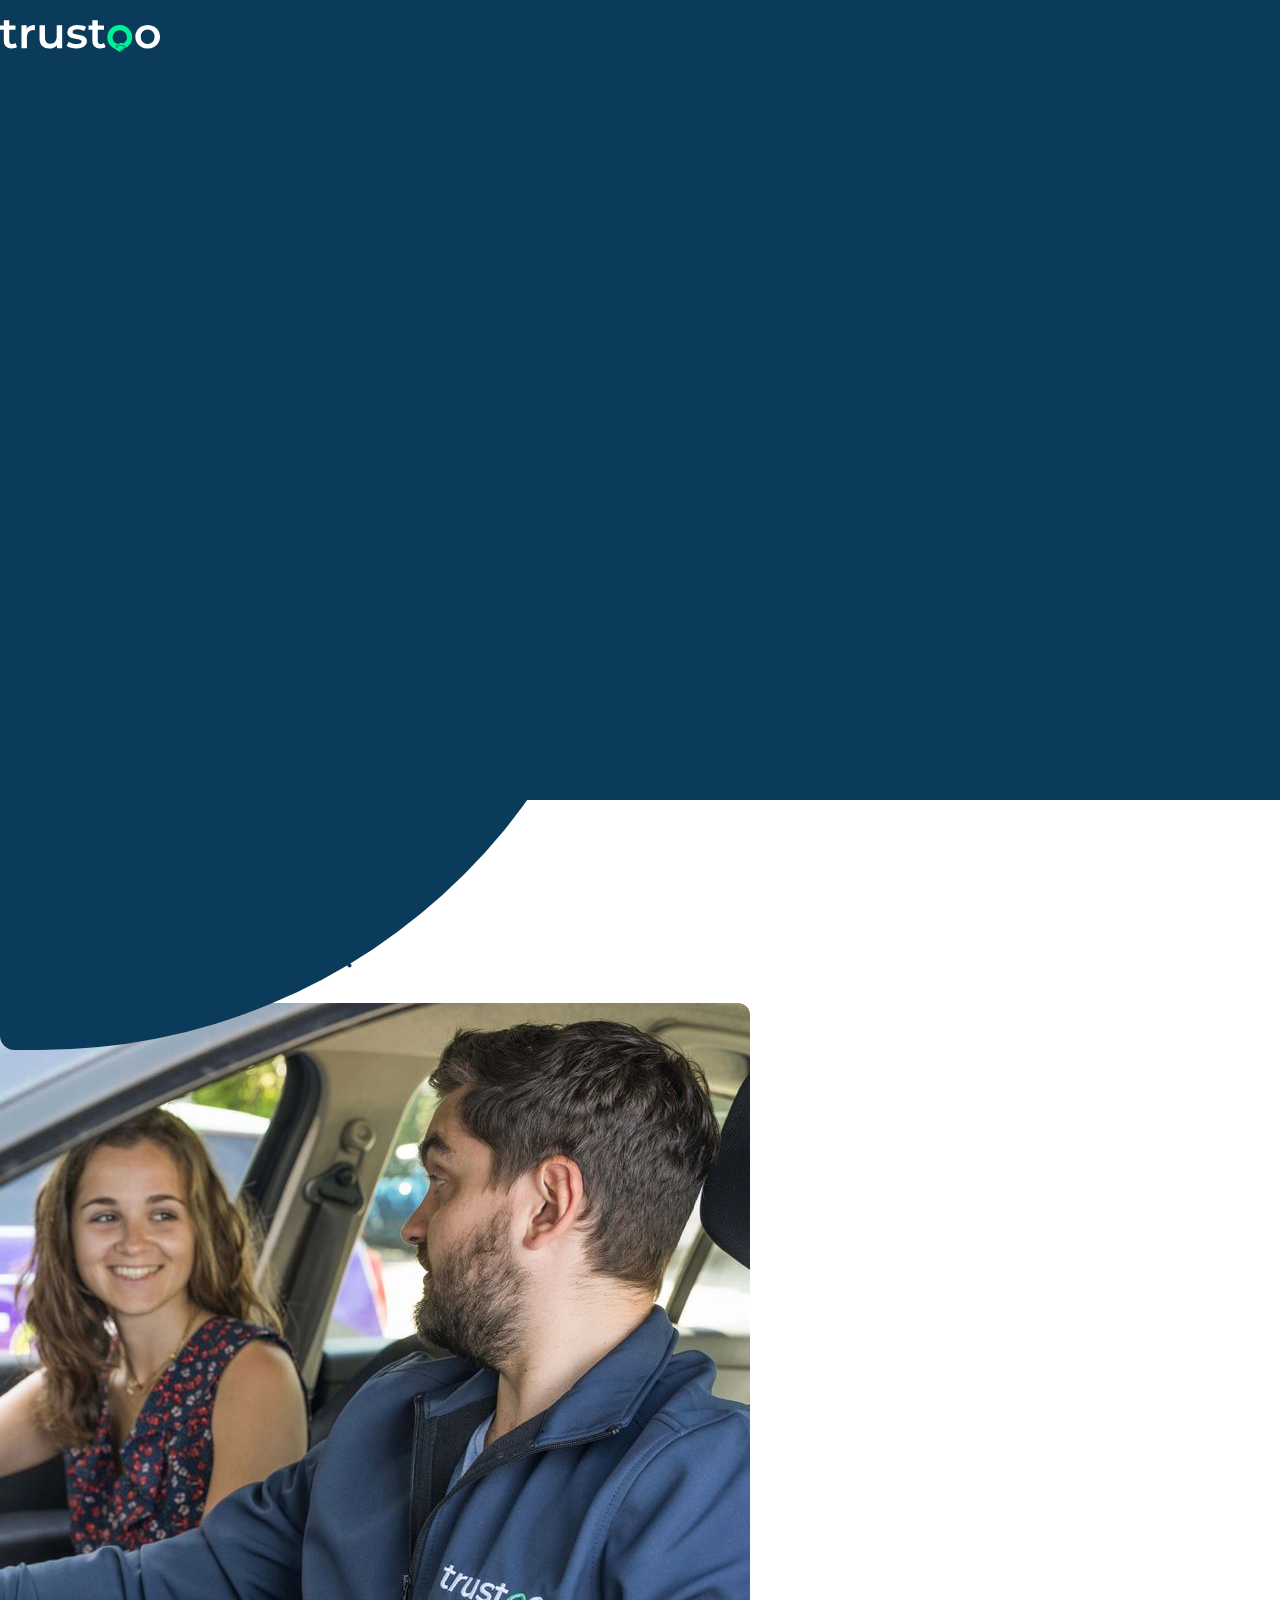
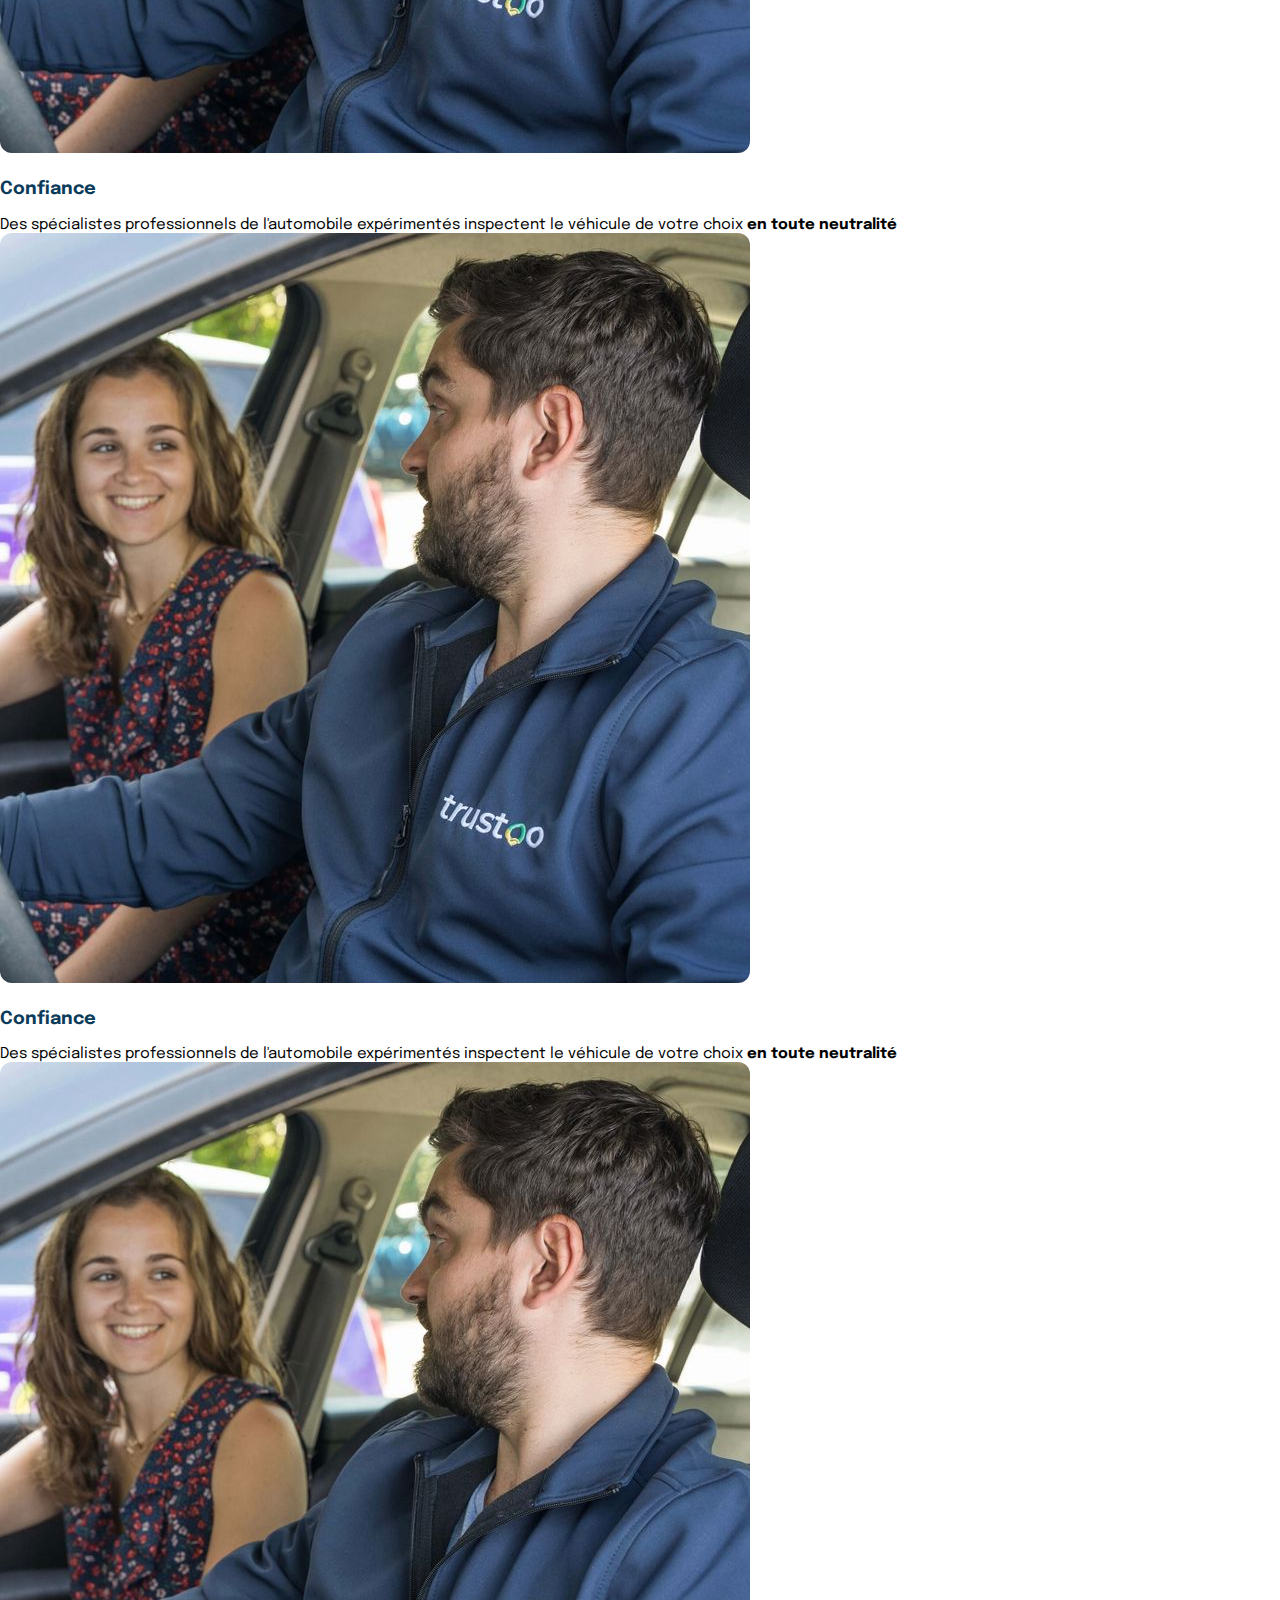
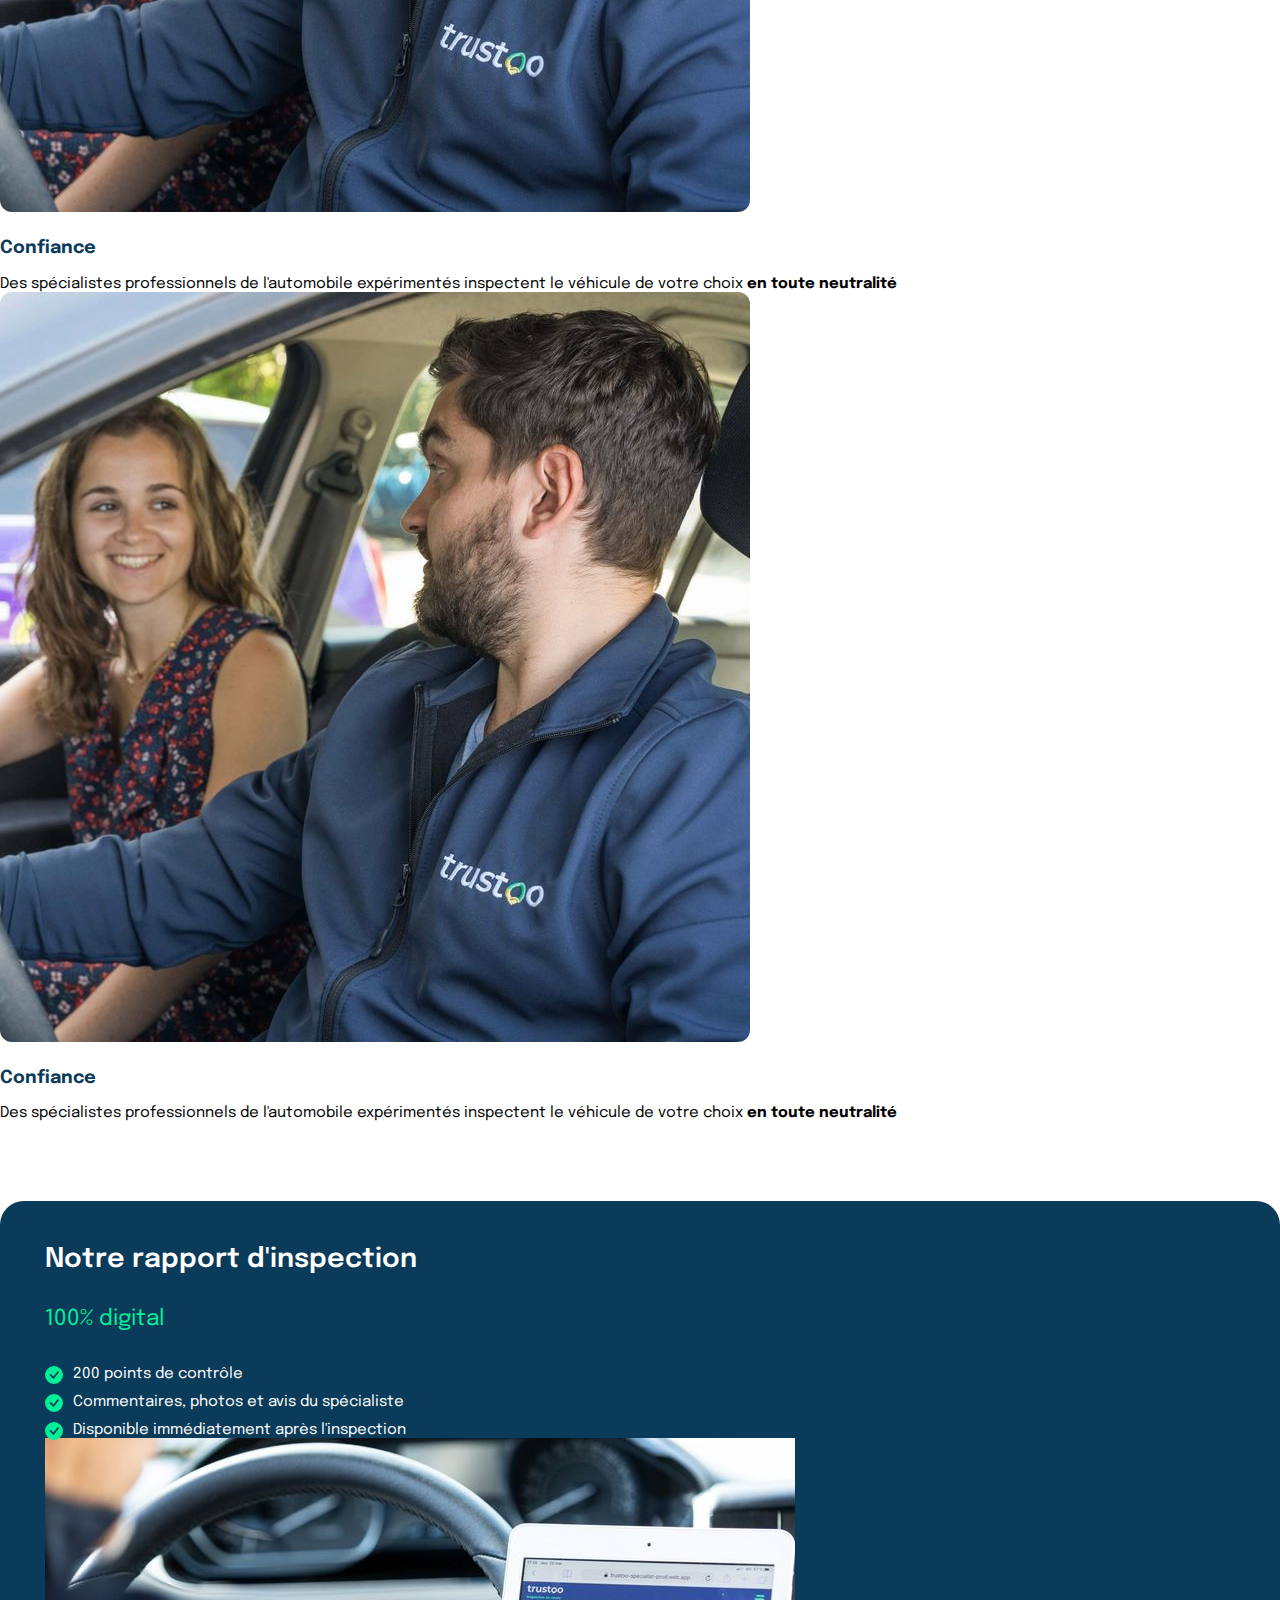
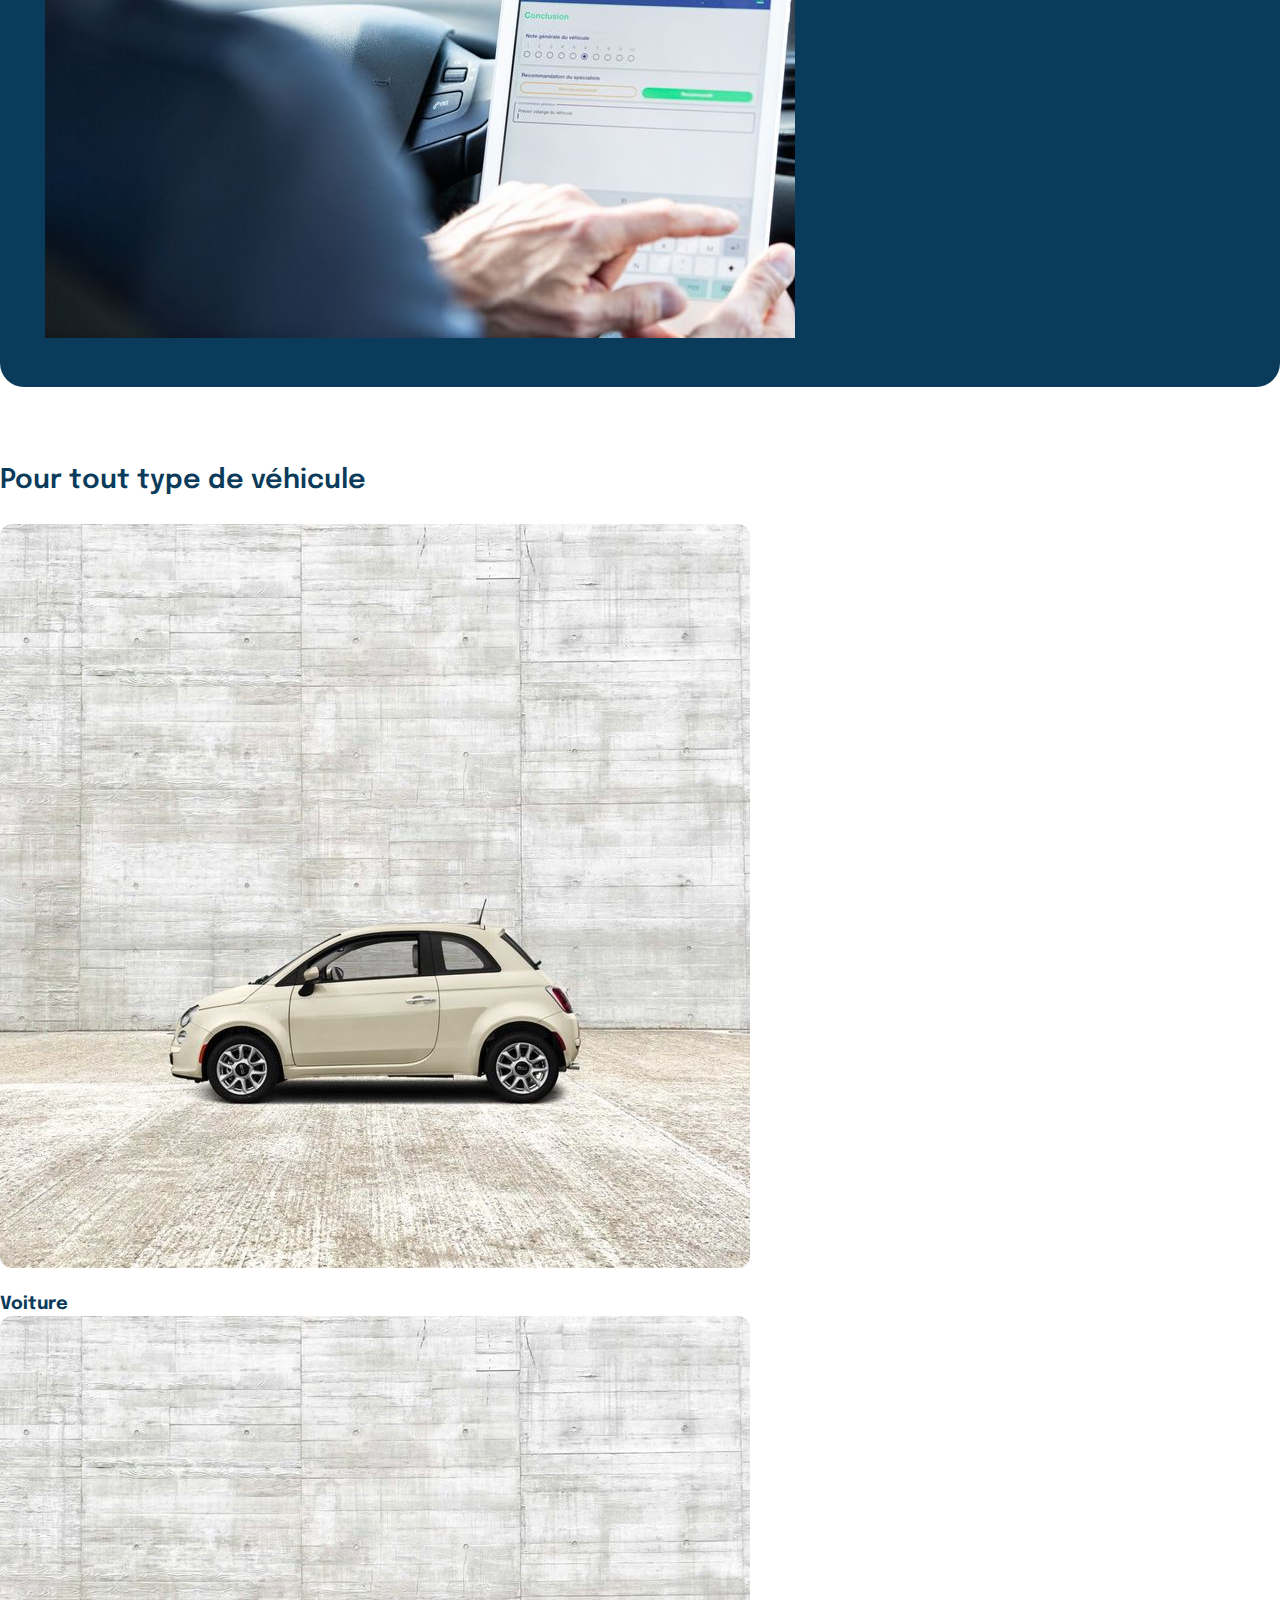
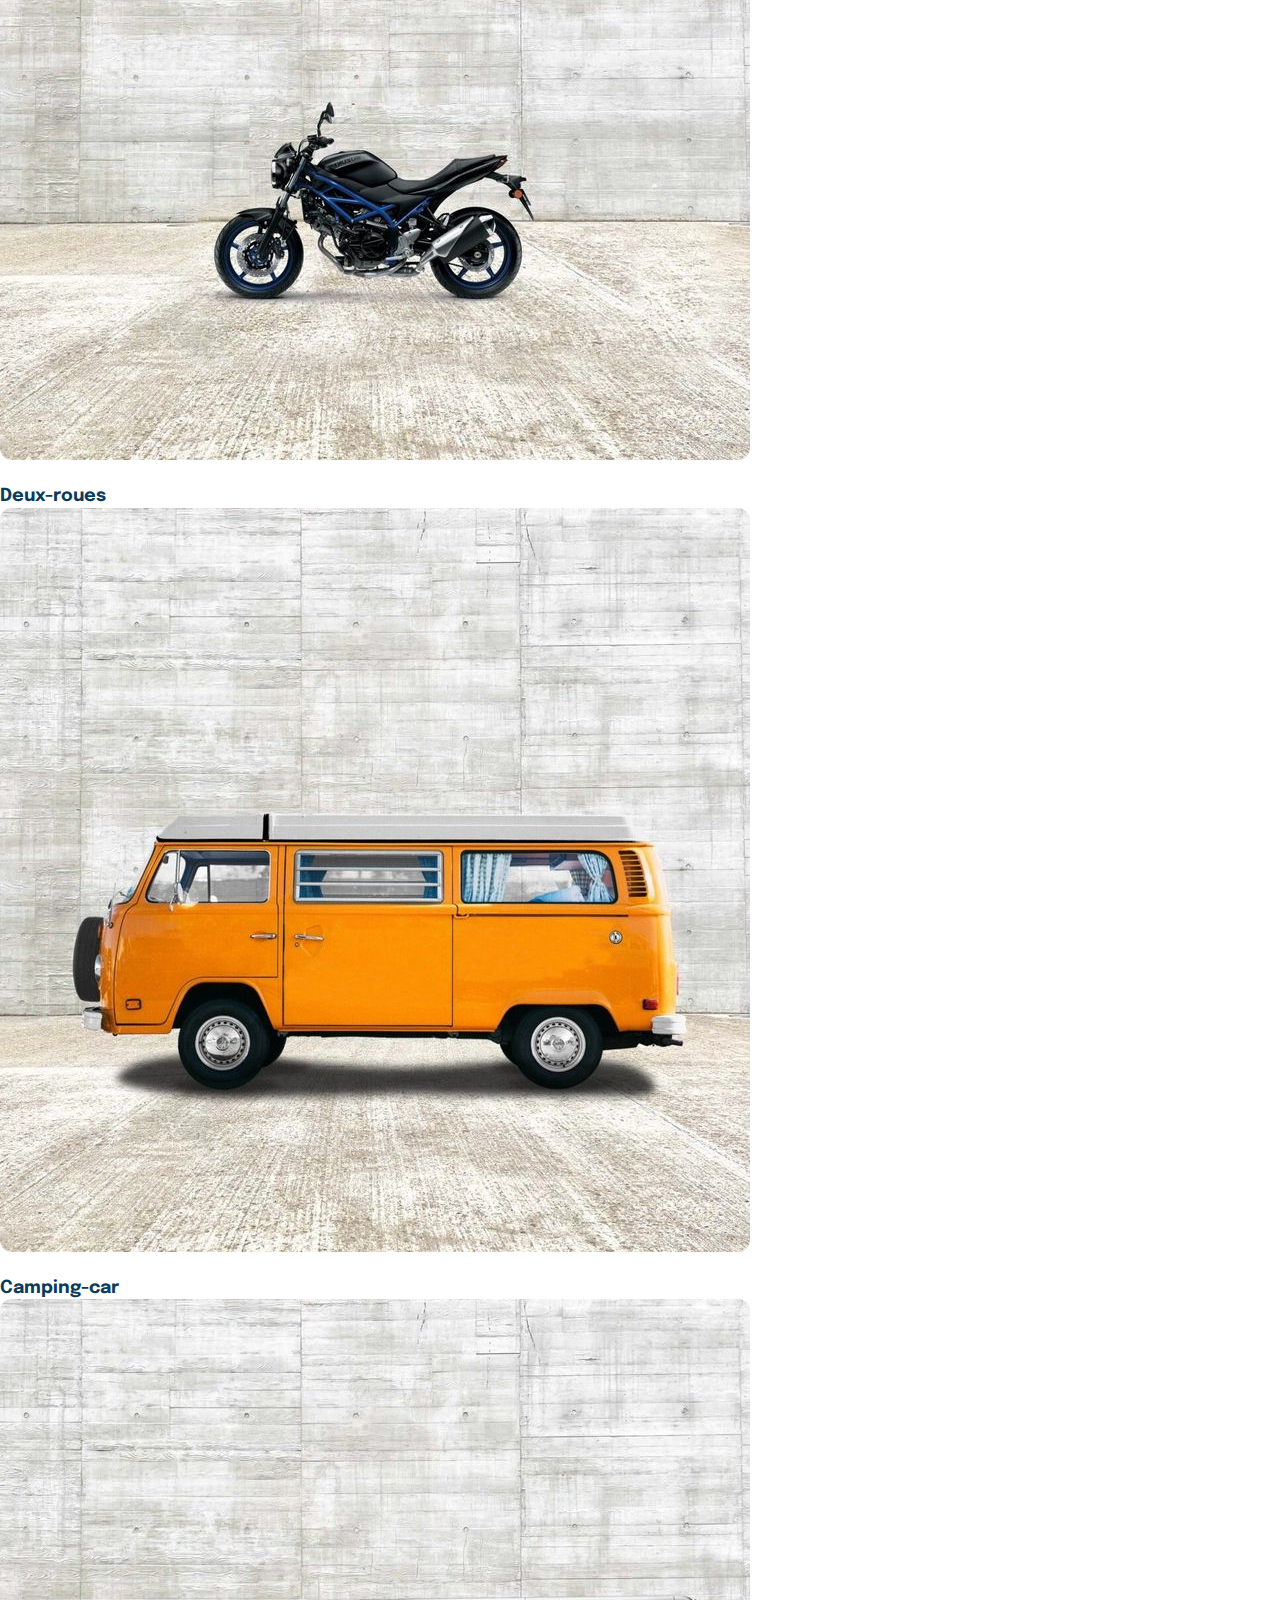
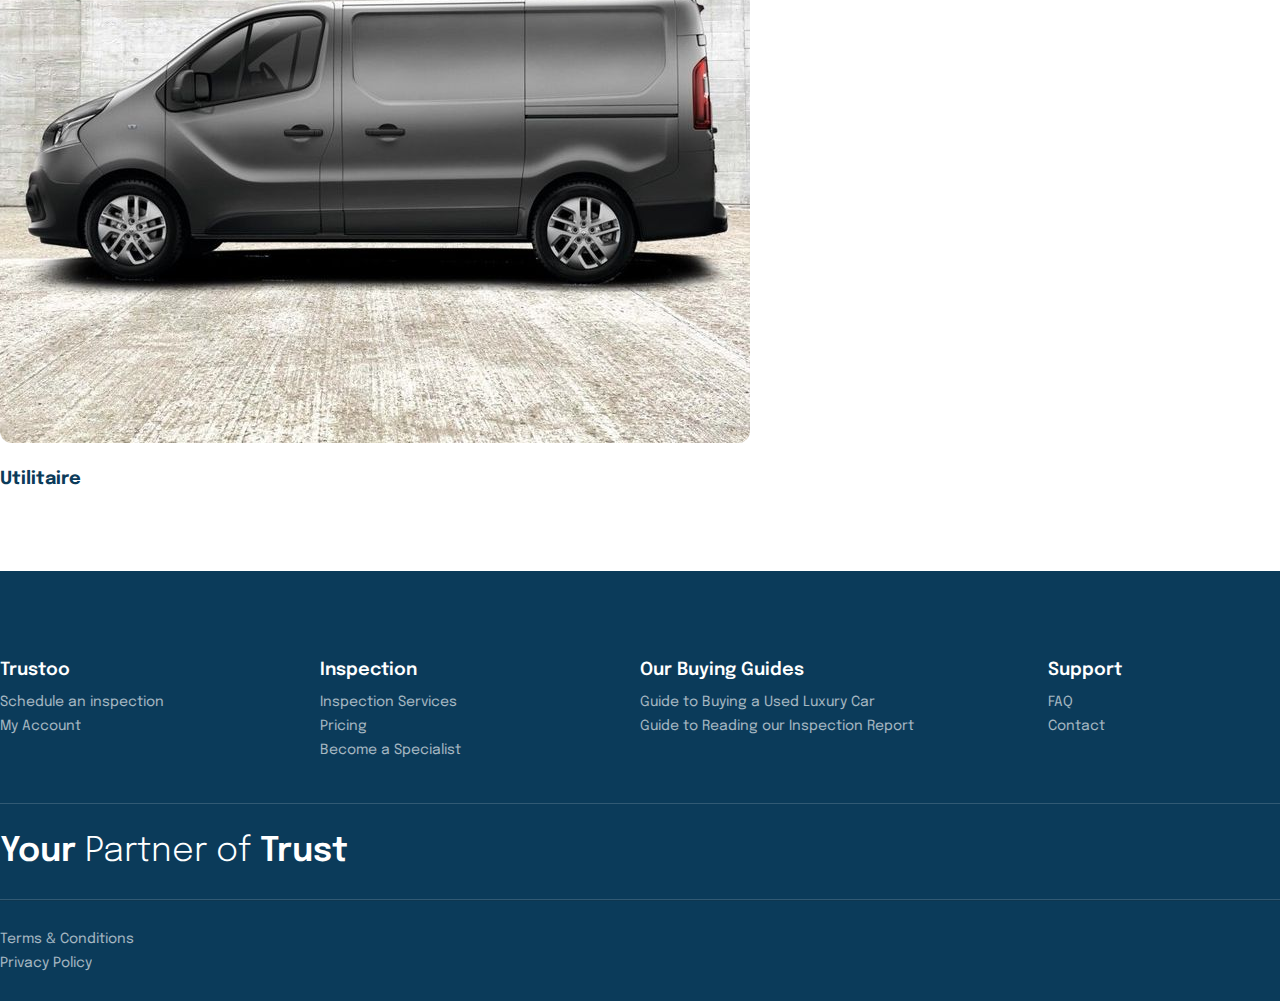
<file: index.html>
<!DOCTYPE html>
<html lang="en">
  <head>
    <meta charset="UTF-8" />
    <meta http-equiv="X-UA-Compatible" content="IE=edge" />
    <meta name="viewport" content="width=device-width, initial-scale=1.0" />
    <link
      rel="shortcut icon"
      href="assets/img/favicon.ico"
      type="image/x-icon"
    />
    <title>Home page</title>

    <!-- Google Fonts -->
    <link rel="preconnect" href="https://fonts.googleapis.com" />
    <link rel="preconnect" href="https://fonts.gstatic.com" crossorigin />
    <link
      href="https://fonts.googleapis.com/css2?family=Epilogue:wght@300;400;500;600;700&family=Montserrat:wght@400;600;700&family=Roboto:wght@400;500;700&display=swap"
      rel="stylesheet"
    />
    <!-- Bootstrap Css -->
    <link
      href="https://cdn.jsdelivr.net/npm/bootstrap@5.0.2/dist/css/bootstrap.min.css"
      rel="stylesheet"
      integrity="sha384-EVSTQN3/azprG1Anm3QDgpJLIm9Nao0Yz1ztcQTwFspd3yD65VohhpuuCOmLASjC"
      crossorigin="anonymous"
    />

    <!-- Main Css  -->
    <link rel="stylesheet" href="assets/css/main.css" />
    <link rel="stylesheet" href="assets/css/responsive.css" />
  </head>
  <body>
    <!-- This div responsible for header sticky position detection -->
    <div class="sticky-target"></div>
    <header
      class="header-area position-fixed top-0 start-0 end-0 d-flex align-items-center"
    >
      <div class="container px-4 px-lg-5">
        <div class="row align-items-center">
          <div class="col-8 d-flex align-items flex-wrap">
            <a href="#" class="d-inline-block logo">
              <svg
                xmlns="http://www.w3.org/2000/svg"
                width="162.322"
                height="32"
                viewBox="0 0 162.322 32"
              >
                <defs>
                  <style>
                    .a {
                      fill: #00f098;
                    }
                    .b {
                      fill: #ffffff;
                    }
                  </style>
                </defs>
                <path
                  d="M167.829,29.64a12.42,12.42,0,0,1-5.115-10.584,12.644,12.644,0,0,1,25.263,1.085,12.43,12.43,0,0,1-5.427,9.719,12.985,12.985,0,0,1-1.328.881c-.134-.183,0-.3.053-.426a.755.755,0,0,0-.282-1.026,9.84,9.84,0,0,0-1.271-.822,11.729,11.729,0,0,0-1.89-.949,1.835,1.835,0,0,0-1.048-.1,14.447,14.447,0,0,0-2.614.871,1.6,1.6,0,0,0-.639.656,1.212,1.212,0,0,1-1.127.581c-.349-.023-.506-.212-.365-.531a4.288,4.288,0,0,1,1.378-2.01c.8-.55,1.631-1.053,2.468-1.547a1.747,1.747,0,0,1,1.342-.073,4.092,4.092,0,0,1,.636.2,1.683,1.683,0,0,0,1.31.1h0a7.129,7.129,0,0,0-3.514-13.209,7.2,7.2,0,0,0-7.545,6.831,7.126,7.126,0,0,0,3.575,6.48h0l.006,0,.014.008c.1.056.266.113.359.168a1.146,1.146,0,0,0,1.195.027,3.9,3.9,0,0,1,.71-.254.2.2,0,0,1,.26.114c.037.105-.068.152-.136.2a4.207,4.207,0,0,1-.631.413,4.025,4.025,0,0,0-1.868,2.288.882.882,0,0,0,.971,1.3,1.534,1.534,0,0,0,1.081-.6,2.5,2.5,0,0,1,1.2-.87c.552-.17,1.084-.4,1.645-.552a2,2,0,0,1,1.464.158,25.767,25.767,0,0,1,2.511,1.512.456.456,0,0,1,.176.709c-.239.37-.576.527-.882.38a7.589,7.589,0,0,0-1.117-.539c-.165-.049-.334-.205-.436.053-.087.222.12.287.262.366.3.167.6.317.9.487.257.147.634.235.417.672a.84.84,0,0,1-1.037.448c-.4-.188-.787-.412-1.18-.62a1.746,1.746,0,0,0-.316-.161c-.14-.04-.307-.07-.393.1s.029.268.169.343c.378.2.752.417,1.135.61.338.171.319.383.1.632a1.034,1.034,0,0,1-1.215.233c-.308-.14-.595-.325-.9-.462-.154-.069-.365-.241-.49.038-.1.225.094.306.252.391.2.106.4.2.587.317.29.179.284.355-.017.511a1.615,1.615,0,0,1-1.219.037,9.1,9.1,0,0,1-2.78-1.465c-1.262-.9-2.531-1.786-3.864-2.6q-.413-.251-.8-.526Z"
                  transform="translate(-53.869 -2.329)"
                  class="a"
                ></path>
                <path
                  d="M17.258,27.051A6.51,6.51,0,0,1,14.9,28.225a10.73,10.73,0,0,1-2.928.391,8.372,8.372,0,0,1-5.987-2A7.644,7.644,0,0,1,3.874,20.79V9.615H0V5.267H3.874v-5.3h5.5v5.3h6.3V9.615h-6.3V20.659a3.644,3.644,0,0,0,.836,2.587,3.16,3.16,0,0,0,2.421.892,4.877,4.877,0,0,0,3.082-.957Z"
                  transform="translate(0 0.038)"
                  class="b"
                ></path>
                <path
                  d="M37.816,10.895q2.377-3.653,8.365-3.653v5.175a7.057,7.057,0,0,0-1.277-.131,6.694,6.694,0,0,0-5.019,1.848,7.314,7.314,0,0,0-1.8,5.327V30.723h-5.5V7.5h5.239Z"
                  transform="translate(-10.786 -2.372)"
                  class="b"
                ></path>
                <path
                  d="M82.894,7.638v23.22H77.655V27.9a8.757,8.757,0,0,1-3.3,2.413,10.743,10.743,0,0,1-4.271.848,10.294,10.294,0,0,1-7.418-2.587q-2.708-2.587-2.708-7.675V7.638h5.5V20.161a6.671,6.671,0,0,0,1.431,4.674,5.277,5.277,0,0,0,4.072,1.544,6.208,6.208,0,0,0,4.689-1.8,7.194,7.194,0,0,0,1.739-5.2V7.638Z"
                  transform="translate(-19.851 -2.503)"
                  class="b"
                ></path>
                <path
                  d="M110.976,31.027a21.288,21.288,0,0,1-5.591-.739,14.155,14.155,0,0,1-4.359-1.87l2.113-4.131a13.659,13.659,0,0,0,3.808,1.674,16.008,16.008,0,0,0,4.38.631q4.932,0,4.931-2.566a1.715,1.715,0,0,0-1.255-1.7,21.871,21.871,0,0,0-4.028-.913,33.057,33.057,0,0,1-4.733-1,7.277,7.277,0,0,1-3.17-1.978,5.484,5.484,0,0,1-1.343-3.935,6.165,6.165,0,0,1,2.8-5.283,12.84,12.84,0,0,1,7.55-1.979,22.047,22.047,0,0,1,4.843.544,13.689,13.689,0,0,1,3.963,1.457l-2.113,4.131a13.162,13.162,0,0,0-6.736-1.739,7.544,7.544,0,0,0-3.676.717,2.139,2.139,0,0,0-1.255,1.891,1.891,1.891,0,0,0,1.342,1.848,21.578,21.578,0,0,0,4.161,1.022,32.463,32.463,0,0,1,4.623,1,7.249,7.249,0,0,1,3.1,1.913,5.291,5.291,0,0,1,1.3,3.826,6.038,6.038,0,0,1-2.862,5.218A13.625,13.625,0,0,1,110.976,31.027Z"
                  transform="translate(-33.449 -2.372)"
                  class="b"
                ></path>
                <path
                  d="M151.521,27.051a6.5,6.5,0,0,1-2.356,1.174,10.718,10.718,0,0,1-2.927.392,8.372,8.372,0,0,1-5.987-2,7.642,7.642,0,0,1-2.113-5.827V9.615h-3.874V5.267h3.874v-5.3h5.5v5.3h6.3V9.615h-6.3V20.659a3.643,3.643,0,0,0,.836,2.587,3.161,3.161,0,0,0,2.421.892,4.876,4.876,0,0,0,3.082-.957Z"
                  transform="translate(-44.453 0.038)"
                  class="b"
                ></path>
                <path
                  d="M217.72,31.027a13.47,13.47,0,0,1-6.428-1.522,11.17,11.17,0,0,1-4.469-4.24,11.854,11.854,0,0,1-1.607-6.153,11.74,11.74,0,0,1,1.607-6.131,11.216,11.216,0,0,1,4.469-4.218,14.427,14.427,0,0,1,12.9,0,11.227,11.227,0,0,1,4.468,4.218,11.74,11.74,0,0,1,1.607,6.131,11.854,11.854,0,0,1-1.607,6.153,11.181,11.181,0,0,1-4.468,4.24A13.568,13.568,0,0,1,217.72,31.027Zm0-4.653a6.765,6.765,0,0,0,5.018-2,7.15,7.15,0,0,0,1.981-5.261,7.15,7.15,0,0,0-1.981-5.261,6.765,6.765,0,0,0-5.018-2,6.7,6.7,0,0,0-5,2,7.2,7.2,0,0,0-1.959,5.261,7.2,7.2,0,0,0,1.959,5.261A6.7,6.7,0,0,0,217.72,26.375Z"
                  transform="translate(-67.945 -2.372)"
                  class="b"
                ></path>
              </svg>
            </a>
            <ul
              class="main-menu d-none d-md-flex flex-wrap align-items-center ms-5"
            >
              <li><a href="#" class="d-inline-block">Inspection</a></li>
              <li><a href="#" class="d-inline-block">Pricing</a></li>
            </ul>
          </div>
          <div class="col-4">
            <div class="d-flex align-items-center justify-content-end">
              <a
                href="#"
                class="btn sm dark profile-btn d-flex align-items-center min-w-120 me-4 me-lg-5"
                ><svg
                  xmlns="http://www.w3.org/2000/svg"
                  viewBox="0 0 24 24"
                  fill="#ffffff"
                  class="me-0 me-md-2"
                  width="20px"
                  height="19px"
                >
                  <path
                    data-v-d22a987c=""
                    d="M 12 3 C 9.8027056 3 8 4.8027056 8 7 C 8 9.1972944 9.8027056 11 12 11 C 14.197294 11 16 9.1972944 16 7 C 16 4.8027056 14.197294 3 12 3 z M 12 5 C 13.116414 5 14 5.8835859 14 7 C 14 8.1164141 13.116414 9 12 9 C 10.883586 9 10 8.1164141 10 7 C 10 5.8835859 10.883586 5 12 5 z M 12 14 C 10.255047 14 8.1871638 14.409783 6.4492188 15.095703 C 5.5802462 15.438663 4.7946961 15.84605 4.1660156 16.369141 C 3.5373351 16.892231 3 17.599384 3 18.5 L 3 21 L 21 21 L 21 20 L 21 18.5 C 21 17.599384 20.462665 16.892231 19.833984 16.369141 C 19.205304 15.84605 18.419754 15.438663 17.550781 15.095703 C 15.812836 14.409783 13.744953 14 12 14 z M 12 16 C 13.414047 16 15.346055 16.373999 16.818359 16.955078 C 17.554512 17.245618 18.176961 17.591965 18.554688 17.90625 C 18.932412 18.220535 19 18.434616 19 18.5 L 19 19 L 5 19 L 5 18.5 C 5 18.434616 5.0675867 18.220535 5.4453125 17.90625 C 5.8230383 17.591965 6.4454882 17.245618 7.1816406 16.955078 C 8.6539455 16.373999 10.585953 16 12 16 z"
                    fill="#ffffff"
                  ></path>
                </svg>
                <span class="d-none d-md-inline">My Account</span></a
              >
              <div class="navbar-toggle position-relative">
                <span class="line position-absolute"></span>
                <span class="line position-absolute"></span>
              </div>
            </div>
          </div>
        </div>
      </div>

      <div class="m_menu_outer">
        <div class="m_menu_inner d-flex flex-column justify-content-around">
          <ul class="main-menu">
            <li><a href="#" class="d-inline-block">Inspection</a></li>
            <li><a href="#" class="d-inline-block">Pricing</a></li>
            <li><a href="#" class="d-inline-block">FAQ</a></li>
            <li><a href="#" class="d-inline-block">Contact</a></li>
          </ul>

          <div class="btns">
            <a
              href="#"
              class="btn sm dark profile-btn d-flex align-items-center min-w-120 mb-3"
              ><svg
                xmlns="http://www.w3.org/2000/svg"
                viewBox="0 0 24 24"
                fill="#ffffff"
                class="me-2"
                width="20px"
                height="19px"
              >
                <path
                  data-v-d22a987c=""
                  d="M 12 3 C 9.8027056 3 8 4.8027056 8 7 C 8 9.1972944 9.8027056 11 12 11 C 14.197294 11 16 9.1972944 16 7 C 16 4.8027056 14.197294 3 12 3 z M 12 5 C 13.116414 5 14 5.8835859 14 7 C 14 8.1164141 13.116414 9 12 9 C 10.883586 9 10 8.1164141 10 7 C 10 5.8835859 10.883586 5 12 5 z M 12 14 C 10.255047 14 8.1871638 14.409783 6.4492188 15.095703 C 5.5802462 15.438663 4.7946961 15.84605 4.1660156 16.369141 C 3.5373351 16.892231 3 17.599384 3 18.5 L 3 21 L 21 21 L 21 20 L 21 18.5 C 21 17.599384 20.462665 16.892231 19.833984 16.369141 C 19.205304 15.84605 18.419754 15.438663 17.550781 15.095703 C 15.812836 14.409783 13.744953 14 12 14 z M 12 16 C 13.414047 16 15.346055 16.373999 16.818359 16.955078 C 17.554512 17.245618 18.176961 17.591965 18.554688 17.90625 C 18.932412 18.220535 19 18.434616 19 18.5 L 19 19 L 5 19 L 5 18.5 C 5 18.434616 5.0675867 18.220535 5.4453125 17.90625 C 5.8230383 17.591965 6.4454882 17.245618 7.1816406 16.955078 C 8.6539455 16.373999 10.585953 16 12 16 z"
                  fill="#ffffff"
                ></path>
              </svg>
              My Account</a
            >
            <button type="submit" class="btn w-100 text-center">
              Schedule an inspection
            </button>
          </div>
        </div>
      </div>
    </header>

    <main>
      <div class="header-bottom-area position-relative">
        <div class="container px-4 px-lg-5 position-relative z-index-1">
          <div
            class="header-bottom-content-box position-relative d-flex flex-column justify-content-center"
          >
            <div
              class="box-bg position-absolute top-0 bottom-0 start-0 end-0 w-100 h-100"
            >
              <img
                src="assets/img/header-bottom-box-bg.jpeg"
                class="w-100 h-100"
                alt=""
              />
              <div class="overlay position-absolute top-0 start-0 end-0"></div>
            </div>
            <div class="h_btm_content text-center position-relative z-index-1">
              <p>Votre partenaire de confiance</p>
              <h1>N°1 de l'inspection de véhicules d'occasion</h1>
            </div>
            <form
              class="inspection-form position-relative z-index-1 mx-auto d-none d-md-block"
            >
              <span class="ring position-absolute ring-1"></span>
              <span class="ring position-absolute ring-2"></span>
              <span class="ring position-absolute ring-3"></span>
              <div class="fields overflow-hidden">
                <div class="field">
                  <label for="brand" class="label">Marque</label>
                  <input
                    id="brand"
                    class="form-control border-0 px-0"
                    type="text"
                    placeholder="Opel"
                  />
                </div>
                <div class="field">
                  <label for="model" class="label">Modèle</label>
                  <input
                    id="model"
                    class="form-control border-0 px-0"
                    type="text"
                    placeholder="Astra"
                  />
                </div>
                <div class="field">
                  <label for="model" class="label">Année</label>
                  <select
                    name="year"
                    id="year"
                    class="form-select border-0 ps-0"
                  >
                    <option value="">Select</option>
                    <option value="">2010</option>
                    <option value="">2009</option>
                    <option value="">2008</option>
                    <option value="">2007</option>
                  </select>
                </div>
                <button type="submit" class="btn w-100 text-center">
                  Demander mon inspection
                </button>
              </div>
            </form>
          </div>
        </div>
      </div>
      <section class="section choose-area">
        <div class="container px-4 px-lg-5">
          <div class="section-title">
            <h2>Pourquoi choisir Trustoo ?</h2>
          </div>
          <div class="row">
            <div class="col-lg-3 col-md-6 mb-5 mb-lg-0">
              <a href="#" class="single-card d-block">
                <div>
                  <div class="cd-thumb">
                    <img
                      class="img-fluid w-100"
                      src="assets/img/card-img-1.jpeg"
                      alt=""
                    />
                  </div>
                  <div class="cd-content">
                    <h5>Confiance</h5>
                    <p>
                      Des spécialistes professionnels de l'automobile
                      expérimentés inspectent le véhicule de votre choix
                      <strong>en toute neutralité</strong>
                    </p>
                  </div>
                </div>
              </a>
            </div>
            <div class="col-lg-3 col-md-6 mb-5 mb-lg-0">
              <a href="#" class="single-card d-block">
                <div>
                  <div class="cd-thumb">
                    <img
                      class="img-fluid w-100"
                      src="assets/img/card-img-1.jpeg"
                      alt=""
                    />
                  </div>
                  <div class="cd-content">
                    <h5>Confiance</h5>
                    <p>
                      Des spécialistes professionnels de l'automobile
                      expérimentés inspectent le véhicule de votre choix
                      <strong>en toute neutralité</strong>
                    </p>
                  </div>
                </div>
              </a>
            </div>
            <div class="col-lg-3 col-md-6 mb-5 mb-lg-0">
              <a href="#" class="single-card d-block">
                <div>
                  <div class="cd-thumb">
                    <img
                      class="img-fluid w-100"
                      src="assets/img/card-img-1.jpeg"
                      alt=""
                    />
                  </div>
                  <div class="cd-content">
                    <h5>Confiance</h5>
                    <p>
                      Des spécialistes professionnels de l'automobile
                      expérimentés inspectent le véhicule de votre choix
                      <strong>en toute neutralité</strong>
                    </p>
                  </div>
                </div>
              </a>
            </div>
            <div class="col-lg-3 col-md-6 mb-5 mb-lg-0">
              <a href="#" class="single-card d-block">
                <div>
                  <div class="cd-thumb">
                    <img
                      class="img-fluid w-100"
                      src="assets/img/card-img-1.jpeg"
                      alt=""
                    />
                  </div>
                  <div class="cd-content">
                    <h5>Confiance</h5>
                    <p>
                      Des spécialistes professionnels de l'automobile
                      expérimentés inspectent le véhicule de votre choix
                      <strong>en toute neutralité</strong>
                    </p>
                  </div>
                </div>
              </a>
            </div>
          </div>
        </div>
      </section>
      <section class="report-area">
        <div class="container px-4 px-lg-5">
          <div
            class="report-outer-box position-relative radius-large overflow-hidden"
          >
            <div class="position-relative z-index-1">
              <div class="section-title white">
                <h2>Notre rapport d'inspection</h2>
              </div>
              <h3 class="report-type-badge">100% digital</h3>
              <ul class="report-list">
                <li>200 points de contrôle</li>
                <li>Commentaires, photos et avis du spécialiste</li>
                <li>Disponible immédiatement après l'inspection</li>
              </ul>
            </div>
            <div class="report-img position-absolute top-0 end-0 h-100">
              <img
                class="img-fluid w-100 h-100"
                src="assets/img/report-img.jpeg"
                alt=""
              />
            </div>
          </div>
        </div>
      </section>
      <section class="section vehicle-area">
        <div class="container px-4 px-lg-5">
          <div class="section-title">
            <h2>Pour tout type de véhicule</h2>
          </div>
          <div class="row">
            <div class="col-lg-3 col-md-6 mb-5 mb-lg-0">
              <a href="#" class="single-card d-block">
                <div>
                  <div class="cd-thumb">
                    <img
                      class="img-fluid w-100"
                      src="assets/img/v-1.jpeg"
                      alt=""
                    />
                  </div>
                  <div class="cd-content">
                    <h5>Voiture</h5>
                  </div>
                </div>
              </a>
            </div>
            <div class="col-lg-3 col-md-6 mb-5 mb-lg-0">
              <a href="#" class="single-card d-block">
                <div>
                  <div class="cd-thumb">
                    <img
                      class="img-fluid w-100"
                      src="assets/img/v-2.jpeg"
                      alt=""
                    />
                  </div>
                  <div class="cd-content">
                    <h5>Deux-roues</h5>
                  </div>
                </div>
              </a>
            </div>
            <div class="col-lg-3 col-md-6 mb-5 mb-lg-0">
              <a href="#" class="single-card d-block">
                <div>
                  <div class="cd-thumb">
                    <img
                      class="img-fluid w-100"
                      src="assets/img/v-3.jpeg"
                      alt=""
                    />
                  </div>
                  <div class="cd-content">
                    <h5>Camping-car</h5>
                  </div>
                </div>
              </a>
            </div>
            <div class="col-lg-3 col-md-6 mb-5 mb-lg-0">
              <a href="#" class="single-card d-block">
                <div>
                  <div class="cd-thumb">
                    <img
                      class="img-fluid w-100"
                      src="assets/img/v-4.jpeg"
                      alt=""
                    />
                  </div>
                  <div class="cd-content">
                    <h5>Utilitaire</h5>
                  </div>
                </div>
              </a>
            </div>
          </div>
        </div>
      </section>
    </main>

    <footer class="footer-area">
      <div class="container px-4 px-lg-5">
        <div class="footer-top-part">
          <div class="footer-widget">
            <h4>Trustoo</h4>
            <ul class="ft-links">
              <li><a href="#">Schedule an inspection</a></li>
              <li><a href="#">My Account</a></li>
            </ul>
          </div>
          <div class="footer-widget">
            <h4>Inspection</h4>
            <ul class="ft-links">
              <li><a href="#">Inspection Services</a></li>
              <li><a href="#">Pricing</a></li>
              <li><a href="#">Become a Specialist</a></li>
            </ul>
          </div>
          <div class="footer-widget">
            <h4>Our Buying Guides</h4>
            <ul class="ft-links">
              <li><a href="#">Guide to Buying a Used Luxury Car</a></li>
              <li><a href="#">Guide to Reading our Inspection Report</a></li>
            </ul>
          </div>
          <div class="footer-widget">
            <h4>Support</h4>
            <ul class="ft-links">
              <li><a href="#">FAQ</a></li>
              <li><a href="#">Contact</a></li>
            </ul>
          </div>
        </div>
        <div class="footer-middle-part">
          <h2 class="mb-0">
            Your <span class="d-inline">Partner of</span> Trust
          </h2>
        </div>
        <div
          class="footer-bottom-part d-flex align-items-center justify-content-between"
        >
          <ul class="ft-links terms d-flex align-items-center">
            <li class="mb-0"><a href="#">Terms & Conditions</a></li>
            <li class="mb-0"><a href="#">Privacy Policy</a></li>
          </ul>
        </div>
      </div>
    </footer>

    <!-- Bootstrap Js and popper js (for dropdown and modals) -->
    <script
      src="https://cdn.jsdelivr.net/npm/@popperjs/core@2.11.6/dist/umd/popper.min.js"
      integrity="sha384-oBqDVmMz9ATKxIep9tiCxS/Z9fNfEXiDAYTujMAeBAsjFuCZSmKbSSUnQlmh/jp3"
      crossorigin="anonymous"
    ></script>
    <script
      src="https://cdn.jsdelivr.net/npm/bootstrap@5.3.0-alpha1/dist/js/bootstrap.min.js"
      integrity="sha384-mQ93GR66B00ZXjt0YO5KlohRA5SY2XofN4zfuZxLkoj1gXtW8ANNCe9d5Y3eG5eD"
      crossorigin="anonymous"
    ></script>

    <script src="assets/js/main.js"></script>
  </body>
</html>
</file>
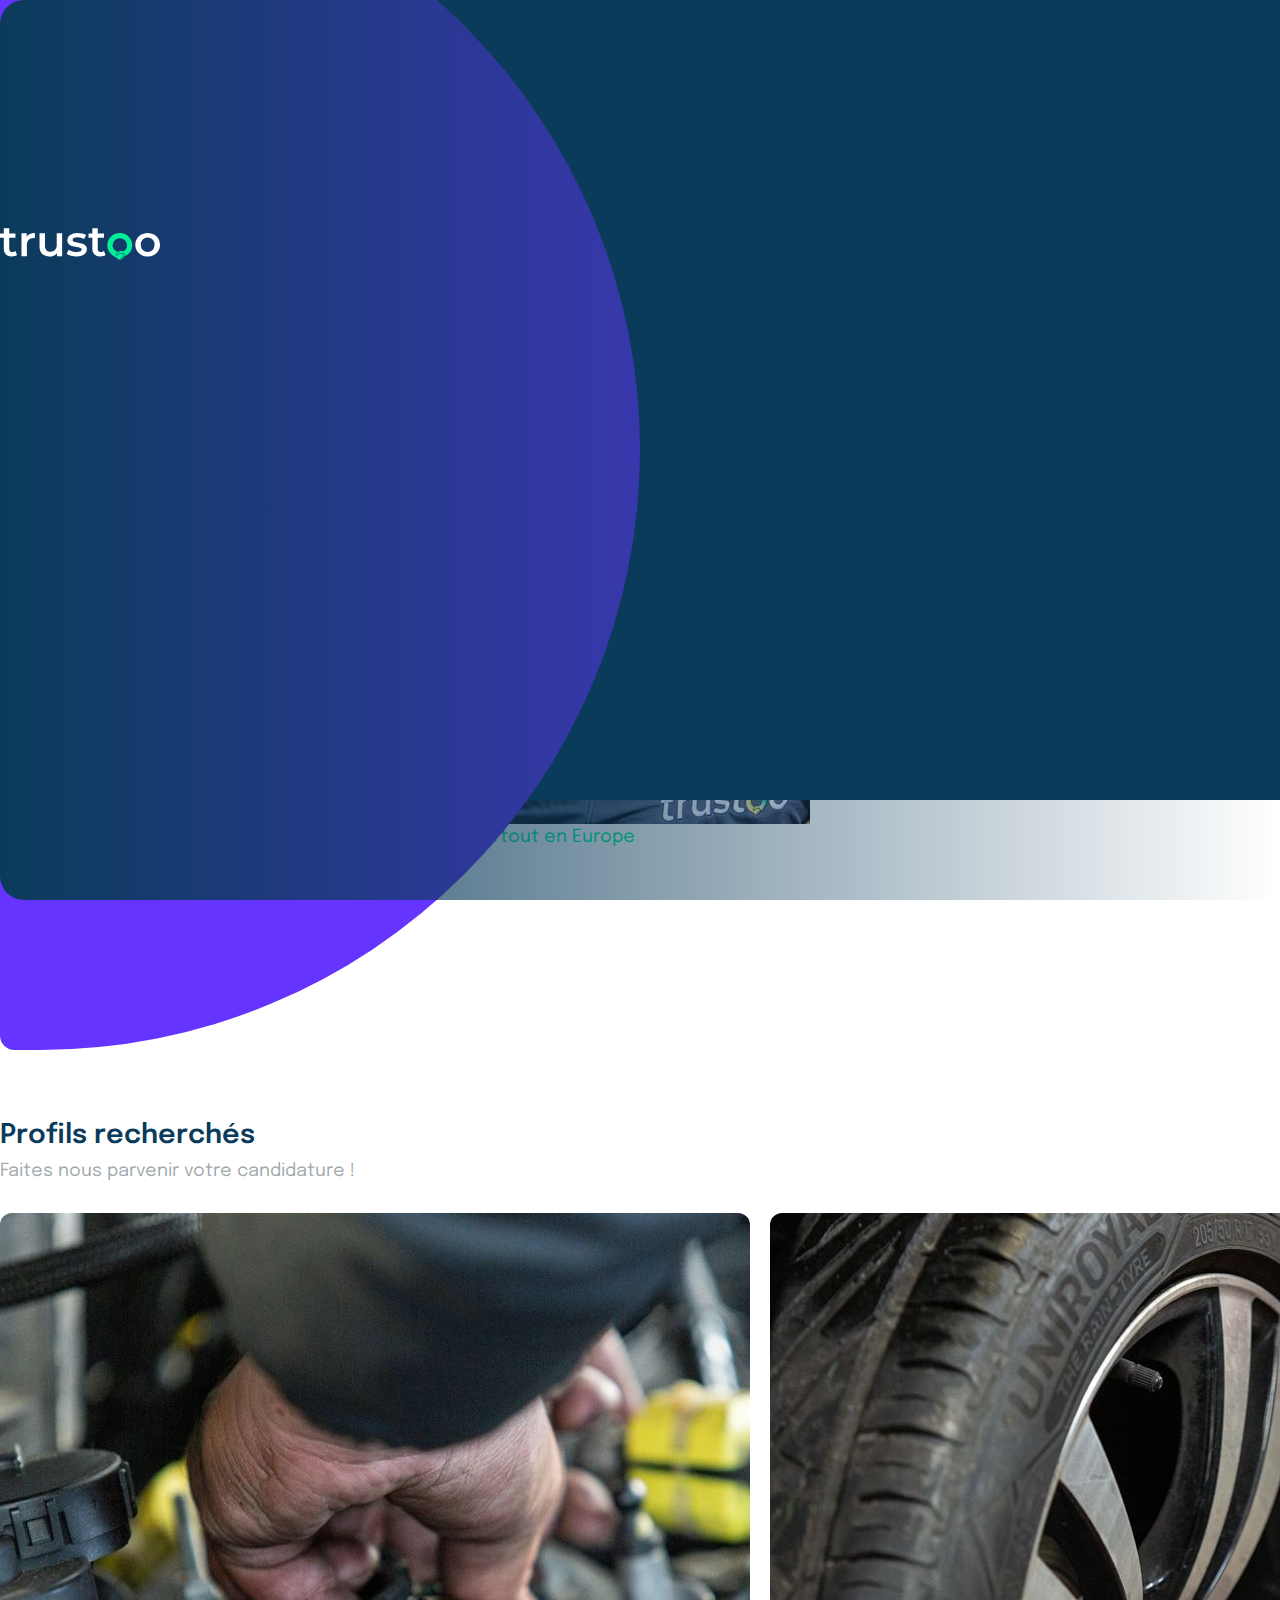
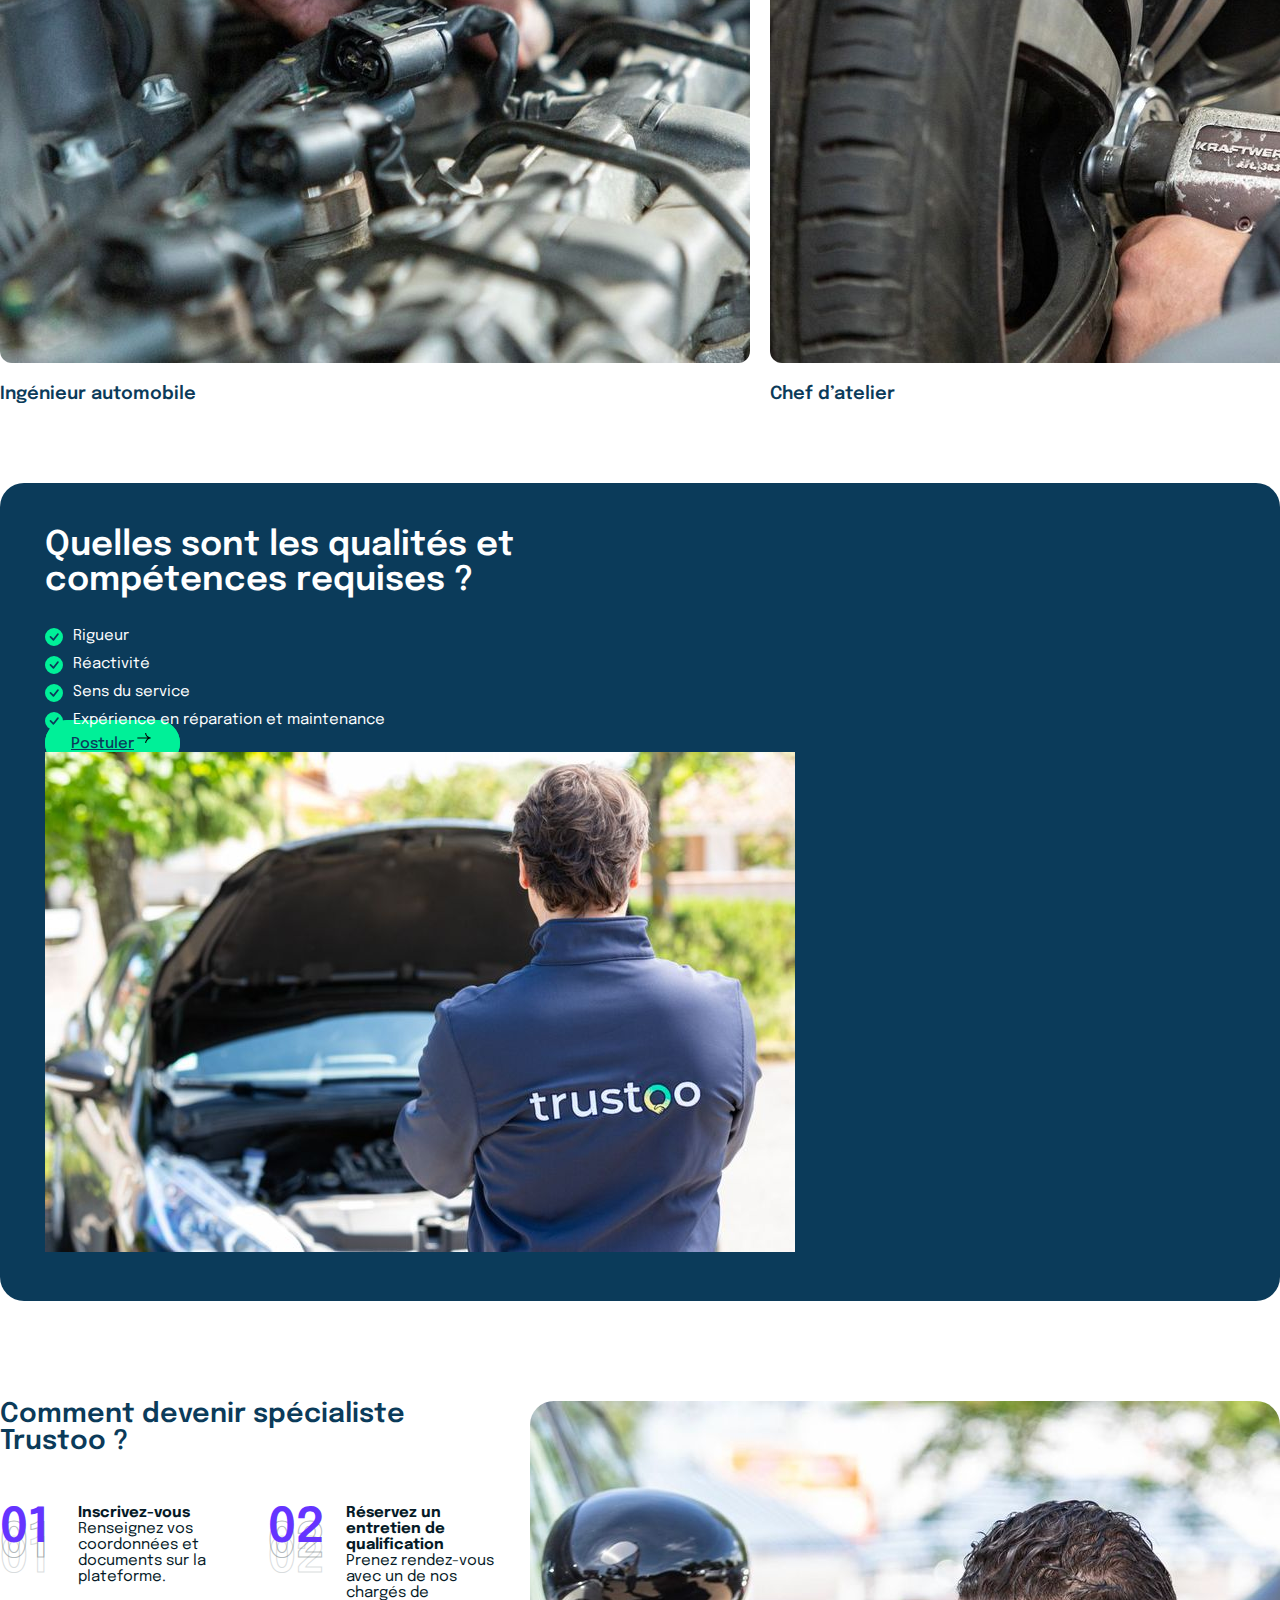
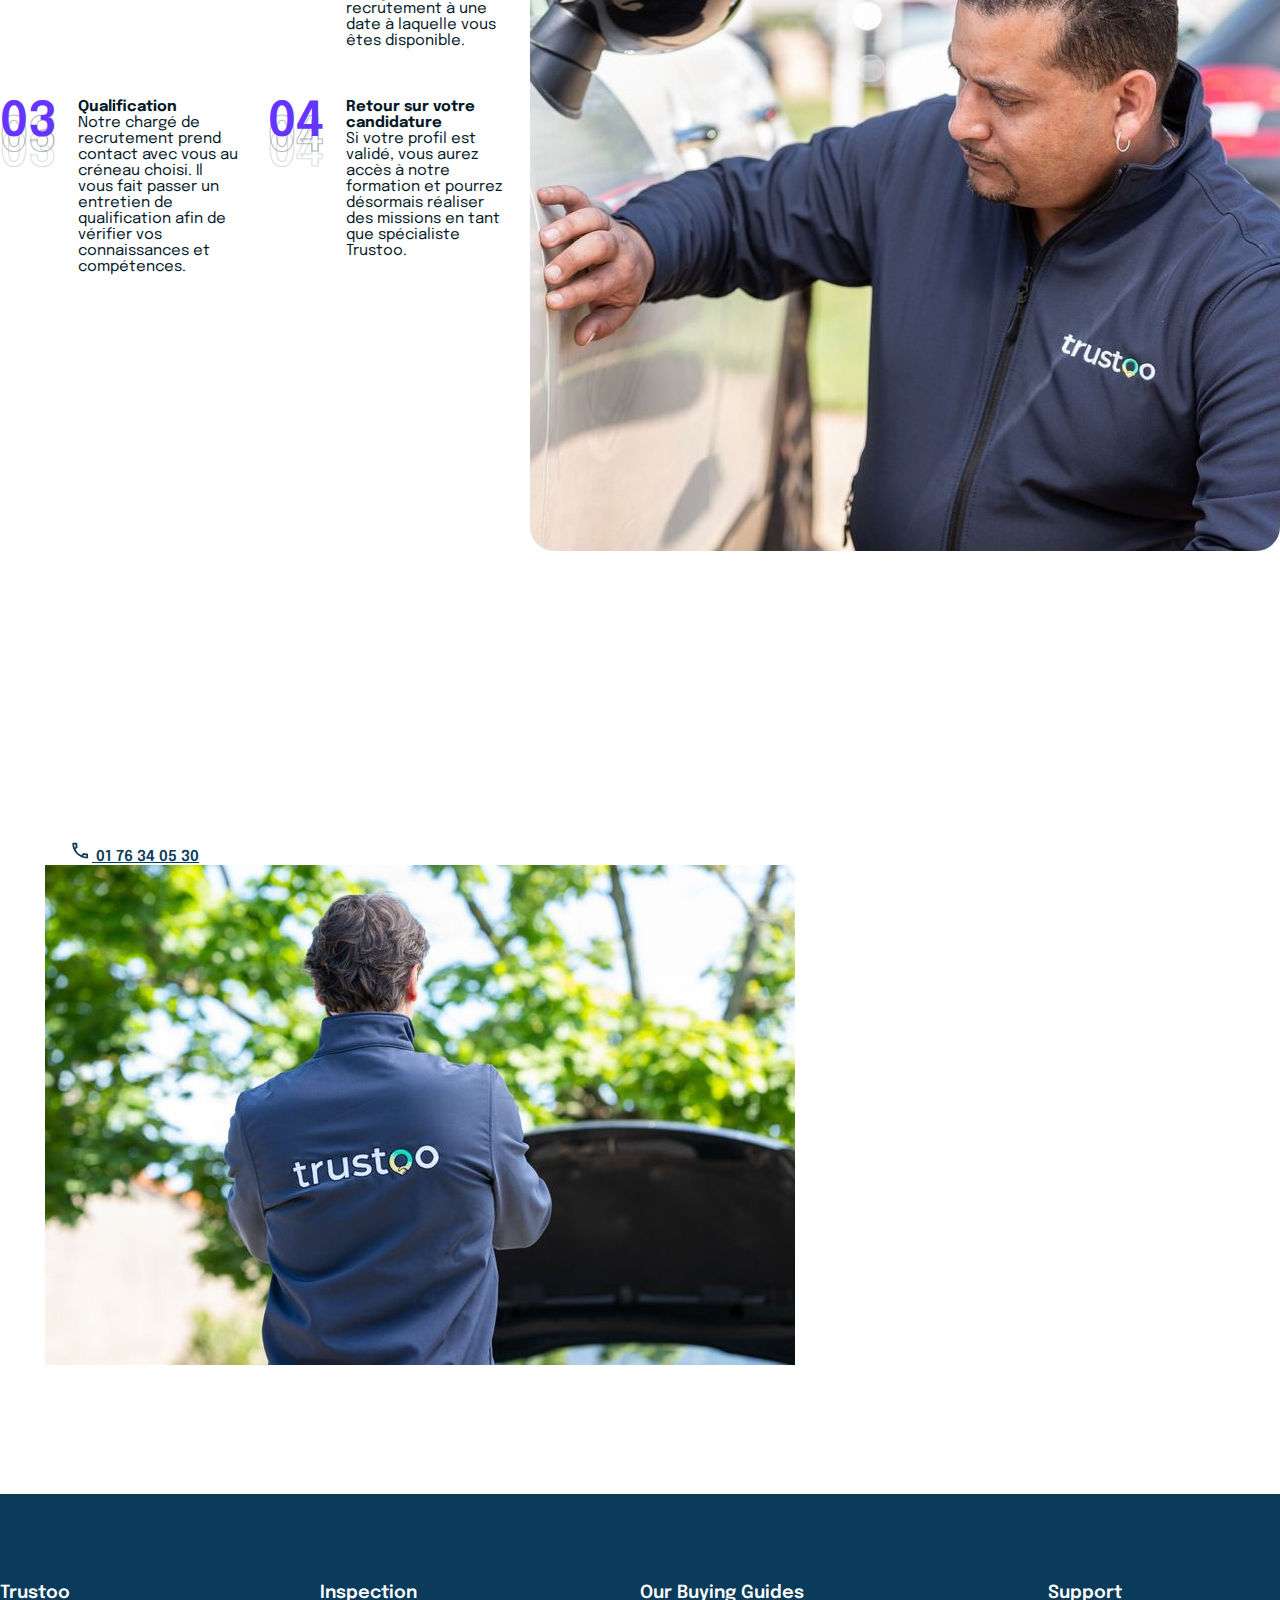
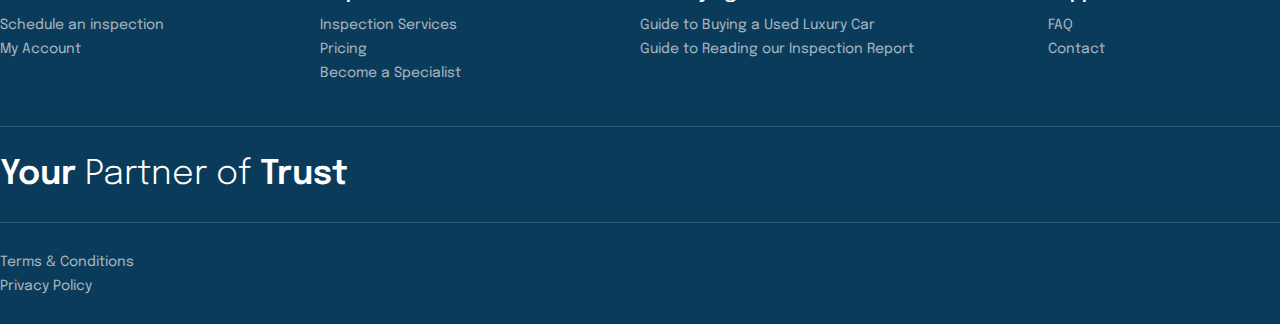
<file: become-specialist.html>
<!DOCTYPE html>
<html lang="en">
  <head>
    <meta charset="UTF-8" />
    <meta http-equiv="X-UA-Compatible" content="IE=edge" />
    <meta name="viewport" content="width=device-width, initial-scale=1.0" />
    <title>Become Specialist page</title>

    <!-- Google Fonts -->
    <link rel="preconnect" href="https://fonts.googleapis.com" />
    <link rel="preconnect" href="https://fonts.gstatic.com" crossorigin />
    <link
      href="https://fonts.googleapis.com/css2?family=Epilogue:wght@300;400;500;600;700&family=Montserrat:wght@400;600;700&family=Roboto:wght@400;500;700&display=swap"
      rel="stylesheet"
    />
    <!-- Bootstrap Css -->
    <link
      href="https://cdn.jsdelivr.net/npm/bootstrap@5.0.2/dist/css/bootstrap.min.css"
      rel="stylesheet"
      integrity="sha384-EVSTQN3/azprG1Anm3QDgpJLIm9Nao0Yz1ztcQTwFspd3yD65VohhpuuCOmLASjC"
      crossorigin="anonymous"
    />

    <!-- Main Css  -->
    <link rel="stylesheet" href="assets/css/main.css" />
    <link rel="stylesheet" href="assets/css/responsive.css" />
  </head>
  <body>
    <!-- Modal Markup Start -->
    <div class="modal fade" tabindex="-1" id="postuler">
      <div class="modal-dialog modal-dialog-centered">
        <div class="modal-content">
          <span class="modal_close position-absolute" data-bs-dismiss="modal"
            ><img src="assets/img/times.svg" alt="" class="img-fluid"
          /></span>
          <form action="">
            <div class="modal-content-wrap">
              <h2>Postuler</h2>
              <p>Pour postuler, rien de plus simple!</p>

              <p>
                Envoyez nous votre <strong>CV</strong> et une
                <strong>lettre de motivation</strong> a l'adresse suivante:
              </p>
              <p>recrutement@trustoo.fr</p>
              <p class="mb-0">
                Merci de preciser intitule du poste dans object de votre mail.
              </p>
            </div>
          </form>
        </div>
      </div>
    </div>
    <!-- Modal Markup end -->

    <!-- This div responsible for header sticky position detection -->
    <div class="sticky-target"></div>
    <header
      class="header-area position-fixed top-0 start-0 end-0 d-flex align-items-center"
    >
      <div class="container px-4 px-lg-5">
        <div class="row align-items-center">
          <div class="col-8 d-flex align-items flex-wrap">
            <a href="#" class="d-inline-block logo">
              <svg
                xmlns="http://www.w3.org/2000/svg"
                width="162.322"
                height="32"
                viewBox="0 0 162.322 32"
              >
                <defs>
                  <style>
                    .a {
                      fill: #00f098;
                    }
                    .b {
                      fill: #ffffff;
                    }
                  </style>
                </defs>
                <path
                  d="M167.829,29.64a12.42,12.42,0,0,1-5.115-10.584,12.644,12.644,0,0,1,25.263,1.085,12.43,12.43,0,0,1-5.427,9.719,12.985,12.985,0,0,1-1.328.881c-.134-.183,0-.3.053-.426a.755.755,0,0,0-.282-1.026,9.84,9.84,0,0,0-1.271-.822,11.729,11.729,0,0,0-1.89-.949,1.835,1.835,0,0,0-1.048-.1,14.447,14.447,0,0,0-2.614.871,1.6,1.6,0,0,0-.639.656,1.212,1.212,0,0,1-1.127.581c-.349-.023-.506-.212-.365-.531a4.288,4.288,0,0,1,1.378-2.01c.8-.55,1.631-1.053,2.468-1.547a1.747,1.747,0,0,1,1.342-.073,4.092,4.092,0,0,1,.636.2,1.683,1.683,0,0,0,1.31.1h0a7.129,7.129,0,0,0-3.514-13.209,7.2,7.2,0,0,0-7.545,6.831,7.126,7.126,0,0,0,3.575,6.48h0l.006,0,.014.008c.1.056.266.113.359.168a1.146,1.146,0,0,0,1.195.027,3.9,3.9,0,0,1,.71-.254.2.2,0,0,1,.26.114c.037.105-.068.152-.136.2a4.207,4.207,0,0,1-.631.413,4.025,4.025,0,0,0-1.868,2.288.882.882,0,0,0,.971,1.3,1.534,1.534,0,0,0,1.081-.6,2.5,2.5,0,0,1,1.2-.87c.552-.17,1.084-.4,1.645-.552a2,2,0,0,1,1.464.158,25.767,25.767,0,0,1,2.511,1.512.456.456,0,0,1,.176.709c-.239.37-.576.527-.882.38a7.589,7.589,0,0,0-1.117-.539c-.165-.049-.334-.205-.436.053-.087.222.12.287.262.366.3.167.6.317.9.487.257.147.634.235.417.672a.84.84,0,0,1-1.037.448c-.4-.188-.787-.412-1.18-.62a1.746,1.746,0,0,0-.316-.161c-.14-.04-.307-.07-.393.1s.029.268.169.343c.378.2.752.417,1.135.61.338.171.319.383.1.632a1.034,1.034,0,0,1-1.215.233c-.308-.14-.595-.325-.9-.462-.154-.069-.365-.241-.49.038-.1.225.094.306.252.391.2.106.4.2.587.317.29.179.284.355-.017.511a1.615,1.615,0,0,1-1.219.037,9.1,9.1,0,0,1-2.78-1.465c-1.262-.9-2.531-1.786-3.864-2.6q-.413-.251-.8-.526Z"
                  transform="translate(-53.869 -2.329)"
                  class="a"
                ></path>
                <path
                  d="M17.258,27.051A6.51,6.51,0,0,1,14.9,28.225a10.73,10.73,0,0,1-2.928.391,8.372,8.372,0,0,1-5.987-2A7.644,7.644,0,0,1,3.874,20.79V9.615H0V5.267H3.874v-5.3h5.5v5.3h6.3V9.615h-6.3V20.659a3.644,3.644,0,0,0,.836,2.587,3.16,3.16,0,0,0,2.421.892,4.877,4.877,0,0,0,3.082-.957Z"
                  transform="translate(0 0.038)"
                  class="b"
                ></path>
                <path
                  d="M37.816,10.895q2.377-3.653,8.365-3.653v5.175a7.057,7.057,0,0,0-1.277-.131,6.694,6.694,0,0,0-5.019,1.848,7.314,7.314,0,0,0-1.8,5.327V30.723h-5.5V7.5h5.239Z"
                  transform="translate(-10.786 -2.372)"
                  class="b"
                ></path>
                <path
                  d="M82.894,7.638v23.22H77.655V27.9a8.757,8.757,0,0,1-3.3,2.413,10.743,10.743,0,0,1-4.271.848,10.294,10.294,0,0,1-7.418-2.587q-2.708-2.587-2.708-7.675V7.638h5.5V20.161a6.671,6.671,0,0,0,1.431,4.674,5.277,5.277,0,0,0,4.072,1.544,6.208,6.208,0,0,0,4.689-1.8,7.194,7.194,0,0,0,1.739-5.2V7.638Z"
                  transform="translate(-19.851 -2.503)"
                  class="b"
                ></path>
                <path
                  d="M110.976,31.027a21.288,21.288,0,0,1-5.591-.739,14.155,14.155,0,0,1-4.359-1.87l2.113-4.131a13.659,13.659,0,0,0,3.808,1.674,16.008,16.008,0,0,0,4.38.631q4.932,0,4.931-2.566a1.715,1.715,0,0,0-1.255-1.7,21.871,21.871,0,0,0-4.028-.913,33.057,33.057,0,0,1-4.733-1,7.277,7.277,0,0,1-3.17-1.978,5.484,5.484,0,0,1-1.343-3.935,6.165,6.165,0,0,1,2.8-5.283,12.84,12.84,0,0,1,7.55-1.979,22.047,22.047,0,0,1,4.843.544,13.689,13.689,0,0,1,3.963,1.457l-2.113,4.131a13.162,13.162,0,0,0-6.736-1.739,7.544,7.544,0,0,0-3.676.717,2.139,2.139,0,0,0-1.255,1.891,1.891,1.891,0,0,0,1.342,1.848,21.578,21.578,0,0,0,4.161,1.022,32.463,32.463,0,0,1,4.623,1,7.249,7.249,0,0,1,3.1,1.913,5.291,5.291,0,0,1,1.3,3.826,6.038,6.038,0,0,1-2.862,5.218A13.625,13.625,0,0,1,110.976,31.027Z"
                  transform="translate(-33.449 -2.372)"
                  class="b"
                ></path>
                <path
                  d="M151.521,27.051a6.5,6.5,0,0,1-2.356,1.174,10.718,10.718,0,0,1-2.927.392,8.372,8.372,0,0,1-5.987-2,7.642,7.642,0,0,1-2.113-5.827V9.615h-3.874V5.267h3.874v-5.3h5.5v5.3h6.3V9.615h-6.3V20.659a3.643,3.643,0,0,0,.836,2.587,3.161,3.161,0,0,0,2.421.892,4.876,4.876,0,0,0,3.082-.957Z"
                  transform="translate(-44.453 0.038)"
                  class="b"
                ></path>
                <path
                  d="M217.72,31.027a13.47,13.47,0,0,1-6.428-1.522,11.17,11.17,0,0,1-4.469-4.24,11.854,11.854,0,0,1-1.607-6.153,11.74,11.74,0,0,1,1.607-6.131,11.216,11.216,0,0,1,4.469-4.218,14.427,14.427,0,0,1,12.9,0,11.227,11.227,0,0,1,4.468,4.218,11.74,11.74,0,0,1,1.607,6.131,11.854,11.854,0,0,1-1.607,6.153,11.181,11.181,0,0,1-4.468,4.24A13.568,13.568,0,0,1,217.72,31.027Zm0-4.653a6.765,6.765,0,0,0,5.018-2,7.15,7.15,0,0,0,1.981-5.261,7.15,7.15,0,0,0-1.981-5.261,6.765,6.765,0,0,0-5.018-2,6.7,6.7,0,0,0-5,2,7.2,7.2,0,0,0-1.959,5.261,7.2,7.2,0,0,0,1.959,5.261A6.7,6.7,0,0,0,217.72,26.375Z"
                  transform="translate(-67.945 -2.372)"
                  class="b"
                ></path>
              </svg>
            </a>
            <ul
              class="main-menu d-none d-md-flex flex-wrap align-items-center ms-5"
            >
              <li><a href="#" class="d-inline-block">Inspection</a></li>
              <li><a href="#" class="d-inline-block">Pricing</a></li>
            </ul>
          </div>
          <div class="col-4">
            <div class="d-flex align-items-center justify-content-end">
              <a
                href="#"
                class="btn sm dark profile-btn d-flex align-items-center min-w-120 me-4 me-lg-5"
                ><svg
                  xmlns="http://www.w3.org/2000/svg"
                  viewBox="0 0 24 24"
                  fill="#ffffff"
                  class="me-0 me-md-2"
                  width="20px"
                  height="19px"
                >
                  <path
                    data-v-d22a987c=""
                    d="M 12 3 C 9.8027056 3 8 4.8027056 8 7 C 8 9.1972944 9.8027056 11 12 11 C 14.197294 11 16 9.1972944 16 7 C 16 4.8027056 14.197294 3 12 3 z M 12 5 C 13.116414 5 14 5.8835859 14 7 C 14 8.1164141 13.116414 9 12 9 C 10.883586 9 10 8.1164141 10 7 C 10 5.8835859 10.883586 5 12 5 z M 12 14 C 10.255047 14 8.1871638 14.409783 6.4492188 15.095703 C 5.5802462 15.438663 4.7946961 15.84605 4.1660156 16.369141 C 3.5373351 16.892231 3 17.599384 3 18.5 L 3 21 L 21 21 L 21 20 L 21 18.5 C 21 17.599384 20.462665 16.892231 19.833984 16.369141 C 19.205304 15.84605 18.419754 15.438663 17.550781 15.095703 C 15.812836 14.409783 13.744953 14 12 14 z M 12 16 C 13.414047 16 15.346055 16.373999 16.818359 16.955078 C 17.554512 17.245618 18.176961 17.591965 18.554688 17.90625 C 18.932412 18.220535 19 18.434616 19 18.5 L 19 19 L 5 19 L 5 18.5 C 5 18.434616 5.0675867 18.220535 5.4453125 17.90625 C 5.8230383 17.591965 6.4454882 17.245618 7.1816406 16.955078 C 8.6539455 16.373999 10.585953 16 12 16 z"
                    fill="#ffffff"
                  ></path>
                </svg>
                <span class="d-none d-md-inline">My Account</span></a
              >
              <div class="navbar-toggle position-relative">
                <span class="line position-absolute"></span>
                <span class="line position-absolute"></span>
              </div>
            </div>
          </div>
        </div>
      </div>

      <div class="m_menu_outer">
        <div class="m_menu_inner d-flex flex-column justify-content-around">
          <ul class="main-menu">
            <li><a href="#" class="d-inline-block">Inspection</a></li>
            <li><a href="#" class="d-inline-block">Pricing</a></li>
            <li><a href="#" class="d-inline-block">FAQ</a></li>
            <li><a href="#" class="d-inline-block">Contact</a></li>
          </ul>

          <div class="btns">
            <a
              href="#"
              class="btn sm dark profile-btn d-flex align-items-center min-w-120 mb-3"
              ><svg
                xmlns="http://www.w3.org/2000/svg"
                viewBox="0 0 24 24"
                fill="#ffffff"
                class="me-2"
                width="20px"
                height="19px"
              >
                <path
                  data-v-d22a987c=""
                  d="M 12 3 C 9.8027056 3 8 4.8027056 8 7 C 8 9.1972944 9.8027056 11 12 11 C 14.197294 11 16 9.1972944 16 7 C 16 4.8027056 14.197294 3 12 3 z M 12 5 C 13.116414 5 14 5.8835859 14 7 C 14 8.1164141 13.116414 9 12 9 C 10.883586 9 10 8.1164141 10 7 C 10 5.8835859 10.883586 5 12 5 z M 12 14 C 10.255047 14 8.1871638 14.409783 6.4492188 15.095703 C 5.5802462 15.438663 4.7946961 15.84605 4.1660156 16.369141 C 3.5373351 16.892231 3 17.599384 3 18.5 L 3 21 L 21 21 L 21 20 L 21 18.5 C 21 17.599384 20.462665 16.892231 19.833984 16.369141 C 19.205304 15.84605 18.419754 15.438663 17.550781 15.095703 C 15.812836 14.409783 13.744953 14 12 14 z M 12 16 C 13.414047 16 15.346055 16.373999 16.818359 16.955078 C 17.554512 17.245618 18.176961 17.591965 18.554688 17.90625 C 18.932412 18.220535 19 18.434616 19 18.5 L 19 19 L 5 19 L 5 18.5 C 5 18.434616 5.0675867 18.220535 5.4453125 17.90625 C 5.8230383 17.591965 6.4454882 17.245618 7.1816406 16.955078 C 8.6539455 16.373999 10.585953 16 12 16 z"
                  fill="#ffffff"
                ></path>
              </svg>
              My Account</a
            >
            <button type="submit" class="btn w-100 text-center">
              Schedule an inspection
            </button>
          </div>
        </div>
      </div>
    </header>

    <main class="specialist-page">
      <div class="header-bottom-area position-relative">
        <div class="container px-4 px-lg-5 position-relative z-index-1">
          <div
            class="header-bottom-content-box position-relative d-flex flex-column justify-content-center"
          >
            <div
              class="box-bg position-absolute top-0 bottom-0 start-0 end-0 w-100 h-100"
            >
              <img
                src="assets/img/header-bottom-box-bg.jpeg"
                class="w-100 h-100"
                alt=""
              />
              <div class="overlay position-absolute top-0 start-0 end-0"></div>
            </div>
            <div
              class="h_btm_content text-start position-relative z-index-1 mb-0"
            >
              <p>
                Rejoignez notre communauté de spécialistes partout en Europe
              </p>
              <h1 class="mb-5">Devenez spécialiste Trustoo</h1>
              <a href="#" class="btn bg_white"
                >Postuler<svg
                  viewBox="0 0 24 24"
                  xmlns="http://www.w3.org/2000/svg"
                  fill-rule="evenodd"
                  clip-rule="evenodd"
                  stroke-linejoin="round"
                  stroke-miterlimit="2"
                  width="20px"
                  height="20px"
                  class="ms-2"
                >
                  <path
                    d="M16.384 11.375H4v1.25h12.384a7.693 7.693 0 00-.951.808c-1.244 1.244-2.058 2.909-2.058 4.567h1.25c0-1.342.686-2.677 1.692-3.683 1.006-1.006 2.341-1.692 3.683-1.692v-1.25c-1.342 0-2.677-.686-3.683-1.692C15.311 8.677 14.625 7.342 14.625 6h-1.25c0 1.658.814 3.323 2.058 4.567.295.295.614.566.951.808z"
                  ></path>
                </svg>
              </a>
            </div>
          </div>
        </div>
      </div>
      <section class="section pf-area">
        <div class="container px-4 px-lg-5">
          <div class="section-title">
            <h2 class="mb-3">Profils recherchés</h2>
            <p class="color-grey">Faites nous parvenir votre candidature !</p>
          </div>

          <div class="ins-c-g-wrapper for-pf-area">
            <div class="insc-item">
              <div class="pf-img">
                <img class="img-fluid w-100" src="assets/img/pf-1.jpg" alt="" />
              </div>
              <h4>Ingénieur automobile</h4>
            </div>
            <div class="insc-item">
              <div class="pf-img">
                <img class="img-fluid w-100" src="assets/img/pf-2.jpg" alt="" />
              </div>
              <h4>Chef d’atelier</h4>
            </div>
            <div class="insc-item">
              <div class="pf-img">
                <img class="img-fluid w-100" src="assets/img/pf-3.jpg" alt="" />
              </div>
              <h4>Contrôleur technique</h4>
            </div>
          </div>
        </div>
      </section>
      <section class="skills-area">
        <div class="container px-4 px-lg-5">
          <div
            class="report-outer-box for-skills position-relative radius-large overflow-hidden"
          >
            <div class="dq position-relative z-index-1">
              <div class="section-title white">
                <h2>Quelles sont les qualités et compétences requises ?</h2>
              </div>
              <ul class="report-list mb-5">
                <li>Rigueur</li>
                <li>Réactivité</li>
                <li>Sens du service</li>
                <li>Expérience en réparation et maintenance</li>
              </ul>
              <a
                href="#"
                class="btn bg_primary"
                data-bs-toggle="modal"
                data-bs-target="#postuler"
                role="button"
                >Postuler<svg
                  viewBox="0 0 24 24"
                  xmlns="http://www.w3.org/2000/svg"
                  fill-rule="evenodd"
                  clip-rule="evenodd"
                  stroke-linejoin="round"
                  stroke-miterlimit="2"
                  width="20px"
                  height="20px"
                  class="ms-2"
                >
                  <path
                    d="M16.384 11.375H4v1.25h12.384a7.693 7.693 0 00-.951.808c-1.244 1.244-2.058 2.909-2.058 4.567h1.25c0-1.342.686-2.677 1.692-3.683 1.006-1.006 2.341-1.692 3.683-1.692v-1.25c-1.342 0-2.677-.686-3.683-1.692C15.311 8.677 14.625 7.342 14.625 6h-1.25c0 1.658.814 3.323 2.058 4.567.295.295.614.566.951.808z"
                  ></path>
                </svg>
              </a>
            </div>
            <div class="report-img position-absolute top-0 end-0 h-100">
              <img
                class="img-fluid w-100 h-100"
                src="assets/img/skill-bg.jpeg"
                alt=""
              />
            </div>
          </div>
        </div>
      </section>
      <section class="section sp-area">
        <div class="container px-3 px-lg-4">
          <div class="sp-flex-wrapper">
            <div class="sp-lf">
              <div class="section-title">
                <h2>Comment devenir spécialiste Trustoo ?</h2>
              </div>
              <ul class="sp-step">
                <li data-value="01">
                  <span class="num-step">01</span>
                  <div>
                    <h4>Inscrivez-vous</h4>
                    <p>
                      Renseignez vos coordonnées et documents sur la plateforme.
                    </p>
                  </div>
                </li>
                <li>
                  <span class="num-step">02</span>
                  <div>
                    <h4>Réservez un entretien de qualification</h4>
                    <p>
                      Prenez rendez-vous avec un de nos chargés de recrutement à
                      une date à laquelle vous êtes disponible.
                    </p>
                  </div>
                </li>
                <li>
                  <span class="num-step">03</span>
                  <div>
                    <h4>Qualification</h4>
                    <p>
                      Notre chargé de recrutement prend contact avec vous au
                      créneau choisi. Il vous fait passer un entretien de
                      qualification afin de vérifier vos connaissances et
                      compétences.
                    </p>
                  </div>
                </li>
                <li>
                  <span class="num-step">04</span>
                  <div>
                    <h4>Retour sur votre candidature</h4>
                    <p>
                      Si votre profil est validé, vous aurez accès à notre
                      formation et pourrez désormais réaliser des missions en
                      tant que spécialiste Trustoo.
                    </p>
                  </div>
                </li>
              </ul>
            </div>
            <div class="sp-lr">
              <img
                src="assets/img/c-4.jpeg"
                alt=""
                class="img-fluid w-100 radius-large"
              />
            </div>
          </div>
        </div>
      </section>
      <section class="section cta-area">
        <div class="container px-4 px-lg-5">
          <div class="cta-box position-relative radius-large overflow-hidden">
            <div class="position-relative z-index-1">
              <div class="section-title white">
                <h2>Vous avez une question ?</h2>
                <h3>Contactez-nous !</h3>
                <p>
                  L'équipe Trustoo vous accompagne, tous les jours de 9h à 20h.
                </p>
              </div>
              <a href="#" class="btn bg_white btn-w-medium"
                ><svg
                  fill-rule="evenodd"
                  stroke-linejoin="round"
                  stroke-miterlimit="2"
                  clip-rule="evenodd"
                  viewBox="0 0 21 24"
                  width="21px"
                  height="21px"
                >
                  <path
                    fill-rule="nonzero"
                    fill="#0b3b5a"
                    d="M0 4c0 4.5 1.8 8.9 5 12 3.1 3.2 7.5 5 12 5 .7 0 1-.6 1-1v-3.5c0-.6-.4-1-1-1s-1.4 0-1.9-.2c-.5 0-1.2-.2-1.7-.4a1 1 0 00-1 .3l-2.2 2.2a15.4 15.4 0 01-6.6-6.6l2.2-2.2a1 1 0 00.3-1A15 15 0 015.5 4c0-.6-.4-1-1-1H1a1 1 0 00-1 1zm13.4 13a13.7 13.7 0 002.6.4V19a15 15 0 01-3.8-.8l1.2-1.2zM3.6 5A11.1 11.1 0 004 7.6L2.8 8.8A15 15 0 012 5h1.6z"
                  ></path>
                </svg>
                01 76 34 05 30</a
              >
            </div>
            <div
              class="report-img position-absolute start-0 bottom-0 top-0 end-0 h-100 w-100"
            >
              <img
                class="img-fluid w-100 h-100"
                src="assets/img/cta-bg.jpeg"
                alt=""
              />
            </div>
          </div>
        </div>
      </section>
    </main>

    <footer class="footer-area">
      <div class="container px-4 px-lg-5">
        <div class="footer-top-part">
          <div class="footer-widget">
            <h4>Trustoo</h4>
            <ul class="ft-links">
              <li><a href="#">Schedule an inspection</a></li>
              <li><a href="#">My Account</a></li>
            </ul>
          </div>
          <div class="footer-widget">
            <h4>Inspection</h4>
            <ul class="ft-links">
              <li><a href="#">Inspection Services</a></li>
              <li><a href="#">Pricing</a></li>
              <li><a href="#">Become a Specialist</a></li>
            </ul>
          </div>
          <div class="footer-widget">
            <h4>Our Buying Guides</h4>
            <ul class="ft-links">
              <li><a href="#">Guide to Buying a Used Luxury Car</a></li>
              <li><a href="#">Guide to Reading our Inspection Report</a></li>
            </ul>
          </div>
          <div class="footer-widget">
            <h4>Support</h4>
            <ul class="ft-links">
              <li><a href="#">FAQ</a></li>
              <li><a href="#">Contact</a></li>
            </ul>
          </div>
        </div>
        <div class="footer-middle-part">
          <h2 class="mb-0">
            Your <span class="d-inline">Partner of</span> Trust
          </h2>
        </div>
        <div
          class="footer-bottom-part d-flex align-items-center justify-content-between"
        >
          <ul class="ft-links terms d-flex align-items-center">
            <li class="mb-0"><a href="#">Terms & Conditions</a></li>
            <li class="mb-0"><a href="#">Privacy Policy</a></li>
          </ul>
        </div>
      </div>
    </footer>

    <!-- Bootstrap Js and popper js (for dropdown and modals) -->
    <script
      src="https://cdn.jsdelivr.net/npm/@popperjs/core@2.11.6/dist/umd/popper.min.js"
      integrity="sha384-oBqDVmMz9ATKxIep9tiCxS/Z9fNfEXiDAYTujMAeBAsjFuCZSmKbSSUnQlmh/jp3"
      crossorigin="anonymous"
    ></script>
    <script
      src="https://cdn.jsdelivr.net/npm/bootstrap@5.3.0-alpha1/dist/js/bootstrap.min.js"
      integrity="sha384-mQ93GR66B00ZXjt0YO5KlohRA5SY2XofN4zfuZxLkoj1gXtW8ANNCe9d5Y3eG5eD"
      crossorigin="anonymous"
    ></script>

    <script src="assets/js/main.js"></script>
  </body>
</html>
</file>
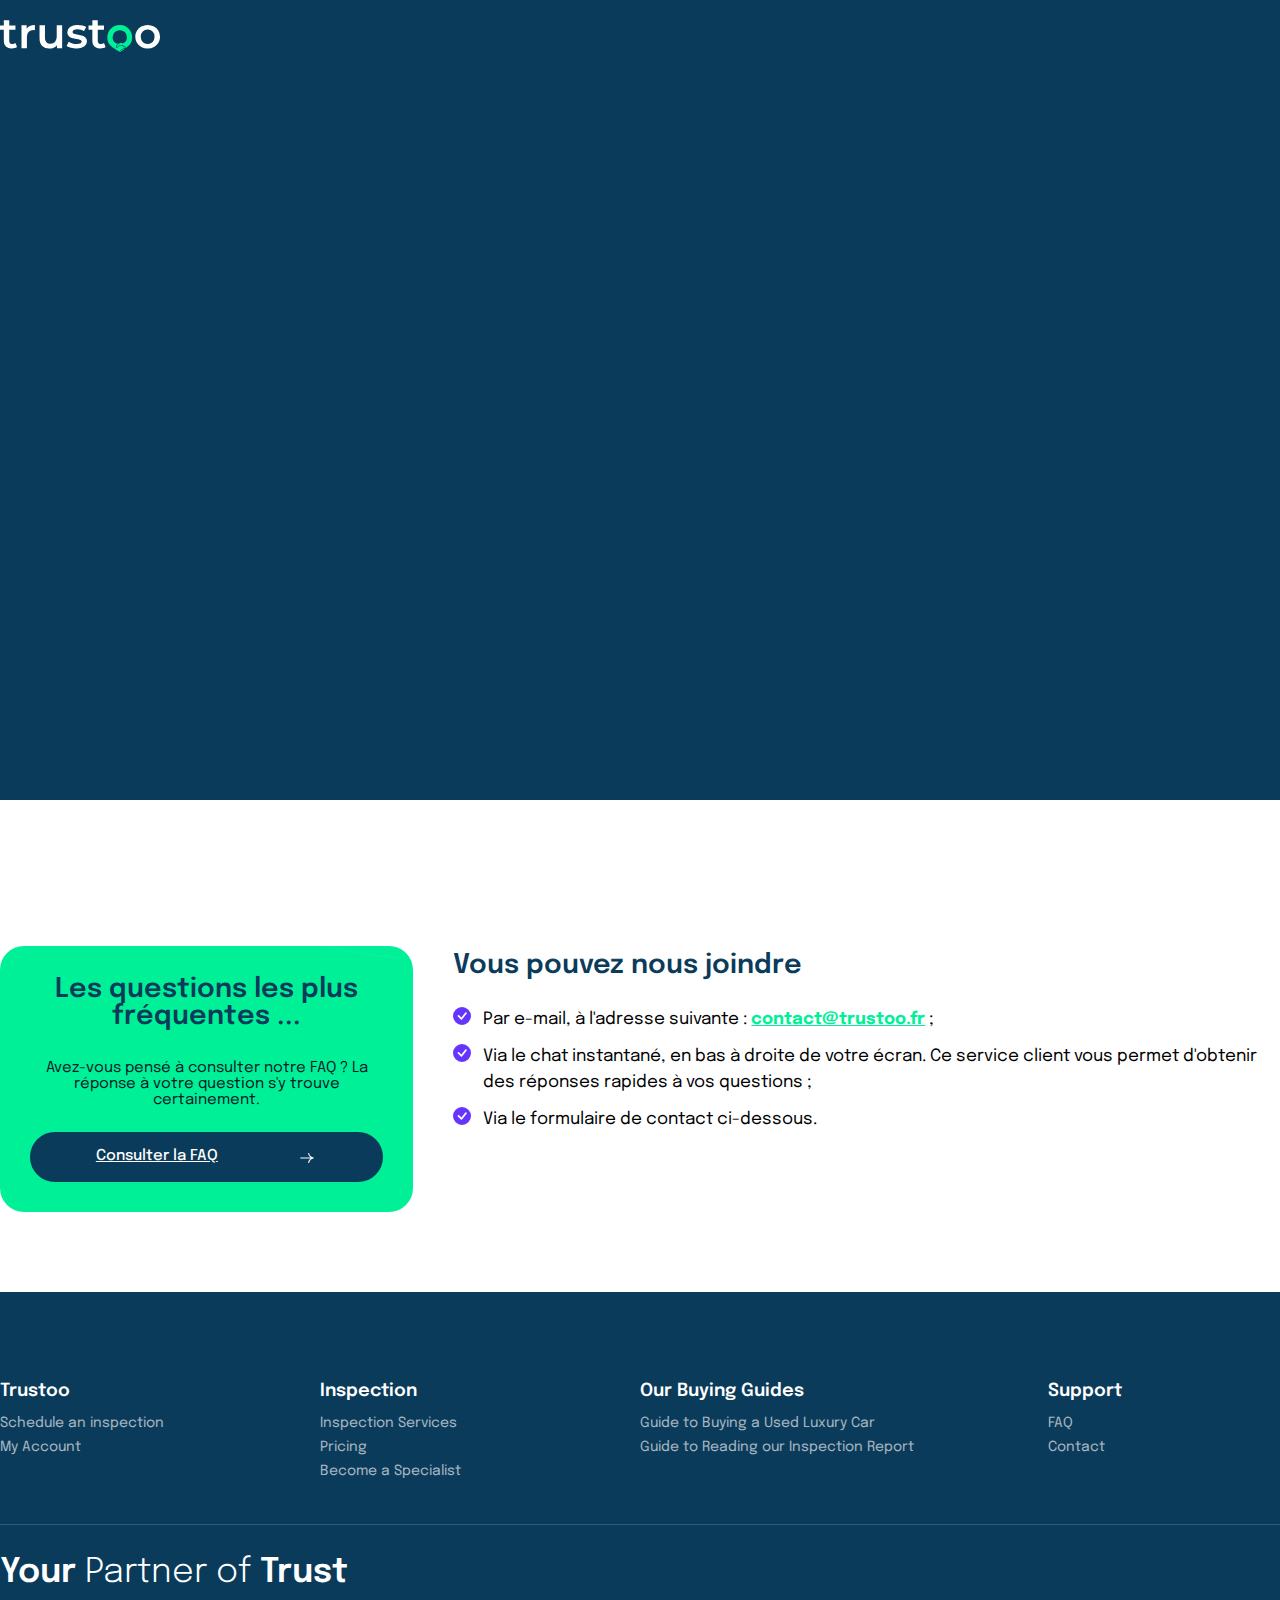
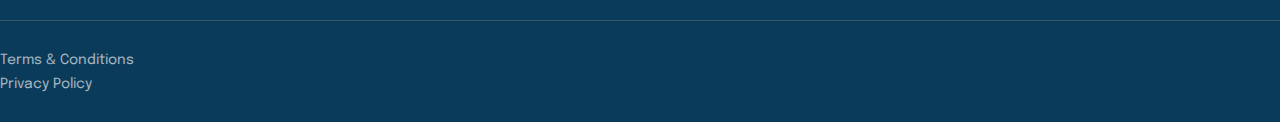
<file: contact.html>
<!DOCTYPE html>
<html lang="en">
  <head>
    <meta charset="UTF-8" />
    <meta http-equiv="X-UA-Compatible" content="IE=edge" />
    <meta name="viewport" content="width=device-width, initial-scale=1.0" />
    <link
      rel="shortcut icon"
      href="assets/img/favicon.ico"
      type="image/x-icon"
    />
    <title>Contact page</title>

    <!-- Google Fonts -->
    <link rel="preconnect" href="https://fonts.googleapis.com" />
    <link rel="preconnect" href="https://fonts.gstatic.com" crossorigin />
    <link
      href="https://fonts.googleapis.com/css2?family=Epilogue:wght@300;400;500;600;700&family=Montserrat:wght@400;600;700&family=Roboto:wght@400;500;700&display=swap"
      rel="stylesheet"
    />
    <!-- Bootstrap Css -->
    <link
      href="https://cdn.jsdelivr.net/npm/bootstrap@5.0.2/dist/css/bootstrap.min.css"
      rel="stylesheet"
      integrity="sha384-EVSTQN3/azprG1Anm3QDgpJLIm9Nao0Yz1ztcQTwFspd3yD65VohhpuuCOmLASjC"
      crossorigin="anonymous"
    />

    <!-- Main Css  -->
    <link rel="stylesheet" href="assets/css/main.css" />
    <link rel="stylesheet" href="assets/css/responsive.css" />
  </head>
  <body>
    <!-- This div responsible for header sticky position detection -->
    <div class="sticky-target"></div>
    <header
      class="header-area position-fixed top-0 start-0 end-0 d-flex align-items-center"
    >
      <div class="container px-4 px-lg-5">
        <div class="row align-items-center">
          <div class="col-8 d-flex align-items flex-wrap">
            <a href="#" class="d-inline-block logo">
              <svg
                xmlns="http://www.w3.org/2000/svg"
                width="162.322"
                height="32"
                viewBox="0 0 162.322 32"
              >
                <defs>
                  <style>
                    .a {
                      fill: #00f098;
                    }
                    .b {
                      fill: #ffffff;
                    }
                  </style>
                </defs>
                <path
                  d="M167.829,29.64a12.42,12.42,0,0,1-5.115-10.584,12.644,12.644,0,0,1,25.263,1.085,12.43,12.43,0,0,1-5.427,9.719,12.985,12.985,0,0,1-1.328.881c-.134-.183,0-.3.053-.426a.755.755,0,0,0-.282-1.026,9.84,9.84,0,0,0-1.271-.822,11.729,11.729,0,0,0-1.89-.949,1.835,1.835,0,0,0-1.048-.1,14.447,14.447,0,0,0-2.614.871,1.6,1.6,0,0,0-.639.656,1.212,1.212,0,0,1-1.127.581c-.349-.023-.506-.212-.365-.531a4.288,4.288,0,0,1,1.378-2.01c.8-.55,1.631-1.053,2.468-1.547a1.747,1.747,0,0,1,1.342-.073,4.092,4.092,0,0,1,.636.2,1.683,1.683,0,0,0,1.31.1h0a7.129,7.129,0,0,0-3.514-13.209,7.2,7.2,0,0,0-7.545,6.831,7.126,7.126,0,0,0,3.575,6.48h0l.006,0,.014.008c.1.056.266.113.359.168a1.146,1.146,0,0,0,1.195.027,3.9,3.9,0,0,1,.71-.254.2.2,0,0,1,.26.114c.037.105-.068.152-.136.2a4.207,4.207,0,0,1-.631.413,4.025,4.025,0,0,0-1.868,2.288.882.882,0,0,0,.971,1.3,1.534,1.534,0,0,0,1.081-.6,2.5,2.5,0,0,1,1.2-.87c.552-.17,1.084-.4,1.645-.552a2,2,0,0,1,1.464.158,25.767,25.767,0,0,1,2.511,1.512.456.456,0,0,1,.176.709c-.239.37-.576.527-.882.38a7.589,7.589,0,0,0-1.117-.539c-.165-.049-.334-.205-.436.053-.087.222.12.287.262.366.3.167.6.317.9.487.257.147.634.235.417.672a.84.84,0,0,1-1.037.448c-.4-.188-.787-.412-1.18-.62a1.746,1.746,0,0,0-.316-.161c-.14-.04-.307-.07-.393.1s.029.268.169.343c.378.2.752.417,1.135.61.338.171.319.383.1.632a1.034,1.034,0,0,1-1.215.233c-.308-.14-.595-.325-.9-.462-.154-.069-.365-.241-.49.038-.1.225.094.306.252.391.2.106.4.2.587.317.29.179.284.355-.017.511a1.615,1.615,0,0,1-1.219.037,9.1,9.1,0,0,1-2.78-1.465c-1.262-.9-2.531-1.786-3.864-2.6q-.413-.251-.8-.526Z"
                  transform="translate(-53.869 -2.329)"
                  class="a"
                ></path>
                <path
                  d="M17.258,27.051A6.51,6.51,0,0,1,14.9,28.225a10.73,10.73,0,0,1-2.928.391,8.372,8.372,0,0,1-5.987-2A7.644,7.644,0,0,1,3.874,20.79V9.615H0V5.267H3.874v-5.3h5.5v5.3h6.3V9.615h-6.3V20.659a3.644,3.644,0,0,0,.836,2.587,3.16,3.16,0,0,0,2.421.892,4.877,4.877,0,0,0,3.082-.957Z"
                  transform="translate(0 0.038)"
                  class="b"
                ></path>
                <path
                  d="M37.816,10.895q2.377-3.653,8.365-3.653v5.175a7.057,7.057,0,0,0-1.277-.131,6.694,6.694,0,0,0-5.019,1.848,7.314,7.314,0,0,0-1.8,5.327V30.723h-5.5V7.5h5.239Z"
                  transform="translate(-10.786 -2.372)"
                  class="b"
                ></path>
                <path
                  d="M82.894,7.638v23.22H77.655V27.9a8.757,8.757,0,0,1-3.3,2.413,10.743,10.743,0,0,1-4.271.848,10.294,10.294,0,0,1-7.418-2.587q-2.708-2.587-2.708-7.675V7.638h5.5V20.161a6.671,6.671,0,0,0,1.431,4.674,5.277,5.277,0,0,0,4.072,1.544,6.208,6.208,0,0,0,4.689-1.8,7.194,7.194,0,0,0,1.739-5.2V7.638Z"
                  transform="translate(-19.851 -2.503)"
                  class="b"
                ></path>
                <path
                  d="M110.976,31.027a21.288,21.288,0,0,1-5.591-.739,14.155,14.155,0,0,1-4.359-1.87l2.113-4.131a13.659,13.659,0,0,0,3.808,1.674,16.008,16.008,0,0,0,4.38.631q4.932,0,4.931-2.566a1.715,1.715,0,0,0-1.255-1.7,21.871,21.871,0,0,0-4.028-.913,33.057,33.057,0,0,1-4.733-1,7.277,7.277,0,0,1-3.17-1.978,5.484,5.484,0,0,1-1.343-3.935,6.165,6.165,0,0,1,2.8-5.283,12.84,12.84,0,0,1,7.55-1.979,22.047,22.047,0,0,1,4.843.544,13.689,13.689,0,0,1,3.963,1.457l-2.113,4.131a13.162,13.162,0,0,0-6.736-1.739,7.544,7.544,0,0,0-3.676.717,2.139,2.139,0,0,0-1.255,1.891,1.891,1.891,0,0,0,1.342,1.848,21.578,21.578,0,0,0,4.161,1.022,32.463,32.463,0,0,1,4.623,1,7.249,7.249,0,0,1,3.1,1.913,5.291,5.291,0,0,1,1.3,3.826,6.038,6.038,0,0,1-2.862,5.218A13.625,13.625,0,0,1,110.976,31.027Z"
                  transform="translate(-33.449 -2.372)"
                  class="b"
                ></path>
                <path
                  d="M151.521,27.051a6.5,6.5,0,0,1-2.356,1.174,10.718,10.718,0,0,1-2.927.392,8.372,8.372,0,0,1-5.987-2,7.642,7.642,0,0,1-2.113-5.827V9.615h-3.874V5.267h3.874v-5.3h5.5v5.3h6.3V9.615h-6.3V20.659a3.643,3.643,0,0,0,.836,2.587,3.161,3.161,0,0,0,2.421.892,4.876,4.876,0,0,0,3.082-.957Z"
                  transform="translate(-44.453 0.038)"
                  class="b"
                ></path>
                <path
                  d="M217.72,31.027a13.47,13.47,0,0,1-6.428-1.522,11.17,11.17,0,0,1-4.469-4.24,11.854,11.854,0,0,1-1.607-6.153,11.74,11.74,0,0,1,1.607-6.131,11.216,11.216,0,0,1,4.469-4.218,14.427,14.427,0,0,1,12.9,0,11.227,11.227,0,0,1,4.468,4.218,11.74,11.74,0,0,1,1.607,6.131,11.854,11.854,0,0,1-1.607,6.153,11.181,11.181,0,0,1-4.468,4.24A13.568,13.568,0,0,1,217.72,31.027Zm0-4.653a6.765,6.765,0,0,0,5.018-2,7.15,7.15,0,0,0,1.981-5.261,7.15,7.15,0,0,0-1.981-5.261,6.765,6.765,0,0,0-5.018-2,6.7,6.7,0,0,0-5,2,7.2,7.2,0,0,0-1.959,5.261,7.2,7.2,0,0,0,1.959,5.261A6.7,6.7,0,0,0,217.72,26.375Z"
                  transform="translate(-67.945 -2.372)"
                  class="b"
                ></path>
              </svg>
            </a>
            <ul
              class="main-menu d-none d-md-flex flex-wrap align-items-center ms-5"
            >
              <li><a href="#" class="d-inline-block">Inspection</a></li>
              <li><a href="#" class="d-inline-block">Pricing</a></li>
            </ul>
          </div>
          <div class="col-4">
            <div class="d-flex align-items-center justify-content-end">
              <a
                href="#"
                class="btn sm dark profile-btn d-flex align-items-center min-w-120 me-4 me-lg-5"
                ><svg
                  xmlns="http://www.w3.org/2000/svg"
                  viewBox="0 0 24 24"
                  fill="#ffffff"
                  class="me-0 me-md-2"
                  width="20px"
                  height="19px"
                >
                  <path
                    data-v-d22a987c=""
                    d="M 12 3 C 9.8027056 3 8 4.8027056 8 7 C 8 9.1972944 9.8027056 11 12 11 C 14.197294 11 16 9.1972944 16 7 C 16 4.8027056 14.197294 3 12 3 z M 12 5 C 13.116414 5 14 5.8835859 14 7 C 14 8.1164141 13.116414 9 12 9 C 10.883586 9 10 8.1164141 10 7 C 10 5.8835859 10.883586 5 12 5 z M 12 14 C 10.255047 14 8.1871638 14.409783 6.4492188 15.095703 C 5.5802462 15.438663 4.7946961 15.84605 4.1660156 16.369141 C 3.5373351 16.892231 3 17.599384 3 18.5 L 3 21 L 21 21 L 21 20 L 21 18.5 C 21 17.599384 20.462665 16.892231 19.833984 16.369141 C 19.205304 15.84605 18.419754 15.438663 17.550781 15.095703 C 15.812836 14.409783 13.744953 14 12 14 z M 12 16 C 13.414047 16 15.346055 16.373999 16.818359 16.955078 C 17.554512 17.245618 18.176961 17.591965 18.554688 17.90625 C 18.932412 18.220535 19 18.434616 19 18.5 L 19 19 L 5 19 L 5 18.5 C 5 18.434616 5.0675867 18.220535 5.4453125 17.90625 C 5.8230383 17.591965 6.4454882 17.245618 7.1816406 16.955078 C 8.6539455 16.373999 10.585953 16 12 16 z"
                    fill="#ffffff"
                  ></path>
                </svg>
                <span class="d-none d-md-inline">My Account</span></a
              >
              <div class="navbar-toggle position-relative">
                <span class="line position-absolute"></span>
                <span class="line position-absolute"></span>
              </div>
            </div>
          </div>
        </div>
      </div>

      <div class="m_menu_outer">
        <div class="m_menu_inner d-flex flex-column justify-content-around">
          <ul class="main-menu">
            <li><a href="#" class="d-inline-block">Inspection</a></li>
            <li><a href="#" class="d-inline-block">Pricing</a></li>
            <li><a href="#" class="d-inline-block">FAQ</a></li>
            <li><a href="#" class="d-inline-block">Contact</a></li>
          </ul>

          <div class="btns">
            <a
              href="#"
              class="btn sm dark profile-btn d-flex align-items-center min-w-120 mb-3"
              ><svg
                xmlns="http://www.w3.org/2000/svg"
                viewBox="0 0 24 24"
                fill="#ffffff"
                class="me-2"
                width="20px"
                height="19px"
              >
                <path
                  data-v-d22a987c=""
                  d="M 12 3 C 9.8027056 3 8 4.8027056 8 7 C 8 9.1972944 9.8027056 11 12 11 C 14.197294 11 16 9.1972944 16 7 C 16 4.8027056 14.197294 3 12 3 z M 12 5 C 13.116414 5 14 5.8835859 14 7 C 14 8.1164141 13.116414 9 12 9 C 10.883586 9 10 8.1164141 10 7 C 10 5.8835859 10.883586 5 12 5 z M 12 14 C 10.255047 14 8.1871638 14.409783 6.4492188 15.095703 C 5.5802462 15.438663 4.7946961 15.84605 4.1660156 16.369141 C 3.5373351 16.892231 3 17.599384 3 18.5 L 3 21 L 21 21 L 21 20 L 21 18.5 C 21 17.599384 20.462665 16.892231 19.833984 16.369141 C 19.205304 15.84605 18.419754 15.438663 17.550781 15.095703 C 15.812836 14.409783 13.744953 14 12 14 z M 12 16 C 13.414047 16 15.346055 16.373999 16.818359 16.955078 C 17.554512 17.245618 18.176961 17.591965 18.554688 17.90625 C 18.932412 18.220535 19 18.434616 19 18.5 L 19 19 L 5 19 L 5 18.5 C 5 18.434616 5.0675867 18.220535 5.4453125 17.90625 C 5.8230383 17.591965 6.4454882 17.245618 7.1816406 16.955078 C 8.6539455 16.373999 10.585953 16 12 16 z"
                  fill="#ffffff"
                ></path>
              </svg>
              My Account</a
            >
            <button type="submit" class="btn w-100 text-center">
              Schedule an inspection
            </button>
          </div>
        </div>
      </div>
    </header>

    <main>
      <div class="header-bottom-area position-relative">
        <div class="container px-4 px-lg-5 position-relative z-index-1">
          <div
            class="header-bottom-content-box position-relative d-flex flex-column justify-content-center"
          >
            <div
              class="box-bg position-absolute top-0 bottom-0 start-0 end-0 w-100 h-100"
            >
              <img
                src="assets/img/header-bottom-box-bg.jpeg"
                class="w-100 h-100"
                alt=""
              />
              <div class="overlay position-absolute top-0 start-0 end-0"></div>
            </div>
            <div class="h_btm_content text-center position-relative z-index-1">
              <p>Vous avez une question ?</p>
              <h1>Contactez-nous</h1>
            </div>
            <form
              class="inspection-form position-relative z-index-1 mx-auto d-none d-md-block"
            >
              <span class="ring position-absolute ring-1"></span>
              <span class="ring position-absolute ring-2"></span>
              <span class="ring position-absolute ring-3"></span>
              <div class="fields overflow-hidden">
                <div class="field">
                  <label for="brand" class="label">Marque</label>
                  <input
                    id="brand"
                    class="form-control border-0 px-0"
                    type="text"
                    placeholder="Opel"
                  />
                </div>
                <div class="field">
                  <label for="model" class="label">Modèle</label>
                  <input
                    id="model"
                    class="form-control border-0 px-0"
                    type="text"
                    placeholder="Astra"
                  />
                </div>
                <div class="field">
                  <label for="model" class="label">Année</label>
                  <select
                    name="year"
                    id="year"
                    class="form-select border-0 ps-0"
                  >
                    <option value="">Select</option>
                    <option value="">2010</option>
                    <option value="">2009</option>
                    <option value="">2008</option>
                    <option value="">2007</option>
                  </select>
                </div>
                <button type="submit" class="btn w-100 text-center">
                  Demander mon inspection
                </button>
              </div>
            </form>
          </div>
        </div>
      </div>
      <div class="contact-area">
        <div class="container px-4 px-lg-5">
          <div class="contact-g-wrapper">
            <div class="contact-side-info">
              <div class="section-title mb-4">
                <h2>Les questions les plus fréquentes ...</h2>
              </div>
              <p class="">
                Avez-vous pensé à consulter notre FAQ ? La réponse à votre
                question s'y trouve certainement.
              </p>
              <a href="#" class="btn bg_secondary w-100"
                >Consulter la FAQ<svg
                  viewBox="0 0 24 24"
                  xmlns="http://www.w3.org/2000/svg"
                  fill-rule="evenodd"
                  clip-rule="evenodd"
                  stroke-linejoin="round"
                  stroke-miterlimit="2"
                  width="20px"
                  height="20px"
                  class="ms-2"
                >
                  <path
                    d="M16.384 11.375H4v1.25h12.384a7.693 7.693 0 00-.951.808c-1.244 1.244-2.058 2.909-2.058 4.567h1.25c0-1.342.686-2.677 1.692-3.683 1.006-1.006 2.341-1.692 3.683-1.692v-1.25c-1.342 0-2.677-.686-3.683-1.692C15.311 8.677 14.625 7.342 14.625 6h-1.25c0 1.658.814 3.323 2.058 4.567.295.295.614.566.951.808z"
                  ></path>
                </svg>
              </a>
            </div>
            <div>
              <div class="faq-content" id="fq-1">
                <h4>Vous pouvez nous joindre</h4>
                <ul class="report-list type-2">
                  <li class="position-relative">
                    Par e-mail, à l'adresse suivante :
                    <strong
                      ><a href="mailto:contact@trustoo.fr"
                        >contact@trustoo.fr</a
                      ></strong
                    >
                    ;
                  </li>
                  <li class="position-relative">
                    Via le chat instantané, en bas à droite de votre écran. Ce
                    service client vous permet d'obtenir des réponses rapides à
                    vos questions ;
                  </li>
                  <li class="position-relative">
                    Via le formulaire de contact ci-dessous.
                  </li>
                </ul>
              </div>
            </div>
          </div>
        </div>
      </div>
    </main>
    <footer class="footer-area">
      <div class="container px-4 px-lg-5">
        <div class="footer-top-part">
          <div class="footer-widget">
            <h4>Trustoo</h4>
            <ul class="ft-links">
              <li><a href="#">Schedule an inspection</a></li>
              <li><a href="#">My Account</a></li>
            </ul>
          </div>
          <div class="footer-widget">
            <h4>Inspection</h4>
            <ul class="ft-links">
              <li><a href="#">Inspection Services</a></li>
              <li><a href="#">Pricing</a></li>
              <li><a href="#">Become a Specialist</a></li>
            </ul>
          </div>
          <div class="footer-widget">
            <h4>Our Buying Guides</h4>
            <ul class="ft-links">
              <li><a href="#">Guide to Buying a Used Luxury Car</a></li>
              <li><a href="#">Guide to Reading our Inspection Report</a></li>
            </ul>
          </div>
          <div class="footer-widget">
            <h4>Support</h4>
            <ul class="ft-links">
              <li><a href="#">FAQ</a></li>
              <li><a href="#">Contact</a></li>
            </ul>
          </div>
        </div>
        <div class="footer-middle-part">
          <h2 class="mb-0">
            Your <span class="d-inline">Partner of</span> Trust
          </h2>
        </div>
        <div
          class="footer-bottom-part d-flex align-items-center justify-content-between"
        >
          <ul class="ft-links terms d-flex align-items-center">
            <li class="mb-0"><a href="#">Terms & Conditions</a></li>
            <li class="mb-0"><a href="#">Privacy Policy</a></li>
          </ul>
        </div>
      </div>
    </footer>

    <!-- Bootstrap Js and popper js (for dropdown and modals) -->
    <script
      src="https://cdn.jsdelivr.net/npm/@popperjs/core@2.11.6/dist/umd/popper.min.js"
      integrity="sha384-oBqDVmMz9ATKxIep9tiCxS/Z9fNfEXiDAYTujMAeBAsjFuCZSmKbSSUnQlmh/jp3"
      crossorigin="anonymous"
    ></script>
    <script
      src="https://cdn.jsdelivr.net/npm/bootstrap@5.3.0-alpha1/dist/js/bootstrap.min.js"
      integrity="sha384-mQ93GR66B00ZXjt0YO5KlohRA5SY2XofN4zfuZxLkoj1gXtW8ANNCe9d5Y3eG5eD"
      crossorigin="anonymous"
    ></script>
    <script src="assets/js/main.js"></script>
  </body>
</html>
</file>
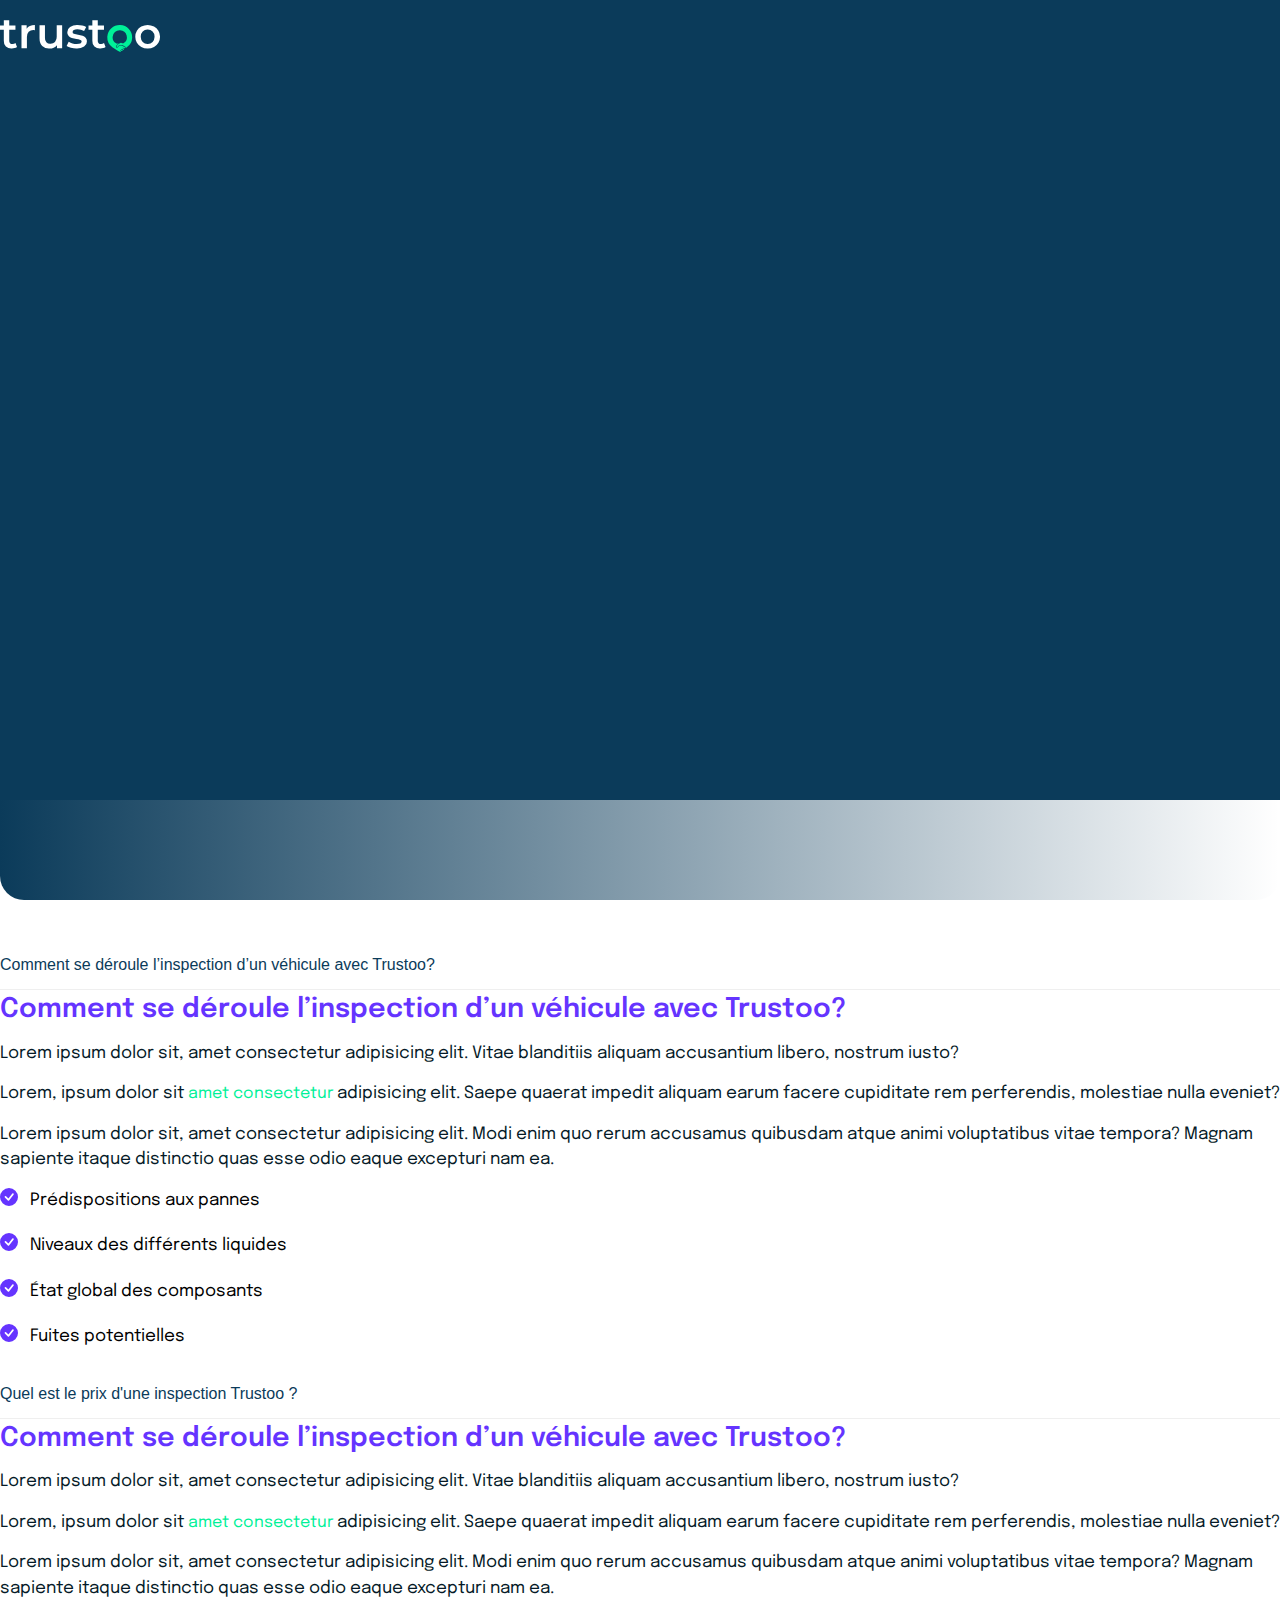
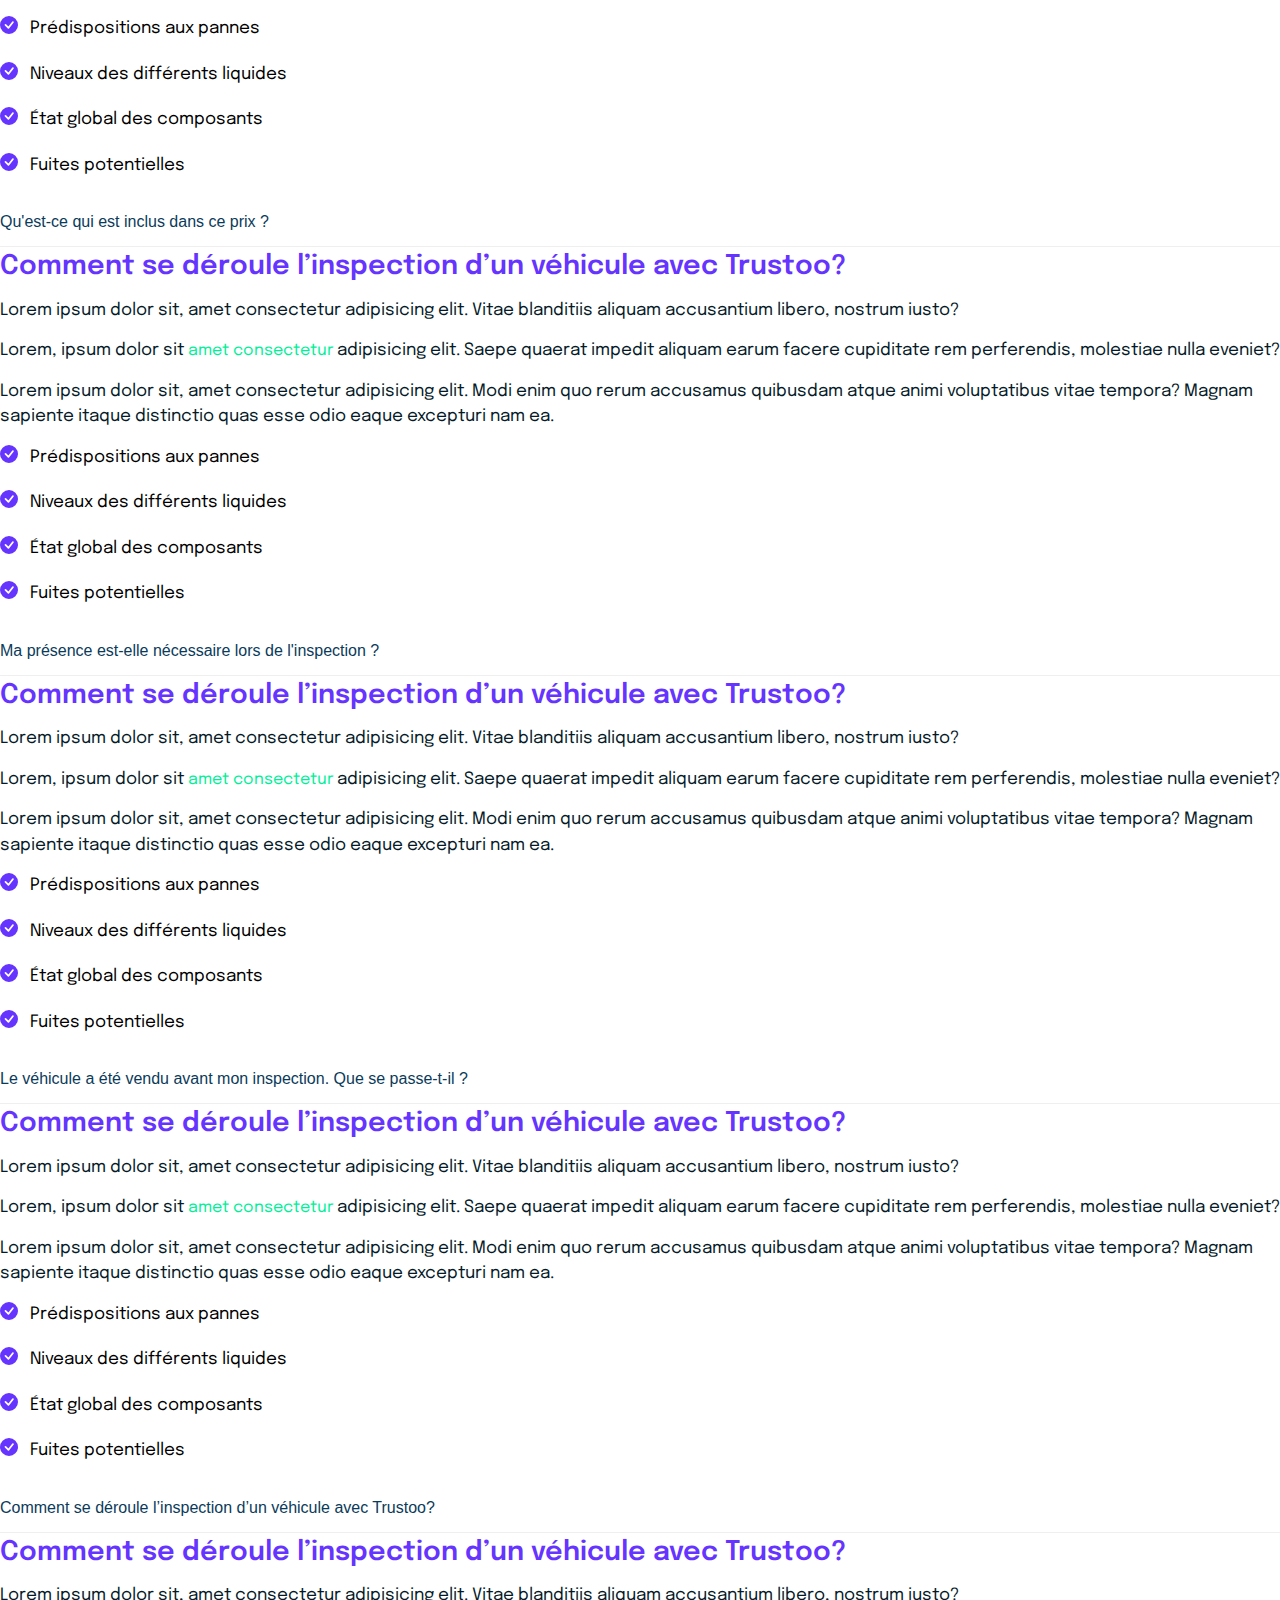
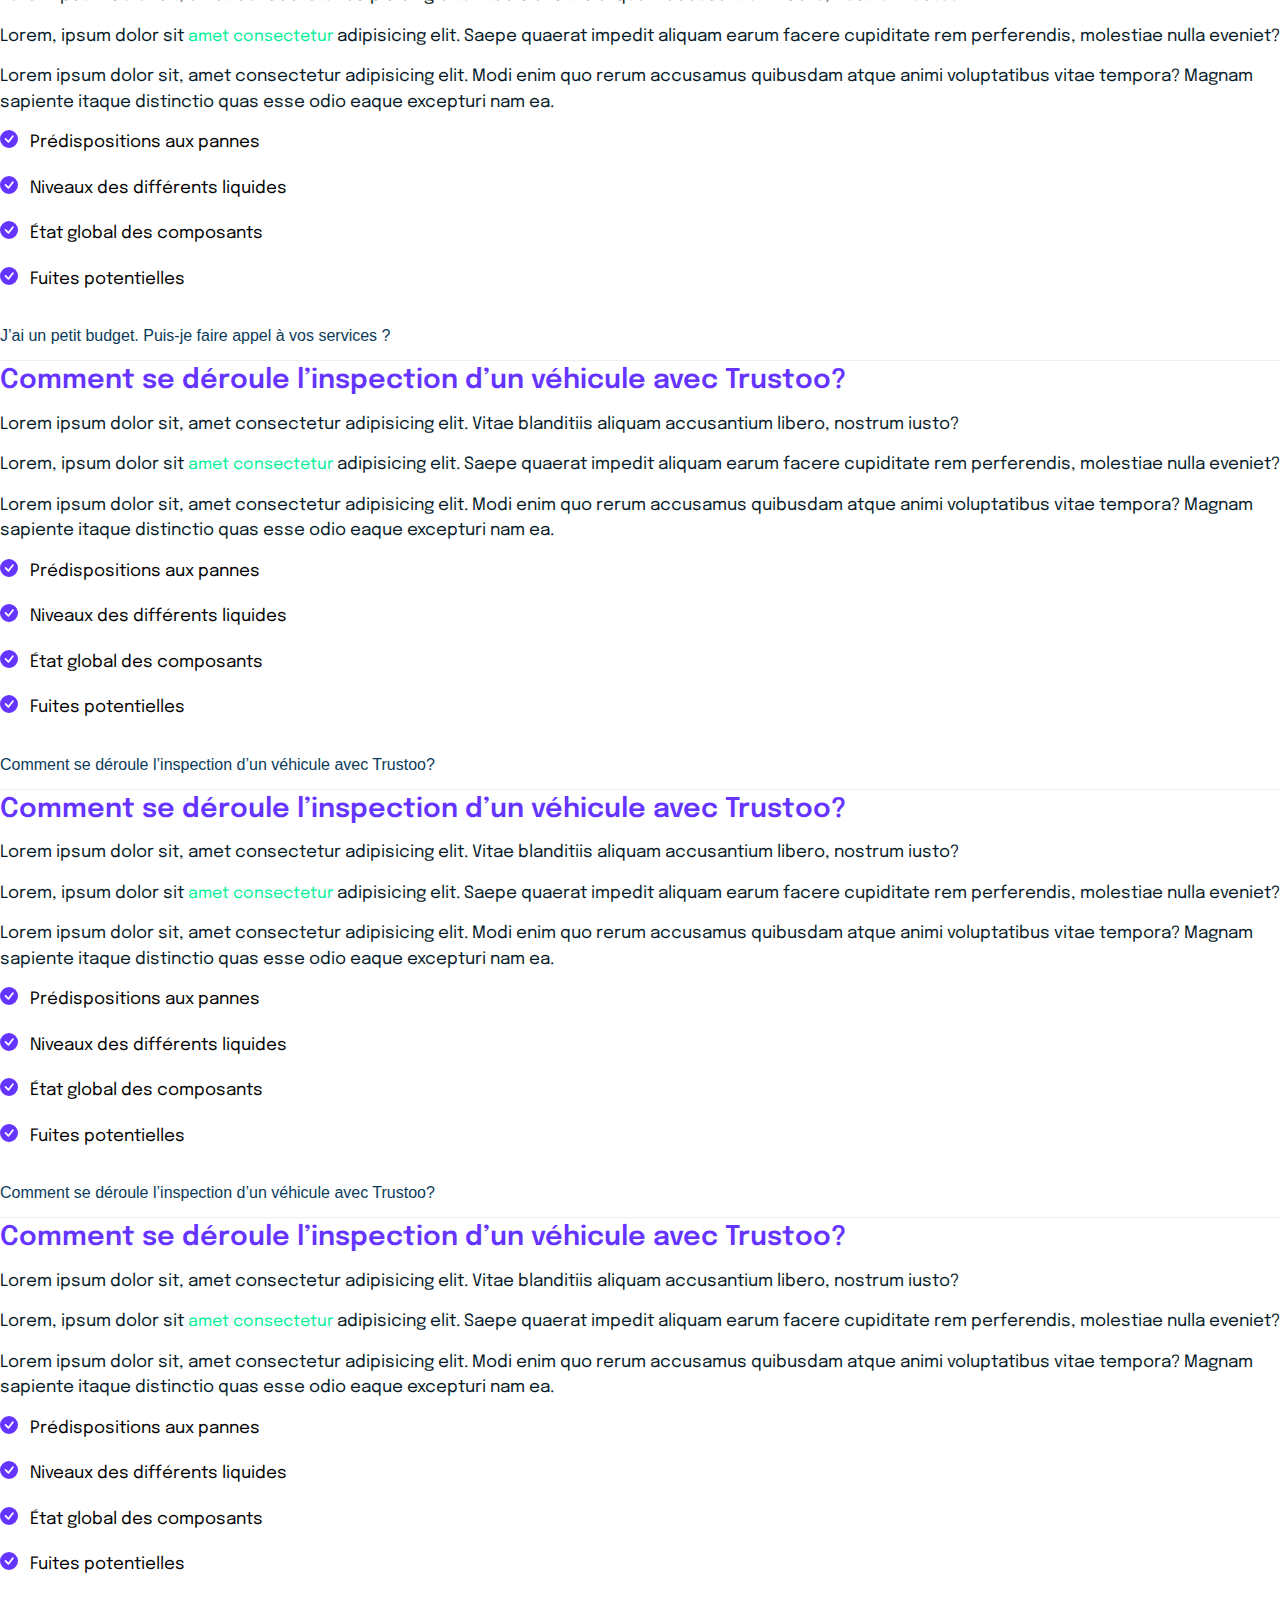
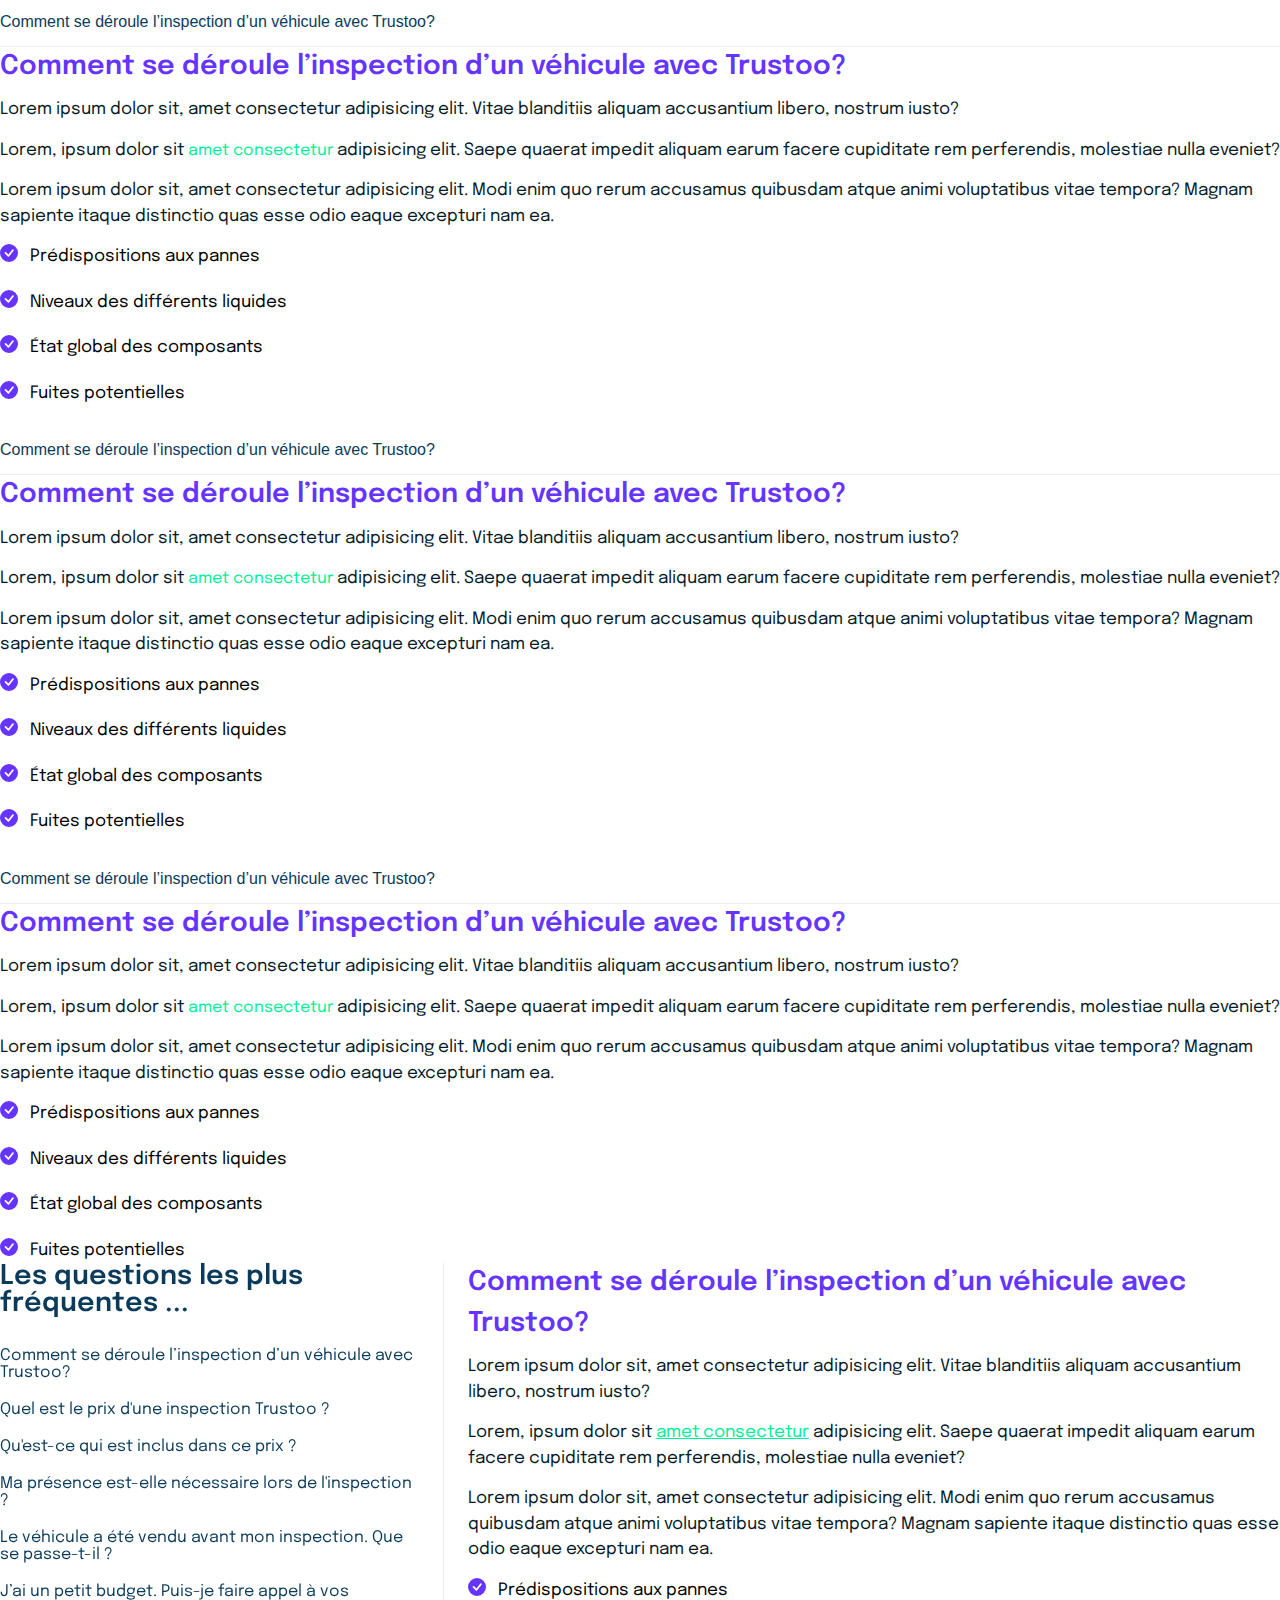
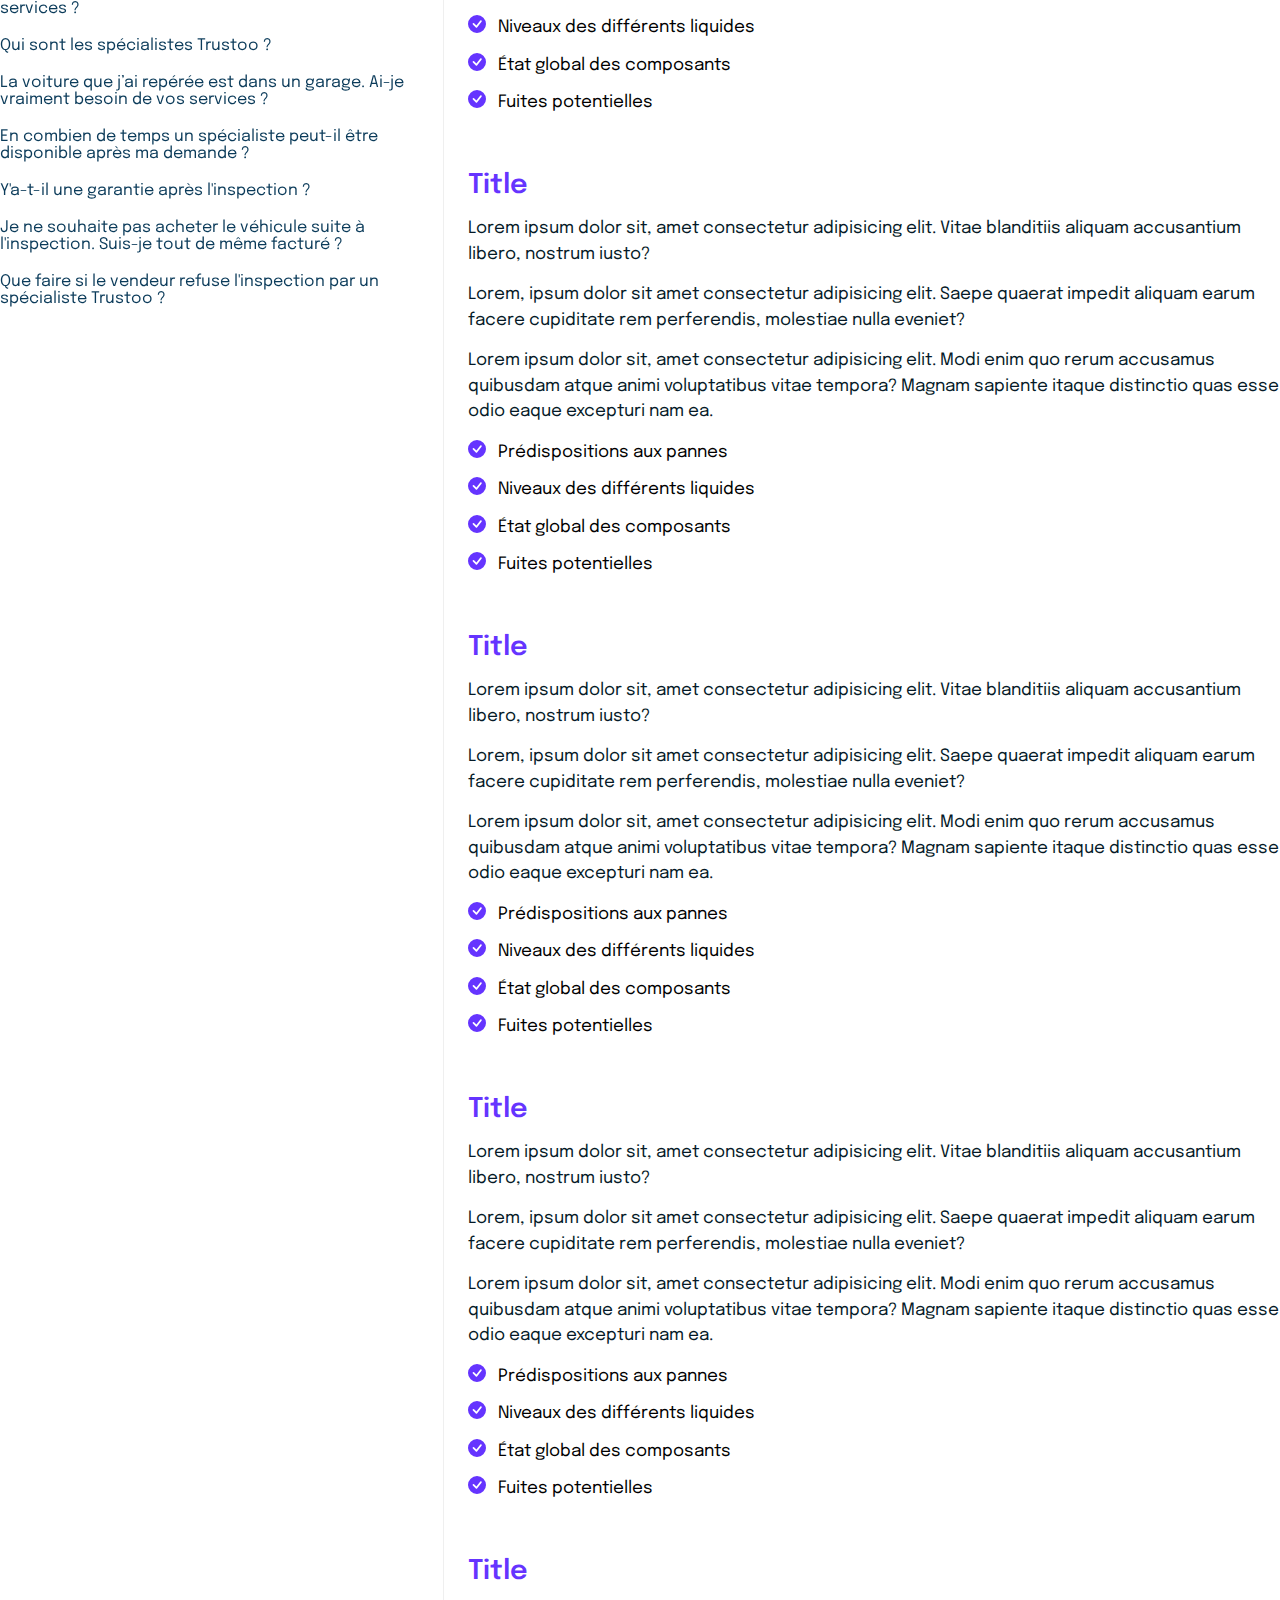
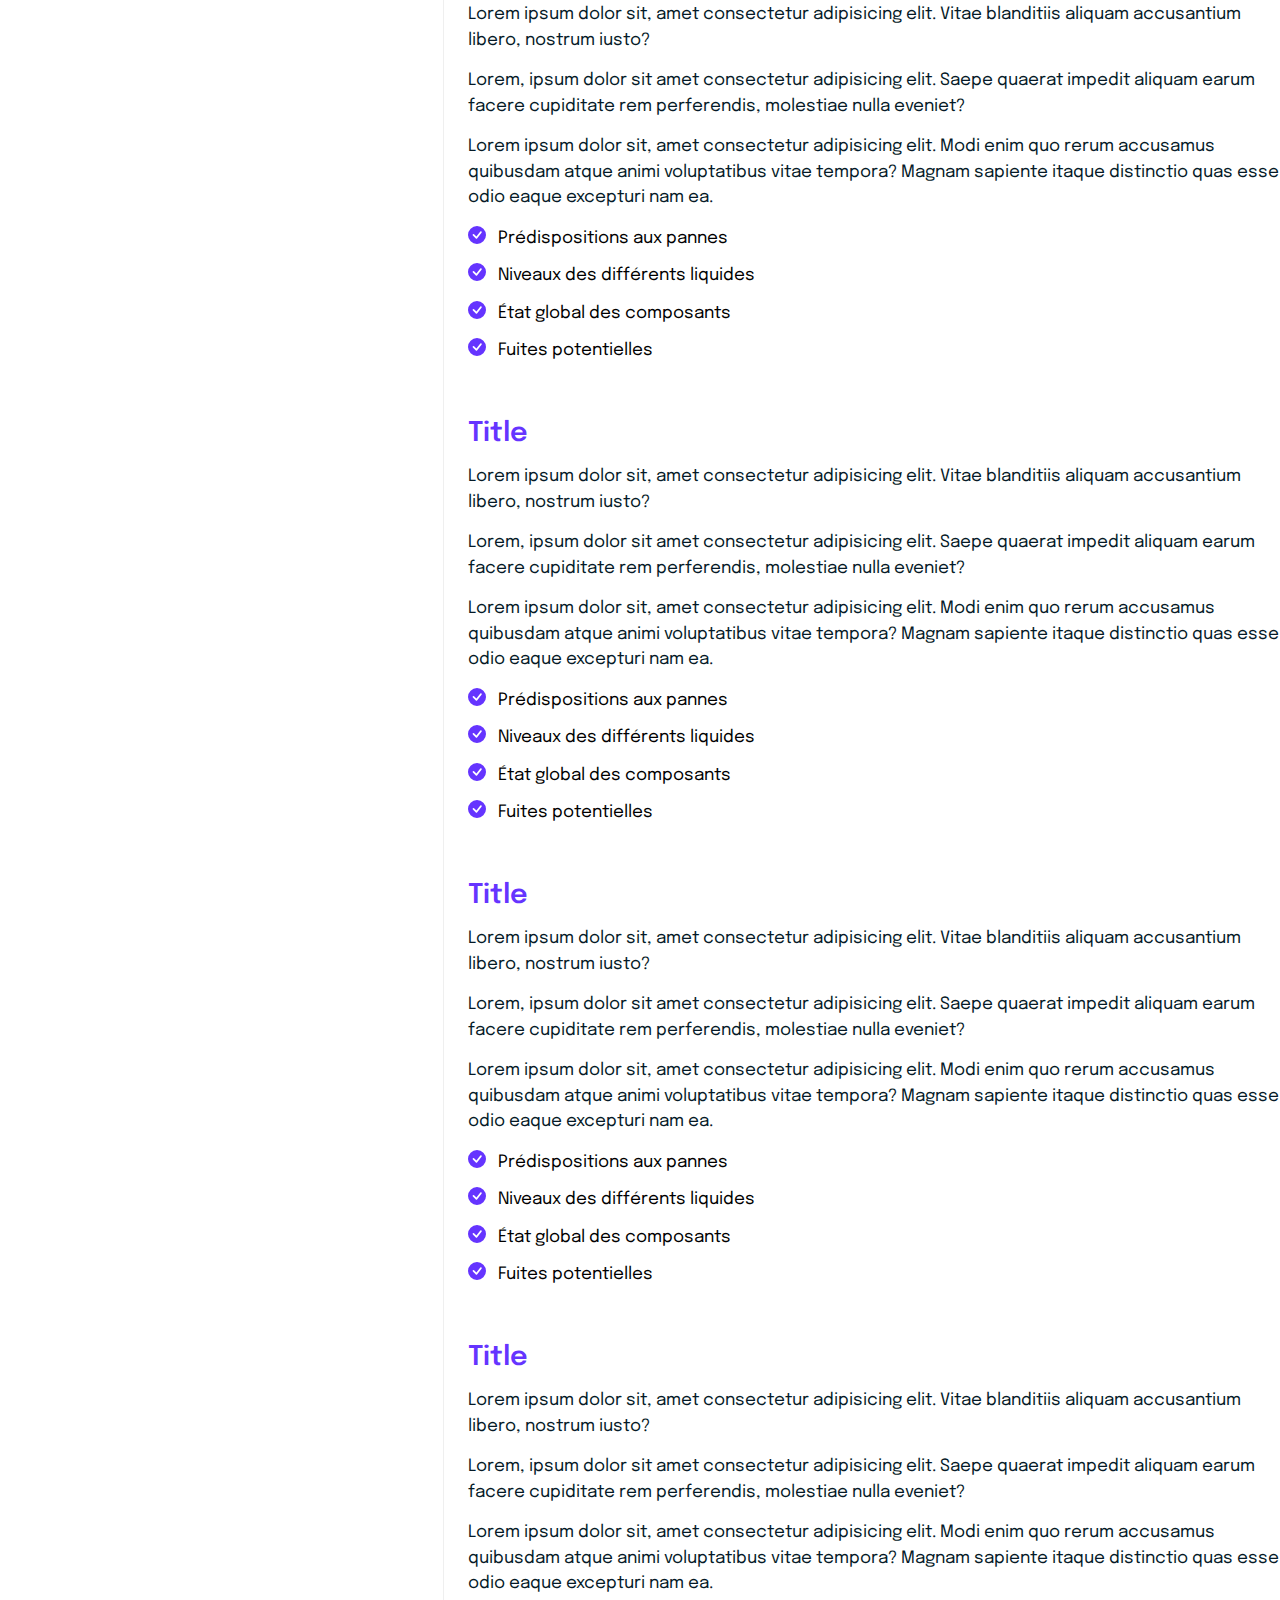
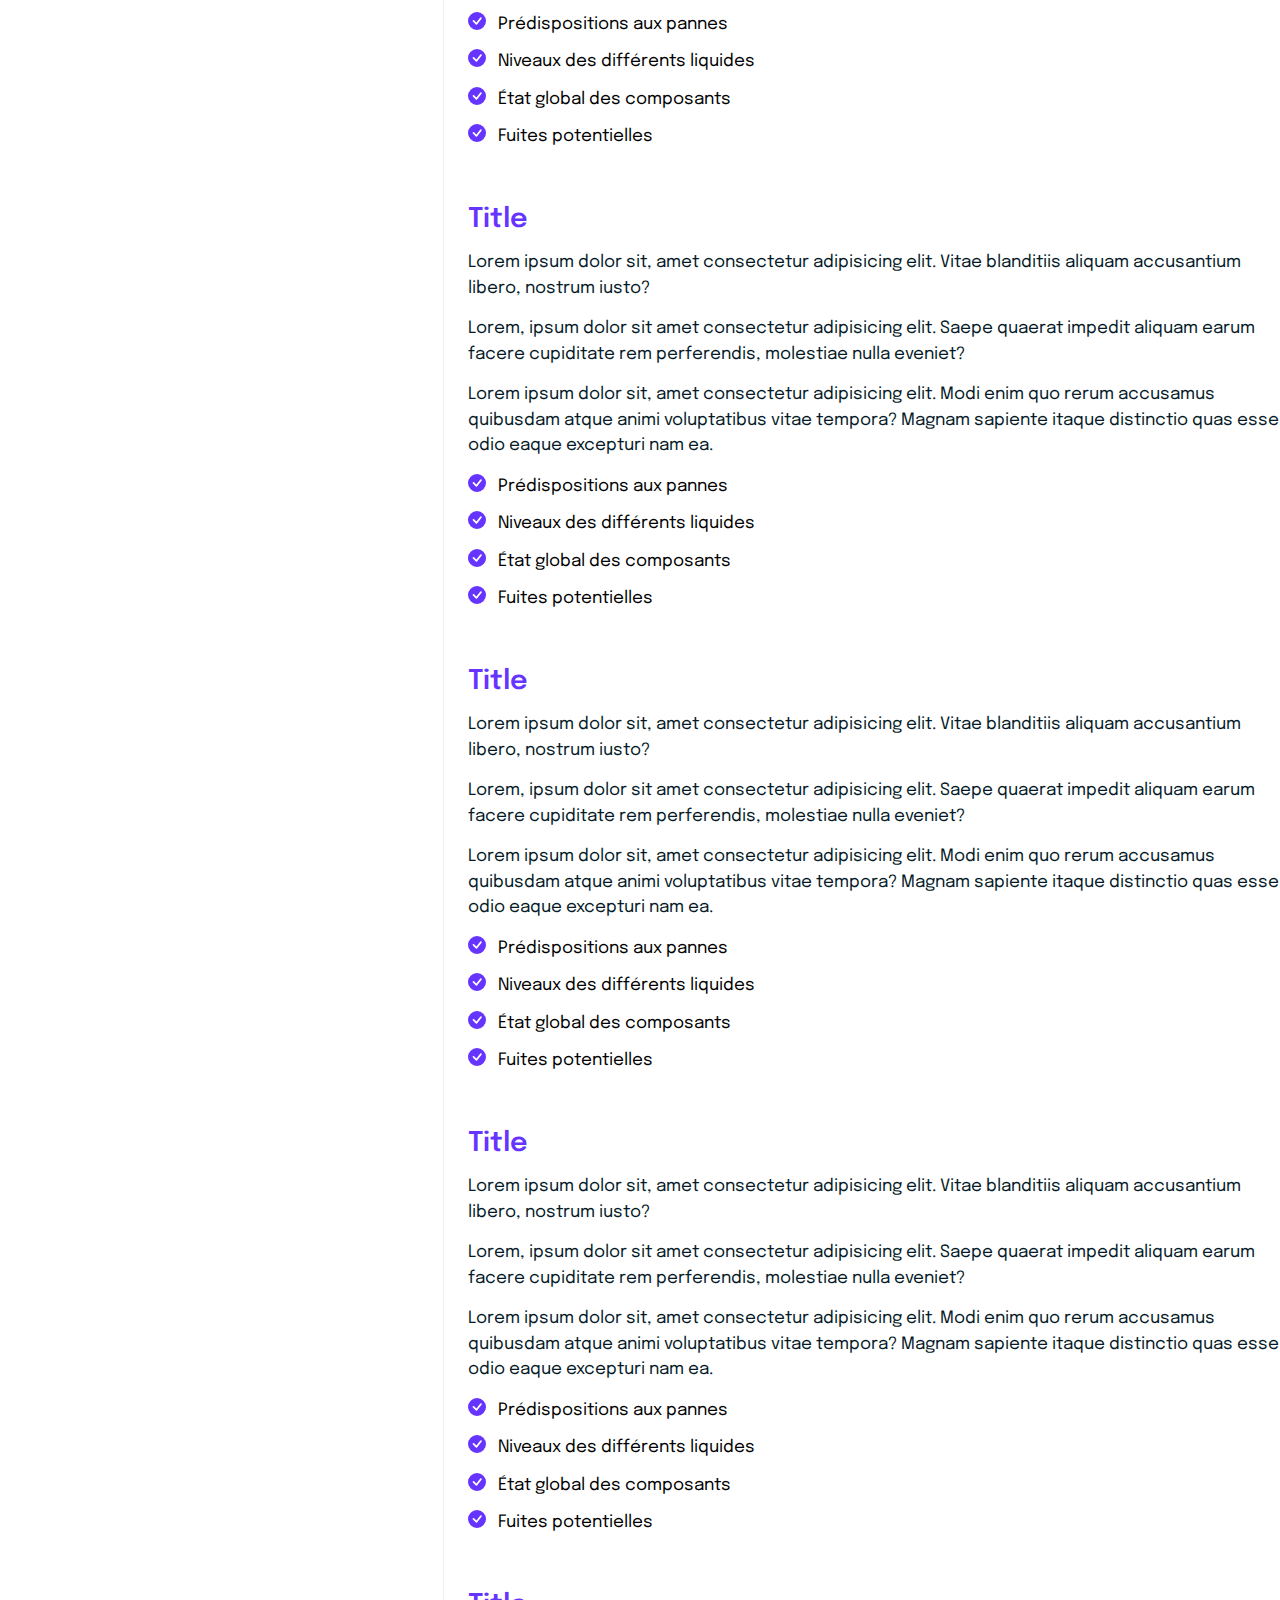
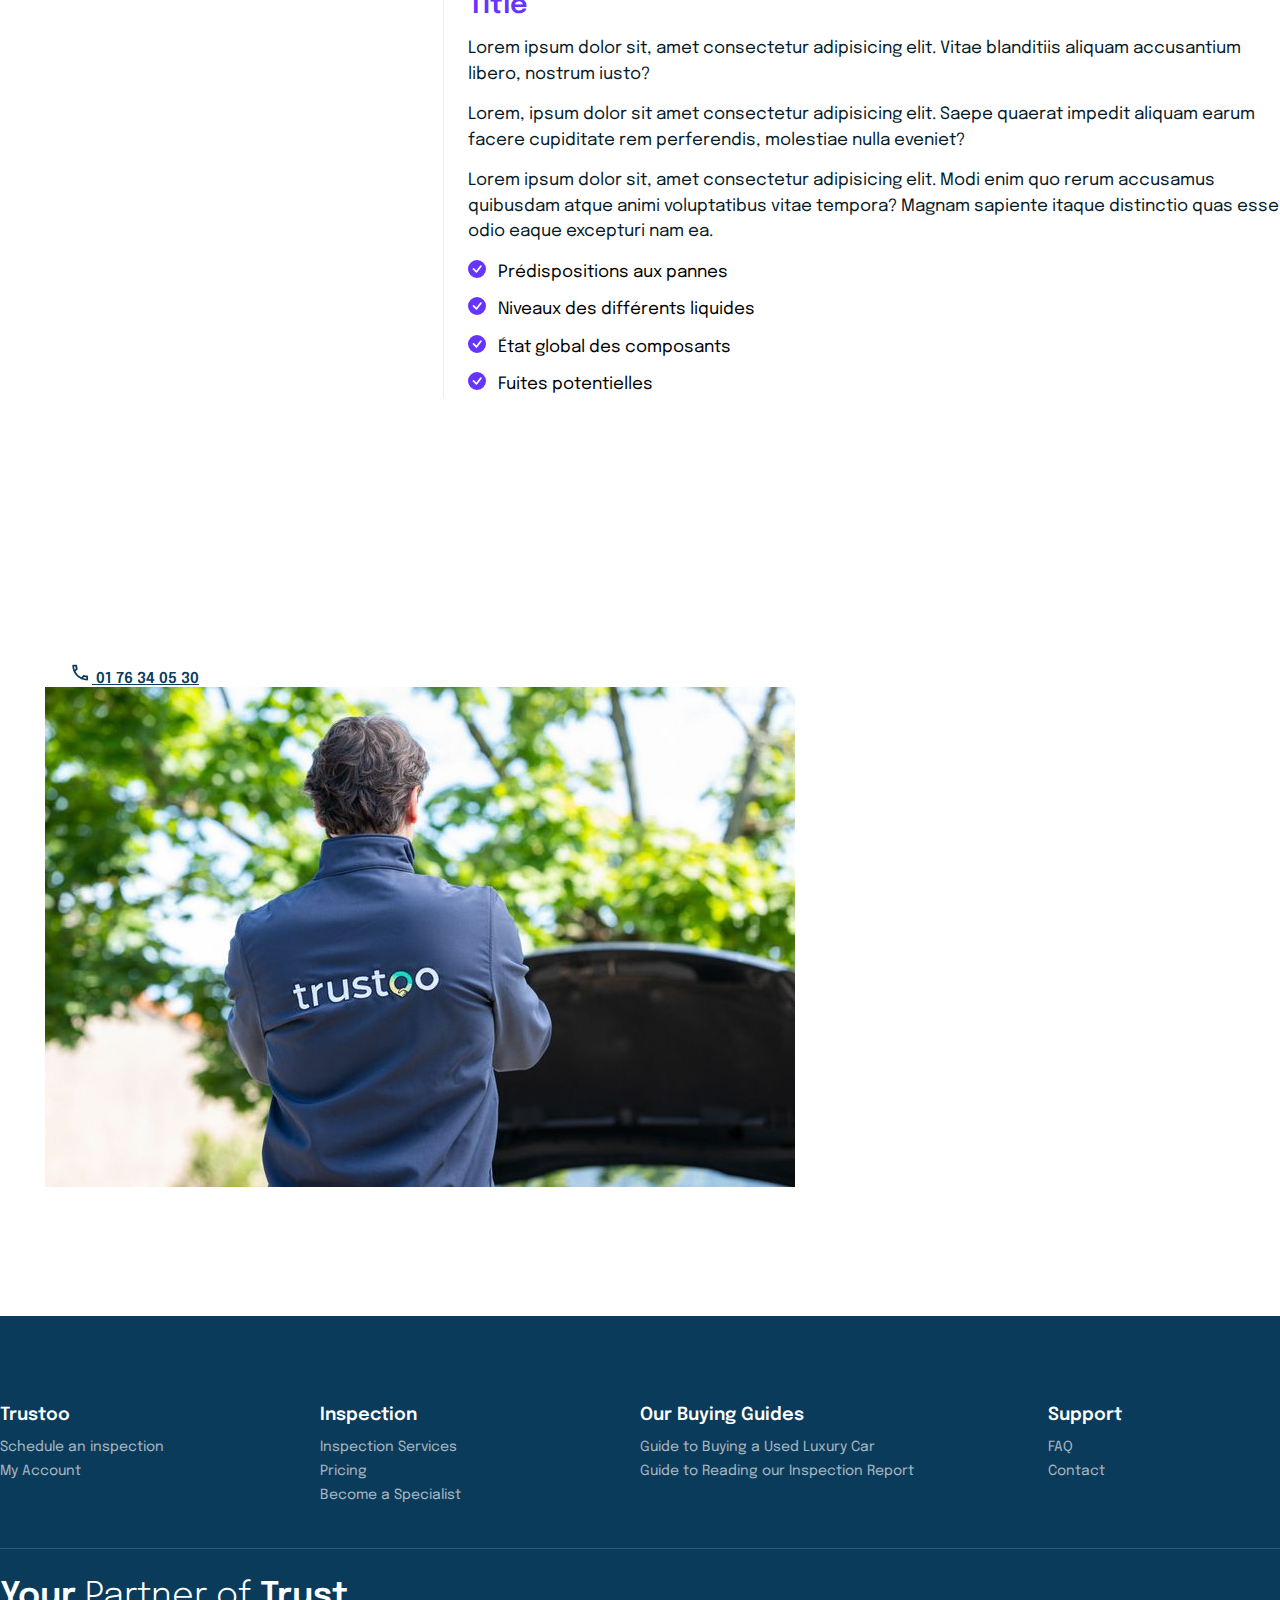
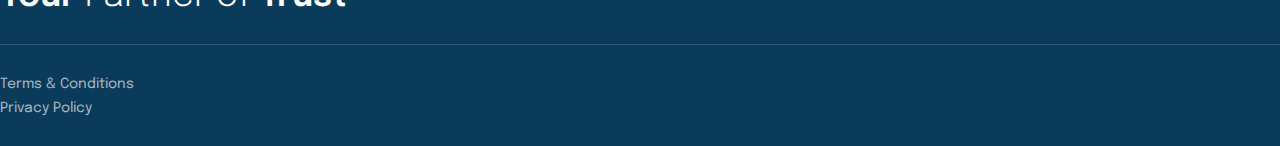
<file: faq.html>
<!DOCTYPE html>
<html lang="en">
  <head>
    <meta charset="UTF-8" />
    <meta http-equiv="X-UA-Compatible" content="IE=edge" />
    <meta name="viewport" content="width=device-width, initial-scale=1.0" />
    <link
      rel="shortcut icon"
      href="assets/img/favicon.ico"
      type="image/x-icon"
    />
    <title>Faq page</title>

    <!-- Google Fonts -->
    <link rel="preconnect" href="https://fonts.googleapis.com" />
    <link rel="preconnect" href="https://fonts.gstatic.com" crossorigin />
    <link
      href="https://fonts.googleapis.com/css2?family=Epilogue:wght@300;400;500;600;700&family=Montserrat:wght@400;600;700&family=Roboto:wght@400;500;700&display=swap"
      rel="stylesheet"
    />
    <!-- Bootstrap Css -->
    <link
      href="https://cdn.jsdelivr.net/npm/bootstrap@5.0.2/dist/css/bootstrap.min.css"
      rel="stylesheet"
      integrity="sha384-EVSTQN3/azprG1Anm3QDgpJLIm9Nao0Yz1ztcQTwFspd3yD65VohhpuuCOmLASjC"
      crossorigin="anonymous"
    />

    <!-- Main Css  -->
    <link rel="stylesheet" href="assets/css/main.css" />
    <link rel="stylesheet" href="assets/css/responsive.css" />
  </head>
  <body>
    <!-- This div responsible for header sticky position detection -->
    <div class="sticky-target"></div>
    <header
      data-scroll-header
      class="header-area position-fixed top-0 start-0 end-0 d-flex align-items-center"
    >
      <div class="container px-4 px-lg-5">
        <div class="row align-items-center">
          <div class="col-8 d-flex align-items flex-wrap">
            <a href="#" class="d-inline-block logo">
              <svg
                xmlns="http://www.w3.org/2000/svg"
                width="162.322"
                height="32"
                viewBox="0 0 162.322 32"
              >
                <defs>
                  <style>
                    .a {
                      fill: #00f098;
                    }
                    .b {
                      fill: #ffffff;
                    }
                  </style>
                </defs>
                <path
                  d="M167.829,29.64a12.42,12.42,0,0,1-5.115-10.584,12.644,12.644,0,0,1,25.263,1.085,12.43,12.43,0,0,1-5.427,9.719,12.985,12.985,0,0,1-1.328.881c-.134-.183,0-.3.053-.426a.755.755,0,0,0-.282-1.026,9.84,9.84,0,0,0-1.271-.822,11.729,11.729,0,0,0-1.89-.949,1.835,1.835,0,0,0-1.048-.1,14.447,14.447,0,0,0-2.614.871,1.6,1.6,0,0,0-.639.656,1.212,1.212,0,0,1-1.127.581c-.349-.023-.506-.212-.365-.531a4.288,4.288,0,0,1,1.378-2.01c.8-.55,1.631-1.053,2.468-1.547a1.747,1.747,0,0,1,1.342-.073,4.092,4.092,0,0,1,.636.2,1.683,1.683,0,0,0,1.31.1h0a7.129,7.129,0,0,0-3.514-13.209,7.2,7.2,0,0,0-7.545,6.831,7.126,7.126,0,0,0,3.575,6.48h0l.006,0,.014.008c.1.056.266.113.359.168a1.146,1.146,0,0,0,1.195.027,3.9,3.9,0,0,1,.71-.254.2.2,0,0,1,.26.114c.037.105-.068.152-.136.2a4.207,4.207,0,0,1-.631.413,4.025,4.025,0,0,0-1.868,2.288.882.882,0,0,0,.971,1.3,1.534,1.534,0,0,0,1.081-.6,2.5,2.5,0,0,1,1.2-.87c.552-.17,1.084-.4,1.645-.552a2,2,0,0,1,1.464.158,25.767,25.767,0,0,1,2.511,1.512.456.456,0,0,1,.176.709c-.239.37-.576.527-.882.38a7.589,7.589,0,0,0-1.117-.539c-.165-.049-.334-.205-.436.053-.087.222.12.287.262.366.3.167.6.317.9.487.257.147.634.235.417.672a.84.84,0,0,1-1.037.448c-.4-.188-.787-.412-1.18-.62a1.746,1.746,0,0,0-.316-.161c-.14-.04-.307-.07-.393.1s.029.268.169.343c.378.2.752.417,1.135.61.338.171.319.383.1.632a1.034,1.034,0,0,1-1.215.233c-.308-.14-.595-.325-.9-.462-.154-.069-.365-.241-.49.038-.1.225.094.306.252.391.2.106.4.2.587.317.29.179.284.355-.017.511a1.615,1.615,0,0,1-1.219.037,9.1,9.1,0,0,1-2.78-1.465c-1.262-.9-2.531-1.786-3.864-2.6q-.413-.251-.8-.526Z"
                  transform="translate(-53.869 -2.329)"
                  class="a"
                ></path>
                <path
                  d="M17.258,27.051A6.51,6.51,0,0,1,14.9,28.225a10.73,10.73,0,0,1-2.928.391,8.372,8.372,0,0,1-5.987-2A7.644,7.644,0,0,1,3.874,20.79V9.615H0V5.267H3.874v-5.3h5.5v5.3h6.3V9.615h-6.3V20.659a3.644,3.644,0,0,0,.836,2.587,3.16,3.16,0,0,0,2.421.892,4.877,4.877,0,0,0,3.082-.957Z"
                  transform="translate(0 0.038)"
                  class="b"
                ></path>
                <path
                  d="M37.816,10.895q2.377-3.653,8.365-3.653v5.175a7.057,7.057,0,0,0-1.277-.131,6.694,6.694,0,0,0-5.019,1.848,7.314,7.314,0,0,0-1.8,5.327V30.723h-5.5V7.5h5.239Z"
                  transform="translate(-10.786 -2.372)"
                  class="b"
                ></path>
                <path
                  d="M82.894,7.638v23.22H77.655V27.9a8.757,8.757,0,0,1-3.3,2.413,10.743,10.743,0,0,1-4.271.848,10.294,10.294,0,0,1-7.418-2.587q-2.708-2.587-2.708-7.675V7.638h5.5V20.161a6.671,6.671,0,0,0,1.431,4.674,5.277,5.277,0,0,0,4.072,1.544,6.208,6.208,0,0,0,4.689-1.8,7.194,7.194,0,0,0,1.739-5.2V7.638Z"
                  transform="translate(-19.851 -2.503)"
                  class="b"
                ></path>
                <path
                  d="M110.976,31.027a21.288,21.288,0,0,1-5.591-.739,14.155,14.155,0,0,1-4.359-1.87l2.113-4.131a13.659,13.659,0,0,0,3.808,1.674,16.008,16.008,0,0,0,4.38.631q4.932,0,4.931-2.566a1.715,1.715,0,0,0-1.255-1.7,21.871,21.871,0,0,0-4.028-.913,33.057,33.057,0,0,1-4.733-1,7.277,7.277,0,0,1-3.17-1.978,5.484,5.484,0,0,1-1.343-3.935,6.165,6.165,0,0,1,2.8-5.283,12.84,12.84,0,0,1,7.55-1.979,22.047,22.047,0,0,1,4.843.544,13.689,13.689,0,0,1,3.963,1.457l-2.113,4.131a13.162,13.162,0,0,0-6.736-1.739,7.544,7.544,0,0,0-3.676.717,2.139,2.139,0,0,0-1.255,1.891,1.891,1.891,0,0,0,1.342,1.848,21.578,21.578,0,0,0,4.161,1.022,32.463,32.463,0,0,1,4.623,1,7.249,7.249,0,0,1,3.1,1.913,5.291,5.291,0,0,1,1.3,3.826,6.038,6.038,0,0,1-2.862,5.218A13.625,13.625,0,0,1,110.976,31.027Z"
                  transform="translate(-33.449 -2.372)"
                  class="b"
                ></path>
                <path
                  d="M151.521,27.051a6.5,6.5,0,0,1-2.356,1.174,10.718,10.718,0,0,1-2.927.392,8.372,8.372,0,0,1-5.987-2,7.642,7.642,0,0,1-2.113-5.827V9.615h-3.874V5.267h3.874v-5.3h5.5v5.3h6.3V9.615h-6.3V20.659a3.643,3.643,0,0,0,.836,2.587,3.161,3.161,0,0,0,2.421.892,4.876,4.876,0,0,0,3.082-.957Z"
                  transform="translate(-44.453 0.038)"
                  class="b"
                ></path>
                <path
                  d="M217.72,31.027a13.47,13.47,0,0,1-6.428-1.522,11.17,11.17,0,0,1-4.469-4.24,11.854,11.854,0,0,1-1.607-6.153,11.74,11.74,0,0,1,1.607-6.131,11.216,11.216,0,0,1,4.469-4.218,14.427,14.427,0,0,1,12.9,0,11.227,11.227,0,0,1,4.468,4.218,11.74,11.74,0,0,1,1.607,6.131,11.854,11.854,0,0,1-1.607,6.153,11.181,11.181,0,0,1-4.468,4.24A13.568,13.568,0,0,1,217.72,31.027Zm0-4.653a6.765,6.765,0,0,0,5.018-2,7.15,7.15,0,0,0,1.981-5.261,7.15,7.15,0,0,0-1.981-5.261,6.765,6.765,0,0,0-5.018-2,6.7,6.7,0,0,0-5,2,7.2,7.2,0,0,0-1.959,5.261,7.2,7.2,0,0,0,1.959,5.261A6.7,6.7,0,0,0,217.72,26.375Z"
                  transform="translate(-67.945 -2.372)"
                  class="b"
                ></path>
              </svg>
            </a>
            <ul
              class="main-menu d-none d-md-flex flex-wrap align-items-center ms-5"
            >
              <li><a href="#" class="d-inline-block">Inspection</a></li>
              <li><a href="#" class="d-inline-block">Pricing</a></li>
            </ul>
          </div>
          <div class="col-4">
            <div class="d-flex align-items-center justify-content-end">
              <a
                href="#"
                class="btn sm dark profile-btn d-flex align-items-center min-w-120 me-4 me-lg-5"
                ><svg
                  xmlns="http://www.w3.org/2000/svg"
                  viewBox="0 0 24 24"
                  fill="#ffffff"
                  class="me-0 me-md-2"
                  width="20px"
                  height="19px"
                >
                  <path
                    data-v-d22a987c=""
                    d="M 12 3 C 9.8027056 3 8 4.8027056 8 7 C 8 9.1972944 9.8027056 11 12 11 C 14.197294 11 16 9.1972944 16 7 C 16 4.8027056 14.197294 3 12 3 z M 12 5 C 13.116414 5 14 5.8835859 14 7 C 14 8.1164141 13.116414 9 12 9 C 10.883586 9 10 8.1164141 10 7 C 10 5.8835859 10.883586 5 12 5 z M 12 14 C 10.255047 14 8.1871638 14.409783 6.4492188 15.095703 C 5.5802462 15.438663 4.7946961 15.84605 4.1660156 16.369141 C 3.5373351 16.892231 3 17.599384 3 18.5 L 3 21 L 21 21 L 21 20 L 21 18.5 C 21 17.599384 20.462665 16.892231 19.833984 16.369141 C 19.205304 15.84605 18.419754 15.438663 17.550781 15.095703 C 15.812836 14.409783 13.744953 14 12 14 z M 12 16 C 13.414047 16 15.346055 16.373999 16.818359 16.955078 C 17.554512 17.245618 18.176961 17.591965 18.554688 17.90625 C 18.932412 18.220535 19 18.434616 19 18.5 L 19 19 L 5 19 L 5 18.5 C 5 18.434616 5.0675867 18.220535 5.4453125 17.90625 C 5.8230383 17.591965 6.4454882 17.245618 7.1816406 16.955078 C 8.6539455 16.373999 10.585953 16 12 16 z"
                    fill="#ffffff"
                  ></path>
                </svg>
                <span class="d-none d-md-inline">My Account</span></a
              >
              <div class="navbar-toggle position-relative">
                <span class="line position-absolute"></span>
                <span class="line position-absolute"></span>
              </div>
            </div>
          </div>
        </div>
      </div>

      <div class="m_menu_outer">
        <div class="m_menu_inner d-flex flex-column justify-content-around">
          <ul class="main-menu">
            <li><a href="#" class="d-inline-block">Inspection</a></li>
            <li><a href="#" class="d-inline-block">Pricing</a></li>
            <li><a href="#" class="d-inline-block">FAQ</a></li>
            <li><a href="#" class="d-inline-block">Contact</a></li>
          </ul>

          <div class="btns">
            <a
              href="#"
              class="btn sm dark profile-btn d-flex align-items-center min-w-120 mb-3"
              ><svg
                xmlns="http://www.w3.org/2000/svg"
                viewBox="0 0 24 24"
                fill="#ffffff"
                class="me-2"
                width="20px"
                height="19px"
              >
                <path
                  data-v-d22a987c=""
                  d="M 12 3 C 9.8027056 3 8 4.8027056 8 7 C 8 9.1972944 9.8027056 11 12 11 C 14.197294 11 16 9.1972944 16 7 C 16 4.8027056 14.197294 3 12 3 z M 12 5 C 13.116414 5 14 5.8835859 14 7 C 14 8.1164141 13.116414 9 12 9 C 10.883586 9 10 8.1164141 10 7 C 10 5.8835859 10.883586 5 12 5 z M 12 14 C 10.255047 14 8.1871638 14.409783 6.4492188 15.095703 C 5.5802462 15.438663 4.7946961 15.84605 4.1660156 16.369141 C 3.5373351 16.892231 3 17.599384 3 18.5 L 3 21 L 21 21 L 21 20 L 21 18.5 C 21 17.599384 20.462665 16.892231 19.833984 16.369141 C 19.205304 15.84605 18.419754 15.438663 17.550781 15.095703 C 15.812836 14.409783 13.744953 14 12 14 z M 12 16 C 13.414047 16 15.346055 16.373999 16.818359 16.955078 C 17.554512 17.245618 18.176961 17.591965 18.554688 17.90625 C 18.932412 18.220535 19 18.434616 19 18.5 L 19 19 L 5 19 L 5 18.5 C 5 18.434616 5.0675867 18.220535 5.4453125 17.90625 C 5.8230383 17.591965 6.4454882 17.245618 7.1816406 16.955078 C 8.6539455 16.373999 10.585953 16 12 16 z"
                  fill="#ffffff"
                ></path>
              </svg>
              My Account</a
            >
            <button type="submit" class="btn w-100 text-center">
              Schedule an inspection
            </button>
          </div>
        </div>
      </div>
    </header>

    <main>
      <div class="header-bottom-area position-relative">
        <div class="container px-4 px-lg-5 position-relative z-index-1">
          <div
            class="header-bottom-content-box position-relative d-flex flex-column justify-content-center"
          >
            <div
              class="box-bg position-absolute top-0 bottom-0 start-0 end-0 w-100 h-100"
            >
              <img
                src="assets/img/header-bottom-box-bg.jpeg"
                class="w-100 h-100"
                alt=""
              />
              <div class="overlay position-absolute top-0 start-0 end-0"></div>
            </div>
            <div class="h_btm_content text-center position-relative z-index-1">
              <p>Vos questions ont déjà des réponses !</p>
              <h1>F.A.Q</h1>
            </div>
            <form
              class="inspection-form position-relative z-index-1 mx-auto d-none d-md-block"
            >
              <span class="ring position-absolute ring-1"></span>
              <span class="ring position-absolute ring-2"></span>
              <span class="ring position-absolute ring-3"></span>
              <div class="fields overflow-hidden">
                <div class="field">
                  <label for="brand" class="label">Marque</label>
                  <input
                    id="brand"
                    class="form-control border-0 px-0"
                    type="text"
                    placeholder="Opel"
                  />
                </div>
                <div class="field">
                  <label for="model" class="label">Modèle</label>
                  <input
                    id="model"
                    class="form-control border-0 px-0"
                    type="text"
                    placeholder="Astra"
                  />
                </div>
                <div class="field">
                  <label for="model" class="label">Année</label>
                  <select
                    name="year"
                    id="year"
                    class="form-select border-0 ps-0"
                  >
                    <option value="">Select</option>
                    <option value="">2010</option>
                    <option value="">2009</option>
                    <option value="">2008</option>
                    <option value="">2007</option>
                  </select>
                </div>
                <button type="submit" class="btn w-100 text-center">
                  Demander mon inspection
                </button>
              </div>
            </form>
          </div>
        </div>
      </div>
      <div class="faq-area">
        <div class="container px-4 px-lg-5">
          <div class="faq-accordion-wrap d-md-none d-lg-none d-xl-none">
            <ul class="faq-points">
              <li>
                <button
                  type="button"
                  data-bs-toggle="collapse"
                  data-bs-target="#faq-1"
                >
                  Comment se déroule l’inspection d’un véhicule avec Trustoo?
                </button>

                <div id="faq-1" class="accordion-collapse collapse">
                  <div class="faq-content">
                    <h4>
                      Comment se déroule l’inspection d’un véhicule avec
                      Trustoo?
                    </h4>
                    <p>
                      Lorem ipsum dolor sit, amet consectetur adipisicing elit.
                      Vitae blanditiis aliquam accusantium libero, nostrum
                      iusto?
                    </p>
                    <p>
                      Lorem, ipsum dolor sit
                      <a href="#">amet consectetur</a> adipisicing elit. Saepe
                      quaerat impedit aliquam earum facere cupiditate rem
                      perferendis, molestiae nulla eveniet?
                    </p>
                    <p>
                      Lorem ipsum dolor sit, amet consectetur adipisicing elit.
                      Modi enim quo rerum accusamus quibusdam atque animi
                      voluptatibus vitae tempora? Magnam sapiente itaque
                      distinctio quas esse odio eaque excepturi nam ea.
                    </p>

                    <ul class="report-list type-2">
                      <li class="position-relative">
                        Prédispositions aux pannes
                      </li>
                      <li class="position-relative">
                        Niveaux des différents liquides
                      </li>
                      <li class="position-relative">
                        État global des composants
                      </li>
                      <li class="position-relative">Fuites potentielles</li>
                    </ul>
                  </div>
                </div>
              </li>
              <li>
                <button
                  type="button"
                  data-bs-toggle="collapse"
                  data-bs-target="#faq-2"
                >
                  Quel est le prix d'une inspection Trustoo ?
                </button>

                <div id="faq-2" class="accordion-collapse collapse">
                  <div class="faq-content">
                    <h4>
                      Comment se déroule l’inspection d’un véhicule avec
                      Trustoo?
                    </h4>
                    <p>
                      Lorem ipsum dolor sit, amet consectetur adipisicing elit.
                      Vitae blanditiis aliquam accusantium libero, nostrum
                      iusto?
                    </p>
                    <p>
                      Lorem, ipsum dolor sit
                      <a href="#">amet consectetur</a> adipisicing elit. Saepe
                      quaerat impedit aliquam earum facere cupiditate rem
                      perferendis, molestiae nulla eveniet?
                    </p>
                    <p>
                      Lorem ipsum dolor sit, amet consectetur adipisicing elit.
                      Modi enim quo rerum accusamus quibusdam atque animi
                      voluptatibus vitae tempora? Magnam sapiente itaque
                      distinctio quas esse odio eaque excepturi nam ea.
                    </p>

                    <ul class="report-list type-2">
                      <li class="position-relative">
                        Prédispositions aux pannes
                      </li>
                      <li class="position-relative">
                        Niveaux des différents liquides
                      </li>
                      <li class="position-relative">
                        État global des composants
                      </li>
                      <li class="position-relative">Fuites potentielles</li>
                    </ul>
                  </div>
                </div>
              </li>
              <li>
                <button
                  type="button"
                  data-bs-toggle="collapse"
                  data-bs-target="#faq-3"
                >
                  Qu'est-ce qui est inclus dans ce prix ?
                </button>

                <div id="faq-3" class="accordion-collapse collapse">
                  <div class="faq-content">
                    <h4>
                      Comment se déroule l’inspection d’un véhicule avec
                      Trustoo?
                    </h4>
                    <p>
                      Lorem ipsum dolor sit, amet consectetur adipisicing elit.
                      Vitae blanditiis aliquam accusantium libero, nostrum
                      iusto?
                    </p>
                    <p>
                      Lorem, ipsum dolor sit
                      <a href="#">amet consectetur</a> adipisicing elit. Saepe
                      quaerat impedit aliquam earum facere cupiditate rem
                      perferendis, molestiae nulla eveniet?
                    </p>
                    <p>
                      Lorem ipsum dolor sit, amet consectetur adipisicing elit.
                      Modi enim quo rerum accusamus quibusdam atque animi
                      voluptatibus vitae tempora? Magnam sapiente itaque
                      distinctio quas esse odio eaque excepturi nam ea.
                    </p>

                    <ul class="report-list type-2">
                      <li class="position-relative">
                        Prédispositions aux pannes
                      </li>
                      <li class="position-relative">
                        Niveaux des différents liquides
                      </li>
                      <li class="position-relative">
                        État global des composants
                      </li>
                      <li class="position-relative">Fuites potentielles</li>
                    </ul>
                  </div>
                </div>
              </li>
              <li>
                <button
                  type="button"
                  data-bs-toggle="collapse"
                  data-bs-target="#faq-4"
                >
                  Ma présence est-elle nécessaire lors de l'inspection ?
                </button>

                <div id="faq-4" class="accordion-collapse collapse">
                  <div class="faq-content">
                    <h4>
                      Comment se déroule l’inspection d’un véhicule avec
                      Trustoo?
                    </h4>
                    <p>
                      Lorem ipsum dolor sit, amet consectetur adipisicing elit.
                      Vitae blanditiis aliquam accusantium libero, nostrum
                      iusto?
                    </p>
                    <p>
                      Lorem, ipsum dolor sit
                      <a href="#">amet consectetur</a> adipisicing elit. Saepe
                      quaerat impedit aliquam earum facere cupiditate rem
                      perferendis, molestiae nulla eveniet?
                    </p>
                    <p>
                      Lorem ipsum dolor sit, amet consectetur adipisicing elit.
                      Modi enim quo rerum accusamus quibusdam atque animi
                      voluptatibus vitae tempora? Magnam sapiente itaque
                      distinctio quas esse odio eaque excepturi nam ea.
                    </p>

                    <ul class="report-list type-2">
                      <li class="position-relative">
                        Prédispositions aux pannes
                      </li>
                      <li class="position-relative">
                        Niveaux des différents liquides
                      </li>
                      <li class="position-relative">
                        État global des composants
                      </li>
                      <li class="position-relative">Fuites potentielles</li>
                    </ul>
                  </div>
                </div>
              </li>
              <li>
                <button
                  type="button"
                  data-bs-toggle="collapse"
                  data-bs-target="#faq-5"
                >
                  Le véhicule a été vendu avant mon inspection. Que se
                  passe-t-il ?
                </button>

                <div id="faq-5" class="accordion-collapse collapse">
                  <div class="faq-content">
                    <h4>
                      Comment se déroule l’inspection d’un véhicule avec
                      Trustoo?
                    </h4>
                    <p>
                      Lorem ipsum dolor sit, amet consectetur adipisicing elit.
                      Vitae blanditiis aliquam accusantium libero, nostrum
                      iusto?
                    </p>
                    <p>
                      Lorem, ipsum dolor sit
                      <a href="#">amet consectetur</a> adipisicing elit. Saepe
                      quaerat impedit aliquam earum facere cupiditate rem
                      perferendis, molestiae nulla eveniet?
                    </p>
                    <p>
                      Lorem ipsum dolor sit, amet consectetur adipisicing elit.
                      Modi enim quo rerum accusamus quibusdam atque animi
                      voluptatibus vitae tempora? Magnam sapiente itaque
                      distinctio quas esse odio eaque excepturi nam ea.
                    </p>

                    <ul class="report-list type-2">
                      <li class="position-relative">
                        Prédispositions aux pannes
                      </li>
                      <li class="position-relative">
                        Niveaux des différents liquides
                      </li>
                      <li class="position-relative">
                        État global des composants
                      </li>
                      <li class="position-relative">Fuites potentielles</li>
                    </ul>
                  </div>
                </div>
              </li>
              <li>
                <button
                  type="button"
                  data-bs-toggle="collapse"
                  data-bs-target="#faq-6"
                >
                  Comment se déroule l’inspection d’un véhicule avec Trustoo?
                </button>

                <div id="faq-6" class="accordion-collapse collapse">
                  <div class="faq-content">
                    <h4>
                      Comment se déroule l’inspection d’un véhicule avec
                      Trustoo?
                    </h4>
                    <p>
                      Lorem ipsum dolor sit, amet consectetur adipisicing elit.
                      Vitae blanditiis aliquam accusantium libero, nostrum
                      iusto?
                    </p>
                    <p>
                      Lorem, ipsum dolor sit
                      <a href="#">amet consectetur</a> adipisicing elit. Saepe
                      quaerat impedit aliquam earum facere cupiditate rem
                      perferendis, molestiae nulla eveniet?
                    </p>
                    <p>
                      Lorem ipsum dolor sit, amet consectetur adipisicing elit.
                      Modi enim quo rerum accusamus quibusdam atque animi
                      voluptatibus vitae tempora? Magnam sapiente itaque
                      distinctio quas esse odio eaque excepturi nam ea.
                    </p>

                    <ul class="report-list type-2">
                      <li class="position-relative">
                        Prédispositions aux pannes
                      </li>
                      <li class="position-relative">
                        Niveaux des différents liquides
                      </li>
                      <li class="position-relative">
                        État global des composants
                      </li>
                      <li class="position-relative">Fuites potentielles</li>
                    </ul>
                  </div>
                </div>
              </li>
              <li>
                <button
                  type="button"
                  data-bs-toggle="collapse"
                  data-bs-target="#faq-7"
                >
                  J’ai un petit budget. Puis-je faire appel à vos services ?
                </button>

                <div id="faq-7" class="accordion-collapse collapse">
                  <div class="faq-content">
                    <h4>
                      Comment se déroule l’inspection d’un véhicule avec
                      Trustoo?
                    </h4>
                    <p>
                      Lorem ipsum dolor sit, amet consectetur adipisicing elit.
                      Vitae blanditiis aliquam accusantium libero, nostrum
                      iusto?
                    </p>
                    <p>
                      Lorem, ipsum dolor sit
                      <a href="#">amet consectetur</a> adipisicing elit. Saepe
                      quaerat impedit aliquam earum facere cupiditate rem
                      perferendis, molestiae nulla eveniet?
                    </p>
                    <p>
                      Lorem ipsum dolor sit, amet consectetur adipisicing elit.
                      Modi enim quo rerum accusamus quibusdam atque animi
                      voluptatibus vitae tempora? Magnam sapiente itaque
                      distinctio quas esse odio eaque excepturi nam ea.
                    </p>

                    <ul class="report-list type-2">
                      <li class="position-relative">
                        Prédispositions aux pannes
                      </li>
                      <li class="position-relative">
                        Niveaux des différents liquides
                      </li>
                      <li class="position-relative">
                        État global des composants
                      </li>
                      <li class="position-relative">Fuites potentielles</li>
                    </ul>
                  </div>
                </div>
              </li>
              <li>
                <button
                  type="button"
                  data-bs-toggle="collapse"
                  data-bs-target="#faq-8"
                >
                  Comment se déroule l’inspection d’un véhicule avec Trustoo?
                </button>

                <div id="faq-8" class="accordion-collapse collapse">
                  <div class="faq-content">
                    <h4>
                      Comment se déroule l’inspection d’un véhicule avec
                      Trustoo?
                    </h4>
                    <p>
                      Lorem ipsum dolor sit, amet consectetur adipisicing elit.
                      Vitae blanditiis aliquam accusantium libero, nostrum
                      iusto?
                    </p>
                    <p>
                      Lorem, ipsum dolor sit
                      <a href="#">amet consectetur</a> adipisicing elit. Saepe
                      quaerat impedit aliquam earum facere cupiditate rem
                      perferendis, molestiae nulla eveniet?
                    </p>
                    <p>
                      Lorem ipsum dolor sit, amet consectetur adipisicing elit.
                      Modi enim quo rerum accusamus quibusdam atque animi
                      voluptatibus vitae tempora? Magnam sapiente itaque
                      distinctio quas esse odio eaque excepturi nam ea.
                    </p>

                    <ul class="report-list type-2">
                      <li class="position-relative">
                        Prédispositions aux pannes
                      </li>
                      <li class="position-relative">
                        Niveaux des différents liquides
                      </li>
                      <li class="position-relative">
                        État global des composants
                      </li>
                      <li class="position-relative">Fuites potentielles</li>
                    </ul>
                  </div>
                </div>
              </li>
              <li>
                <button
                  type="button"
                  data-bs-toggle="collapse"
                  data-bs-target="#faq-9"
                >
                  Comment se déroule l’inspection d’un véhicule avec Trustoo?
                </button>

                <div id="faq-9" class="accordion-collapse collapse">
                  <div class="faq-content">
                    <h4>
                      Comment se déroule l’inspection d’un véhicule avec
                      Trustoo?
                    </h4>
                    <p>
                      Lorem ipsum dolor sit, amet consectetur adipisicing elit.
                      Vitae blanditiis aliquam accusantium libero, nostrum
                      iusto?
                    </p>
                    <p>
                      Lorem, ipsum dolor sit
                      <a href="#">amet consectetur</a> adipisicing elit. Saepe
                      quaerat impedit aliquam earum facere cupiditate rem
                      perferendis, molestiae nulla eveniet?
                    </p>
                    <p>
                      Lorem ipsum dolor sit, amet consectetur adipisicing elit.
                      Modi enim quo rerum accusamus quibusdam atque animi
                      voluptatibus vitae tempora? Magnam sapiente itaque
                      distinctio quas esse odio eaque excepturi nam ea.
                    </p>

                    <ul class="report-list type-2">
                      <li class="position-relative">
                        Prédispositions aux pannes
                      </li>
                      <li class="position-relative">
                        Niveaux des différents liquides
                      </li>
                      <li class="position-relative">
                        État global des composants
                      </li>
                      <li class="position-relative">Fuites potentielles</li>
                    </ul>
                  </div>
                </div>
              </li>
              <li>
                <button
                  type="button"
                  data-bs-toggle="collapse"
                  data-bs-target="#faq-10"
                >
                  Comment se déroule l’inspection d’un véhicule avec Trustoo?
                </button>

                <div id="faq-10" class="accordion-collapse collapse">
                  <div class="faq-content">
                    <h4>
                      Comment se déroule l’inspection d’un véhicule avec
                      Trustoo?
                    </h4>
                    <p>
                      Lorem ipsum dolor sit, amet consectetur adipisicing elit.
                      Vitae blanditiis aliquam accusantium libero, nostrum
                      iusto?
                    </p>
                    <p>
                      Lorem, ipsum dolor sit
                      <a href="#">amet consectetur</a> adipisicing elit. Saepe
                      quaerat impedit aliquam earum facere cupiditate rem
                      perferendis, molestiae nulla eveniet?
                    </p>
                    <p>
                      Lorem ipsum dolor sit, amet consectetur adipisicing elit.
                      Modi enim quo rerum accusamus quibusdam atque animi
                      voluptatibus vitae tempora? Magnam sapiente itaque
                      distinctio quas esse odio eaque excepturi nam ea.
                    </p>

                    <ul class="report-list type-2">
                      <li class="position-relative">
                        Prédispositions aux pannes
                      </li>
                      <li class="position-relative">
                        Niveaux des différents liquides
                      </li>
                      <li class="position-relative">
                        État global des composants
                      </li>
                      <li class="position-relative">Fuites potentielles</li>
                    </ul>
                  </div>
                </div>
              </li>
              <li>
                <button
                  type="button"
                  data-bs-toggle="collapse"
                  data-bs-target="#faq-11"
                >
                  Comment se déroule l’inspection d’un véhicule avec Trustoo?
                </button>

                <div id="faq-11" class="accordion-collapse collapse">
                  <div class="faq-content">
                    <h4>
                      Comment se déroule l’inspection d’un véhicule avec
                      Trustoo?
                    </h4>
                    <p>
                      Lorem ipsum dolor sit, amet consectetur adipisicing elit.
                      Vitae blanditiis aliquam accusantium libero, nostrum
                      iusto?
                    </p>
                    <p>
                      Lorem, ipsum dolor sit
                      <a href="#">amet consectetur</a> adipisicing elit. Saepe
                      quaerat impedit aliquam earum facere cupiditate rem
                      perferendis, molestiae nulla eveniet?
                    </p>
                    <p>
                      Lorem ipsum dolor sit, amet consectetur adipisicing elit.
                      Modi enim quo rerum accusamus quibusdam atque animi
                      voluptatibus vitae tempora? Magnam sapiente itaque
                      distinctio quas esse odio eaque excepturi nam ea.
                    </p>

                    <ul class="report-list type-2">
                      <li class="position-relative">
                        Prédispositions aux pannes
                      </li>
                      <li class="position-relative">
                        Niveaux des différents liquides
                      </li>
                      <li class="position-relative">
                        État global des composants
                      </li>
                      <li class="position-relative">Fuites potentielles</li>
                    </ul>
                  </div>
                </div>
              </li>
              <li>
                <button
                  type="button"
                  data-bs-toggle="collapse"
                  data-bs-target="#faq-12"
                >
                  Comment se déroule l’inspection d’un véhicule avec Trustoo?
                </button>

                <div id="fq-12" class="accordion-collapse collapse">
                  <div class="faq-content">
                    <h4>
                      Comment se déroule l’inspection d’un véhicule avec
                      Trustoo?
                    </h4>
                    <p>
                      Lorem ipsum dolor sit, amet consectetur adipisicing elit.
                      Vitae blanditiis aliquam accusantium libero, nostrum
                      iusto?
                    </p>
                    <p>
                      Lorem, ipsum dolor sit
                      <a href="#">amet consectetur</a> adipisicing elit. Saepe
                      quaerat impedit aliquam earum facere cupiditate rem
                      perferendis, molestiae nulla eveniet?
                    </p>
                    <p>
                      Lorem ipsum dolor sit, amet consectetur adipisicing elit.
                      Modi enim quo rerum accusamus quibusdam atque animi
                      voluptatibus vitae tempora? Magnam sapiente itaque
                      distinctio quas esse odio eaque excepturi nam ea.
                    </p>

                    <ul class="report-list type-2">
                      <li class="position-relative">
                        Prédispositions aux pannes
                      </li>
                      <li class="position-relative">
                        Niveaux des différents liquides
                      </li>
                      <li class="position-relative">
                        État global des composants
                      </li>
                      <li class="position-relative">Fuites potentielles</li>
                    </ul>
                  </div>
                </div>
              </li>
            </ul>
          </div>
          <div id="main-content" class="fq-g-wrapper">
            <div id="sidebar" class="sidebar">
              <div class="sidebar__inner">
                <!-- Content goes here -->
                <div class="section-title">
                  <h2>Les questions les plus fréquentes ...</h2>
                </div>
                <ul class="faq-points">
                  <li>
                    <a href="#fq-1"
                      >Comment se déroule l’inspection d’un véhicule avec
                      Trustoo?</a
                    >
                  </li>
                  <li>
                    <a href="#fq-2"
                      >Quel est le prix d'une inspection Trustoo ?</a
                    >
                  </li>
                  <li>
                    <a href="#fq-3">Qu'est-ce qui est inclus dans ce prix ?</a>
                  </li>
                  <li>
                    <a href="#fq-4"
                      >Ma présence est-elle nécessaire lors de l'inspection ?</a
                    >
                  </li>
                  <li>
                    <a href="#fq-5"
                      >Le véhicule a été vendu avant mon inspection. Que se
                      passe-t-il ?</a
                    >
                  </li>
                  <li>
                    <a href="#fq-6"
                      >J’ai un petit budget. Puis-je faire appel à vos services
                      ?
                    </a>
                  </li>
                  <li>
                    <a href="#fq-7">Qui sont les spécialistes Trustoo ?</a>
                  </li>
                  <li>
                    <a href="#fq-8"
                      >La voiture que j’ai repérée est dans un garage. Ai-je
                      vraiment besoin de vos services ?</a
                    >
                  </li>
                  <li>
                    <a href="#fq-9"
                      >En combien de temps un spécialiste peut-il être
                      disponible après ma demande ?</a
                    >
                  </li>
                  <li>
                    <a href="#fq-10"
                      >Y'a-t-il une garantie après l'inspection ?
                    </a>
                  </li>
                  <li>
                    <a href="#fq-11"
                      >Je ne souhaite pas acheter le véhicule suite à
                      l'inspection. Suis-je tout de même facturé ?
                    </a>
                  </li>
                  <li>
                    <a href="#fq-12"
                      >Que faire si le vendeur refuse l'inspection par un
                      spécialiste Trustoo ?</a
                    >
                  </li>
                </ul>
              </div>
            </div>
            <div id="content" class="fq-content-wrapper">
              <!-- Content goes here -->
              <div class="faq-content" id="fq-1">
                <h4>
                  Comment se déroule l’inspection d’un véhicule avec Trustoo?
                </h4>
                <p>
                  Lorem ipsum dolor sit, amet consectetur adipisicing elit.
                  Vitae blanditiis aliquam accusantium libero, nostrum iusto?
                </p>
                <p>
                  Lorem, ipsum dolor sit
                  <a href="#">amet consectetur</a> adipisicing elit. Saepe
                  quaerat impedit aliquam earum facere cupiditate rem
                  perferendis, molestiae nulla eveniet?
                </p>
                <p>
                  Lorem ipsum dolor sit, amet consectetur adipisicing elit. Modi
                  enim quo rerum accusamus quibusdam atque animi voluptatibus
                  vitae tempora? Magnam sapiente itaque distinctio quas esse
                  odio eaque excepturi nam ea.
                </p>

                <ul class="report-list type-2">
                  <li class="position-relative">Prédispositions aux pannes</li>
                  <li class="position-relative">
                    Niveaux des différents liquides
                  </li>
                  <li class="position-relative">État global des composants</li>
                  <li class="position-relative">Fuites potentielles</li>
                </ul>
              </div>
              <div class="faq-content" id="fq-2">
                <h4>Title</h4>
                <p>
                  Lorem ipsum dolor sit, amet consectetur adipisicing elit.
                  Vitae blanditiis aliquam accusantium libero, nostrum iusto?
                </p>
                <p>
                  Lorem, ipsum dolor sit amet consectetur adipisicing elit.
                  Saepe quaerat impedit aliquam earum facere cupiditate rem
                  perferendis, molestiae nulla eveniet?
                </p>
                <p>
                  Lorem ipsum dolor sit, amet consectetur adipisicing elit. Modi
                  enim quo rerum accusamus quibusdam atque animi voluptatibus
                  vitae tempora? Magnam sapiente itaque distinctio quas esse
                  odio eaque excepturi nam ea.
                </p>

                <ul class="report-list type-2">
                  <li class="position-relative">Prédispositions aux pannes</li>
                  <li class="position-relative">
                    Niveaux des différents liquides
                  </li>
                  <li class="position-relative">État global des composants</li>
                  <li class="position-relative">Fuites potentielles</li>
                </ul>
              </div>
              <div class="faq-content" id="fq-3">
                <h4>Title</h4>
                <p>
                  Lorem ipsum dolor sit, amet consectetur adipisicing elit.
                  Vitae blanditiis aliquam accusantium libero, nostrum iusto?
                </p>
                <p>
                  Lorem, ipsum dolor sit amet consectetur adipisicing elit.
                  Saepe quaerat impedit aliquam earum facere cupiditate rem
                  perferendis, molestiae nulla eveniet?
                </p>
                <p>
                  Lorem ipsum dolor sit, amet consectetur adipisicing elit. Modi
                  enim quo rerum accusamus quibusdam atque animi voluptatibus
                  vitae tempora? Magnam sapiente itaque distinctio quas esse
                  odio eaque excepturi nam ea.
                </p>

                <ul class="report-list type-2">
                  <li class="position-relative">Prédispositions aux pannes</li>
                  <li class="position-relative">
                    Niveaux des différents liquides
                  </li>
                  <li class="position-relative">État global des composants</li>
                  <li class="position-relative">Fuites potentielles</li>
                </ul>
              </div>
              <div class="faq-content" id="fq-4">
                <h4>Title</h4>
                <p>
                  Lorem ipsum dolor sit, amet consectetur adipisicing elit.
                  Vitae blanditiis aliquam accusantium libero, nostrum iusto?
                </p>
                <p>
                  Lorem, ipsum dolor sit amet consectetur adipisicing elit.
                  Saepe quaerat impedit aliquam earum facere cupiditate rem
                  perferendis, molestiae nulla eveniet?
                </p>
                <p>
                  Lorem ipsum dolor sit, amet consectetur adipisicing elit. Modi
                  enim quo rerum accusamus quibusdam atque animi voluptatibus
                  vitae tempora? Magnam sapiente itaque distinctio quas esse
                  odio eaque excepturi nam ea.
                </p>

                <ul class="report-list type-2">
                  <li class="position-relative">Prédispositions aux pannes</li>
                  <li class="position-relative">
                    Niveaux des différents liquides
                  </li>
                  <li class="position-relative">État global des composants</li>
                  <li class="position-relative">Fuites potentielles</li>
                </ul>
              </div>
              <div class="faq-content" id="fq-5">
                <h4>Title</h4>
                <p>
                  Lorem ipsum dolor sit, amet consectetur adipisicing elit.
                  Vitae blanditiis aliquam accusantium libero, nostrum iusto?
                </p>
                <p>
                  Lorem, ipsum dolor sit amet consectetur adipisicing elit.
                  Saepe quaerat impedit aliquam earum facere cupiditate rem
                  perferendis, molestiae nulla eveniet?
                </p>
                <p>
                  Lorem ipsum dolor sit, amet consectetur adipisicing elit. Modi
                  enim quo rerum accusamus quibusdam atque animi voluptatibus
                  vitae tempora? Magnam sapiente itaque distinctio quas esse
                  odio eaque excepturi nam ea.
                </p>

                <ul class="report-list type-2">
                  <li class="position-relative">Prédispositions aux pannes</li>
                  <li class="position-relative">
                    Niveaux des différents liquides
                  </li>
                  <li class="position-relative">État global des composants</li>
                  <li class="position-relative">Fuites potentielles</li>
                </ul>
              </div>
              <div class="faq-content" id="fq-6">
                <h4>Title</h4>
                <p>
                  Lorem ipsum dolor sit, amet consectetur adipisicing elit.
                  Vitae blanditiis aliquam accusantium libero, nostrum iusto?
                </p>
                <p>
                  Lorem, ipsum dolor sit amet consectetur adipisicing elit.
                  Saepe quaerat impedit aliquam earum facere cupiditate rem
                  perferendis, molestiae nulla eveniet?
                </p>
                <p>
                  Lorem ipsum dolor sit, amet consectetur adipisicing elit. Modi
                  enim quo rerum accusamus quibusdam atque animi voluptatibus
                  vitae tempora? Magnam sapiente itaque distinctio quas esse
                  odio eaque excepturi nam ea.
                </p>

                <ul class="report-list type-2">
                  <li class="position-relative">Prédispositions aux pannes</li>
                  <li class="position-relative">
                    Niveaux des différents liquides
                  </li>
                  <li class="position-relative">État global des composants</li>
                  <li class="position-relative">Fuites potentielles</li>
                </ul>
              </div>
              <div class="faq-content" id="fq-7">
                <h4>Title</h4>
                <p>
                  Lorem ipsum dolor sit, amet consectetur adipisicing elit.
                  Vitae blanditiis aliquam accusantium libero, nostrum iusto?
                </p>
                <p>
                  Lorem, ipsum dolor sit amet consectetur adipisicing elit.
                  Saepe quaerat impedit aliquam earum facere cupiditate rem
                  perferendis, molestiae nulla eveniet?
                </p>
                <p>
                  Lorem ipsum dolor sit, amet consectetur adipisicing elit. Modi
                  enim quo rerum accusamus quibusdam atque animi voluptatibus
                  vitae tempora? Magnam sapiente itaque distinctio quas esse
                  odio eaque excepturi nam ea.
                </p>

                <ul class="report-list type-2">
                  <li class="position-relative">Prédispositions aux pannes</li>
                  <li class="position-relative">
                    Niveaux des différents liquides
                  </li>
                  <li class="position-relative">État global des composants</li>
                  <li class="position-relative">Fuites potentielles</li>
                </ul>
              </div>
              <div class="faq-content" id="fq-8">
                <h4>Title</h4>
                <p>
                  Lorem ipsum dolor sit, amet consectetur adipisicing elit.
                  Vitae blanditiis aliquam accusantium libero, nostrum iusto?
                </p>
                <p>
                  Lorem, ipsum dolor sit amet consectetur adipisicing elit.
                  Saepe quaerat impedit aliquam earum facere cupiditate rem
                  perferendis, molestiae nulla eveniet?
                </p>
                <p>
                  Lorem ipsum dolor sit, amet consectetur adipisicing elit. Modi
                  enim quo rerum accusamus quibusdam atque animi voluptatibus
                  vitae tempora? Magnam sapiente itaque distinctio quas esse
                  odio eaque excepturi nam ea.
                </p>

                <ul class="report-list type-2">
                  <li class="position-relative">Prédispositions aux pannes</li>
                  <li class="position-relative">
                    Niveaux des différents liquides
                  </li>
                  <li class="position-relative">État global des composants</li>
                  <li class="position-relative">Fuites potentielles</li>
                </ul>
              </div>
              <div class="faq-content" id="fq-9">
                <h4>Title</h4>
                <p>
                  Lorem ipsum dolor sit, amet consectetur adipisicing elit.
                  Vitae blanditiis aliquam accusantium libero, nostrum iusto?
                </p>
                <p>
                  Lorem, ipsum dolor sit amet consectetur adipisicing elit.
                  Saepe quaerat impedit aliquam earum facere cupiditate rem
                  perferendis, molestiae nulla eveniet?
                </p>
                <p>
                  Lorem ipsum dolor sit, amet consectetur adipisicing elit. Modi
                  enim quo rerum accusamus quibusdam atque animi voluptatibus
                  vitae tempora? Magnam sapiente itaque distinctio quas esse
                  odio eaque excepturi nam ea.
                </p>

                <ul class="report-list type-2">
                  <li class="position-relative">Prédispositions aux pannes</li>
                  <li class="position-relative">
                    Niveaux des différents liquides
                  </li>
                  <li class="position-relative">État global des composants</li>
                  <li class="position-relative">Fuites potentielles</li>
                </ul>
              </div>
              <div class="faq-content" id="fq-10">
                <h4>Title</h4>
                <p>
                  Lorem ipsum dolor sit, amet consectetur adipisicing elit.
                  Vitae blanditiis aliquam accusantium libero, nostrum iusto?
                </p>
                <p>
                  Lorem, ipsum dolor sit amet consectetur adipisicing elit.
                  Saepe quaerat impedit aliquam earum facere cupiditate rem
                  perferendis, molestiae nulla eveniet?
                </p>
                <p>
                  Lorem ipsum dolor sit, amet consectetur adipisicing elit. Modi
                  enim quo rerum accusamus quibusdam atque animi voluptatibus
                  vitae tempora? Magnam sapiente itaque distinctio quas esse
                  odio eaque excepturi nam ea.
                </p>

                <ul class="report-list type-2">
                  <li class="position-relative">Prédispositions aux pannes</li>
                  <li class="position-relative">
                    Niveaux des différents liquides
                  </li>
                  <li class="position-relative">État global des composants</li>
                  <li class="position-relative">Fuites potentielles</li>
                </ul>
              </div>
              <div class="faq-content" id="fq-11">
                <h4>Title</h4>
                <p>
                  Lorem ipsum dolor sit, amet consectetur adipisicing elit.
                  Vitae blanditiis aliquam accusantium libero, nostrum iusto?
                </p>
                <p>
                  Lorem, ipsum dolor sit amet consectetur adipisicing elit.
                  Saepe quaerat impedit aliquam earum facere cupiditate rem
                  perferendis, molestiae nulla eveniet?
                </p>
                <p>
                  Lorem ipsum dolor sit, amet consectetur adipisicing elit. Modi
                  enim quo rerum accusamus quibusdam atque animi voluptatibus
                  vitae tempora? Magnam sapiente itaque distinctio quas esse
                  odio eaque excepturi nam ea.
                </p>

                <ul class="report-list type-2">
                  <li class="position-relative">Prédispositions aux pannes</li>
                  <li class="position-relative">
                    Niveaux des différents liquides
                  </li>
                  <li class="position-relative">État global des composants</li>
                  <li class="position-relative">Fuites potentielles</li>
                </ul>
              </div>
              <div class="faq-content" id="fq-12">
                <h4>Title</h4>
                <p>
                  Lorem ipsum dolor sit, amet consectetur adipisicing elit.
                  Vitae blanditiis aliquam accusantium libero, nostrum iusto?
                </p>
                <p>
                  Lorem, ipsum dolor sit amet consectetur adipisicing elit.
                  Saepe quaerat impedit aliquam earum facere cupiditate rem
                  perferendis, molestiae nulla eveniet?
                </p>
                <p>
                  Lorem ipsum dolor sit, amet consectetur adipisicing elit. Modi
                  enim quo rerum accusamus quibusdam atque animi voluptatibus
                  vitae tempora? Magnam sapiente itaque distinctio quas esse
                  odio eaque excepturi nam ea.
                </p>

                <ul class="report-list type-2">
                  <li class="position-relative">Prédispositions aux pannes</li>
                  <li class="position-relative">
                    Niveaux des différents liquides
                  </li>
                  <li class="position-relative">État global des composants</li>
                  <li class="position-relative">Fuites potentielles</li>
                </ul>
              </div>
            </div>
          </div>
        </div>
      </div>

      <section class="section cta-area">
        <div class="container px-4 px-lg-5">
          <div class="cta-box position-relative radius-large overflow-hidden">
            <div class="position-relative z-index-1">
              <div class="section-title white">
                <h2>Vous avez une question ?</h2>
                <h3>Contactez-nous !</h3>
                <p>
                  L'équipe Trustoo vous accompagne, tous les jours de 9h à 20h.
                </p>
              </div>
              <a href="#" class="btn bg_white btn-w-medium"
                ><svg
                  fill-rule="evenodd"
                  stroke-linejoin="round"
                  stroke-miterlimit="2"
                  clip-rule="evenodd"
                  viewBox="0 0 21 24"
                  width="21px"
                  height="21px"
                >
                  <path
                    fill-rule="nonzero"
                    fill="#0b3b5a"
                    d="M0 4c0 4.5 1.8 8.9 5 12 3.1 3.2 7.5 5 12 5 .7 0 1-.6 1-1v-3.5c0-.6-.4-1-1-1s-1.4 0-1.9-.2c-.5 0-1.2-.2-1.7-.4a1 1 0 00-1 .3l-2.2 2.2a15.4 15.4 0 01-6.6-6.6l2.2-2.2a1 1 0 00.3-1A15 15 0 015.5 4c0-.6-.4-1-1-1H1a1 1 0 00-1 1zm13.4 13a13.7 13.7 0 002.6.4V19a15 15 0 01-3.8-.8l1.2-1.2zM3.6 5A11.1 11.1 0 004 7.6L2.8 8.8A15 15 0 012 5h1.6z"
                  ></path>
                </svg>
                01 76 34 05 30</a
              >
            </div>
            <div
              class="report-img position-absolute start-0 bottom-0 top-0 end-0 h-100 w-100"
            >
              <img
                class="img-fluid w-100 h-100"
                src="assets/img/cta-bg.jpeg"
                alt=""
              />
            </div>
          </div>
        </div>
      </section>
    </main>

    <footer class="footer-area">
      <div class="container px-4 px-lg-5">
        <div class="footer-top-part">
          <div class="footer-widget">
            <h4>Trustoo</h4>
            <ul class="ft-links">
              <li><a href="#">Schedule an inspection</a></li>
              <li><a href="#">My Account</a></li>
            </ul>
          </div>
          <div class="footer-widget">
            <h4>Inspection</h4>
            <ul class="ft-links">
              <li><a href="#">Inspection Services</a></li>
              <li><a href="#">Pricing</a></li>
              <li><a href="#">Become a Specialist</a></li>
            </ul>
          </div>
          <div class="footer-widget">
            <h4>Our Buying Guides</h4>
            <ul class="ft-links">
              <li><a href="#">Guide to Buying a Used Luxury Car</a></li>
              <li><a href="#">Guide to Reading our Inspection Report</a></li>
            </ul>
          </div>
          <div class="footer-widget">
            <h4>Support</h4>
            <ul class="ft-links">
              <li><a href="#">FAQ</a></li>
              <li><a href="#">Contact</a></li>
            </ul>
          </div>
        </div>
        <div class="footer-middle-part">
          <h2 class="mb-0">
            Your <span class="d-inline">Partner of</span> Trust
          </h2>
        </div>
        <div
          class="footer-bottom-part d-flex align-items-center justify-content-between"
        >
          <ul class="ft-links terms d-flex align-items-center">
            <li class="mb-0"><a href="#">Terms & Conditions</a></li>
            <li class="mb-0"><a href="#">Privacy Policy</a></li>
          </ul>
        </div>
      </div>
    </footer>

    <!-- Bootstrap Js and popper js (for dropdown and modals) -->
    <script
      src="https://cdn.jsdelivr.net/npm/@popperjs/core@2.11.6/dist/umd/popper.min.js"
      integrity="sha384-oBqDVmMz9ATKxIep9tiCxS/Z9fNfEXiDAYTujMAeBAsjFuCZSmKbSSUnQlmh/jp3"
      crossorigin="anonymous"
    ></script>
    <script
      src="https://cdn.jsdelivr.net/npm/bootstrap@5.3.0-alpha1/dist/js/bootstrap.min.js"
      integrity="sha384-mQ93GR66B00ZXjt0YO5KlohRA5SY2XofN4zfuZxLkoj1gXtW8ANNCe9d5Y3eG5eD"
      crossorigin="anonymous"
    ></script>

    <!-- Plugin Js -->
    <script src="assets/js/sticky-sidebar.min.js"></script>
    <script src="assets/js/smooth-scroll.polyfills.min.js"></script>
    <script type="text/javascript">
      let sidebar = new StickySidebar("#sidebar", {
        containerSelector: "#main-content",
        innerWrapperSelector: ".sidebar__inner",
        topSpacing: 100,
        bottomSpacing: 20,
      });

      // Initialization of Smooth-Scroll
      let scroll = new SmoothScroll('a[href*="#"]', {
        header: "[data-scroll-header]",
      });
    </script>

    <script src="assets/js/main.js"></script>
  </body>
</html>
</file>
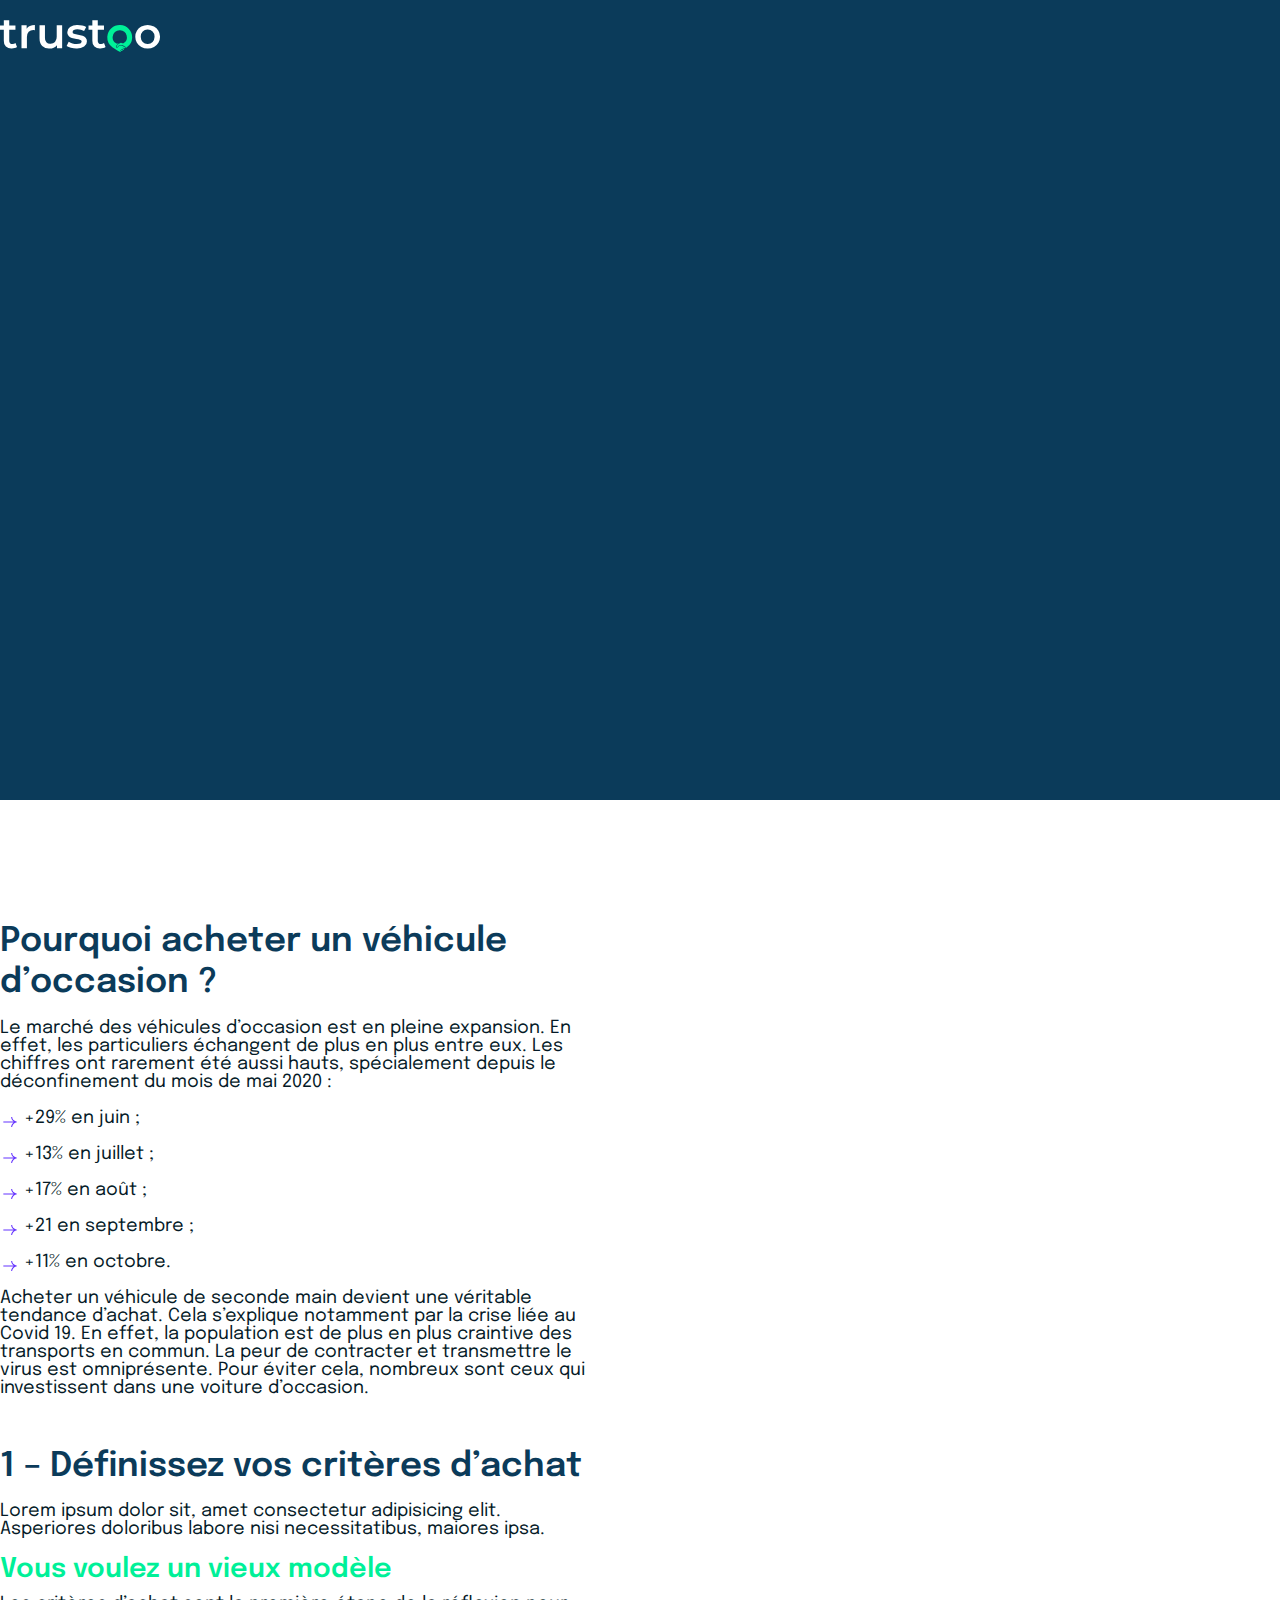
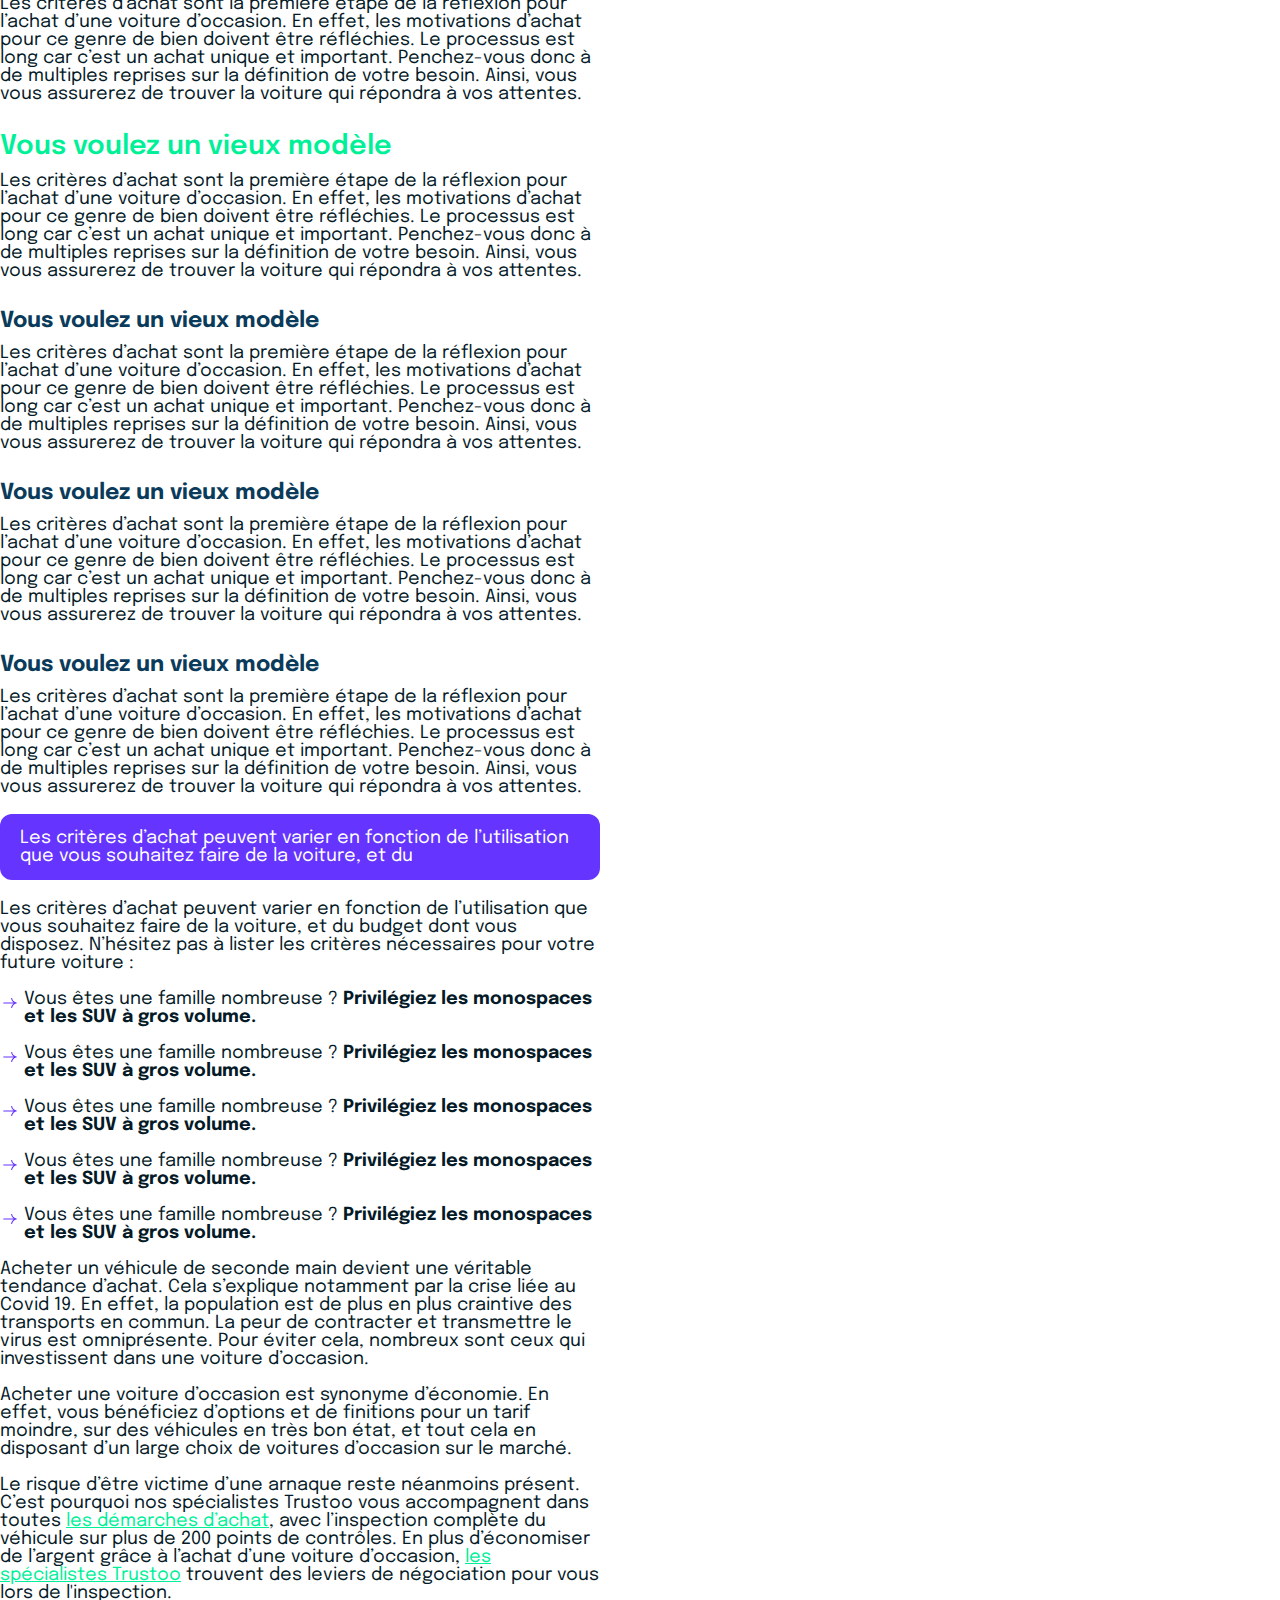
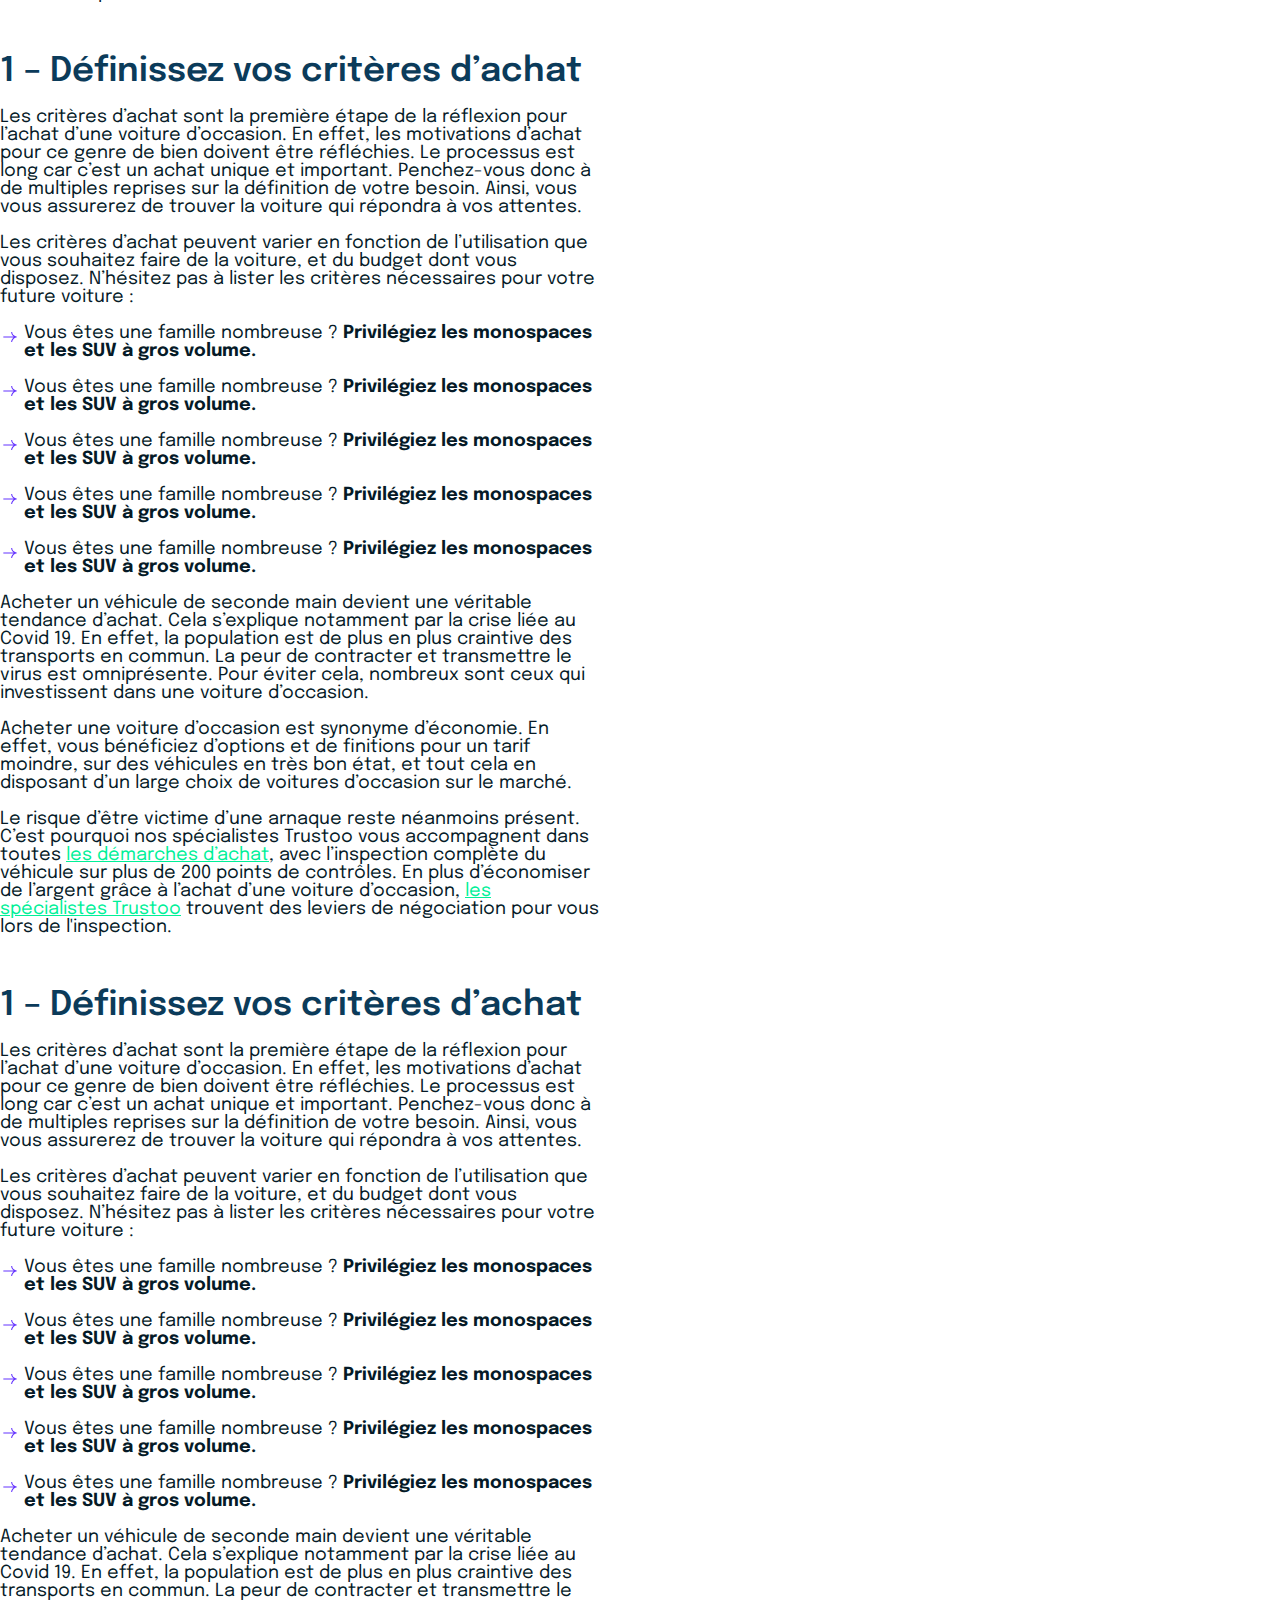
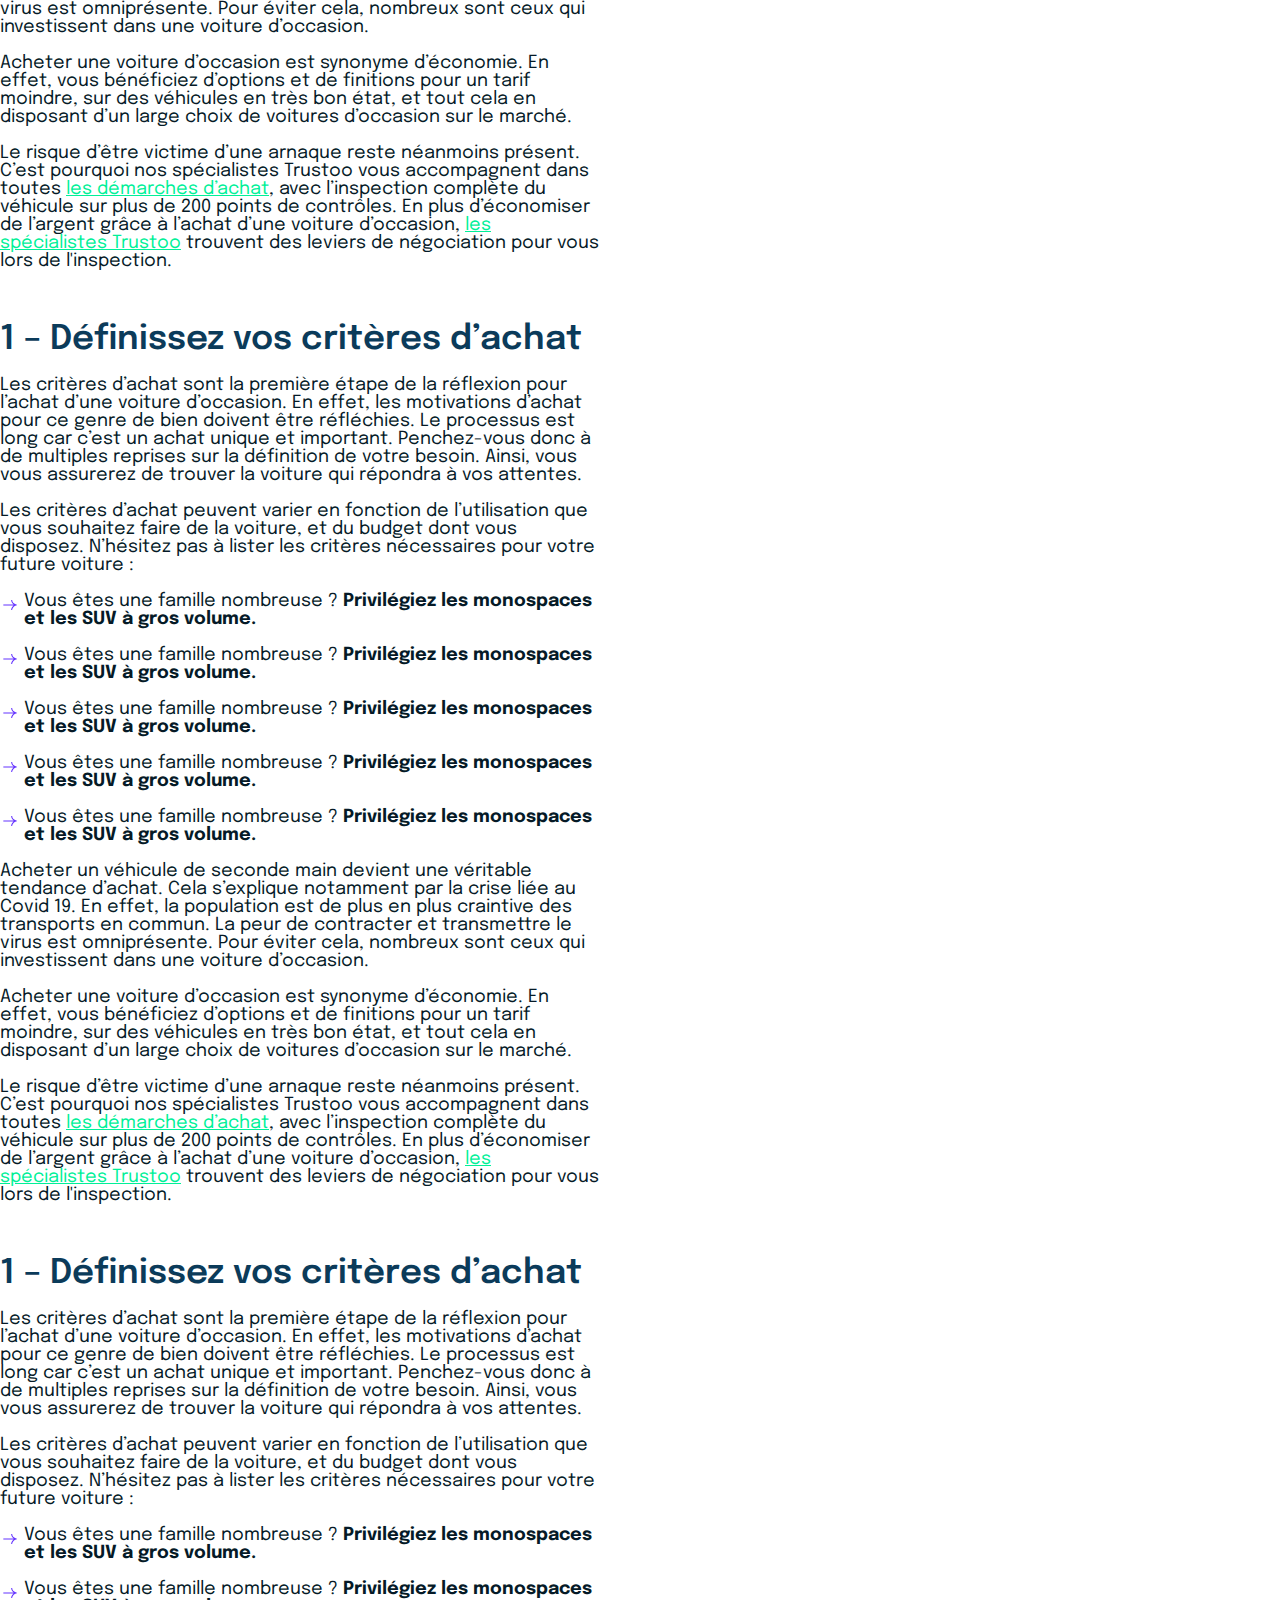
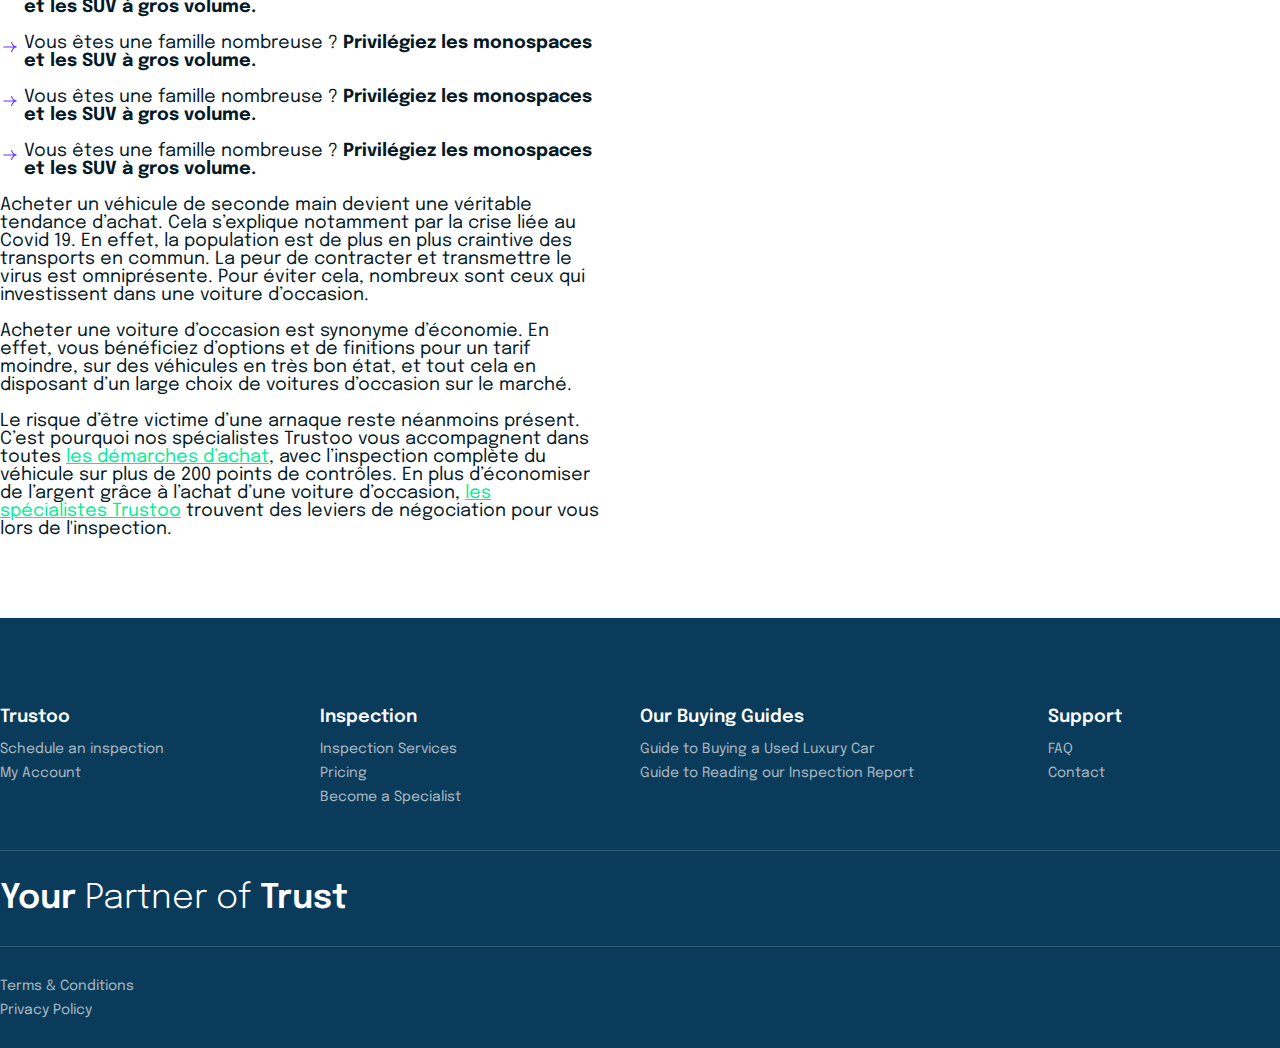
<file: guide-1.html>
<!DOCTYPE html>
<html lang="en">
  <head>
    <meta charset="UTF-8" />
    <meta http-equiv="X-UA-Compatible" content="IE=edge" />
    <meta name="viewport" content="width=device-width, initial-scale=1.0" />
    <link
      rel="shortcut icon"
      href="assets/img/favicon.ico"
      type="image/x-icon"
    />
    <title>Guide 1 Page</title>

    <!-- Google Fonts -->
    <link rel="preconnect" href="https://fonts.googleapis.com" />
    <link rel="preconnect" href="https://fonts.gstatic.com" crossorigin />
    <link
      href="https://fonts.googleapis.com/css2?family=Epilogue:wght@300;400;500;600;700&family=Montserrat:wght@400;600;700&family=Roboto:wght@400;500;700&display=swap"
      rel="stylesheet"
    />
    <!-- Bootstrap Css -->
    <link
      href="https://cdn.jsdelivr.net/npm/bootstrap@5.0.2/dist/css/bootstrap.min.css"
      rel="stylesheet"
      integrity="sha384-EVSTQN3/azprG1Anm3QDgpJLIm9Nao0Yz1ztcQTwFspd3yD65VohhpuuCOmLASjC"
      crossorigin="anonymous"
    />

    <!-- Main Css  -->
    <link rel="stylesheet" href="assets/css/main.css" />
    <link rel="stylesheet" href="assets/css/responsive.css" />
  </head>
  <body>
    <!-- This div responsible for header sticky position detection -->
    <div class="sticky-target"></div>
    <header
      class="header-area position-fixed top-0 start-0 end-0 d-flex align-items-center"
    >
      <div class="container px-4 px-lg-5">
        <div class="row align-items-center">
          <div class="col-8 d-flex align-items flex-wrap">
            <a href="#" class="d-inline-block logo">
              <svg
                xmlns="http://www.w3.org/2000/svg"
                width="162.322"
                height="32"
                viewBox="0 0 162.322 32"
              >
                <defs>
                  <style>
                    .a {
                      fill: #00f098;
                    }
                    .b {
                      fill: #ffffff;
                    }
                  </style>
                </defs>
                <path
                  d="M167.829,29.64a12.42,12.42,0,0,1-5.115-10.584,12.644,12.644,0,0,1,25.263,1.085,12.43,12.43,0,0,1-5.427,9.719,12.985,12.985,0,0,1-1.328.881c-.134-.183,0-.3.053-.426a.755.755,0,0,0-.282-1.026,9.84,9.84,0,0,0-1.271-.822,11.729,11.729,0,0,0-1.89-.949,1.835,1.835,0,0,0-1.048-.1,14.447,14.447,0,0,0-2.614.871,1.6,1.6,0,0,0-.639.656,1.212,1.212,0,0,1-1.127.581c-.349-.023-.506-.212-.365-.531a4.288,4.288,0,0,1,1.378-2.01c.8-.55,1.631-1.053,2.468-1.547a1.747,1.747,0,0,1,1.342-.073,4.092,4.092,0,0,1,.636.2,1.683,1.683,0,0,0,1.31.1h0a7.129,7.129,0,0,0-3.514-13.209,7.2,7.2,0,0,0-7.545,6.831,7.126,7.126,0,0,0,3.575,6.48h0l.006,0,.014.008c.1.056.266.113.359.168a1.146,1.146,0,0,0,1.195.027,3.9,3.9,0,0,1,.71-.254.2.2,0,0,1,.26.114c.037.105-.068.152-.136.2a4.207,4.207,0,0,1-.631.413,4.025,4.025,0,0,0-1.868,2.288.882.882,0,0,0,.971,1.3,1.534,1.534,0,0,0,1.081-.6,2.5,2.5,0,0,1,1.2-.87c.552-.17,1.084-.4,1.645-.552a2,2,0,0,1,1.464.158,25.767,25.767,0,0,1,2.511,1.512.456.456,0,0,1,.176.709c-.239.37-.576.527-.882.38a7.589,7.589,0,0,0-1.117-.539c-.165-.049-.334-.205-.436.053-.087.222.12.287.262.366.3.167.6.317.9.487.257.147.634.235.417.672a.84.84,0,0,1-1.037.448c-.4-.188-.787-.412-1.18-.62a1.746,1.746,0,0,0-.316-.161c-.14-.04-.307-.07-.393.1s.029.268.169.343c.378.2.752.417,1.135.61.338.171.319.383.1.632a1.034,1.034,0,0,1-1.215.233c-.308-.14-.595-.325-.9-.462-.154-.069-.365-.241-.49.038-.1.225.094.306.252.391.2.106.4.2.587.317.29.179.284.355-.017.511a1.615,1.615,0,0,1-1.219.037,9.1,9.1,0,0,1-2.78-1.465c-1.262-.9-2.531-1.786-3.864-2.6q-.413-.251-.8-.526Z"
                  transform="translate(-53.869 -2.329)"
                  class="a"
                ></path>
                <path
                  d="M17.258,27.051A6.51,6.51,0,0,1,14.9,28.225a10.73,10.73,0,0,1-2.928.391,8.372,8.372,0,0,1-5.987-2A7.644,7.644,0,0,1,3.874,20.79V9.615H0V5.267H3.874v-5.3h5.5v5.3h6.3V9.615h-6.3V20.659a3.644,3.644,0,0,0,.836,2.587,3.16,3.16,0,0,0,2.421.892,4.877,4.877,0,0,0,3.082-.957Z"
                  transform="translate(0 0.038)"
                  class="b"
                ></path>
                <path
                  d="M37.816,10.895q2.377-3.653,8.365-3.653v5.175a7.057,7.057,0,0,0-1.277-.131,6.694,6.694,0,0,0-5.019,1.848,7.314,7.314,0,0,0-1.8,5.327V30.723h-5.5V7.5h5.239Z"
                  transform="translate(-10.786 -2.372)"
                  class="b"
                ></path>
                <path
                  d="M82.894,7.638v23.22H77.655V27.9a8.757,8.757,0,0,1-3.3,2.413,10.743,10.743,0,0,1-4.271.848,10.294,10.294,0,0,1-7.418-2.587q-2.708-2.587-2.708-7.675V7.638h5.5V20.161a6.671,6.671,0,0,0,1.431,4.674,5.277,5.277,0,0,0,4.072,1.544,6.208,6.208,0,0,0,4.689-1.8,7.194,7.194,0,0,0,1.739-5.2V7.638Z"
                  transform="translate(-19.851 -2.503)"
                  class="b"
                ></path>
                <path
                  d="M110.976,31.027a21.288,21.288,0,0,1-5.591-.739,14.155,14.155,0,0,1-4.359-1.87l2.113-4.131a13.659,13.659,0,0,0,3.808,1.674,16.008,16.008,0,0,0,4.38.631q4.932,0,4.931-2.566a1.715,1.715,0,0,0-1.255-1.7,21.871,21.871,0,0,0-4.028-.913,33.057,33.057,0,0,1-4.733-1,7.277,7.277,0,0,1-3.17-1.978,5.484,5.484,0,0,1-1.343-3.935,6.165,6.165,0,0,1,2.8-5.283,12.84,12.84,0,0,1,7.55-1.979,22.047,22.047,0,0,1,4.843.544,13.689,13.689,0,0,1,3.963,1.457l-2.113,4.131a13.162,13.162,0,0,0-6.736-1.739,7.544,7.544,0,0,0-3.676.717,2.139,2.139,0,0,0-1.255,1.891,1.891,1.891,0,0,0,1.342,1.848,21.578,21.578,0,0,0,4.161,1.022,32.463,32.463,0,0,1,4.623,1,7.249,7.249,0,0,1,3.1,1.913,5.291,5.291,0,0,1,1.3,3.826,6.038,6.038,0,0,1-2.862,5.218A13.625,13.625,0,0,1,110.976,31.027Z"
                  transform="translate(-33.449 -2.372)"
                  class="b"
                ></path>
                <path
                  d="M151.521,27.051a6.5,6.5,0,0,1-2.356,1.174,10.718,10.718,0,0,1-2.927.392,8.372,8.372,0,0,1-5.987-2,7.642,7.642,0,0,1-2.113-5.827V9.615h-3.874V5.267h3.874v-5.3h5.5v5.3h6.3V9.615h-6.3V20.659a3.643,3.643,0,0,0,.836,2.587,3.161,3.161,0,0,0,2.421.892,4.876,4.876,0,0,0,3.082-.957Z"
                  transform="translate(-44.453 0.038)"
                  class="b"
                ></path>
                <path
                  d="M217.72,31.027a13.47,13.47,0,0,1-6.428-1.522,11.17,11.17,0,0,1-4.469-4.24,11.854,11.854,0,0,1-1.607-6.153,11.74,11.74,0,0,1,1.607-6.131,11.216,11.216,0,0,1,4.469-4.218,14.427,14.427,0,0,1,12.9,0,11.227,11.227,0,0,1,4.468,4.218,11.74,11.74,0,0,1,1.607,6.131,11.854,11.854,0,0,1-1.607,6.153,11.181,11.181,0,0,1-4.468,4.24A13.568,13.568,0,0,1,217.72,31.027Zm0-4.653a6.765,6.765,0,0,0,5.018-2,7.15,7.15,0,0,0,1.981-5.261,7.15,7.15,0,0,0-1.981-5.261,6.765,6.765,0,0,0-5.018-2,6.7,6.7,0,0,0-5,2,7.2,7.2,0,0,0-1.959,5.261,7.2,7.2,0,0,0,1.959,5.261A6.7,6.7,0,0,0,217.72,26.375Z"
                  transform="translate(-67.945 -2.372)"
                  class="b"
                ></path>
              </svg>
            </a>
            <ul
              class="main-menu d-none d-md-flex flex-wrap align-items-center ms-5"
            >
              <li><a href="#" class="d-inline-block">Inspection</a></li>
              <li><a href="#" class="d-inline-block">Pricing</a></li>
            </ul>
          </div>
          <div class="col-4">
            <div class="d-flex align-items-center justify-content-end">
              <a
                href="#"
                class="btn sm dark profile-btn d-flex align-items-center min-w-120 me-4 me-lg-5"
                ><svg
                  xmlns="http://www.w3.org/2000/svg"
                  viewBox="0 0 24 24"
                  fill="#ffffff"
                  class="me-0 me-md-2"
                  width="20px"
                  height="19px"
                >
                  <path
                    data-v-d22a987c=""
                    d="M 12 3 C 9.8027056 3 8 4.8027056 8 7 C 8 9.1972944 9.8027056 11 12 11 C 14.197294 11 16 9.1972944 16 7 C 16 4.8027056 14.197294 3 12 3 z M 12 5 C 13.116414 5 14 5.8835859 14 7 C 14 8.1164141 13.116414 9 12 9 C 10.883586 9 10 8.1164141 10 7 C 10 5.8835859 10.883586 5 12 5 z M 12 14 C 10.255047 14 8.1871638 14.409783 6.4492188 15.095703 C 5.5802462 15.438663 4.7946961 15.84605 4.1660156 16.369141 C 3.5373351 16.892231 3 17.599384 3 18.5 L 3 21 L 21 21 L 21 20 L 21 18.5 C 21 17.599384 20.462665 16.892231 19.833984 16.369141 C 19.205304 15.84605 18.419754 15.438663 17.550781 15.095703 C 15.812836 14.409783 13.744953 14 12 14 z M 12 16 C 13.414047 16 15.346055 16.373999 16.818359 16.955078 C 17.554512 17.245618 18.176961 17.591965 18.554688 17.90625 C 18.932412 18.220535 19 18.434616 19 18.5 L 19 19 L 5 19 L 5 18.5 C 5 18.434616 5.0675867 18.220535 5.4453125 17.90625 C 5.8230383 17.591965 6.4454882 17.245618 7.1816406 16.955078 C 8.6539455 16.373999 10.585953 16 12 16 z"
                    fill="#ffffff"
                  ></path>
                </svg>
                <span class="d-none d-md-inline">My Account</span></a
              >
              <div class="navbar-toggle position-relative">
                <span class="line position-absolute"></span>
                <span class="line position-absolute"></span>
              </div>
            </div>
          </div>
        </div>
      </div>

      <div class="m_menu_outer">
        <div class="m_menu_inner d-flex flex-column justify-content-around">
          <ul class="main-menu">
            <li><a href="#" class="d-inline-block">Inspection</a></li>
            <li><a href="#" class="d-inline-block">Pricing</a></li>
            <li><a href="#" class="d-inline-block">FAQ</a></li>
            <li><a href="#" class="d-inline-block">Contact</a></li>
          </ul>

          <div class="btns">
            <a
              href="#"
              class="btn sm dark profile-btn d-flex align-items-center min-w-120 mb-3"
              ><svg
                xmlns="http://www.w3.org/2000/svg"
                viewBox="0 0 24 24"
                fill="#ffffff"
                class="me-2"
                width="20px"
                height="19px"
              >
                <path
                  data-v-d22a987c=""
                  d="M 12 3 C 9.8027056 3 8 4.8027056 8 7 C 8 9.1972944 9.8027056 11 12 11 C 14.197294 11 16 9.1972944 16 7 C 16 4.8027056 14.197294 3 12 3 z M 12 5 C 13.116414 5 14 5.8835859 14 7 C 14 8.1164141 13.116414 9 12 9 C 10.883586 9 10 8.1164141 10 7 C 10 5.8835859 10.883586 5 12 5 z M 12 14 C 10.255047 14 8.1871638 14.409783 6.4492188 15.095703 C 5.5802462 15.438663 4.7946961 15.84605 4.1660156 16.369141 C 3.5373351 16.892231 3 17.599384 3 18.5 L 3 21 L 21 21 L 21 20 L 21 18.5 C 21 17.599384 20.462665 16.892231 19.833984 16.369141 C 19.205304 15.84605 18.419754 15.438663 17.550781 15.095703 C 15.812836 14.409783 13.744953 14 12 14 z M 12 16 C 13.414047 16 15.346055 16.373999 16.818359 16.955078 C 17.554512 17.245618 18.176961 17.591965 18.554688 17.90625 C 18.932412 18.220535 19 18.434616 19 18.5 L 19 19 L 5 19 L 5 18.5 C 5 18.434616 5.0675867 18.220535 5.4453125 17.90625 C 5.8230383 17.591965 6.4454882 17.245618 7.1816406 16.955078 C 8.6539455 16.373999 10.585953 16 12 16 z"
                  fill="#ffffff"
                ></path>
              </svg>
              My Account</a
            >
            <button type="submit" class="btn w-100 text-center">
              Schedule an inspection
            </button>
          </div>
        </div>
      </div>
    </header>

    <main class="guide-page">
      <div class="header-bottom-area position-relative">
        <div class="container px-4 px-lg-5 position-relative z-index-1">
          <div
            class="header-bottom-content-box position-relative d-flex flex-column justify-content-center"
          >
            <div
              class="box-bg position-absolute top-0 bottom-0 start-0 end-0 w-100 h-100"
            >
              <img
                src="assets/img/header-bottom-box-bg.jpeg"
                class="w-100 h-100"
                alt=""
              />
              <div class="overlay position-absolute top-0 start-0 end-0"></div>
            </div>
            <div
              class="h_btm_content text-start position-relative z-index-1 mb-0"
            >
              <p>Guide complet</p>
              <h1 class="mb-2">Acheter un véhicule d'occasion</h1>
              <p class="two mb-5">
                Pourquoi acheter une voiture d’occasion ? Où la trouver ?
                Comment s’y prendre ? Attachez votre ceinture, on vous explique
                tout !
              </p>
              <a href="#" class="btn bg_white">
                Découvrir l'inspection Trustoo<svg
                  viewBox="0 0 24 24"
                  xmlns="http://www.w3.org/2000/svg"
                  fill-rule="evenodd"
                  clip-rule="evenodd"
                  stroke-linejoin="round"
                  stroke-miterlimit="2"
                  width="20px"
                  height="20px"
                  class="ms-2"
                >
                  <path
                    d="M16.384 11.375H4v1.25h12.384a7.693 7.693 0 00-.951.808c-1.244 1.244-2.058 2.909-2.058 4.567h1.25c0-1.342.686-2.677 1.692-3.683 1.006-1.006 2.341-1.692 3.683-1.692v-1.25c-1.342 0-2.677-.686-3.683-1.692C15.311 8.677 14.625 7.342 14.625 6h-1.25c0 1.658.814 3.323 2.058 4.567.295.295.614.566.951.808z"
                  ></path>
                </svg>
              </a>
            </div>
          </div>
        </div>
      </div>
      <div class="guide-area">
        <div class="container px-4 px-lg-5">
          <div class="para-container mx-auto">
            <div class="para-blk text-side-2">
              <h3 class="para-blk-title">
                Pourquoi acheter un véhicule d’occasion ?
              </h3>
              <div class="para">
                <p>
                  Le marché des véhicules d’occasion est en pleine expansion. En
                  effet, les particuliers échangent de plus en plus entre eux.
                  Les chiffres ont rarement été aussi hauts, spécialement depuis
                  le déconfinement du mois de mai 2020 :
                </p>
                <ul class="list-type-2">
                  <li>+29% en juin ;</li>
                  <li>+13% en juillet ;</li>
                  <li>+17% en août ;</li>
                  <li>+21 en septembre ;</li>
                  <li>+11% en octobre.</li>
                </ul>

                <p>
                  Acheter un véhicule de seconde main devient une véritable
                  tendance d’achat. Cela s’explique notamment par la crise liée
                  au Covid 19. En effet, la population est de plus en plus
                  craintive des transports en commun. La peur de contracter et
                  transmettre le virus est omniprésente. Pour éviter cela,
                  nombreux sont ceux qui investissent dans une voiture
                  d’occasion.
                </p>
              </div>
            </div>
            <div class="para-blk text-side-2">
              <h3 class="para-blk-title">
                1 – Définissez vos critères d’achat
              </h3>
              <div class="para">
                <p>
                  Lorem ipsum dolor sit, amet consectetur adipisicing elit.
                  Asperiores doloribus labore nisi necessitatibus, maiores ipsa.
                </p>
                <div class="para-2nd">
                  <h4 class="para-blk-2nd-title">
                    Vous voulez un vieux modèle
                  </h4>
                  <p>
                    Les critères d’achat sont la première étape de la réflexion
                    pour l’achat d’une voiture d’occasion. En effet, les
                    motivations d’achat pour ce genre de bien doivent être
                    réfléchies. Le processus est long car c’est un achat unique
                    et important. Penchez-vous donc à de multiples reprises sur
                    la définition de votre besoin. Ainsi, vous vous assurerez de
                    trouver la voiture qui répondra à vos attentes.
                  </p>
                </div>
                <div class="para-2nd">
                  <h4 class="para-blk-2nd-title">
                    Vous voulez un vieux modèle
                  </h4>
                  <p>
                    Les critères d’achat sont la première étape de la réflexion
                    pour l’achat d’une voiture d’occasion. En effet, les
                    motivations d’achat pour ce genre de bien doivent être
                    réfléchies. Le processus est long car c’est un achat unique
                    et important. Penchez-vous donc à de multiples reprises sur
                    la définition de votre besoin. Ainsi, vous vous assurerez de
                    trouver la voiture qui répondra à vos attentes.
                  </p>
                </div>
              </div>
              <div class="para">
                <div class="para-3rd">
                  <h4 class="para-blk-3rd-title">
                    Vous voulez un vieux modèle
                  </h4>
                  <p>
                    Les critères d’achat sont la première étape de la réflexion
                    pour l’achat d’une voiture d’occasion. En effet, les
                    motivations d’achat pour ce genre de bien doivent être
                    réfléchies. Le processus est long car c’est un achat unique
                    et important. Penchez-vous donc à de multiples reprises sur
                    la définition de votre besoin. Ainsi, vous vous assurerez de
                    trouver la voiture qui répondra à vos attentes.
                  </p>
                </div>
                <div class="para-3rd">
                  <h4 class="para-blk-3rd-title">
                    Vous voulez un vieux modèle
                  </h4>
                  <p>
                    Les critères d’achat sont la première étape de la réflexion
                    pour l’achat d’une voiture d’occasion. En effet, les
                    motivations d’achat pour ce genre de bien doivent être
                    réfléchies. Le processus est long car c’est un achat unique
                    et important. Penchez-vous donc à de multiples reprises sur
                    la définition de votre besoin. Ainsi, vous vous assurerez de
                    trouver la voiture qui répondra à vos attentes.
                  </p>
                </div>
              </div>
              <div class="para">
                <h4 class="para-blk-3rd-title">Vous voulez un vieux modèle</h4>
                <p>
                  Les critères d’achat sont la première étape de la réflexion
                  pour l’achat d’une voiture d’occasion. En effet, les
                  motivations d’achat pour ce genre de bien doivent être
                  réfléchies. Le processus est long car c’est un achat unique et
                  important. Penchez-vous donc à de multiples reprises sur la
                  définition de votre besoin. Ainsi, vous vous assurerez de
                  trouver la voiture qui répondra à vos attentes.
                </p>
                <div class="heighlight-wrap">
                  <p>
                    Les critères d’achat peuvent varier en fonction de
                    l’utilisation que vous souhaitez faire de la voiture, et du
                  </p>
                </div>
                <p>
                  Les critères d’achat peuvent varier en fonction de
                  l’utilisation que vous souhaitez faire de la voiture, et du
                  budget dont vous disposez. N’hésitez pas à lister les critères
                  nécessaires pour votre future voiture :
                </p>
                <ul class="list-type-2">
                  <li>
                    Vous êtes une famille nombreuse ?
                    <strong class="d-inline"
                      >Privilégiez les monospaces et les SUV à gros
                      volume.</strong
                    >
                  </li>
                  <li>
                    Vous êtes une famille nombreuse ?
                    <strong class="d-inline"
                      >Privilégiez les monospaces et les SUV à gros
                      volume.</strong
                    >
                  </li>
                  <li>
                    Vous êtes une famille nombreuse ?
                    <strong class="d-inline"
                      >Privilégiez les monospaces et les SUV à gros
                      volume.</strong
                    >
                  </li>
                  <li>
                    Vous êtes une famille nombreuse ?
                    <strong class="d-inline"
                      >Privilégiez les monospaces et les SUV à gros
                      volume.</strong
                    >
                  </li>
                  <li>
                    Vous êtes une famille nombreuse ?
                    <strong class="d-inline"
                      >Privilégiez les monospaces et les SUV à gros
                      volume.</strong
                    >
                  </li>
                </ul>

                <p>
                  Acheter un véhicule de seconde main devient une véritable
                  tendance d’achat. Cela s’explique notamment par la crise liée
                  au Covid 19. En effet, la population est de plus en plus
                  craintive des transports en commun. La peur de contracter et
                  transmettre le virus est omniprésente. Pour éviter cela,
                  nombreux sont ceux qui investissent dans une voiture
                  d’occasion.
                </p>
                <p>
                  Acheter une voiture d’occasion est synonyme d’économie. En
                  effet, vous bénéficiez d’options et de finitions pour un tarif
                  moindre, sur des véhicules en très bon état, et tout cela en
                  disposant d’un large choix de voitures d’occasion sur le
                  marché.
                </p>
                <p>
                  Le risque d’être victime d’une arnaque reste néanmoins
                  présent. C’est pourquoi nos spécialistes Trustoo vous
                  accompagnent dans toutes
                  <a href="#">les démarches d’achat</a>, avec l’inspection
                  complète du véhicule sur plus de 200 points de contrôles. En
                  plus d’économiser de l’argent grâce à l’achat d’une voiture
                  d’occasion, <a href="#">les spécialistes Trustoo</a> trouvent
                  des leviers de négociation pour vous lors de l'inspection.
                </p>
              </div>
            </div>
            <div class="para-blk text-side-2">
              <h3 class="para-blk-title">
                1 – Définissez vos critères d’achat
              </h3>
              <div class="para">
                <p>
                  Les critères d’achat sont la première étape de la réflexion
                  pour l’achat d’une voiture d’occasion. En effet, les
                  motivations d’achat pour ce genre de bien doivent être
                  réfléchies. Le processus est long car c’est un achat unique et
                  important. Penchez-vous donc à de multiples reprises sur la
                  définition de votre besoin. Ainsi, vous vous assurerez de
                  trouver la voiture qui répondra à vos attentes.
                </p>
                <p>
                  Les critères d’achat peuvent varier en fonction de
                  l’utilisation que vous souhaitez faire de la voiture, et du
                  budget dont vous disposez. N’hésitez pas à lister les critères
                  nécessaires pour votre future voiture :
                </p>
                <ul class="list-type-2">
                  <li>
                    Vous êtes une famille nombreuse ?
                    <strong class="d-inline"
                      >Privilégiez les monospaces et les SUV à gros
                      volume.</strong
                    >
                  </li>
                  <li>
                    Vous êtes une famille nombreuse ?
                    <strong class="d-inline"
                      >Privilégiez les monospaces et les SUV à gros
                      volume.</strong
                    >
                  </li>
                  <li>
                    Vous êtes une famille nombreuse ?
                    <strong class="d-inline"
                      >Privilégiez les monospaces et les SUV à gros
                      volume.</strong
                    >
                  </li>
                  <li>
                    Vous êtes une famille nombreuse ?
                    <strong class="d-inline"
                      >Privilégiez les monospaces et les SUV à gros
                      volume.</strong
                    >
                  </li>
                  <li>
                    Vous êtes une famille nombreuse ?
                    <strong class="d-inline"
                      >Privilégiez les monospaces et les SUV à gros
                      volume.</strong
                    >
                  </li>
                </ul>

                <p>
                  Acheter un véhicule de seconde main devient une véritable
                  tendance d’achat. Cela s’explique notamment par la crise liée
                  au Covid 19. En effet, la population est de plus en plus
                  craintive des transports en commun. La peur de contracter et
                  transmettre le virus est omniprésente. Pour éviter cela,
                  nombreux sont ceux qui investissent dans une voiture
                  d’occasion.
                </p>
                <p>
                  Acheter une voiture d’occasion est synonyme d’économie. En
                  effet, vous bénéficiez d’options et de finitions pour un tarif
                  moindre, sur des véhicules en très bon état, et tout cela en
                  disposant d’un large choix de voitures d’occasion sur le
                  marché.
                </p>
                <p>
                  Le risque d’être victime d’une arnaque reste néanmoins
                  présent. C’est pourquoi nos spécialistes Trustoo vous
                  accompagnent dans toutes
                  <a href="#">les démarches d’achat</a>, avec l’inspection
                  complète du véhicule sur plus de 200 points de contrôles. En
                  plus d’économiser de l’argent grâce à l’achat d’une voiture
                  d’occasion, <a href="#">les spécialistes Trustoo</a> trouvent
                  des leviers de négociation pour vous lors de l'inspection.
                </p>
              </div>
            </div>
            <div class="para-blk text-side-2">
              <h3 class="para-blk-title">
                1 – Définissez vos critères d’achat
              </h3>
              <div class="para">
                <p>
                  Les critères d’achat sont la première étape de la réflexion
                  pour l’achat d’une voiture d’occasion. En effet, les
                  motivations d’achat pour ce genre de bien doivent être
                  réfléchies. Le processus est long car c’est un achat unique et
                  important. Penchez-vous donc à de multiples reprises sur la
                  définition de votre besoin. Ainsi, vous vous assurerez de
                  trouver la voiture qui répondra à vos attentes.
                </p>
                <p>
                  Les critères d’achat peuvent varier en fonction de
                  l’utilisation que vous souhaitez faire de la voiture, et du
                  budget dont vous disposez. N’hésitez pas à lister les critères
                  nécessaires pour votre future voiture :
                </p>
                <ul class="list-type-2">
                  <li>
                    Vous êtes une famille nombreuse ?
                    <strong class="d-inline"
                      >Privilégiez les monospaces et les SUV à gros
                      volume.</strong
                    >
                  </li>
                  <li>
                    Vous êtes une famille nombreuse ?
                    <strong class="d-inline"
                      >Privilégiez les monospaces et les SUV à gros
                      volume.</strong
                    >
                  </li>
                  <li>
                    Vous êtes une famille nombreuse ?
                    <strong class="d-inline"
                      >Privilégiez les monospaces et les SUV à gros
                      volume.</strong
                    >
                  </li>
                  <li>
                    Vous êtes une famille nombreuse ?
                    <strong class="d-inline"
                      >Privilégiez les monospaces et les SUV à gros
                      volume.</strong
                    >
                  </li>
                  <li>
                    Vous êtes une famille nombreuse ?
                    <strong class="d-inline"
                      >Privilégiez les monospaces et les SUV à gros
                      volume.</strong
                    >
                  </li>
                </ul>

                <p>
                  Acheter un véhicule de seconde main devient une véritable
                  tendance d’achat. Cela s’explique notamment par la crise liée
                  au Covid 19. En effet, la population est de plus en plus
                  craintive des transports en commun. La peur de contracter et
                  transmettre le virus est omniprésente. Pour éviter cela,
                  nombreux sont ceux qui investissent dans une voiture
                  d’occasion.
                </p>
                <p>
                  Acheter une voiture d’occasion est synonyme d’économie. En
                  effet, vous bénéficiez d’options et de finitions pour un tarif
                  moindre, sur des véhicules en très bon état, et tout cela en
                  disposant d’un large choix de voitures d’occasion sur le
                  marché.
                </p>
                <p>
                  Le risque d’être victime d’une arnaque reste néanmoins
                  présent. C’est pourquoi nos spécialistes Trustoo vous
                  accompagnent dans toutes
                  <a href="#">les démarches d’achat</a>, avec l’inspection
                  complète du véhicule sur plus de 200 points de contrôles. En
                  plus d’économiser de l’argent grâce à l’achat d’une voiture
                  d’occasion, <a href="#">les spécialistes Trustoo</a> trouvent
                  des leviers de négociation pour vous lors de l'inspection.
                </p>
              </div>
            </div>
            <div class="para-blk text-side-2">
              <h3 class="para-blk-title">
                1 – Définissez vos critères d’achat
              </h3>
              <div class="para">
                <p>
                  Les critères d’achat sont la première étape de la réflexion
                  pour l’achat d’une voiture d’occasion. En effet, les
                  motivations d’achat pour ce genre de bien doivent être
                  réfléchies. Le processus est long car c’est un achat unique et
                  important. Penchez-vous donc à de multiples reprises sur la
                  définition de votre besoin. Ainsi, vous vous assurerez de
                  trouver la voiture qui répondra à vos attentes.
                </p>
                <p>
                  Les critères d’achat peuvent varier en fonction de
                  l’utilisation que vous souhaitez faire de la voiture, et du
                  budget dont vous disposez. N’hésitez pas à lister les critères
                  nécessaires pour votre future voiture :
                </p>
                <ul class="list-type-2">
                  <li>
                    Vous êtes une famille nombreuse ?
                    <strong class="d-inline"
                      >Privilégiez les monospaces et les SUV à gros
                      volume.</strong
                    >
                  </li>
                  <li>
                    Vous êtes une famille nombreuse ?
                    <strong class="d-inline"
                      >Privilégiez les monospaces et les SUV à gros
                      volume.</strong
                    >
                  </li>
                  <li>
                    Vous êtes une famille nombreuse ?
                    <strong class="d-inline"
                      >Privilégiez les monospaces et les SUV à gros
                      volume.</strong
                    >
                  </li>
                  <li>
                    Vous êtes une famille nombreuse ?
                    <strong class="d-inline"
                      >Privilégiez les monospaces et les SUV à gros
                      volume.</strong
                    >
                  </li>
                  <li>
                    Vous êtes une famille nombreuse ?
                    <strong class="d-inline"
                      >Privilégiez les monospaces et les SUV à gros
                      volume.</strong
                    >
                  </li>
                </ul>

                <p>
                  Acheter un véhicule de seconde main devient une véritable
                  tendance d’achat. Cela s’explique notamment par la crise liée
                  au Covid 19. En effet, la population est de plus en plus
                  craintive des transports en commun. La peur de contracter et
                  transmettre le virus est omniprésente. Pour éviter cela,
                  nombreux sont ceux qui investissent dans une voiture
                  d’occasion.
                </p>
                <p>
                  Acheter une voiture d’occasion est synonyme d’économie. En
                  effet, vous bénéficiez d’options et de finitions pour un tarif
                  moindre, sur des véhicules en très bon état, et tout cela en
                  disposant d’un large choix de voitures d’occasion sur le
                  marché.
                </p>
                <p>
                  Le risque d’être victime d’une arnaque reste néanmoins
                  présent. C’est pourquoi nos spécialistes Trustoo vous
                  accompagnent dans toutes
                  <a href="#">les démarches d’achat</a>, avec l’inspection
                  complète du véhicule sur plus de 200 points de contrôles. En
                  plus d’économiser de l’argent grâce à l’achat d’une voiture
                  d’occasion, <a href="#">les spécialistes Trustoo</a> trouvent
                  des leviers de négociation pour vous lors de l'inspection.
                </p>
              </div>
            </div>
            <div class="para-blk text-side-2">
              <h3 class="para-blk-title">
                1 – Définissez vos critères d’achat
              </h3>
              <div class="para">
                <p>
                  Les critères d’achat sont la première étape de la réflexion
                  pour l’achat d’une voiture d’occasion. En effet, les
                  motivations d’achat pour ce genre de bien doivent être
                  réfléchies. Le processus est long car c’est un achat unique et
                  important. Penchez-vous donc à de multiples reprises sur la
                  définition de votre besoin. Ainsi, vous vous assurerez de
                  trouver la voiture qui répondra à vos attentes.
                </p>
                <p>
                  Les critères d’achat peuvent varier en fonction de
                  l’utilisation que vous souhaitez faire de la voiture, et du
                  budget dont vous disposez. N’hésitez pas à lister les critères
                  nécessaires pour votre future voiture :
                </p>
                <ul class="list-type-2">
                  <li>
                    Vous êtes une famille nombreuse ?
                    <strong class="d-inline"
                      >Privilégiez les monospaces et les SUV à gros
                      volume.</strong
                    >
                  </li>
                  <li>
                    Vous êtes une famille nombreuse ?
                    <strong class="d-inline"
                      >Privilégiez les monospaces et les SUV à gros
                      volume.</strong
                    >
                  </li>
                  <li>
                    Vous êtes une famille nombreuse ?
                    <strong class="d-inline"
                      >Privilégiez les monospaces et les SUV à gros
                      volume.</strong
                    >
                  </li>
                  <li>
                    Vous êtes une famille nombreuse ?
                    <strong class="d-inline"
                      >Privilégiez les monospaces et les SUV à gros
                      volume.</strong
                    >
                  </li>
                  <li>
                    Vous êtes une famille nombreuse ?
                    <strong class="d-inline"
                      >Privilégiez les monospaces et les SUV à gros
                      volume.</strong
                    >
                  </li>
                </ul>

                <p>
                  Acheter un véhicule de seconde main devient une véritable
                  tendance d’achat. Cela s’explique notamment par la crise liée
                  au Covid 19. En effet, la population est de plus en plus
                  craintive des transports en commun. La peur de contracter et
                  transmettre le virus est omniprésente. Pour éviter cela,
                  nombreux sont ceux qui investissent dans une voiture
                  d’occasion.
                </p>
                <p>
                  Acheter une voiture d’occasion est synonyme d’économie. En
                  effet, vous bénéficiez d’options et de finitions pour un tarif
                  moindre, sur des véhicules en très bon état, et tout cela en
                  disposant d’un large choix de voitures d’occasion sur le
                  marché.
                </p>
                <p>
                  Le risque d’être victime d’une arnaque reste néanmoins
                  présent. C’est pourquoi nos spécialistes Trustoo vous
                  accompagnent dans toutes
                  <a href="#">les démarches d’achat</a>, avec l’inspection
                  complète du véhicule sur plus de 200 points de contrôles. En
                  plus d’économiser de l’argent grâce à l’achat d’une voiture
                  d’occasion, <a href="#">les spécialistes Trustoo</a> trouvent
                  des leviers de négociation pour vous lors de l'inspection.
                </p>
              </div>
            </div>
          </div>
        </div>
      </div>
    </main>

    <footer class="footer-area">
      <div class="container px-4 px-lg-5">
        <div class="footer-top-part">
          <div class="footer-widget">
            <h4>Trustoo</h4>
            <ul class="ft-links">
              <li><a href="#">Schedule an inspection</a></li>
              <li><a href="#">My Account</a></li>
            </ul>
          </div>
          <div class="footer-widget">
            <h4>Inspection</h4>
            <ul class="ft-links">
              <li><a href="#">Inspection Services</a></li>
              <li><a href="#">Pricing</a></li>
              <li><a href="#">Become a Specialist</a></li>
            </ul>
          </div>
          <div class="footer-widget">
            <h4>Our Buying Guides</h4>
            <ul class="ft-links">
              <li><a href="#">Guide to Buying a Used Luxury Car</a></li>
              <li><a href="#">Guide to Reading our Inspection Report</a></li>
            </ul>
          </div>
          <div class="footer-widget">
            <h4>Support</h4>
            <ul class="ft-links">
              <li><a href="#">FAQ</a></li>
              <li><a href="#">Contact</a></li>
            </ul>
          </div>
        </div>
        <div class="footer-middle-part">
          <h2 class="mb-0">
            Your <span class="d-inline">Partner of</span> Trust
          </h2>
        </div>
        <div
          class="footer-bottom-part d-flex align-items-center justify-content-between"
        >
          <ul class="ft-links terms d-flex align-items-center">
            <li class="mb-0"><a href="#">Terms & Conditions</a></li>
            <li class="mb-0"><a href="#">Privacy Policy</a></li>
          </ul>
        </div>
      </div>
    </footer>

    <!-- Bootstrap Js and popper js (for dropdown and modals) -->
    <script
      src="https://cdn.jsdelivr.net/npm/@popperjs/core@2.11.6/dist/umd/popper.min.js"
      integrity="sha384-oBqDVmMz9ATKxIep9tiCxS/Z9fNfEXiDAYTujMAeBAsjFuCZSmKbSSUnQlmh/jp3"
      crossorigin="anonymous"
    ></script>
    <script
      src="https://cdn.jsdelivr.net/npm/bootstrap@5.3.0-alpha1/dist/js/bootstrap.min.js"
      integrity="sha384-mQ93GR66B00ZXjt0YO5KlohRA5SY2XofN4zfuZxLkoj1gXtW8ANNCe9d5Y3eG5eD"
      crossorigin="anonymous"
    ></script>

    <script src="assets/js/main.js"></script>
  </body>
</html>
</file>
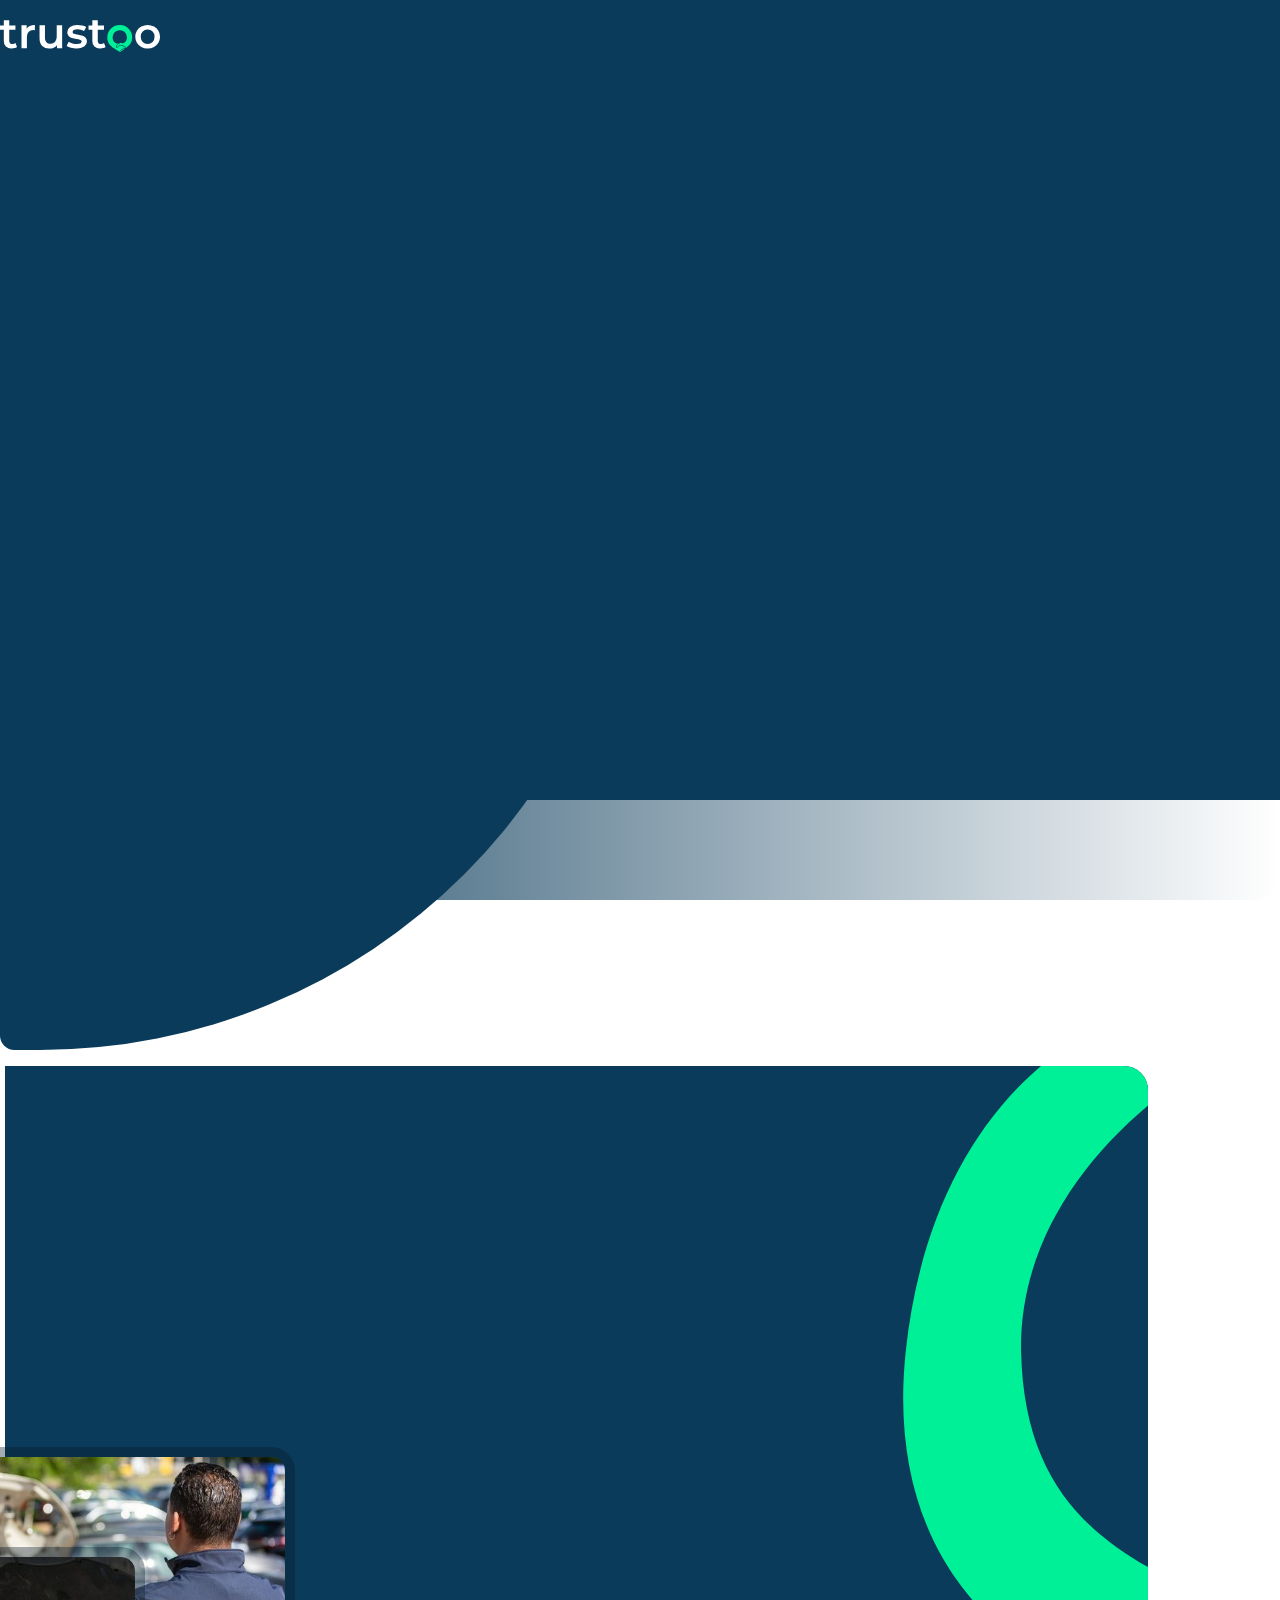
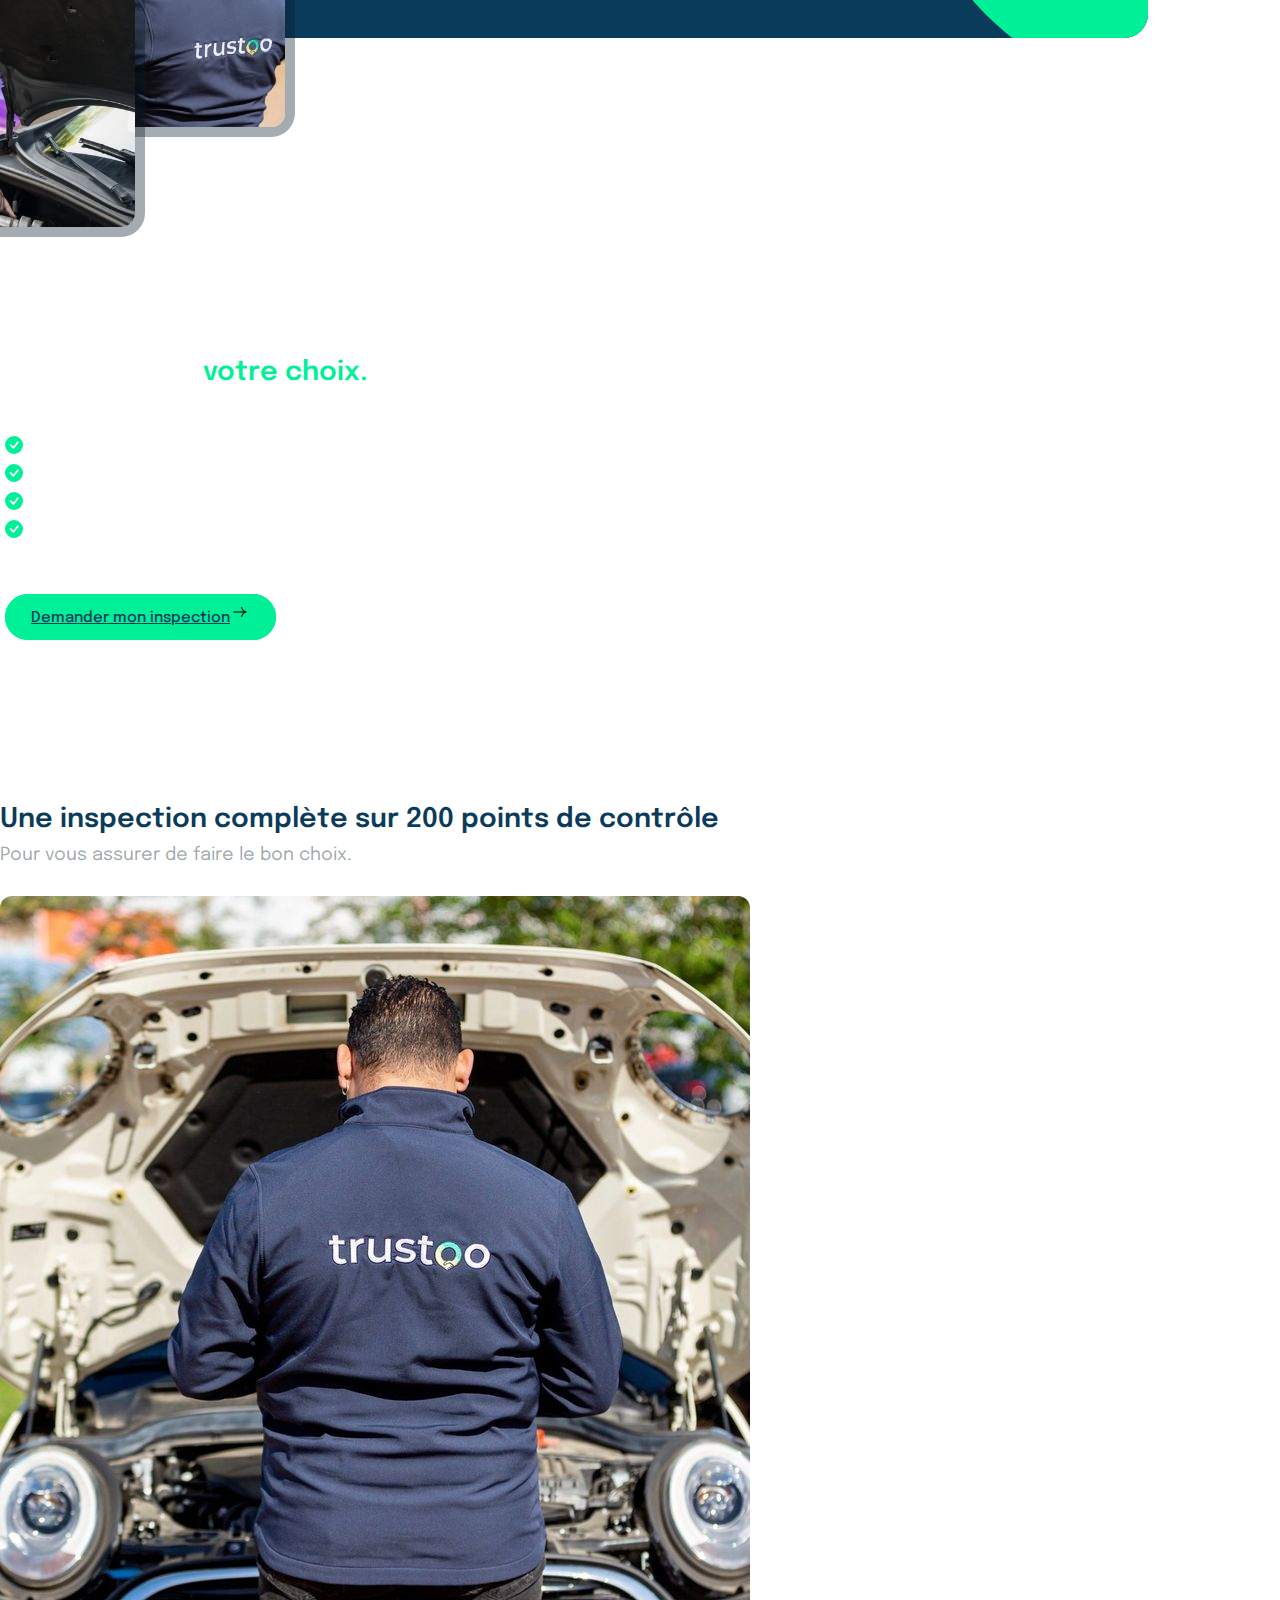
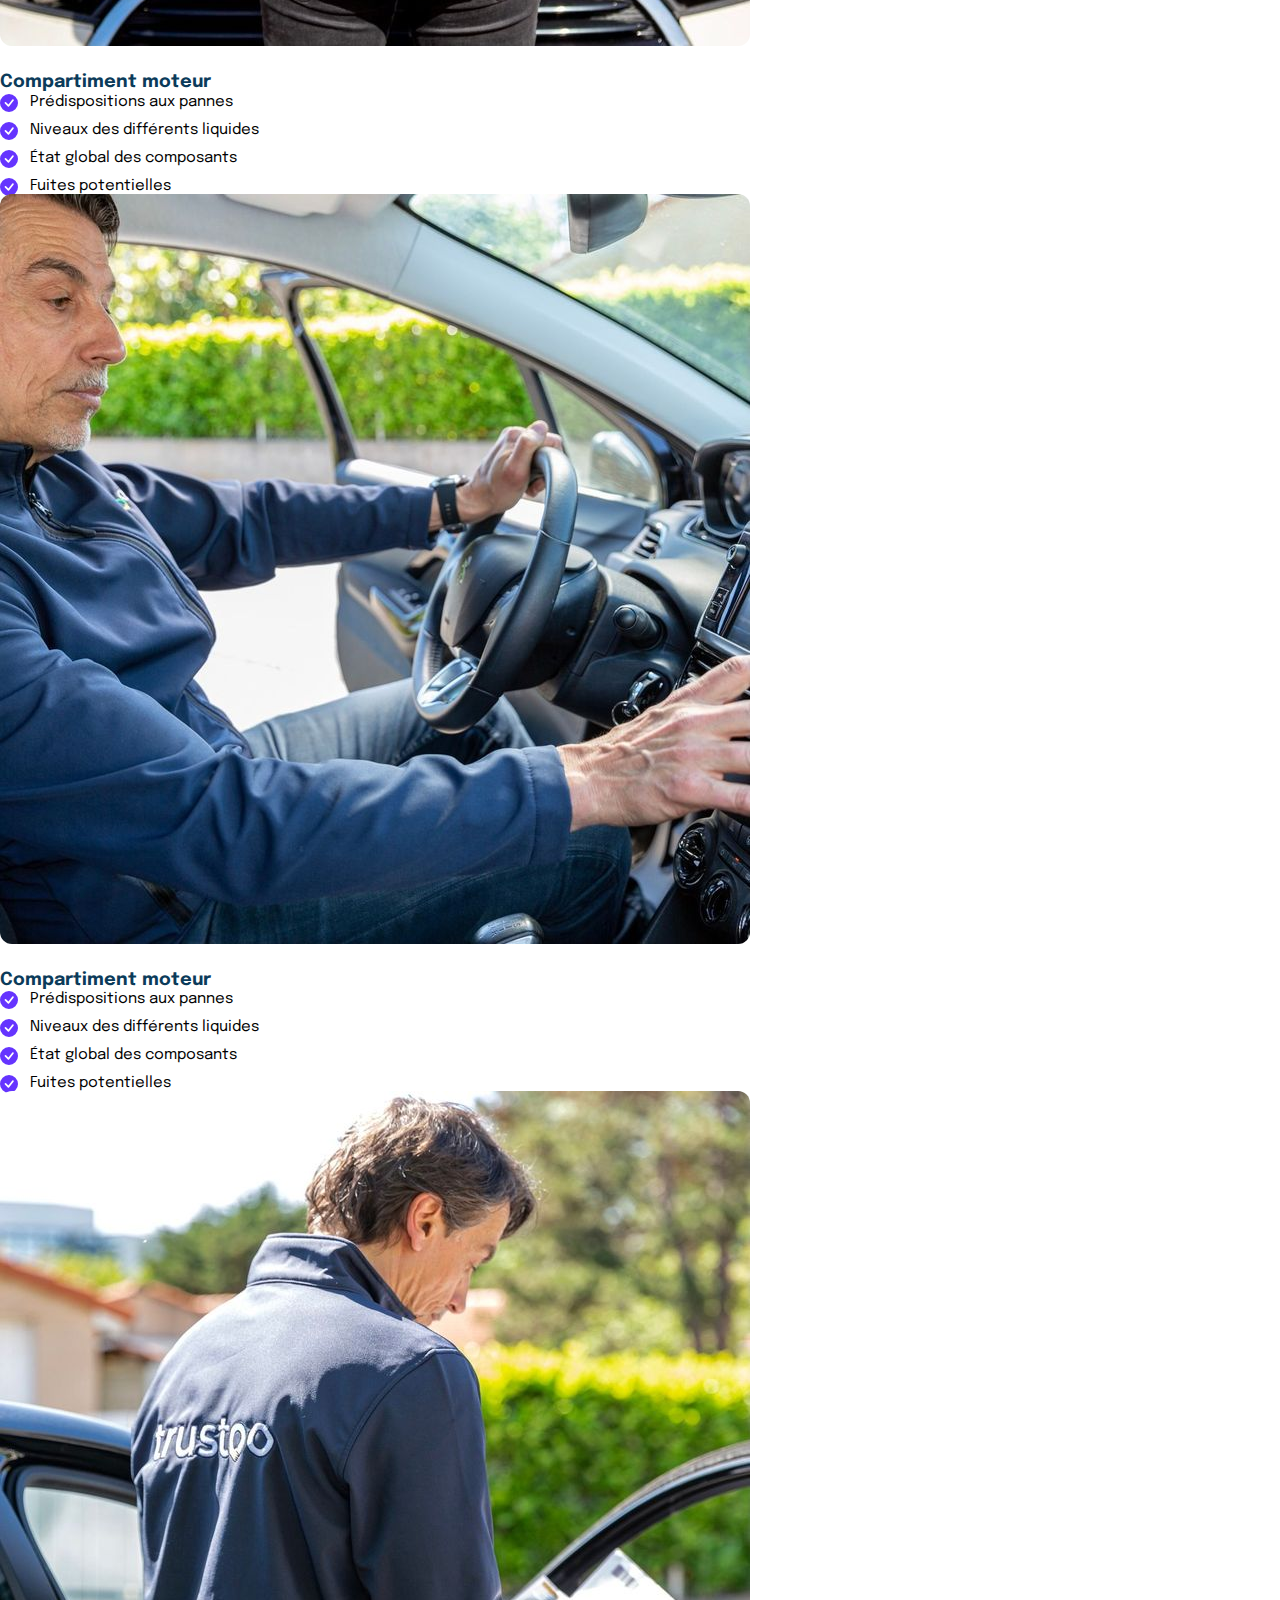
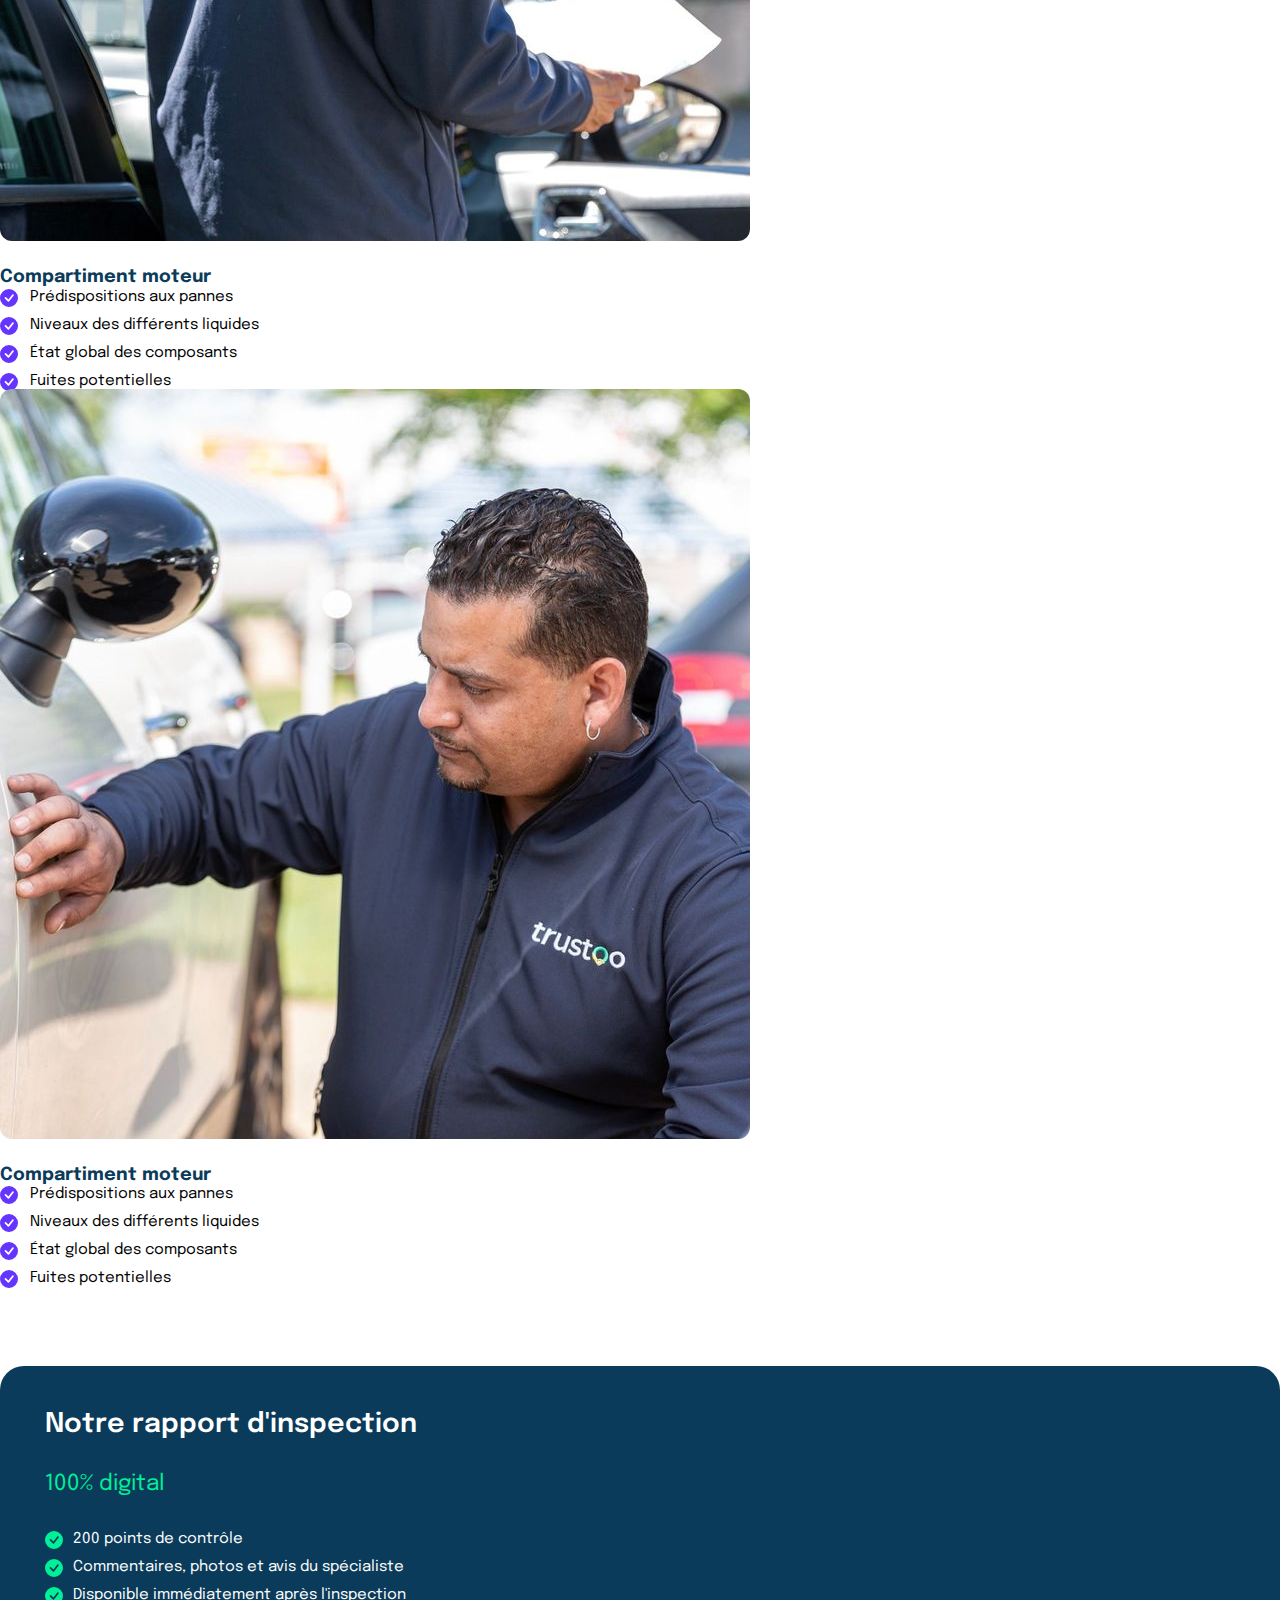
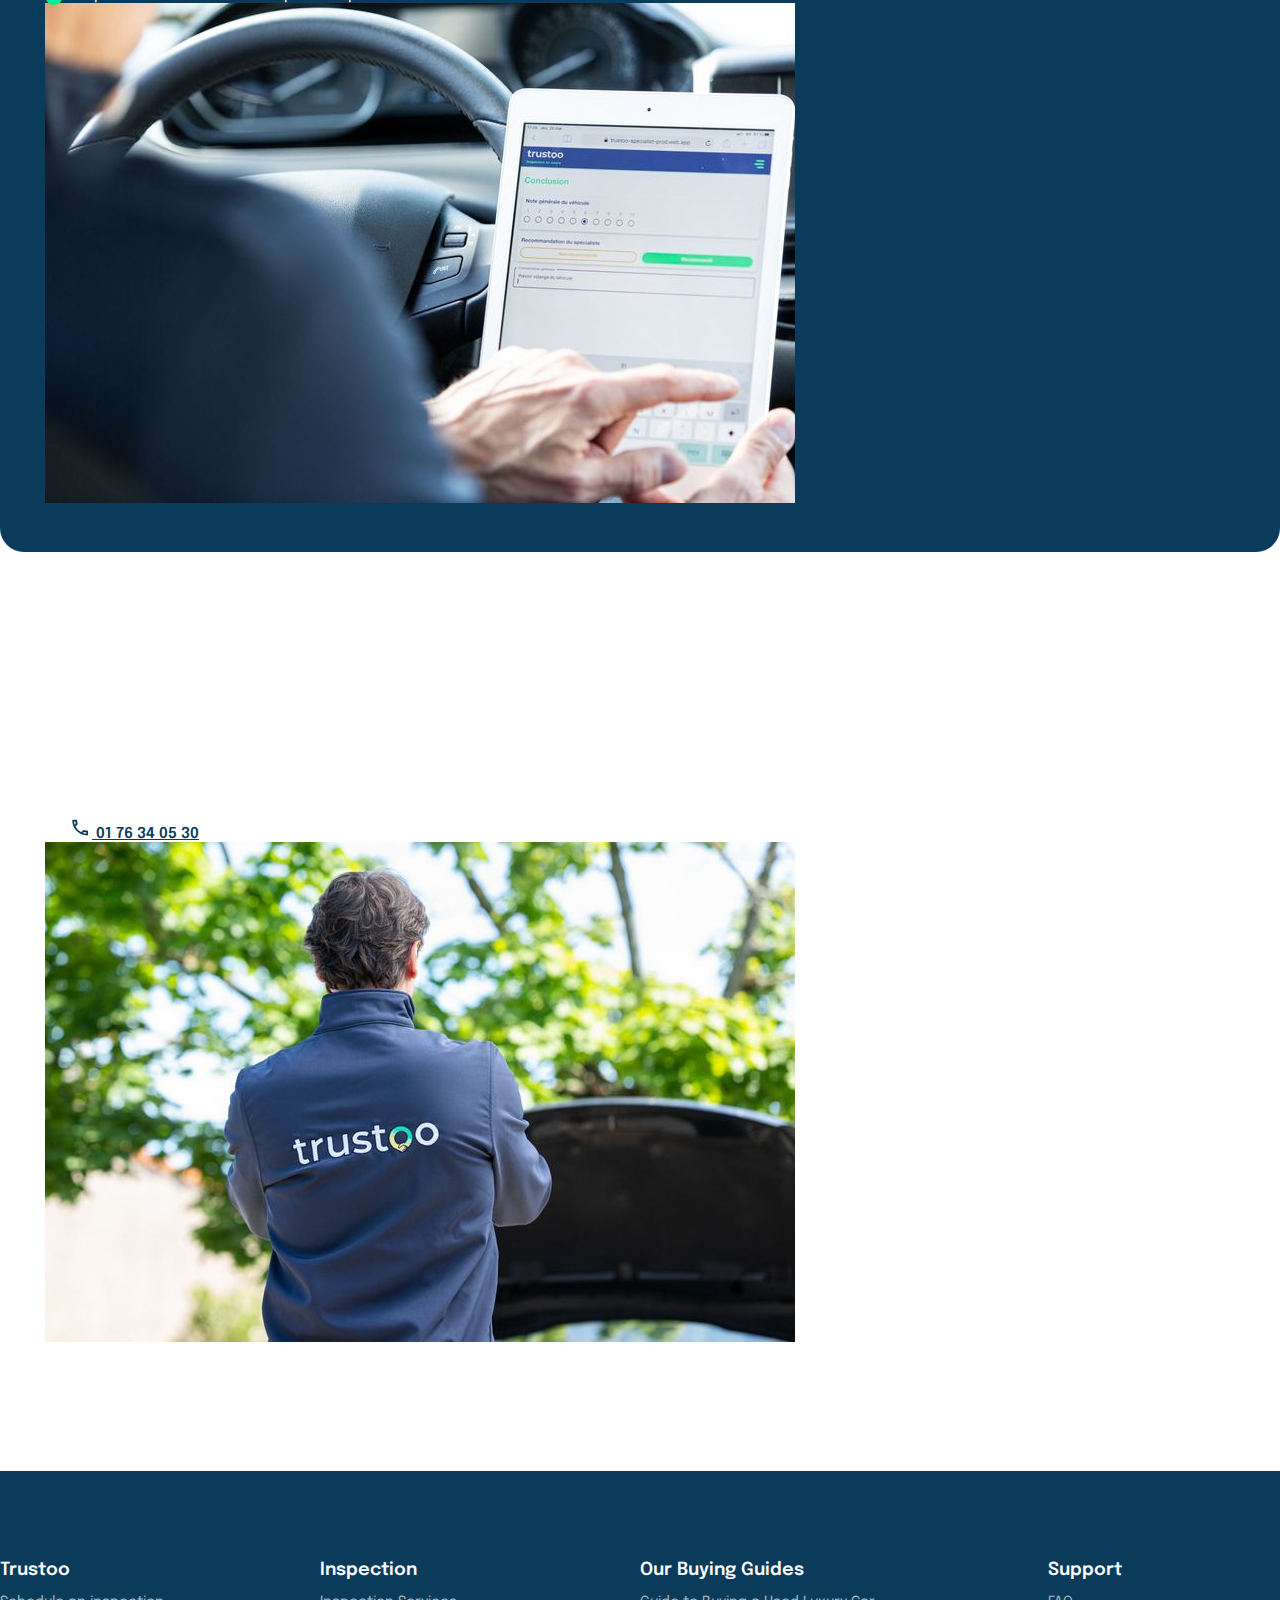
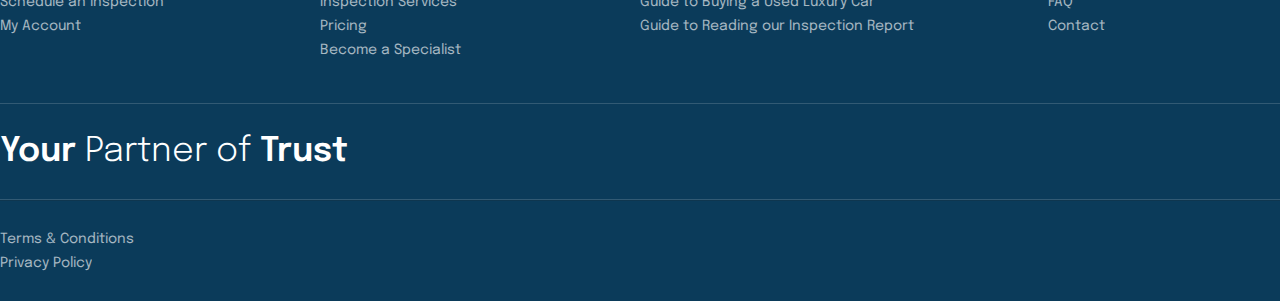
<file: inspection.html>
<!DOCTYPE html>
<html lang="en">
  <head>
    <meta charset="UTF-8" />
    <meta http-equiv="X-UA-Compatible" content="IE=edge" />
    <meta name="viewport" content="width=device-width, initial-scale=1.0" />
    <link
      rel="shortcut icon"
      href="assets/img/favicon.ico"
      type="image/x-icon"
    />
    <title>Inspection page</title>

    <!-- Google Fonts -->
    <link rel="preconnect" href="https://fonts.googleapis.com" />
    <link rel="preconnect" href="https://fonts.gstatic.com" crossorigin />
    <link
      href="https://fonts.googleapis.com/css2?family=Epilogue:wght@300;400;500;600;700&family=Montserrat:wght@400;600;700&family=Roboto:wght@400;500;700&display=swap"
      rel="stylesheet"
    />
    <!-- Bootstrap Css -->
    <link
      href="https://cdn.jsdelivr.net/npm/bootstrap@5.0.2/dist/css/bootstrap.min.css"
      rel="stylesheet"
      integrity="sha384-EVSTQN3/azprG1Anm3QDgpJLIm9Nao0Yz1ztcQTwFspd3yD65VohhpuuCOmLASjC"
      crossorigin="anonymous"
    />

    <!-- Main Css  -->
    <link rel="stylesheet" href="assets/css/main.css" />
    <link rel="stylesheet" href="assets/css/responsive.css" />
  </head>
  <body>
    <!-- This div responsible for header sticky position detection -->
    <div class="sticky-target"></div>
    <header
      class="header-area position-fixed top-0 start-0 end-0 d-flex align-items-center"
    >
      <div class="container px-4 px-lg-5">
        <div class="row align-items-center">
          <div class="col-8 d-flex align-items flex-wrap">
            <a href="#" class="d-inline-block logo">
              <svg
                xmlns="http://www.w3.org/2000/svg"
                width="162.322"
                height="32"
                viewBox="0 0 162.322 32"
              >
                <defs>
                  <style>
                    .a {
                      fill: #00f098;
                    }
                    .b {
                      fill: #ffffff;
                    }
                  </style>
                </defs>
                <path
                  d="M167.829,29.64a12.42,12.42,0,0,1-5.115-10.584,12.644,12.644,0,0,1,25.263,1.085,12.43,12.43,0,0,1-5.427,9.719,12.985,12.985,0,0,1-1.328.881c-.134-.183,0-.3.053-.426a.755.755,0,0,0-.282-1.026,9.84,9.84,0,0,0-1.271-.822,11.729,11.729,0,0,0-1.89-.949,1.835,1.835,0,0,0-1.048-.1,14.447,14.447,0,0,0-2.614.871,1.6,1.6,0,0,0-.639.656,1.212,1.212,0,0,1-1.127.581c-.349-.023-.506-.212-.365-.531a4.288,4.288,0,0,1,1.378-2.01c.8-.55,1.631-1.053,2.468-1.547a1.747,1.747,0,0,1,1.342-.073,4.092,4.092,0,0,1,.636.2,1.683,1.683,0,0,0,1.31.1h0a7.129,7.129,0,0,0-3.514-13.209,7.2,7.2,0,0,0-7.545,6.831,7.126,7.126,0,0,0,3.575,6.48h0l.006,0,.014.008c.1.056.266.113.359.168a1.146,1.146,0,0,0,1.195.027,3.9,3.9,0,0,1,.71-.254.2.2,0,0,1,.26.114c.037.105-.068.152-.136.2a4.207,4.207,0,0,1-.631.413,4.025,4.025,0,0,0-1.868,2.288.882.882,0,0,0,.971,1.3,1.534,1.534,0,0,0,1.081-.6,2.5,2.5,0,0,1,1.2-.87c.552-.17,1.084-.4,1.645-.552a2,2,0,0,1,1.464.158,25.767,25.767,0,0,1,2.511,1.512.456.456,0,0,1,.176.709c-.239.37-.576.527-.882.38a7.589,7.589,0,0,0-1.117-.539c-.165-.049-.334-.205-.436.053-.087.222.12.287.262.366.3.167.6.317.9.487.257.147.634.235.417.672a.84.84,0,0,1-1.037.448c-.4-.188-.787-.412-1.18-.62a1.746,1.746,0,0,0-.316-.161c-.14-.04-.307-.07-.393.1s.029.268.169.343c.378.2.752.417,1.135.61.338.171.319.383.1.632a1.034,1.034,0,0,1-1.215.233c-.308-.14-.595-.325-.9-.462-.154-.069-.365-.241-.49.038-.1.225.094.306.252.391.2.106.4.2.587.317.29.179.284.355-.017.511a1.615,1.615,0,0,1-1.219.037,9.1,9.1,0,0,1-2.78-1.465c-1.262-.9-2.531-1.786-3.864-2.6q-.413-.251-.8-.526Z"
                  transform="translate(-53.869 -2.329)"
                  class="a"
                ></path>
                <path
                  d="M17.258,27.051A6.51,6.51,0,0,1,14.9,28.225a10.73,10.73,0,0,1-2.928.391,8.372,8.372,0,0,1-5.987-2A7.644,7.644,0,0,1,3.874,20.79V9.615H0V5.267H3.874v-5.3h5.5v5.3h6.3V9.615h-6.3V20.659a3.644,3.644,0,0,0,.836,2.587,3.16,3.16,0,0,0,2.421.892,4.877,4.877,0,0,0,3.082-.957Z"
                  transform="translate(0 0.038)"
                  class="b"
                ></path>
                <path
                  d="M37.816,10.895q2.377-3.653,8.365-3.653v5.175a7.057,7.057,0,0,0-1.277-.131,6.694,6.694,0,0,0-5.019,1.848,7.314,7.314,0,0,0-1.8,5.327V30.723h-5.5V7.5h5.239Z"
                  transform="translate(-10.786 -2.372)"
                  class="b"
                ></path>
                <path
                  d="M82.894,7.638v23.22H77.655V27.9a8.757,8.757,0,0,1-3.3,2.413,10.743,10.743,0,0,1-4.271.848,10.294,10.294,0,0,1-7.418-2.587q-2.708-2.587-2.708-7.675V7.638h5.5V20.161a6.671,6.671,0,0,0,1.431,4.674,5.277,5.277,0,0,0,4.072,1.544,6.208,6.208,0,0,0,4.689-1.8,7.194,7.194,0,0,0,1.739-5.2V7.638Z"
                  transform="translate(-19.851 -2.503)"
                  class="b"
                ></path>
                <path
                  d="M110.976,31.027a21.288,21.288,0,0,1-5.591-.739,14.155,14.155,0,0,1-4.359-1.87l2.113-4.131a13.659,13.659,0,0,0,3.808,1.674,16.008,16.008,0,0,0,4.38.631q4.932,0,4.931-2.566a1.715,1.715,0,0,0-1.255-1.7,21.871,21.871,0,0,0-4.028-.913,33.057,33.057,0,0,1-4.733-1,7.277,7.277,0,0,1-3.17-1.978,5.484,5.484,0,0,1-1.343-3.935,6.165,6.165,0,0,1,2.8-5.283,12.84,12.84,0,0,1,7.55-1.979,22.047,22.047,0,0,1,4.843.544,13.689,13.689,0,0,1,3.963,1.457l-2.113,4.131a13.162,13.162,0,0,0-6.736-1.739,7.544,7.544,0,0,0-3.676.717,2.139,2.139,0,0,0-1.255,1.891,1.891,1.891,0,0,0,1.342,1.848,21.578,21.578,0,0,0,4.161,1.022,32.463,32.463,0,0,1,4.623,1,7.249,7.249,0,0,1,3.1,1.913,5.291,5.291,0,0,1,1.3,3.826,6.038,6.038,0,0,1-2.862,5.218A13.625,13.625,0,0,1,110.976,31.027Z"
                  transform="translate(-33.449 -2.372)"
                  class="b"
                ></path>
                <path
                  d="M151.521,27.051a6.5,6.5,0,0,1-2.356,1.174,10.718,10.718,0,0,1-2.927.392,8.372,8.372,0,0,1-5.987-2,7.642,7.642,0,0,1-2.113-5.827V9.615h-3.874V5.267h3.874v-5.3h5.5v5.3h6.3V9.615h-6.3V20.659a3.643,3.643,0,0,0,.836,2.587,3.161,3.161,0,0,0,2.421.892,4.876,4.876,0,0,0,3.082-.957Z"
                  transform="translate(-44.453 0.038)"
                  class="b"
                ></path>
                <path
                  d="M217.72,31.027a13.47,13.47,0,0,1-6.428-1.522,11.17,11.17,0,0,1-4.469-4.24,11.854,11.854,0,0,1-1.607-6.153,11.74,11.74,0,0,1,1.607-6.131,11.216,11.216,0,0,1,4.469-4.218,14.427,14.427,0,0,1,12.9,0,11.227,11.227,0,0,1,4.468,4.218,11.74,11.74,0,0,1,1.607,6.131,11.854,11.854,0,0,1-1.607,6.153,11.181,11.181,0,0,1-4.468,4.24A13.568,13.568,0,0,1,217.72,31.027Zm0-4.653a6.765,6.765,0,0,0,5.018-2,7.15,7.15,0,0,0,1.981-5.261,7.15,7.15,0,0,0-1.981-5.261,6.765,6.765,0,0,0-5.018-2,6.7,6.7,0,0,0-5,2,7.2,7.2,0,0,0-1.959,5.261,7.2,7.2,0,0,0,1.959,5.261A6.7,6.7,0,0,0,217.72,26.375Z"
                  transform="translate(-67.945 -2.372)"
                  class="b"
                ></path>
              </svg>
            </a>
            <ul
              class="main-menu d-none d-md-flex flex-wrap align-items-center ms-5"
            >
              <li><a href="#" class="d-inline-block">Inspection</a></li>
              <li><a href="#" class="d-inline-block">Pricing</a></li>
            </ul>
          </div>
          <div class="col-4">
            <div class="d-flex align-items-center justify-content-end">
              <a
                href="#"
                class="btn sm dark profile-btn d-flex align-items-center min-w-120 me-4 me-lg-5"
                ><svg
                  xmlns="http://www.w3.org/2000/svg"
                  viewBox="0 0 24 24"
                  fill="#ffffff"
                  class="me-0 me-md-2"
                  width="20px"
                  height="19px"
                >
                  <path
                    data-v-d22a987c=""
                    d="M 12 3 C 9.8027056 3 8 4.8027056 8 7 C 8 9.1972944 9.8027056 11 12 11 C 14.197294 11 16 9.1972944 16 7 C 16 4.8027056 14.197294 3 12 3 z M 12 5 C 13.116414 5 14 5.8835859 14 7 C 14 8.1164141 13.116414 9 12 9 C 10.883586 9 10 8.1164141 10 7 C 10 5.8835859 10.883586 5 12 5 z M 12 14 C 10.255047 14 8.1871638 14.409783 6.4492188 15.095703 C 5.5802462 15.438663 4.7946961 15.84605 4.1660156 16.369141 C 3.5373351 16.892231 3 17.599384 3 18.5 L 3 21 L 21 21 L 21 20 L 21 18.5 C 21 17.599384 20.462665 16.892231 19.833984 16.369141 C 19.205304 15.84605 18.419754 15.438663 17.550781 15.095703 C 15.812836 14.409783 13.744953 14 12 14 z M 12 16 C 13.414047 16 15.346055 16.373999 16.818359 16.955078 C 17.554512 17.245618 18.176961 17.591965 18.554688 17.90625 C 18.932412 18.220535 19 18.434616 19 18.5 L 19 19 L 5 19 L 5 18.5 C 5 18.434616 5.0675867 18.220535 5.4453125 17.90625 C 5.8230383 17.591965 6.4454882 17.245618 7.1816406 16.955078 C 8.6539455 16.373999 10.585953 16 12 16 z"
                    fill="#ffffff"
                  ></path>
                </svg>
                <span class="d-none d-md-inline">My Account</span></a
              >
              <div class="navbar-toggle position-relative">
                <span class="line position-absolute"></span>
                <span class="line position-absolute"></span>
              </div>
            </div>
          </div>
        </div>
      </div>

      <div class="m_menu_outer">
        <div class="m_menu_inner d-flex flex-column justify-content-around">
          <ul class="main-menu">
            <li><a href="#" class="d-inline-block">Inspection</a></li>
            <li><a href="#" class="d-inline-block">Pricing</a></li>
            <li><a href="#" class="d-inline-block">FAQ</a></li>
            <li><a href="#" class="d-inline-block">Contact</a></li>
          </ul>

          <div class="btns">
            <a
              href="#"
              class="btn sm dark profile-btn d-flex align-items-center min-w-120 mb-3"
              ><svg
                xmlns="http://www.w3.org/2000/svg"
                viewBox="0 0 24 24"
                fill="#ffffff"
                class="me-2"
                width="20px"
                height="19px"
              >
                <path
                  data-v-d22a987c=""
                  d="M 12 3 C 9.8027056 3 8 4.8027056 8 7 C 8 9.1972944 9.8027056 11 12 11 C 14.197294 11 16 9.1972944 16 7 C 16 4.8027056 14.197294 3 12 3 z M 12 5 C 13.116414 5 14 5.8835859 14 7 C 14 8.1164141 13.116414 9 12 9 C 10.883586 9 10 8.1164141 10 7 C 10 5.8835859 10.883586 5 12 5 z M 12 14 C 10.255047 14 8.1871638 14.409783 6.4492188 15.095703 C 5.5802462 15.438663 4.7946961 15.84605 4.1660156 16.369141 C 3.5373351 16.892231 3 17.599384 3 18.5 L 3 21 L 21 21 L 21 20 L 21 18.5 C 21 17.599384 20.462665 16.892231 19.833984 16.369141 C 19.205304 15.84605 18.419754 15.438663 17.550781 15.095703 C 15.812836 14.409783 13.744953 14 12 14 z M 12 16 C 13.414047 16 15.346055 16.373999 16.818359 16.955078 C 17.554512 17.245618 18.176961 17.591965 18.554688 17.90625 C 18.932412 18.220535 19 18.434616 19 18.5 L 19 19 L 5 19 L 5 18.5 C 5 18.434616 5.0675867 18.220535 5.4453125 17.90625 C 5.8230383 17.591965 6.4454882 17.245618 7.1816406 16.955078 C 8.6539455 16.373999 10.585953 16 12 16 z"
                  fill="#ffffff"
                ></path>
              </svg>
              My Account</a
            >
            <button type="submit" class="btn w-100 text-center">
              Schedule an inspection
            </button>
          </div>
        </div>
      </div>
    </header>

    <main class="inspection-page">
      <div class="header-bottom-area position-relative">
        <div class="container px-4 px-lg-5 position-relative z-index-1">
          <div
            class="header-bottom-content-box position-relative d-flex flex-column justify-content-center"
          >
            <div
              class="box-bg position-absolute top-0 bottom-0 start-0 end-0 w-100 h-100"
            >
              <img
                src="assets/img/header-bottom-box-bg.jpeg"
                class="w-100 h-100"
                alt=""
              />
              <div class="overlay position-absolute top-0 start-0 end-0"></div>
            </div>
            <div class="h_btm_content text-center position-relative z-index-1">
              <p>Votre partenaire de confiance</p>
              <h1>N°1 de l'inspection de véhicules d'occasion</h1>
            </div>
            <form
              class="inspection-form position-relative z-index-1 mx-auto d-none d-md-block"
            >
              <span class="ring position-absolute ring-1"></span>
              <span class="ring position-absolute ring-2"></span>
              <span class="ring position-absolute ring-3"></span>
              <div class="fields overflow-hidden">
                <div class="field">
                  <label for="brand" class="label">Marque</label>
                  <input
                    id="brand"
                    class="form-control border-0 px-0"
                    type="text"
                    placeholder="Opel"
                  />
                </div>
                <div class="field">
                  <label for="model" class="label">Modèle</label>
                  <input
                    id="model"
                    class="form-control border-0 px-0"
                    type="text"
                    placeholder="Astra"
                  />
                </div>
                <div class="field">
                  <label for="model" class="label">Année</label>
                  <select
                    name="year"
                    id="year"
                    class="form-select border-0 ps-0"
                  >
                    <option value="">Select</option>
                    <option value="">2010</option>
                    <option value="">2009</option>
                    <option value="">2008</option>
                    <option value="">2007</option>
                  </select>
                </div>
                <button type="submit" class="btn w-100 text-center">
                  Demander mon inspection
                </button>
              </div>
            </form>
          </div>
        </div>
      </div>
      <section class="choice-area">
        <div class="container px-4 px-lg-5">
          <div class="choice-content-box position-relative">
            <div class="choice-bg position-absolute top-0 h-100">
              <img
                class="h-100 w-100"
                src="assets/img/tool-banner-bg.svg"
                alt=""
              />
            </div>
            <div class="ch-images position-absolute end-0">
              <img class="ch-1" src="assets/img/ch-1.jpeg" alt="" />
              <img class="ch-2" src="assets/img/ch-2.jpeg" alt="" />
            </div>
            <div class="ch-wrap position-relative z-index-1">
              <div class="section-title white">
                <h2>
                  Faites inspecter le véhicule d'occasion de
                  <span>votre choix.</span>
                </h2>
              </div>
              <ul class="report-list">
                <li>Voiture, Deux-Roues, Camping-Car, Utilitaire</li>
                <li>Avant l'achat</li>
                <li>Par un professionnel de l'automobile</li>
                <li>
                  En France, Allemagne, Belgique, Suisse, Espagne, Italie, au
                  Luxembourg et aux Pays-Bas
                </li>
              </ul>
              <a href="#" class="btn bg_primary"
                >Demander mon inspection<svg
                  viewBox="0 0 24 24"
                  xmlns="http://www.w3.org/2000/svg"
                  fill-rule="evenodd"
                  clip-rule="evenodd"
                  stroke-linejoin="round"
                  stroke-miterlimit="2"
                  width="20px"
                  height="20px"
                  class="ms-2"
                >
                  <path
                    d="M16.384 11.375H4v1.25h12.384a7.693 7.693 0 00-.951.808c-1.244 1.244-2.058 2.909-2.058 4.567h1.25c0-1.342.686-2.677 1.692-3.683 1.006-1.006 2.341-1.692 3.683-1.692v-1.25c-1.342 0-2.677-.686-3.683-1.692C15.311 8.677 14.625 7.342 14.625 6h-1.25c0 1.658.814 3.323 2.058 4.567.295.295.614.566.951.808z"
                  ></path>
                </svg>
              </a>
            </div>
          </div>
        </div>
      </section>
      <section class="section choose-area">
        <div class="container px-4 px-lg-5">
          <div class="section-title">
            <h2>Une inspection complète sur 200 points de contrôle</h2>
            <p class="color-grey">Pour vous assurer de faire le bon choix.</p>
          </div>
          <div class="row">
            <div class="col-lg-3 col-md-6 mb-5 mb-lg-0">
              <a href="#" class="single-card d-block">
                <div>
                  <div class="cd-thumb">
                    <img
                      class="img-fluid w-100"
                      src="assets/img/c-1.jpeg"
                      alt=""
                    />
                  </div>
                  <div class="cd-content">
                    <h5>Compartiment moteur</h5>
                    <ul class="report-list type-2 mt-4">
                      <li class="position-relative">
                        Prédispositions aux pannes
                      </li>
                      <li class="position-relative">
                        Niveaux des différents liquides
                      </li>
                      <li class="position-relative">
                        État global des composants
                      </li>
                      <li class="position-relative">Fuites potentielles</li>
                    </ul>
                  </div>
                </div>
              </a>
            </div>
            <div class="col-lg-3 col-md-6 mb-5 mb-lg-0">
              <a href="#" class="single-card d-block">
                <div>
                  <div class="cd-thumb">
                    <img
                      class="img-fluid w-100"
                      src="assets/img/c-2.jpeg"
                      alt=""
                    />
                  </div>
                  <div class="cd-content">
                    <h5>Compartiment moteur</h5>
                    <ul class="report-list type-2 mt-4">
                      <li class="position-relative">
                        Prédispositions aux pannes
                      </li>
                      <li class="position-relative">
                        Niveaux des différents liquides
                      </li>
                      <li class="position-relative">
                        État global des composants
                      </li>
                      <li class="position-relative">Fuites potentielles</li>
                    </ul>
                  </div>
                </div>
              </a>
            </div>
            <div class="col-lg-3 col-md-6 mb-5 mb-lg-0">
              <a href="#" class="single-card d-block">
                <div>
                  <div class="cd-thumb">
                    <img
                      class="img-fluid w-100"
                      src="assets/img/c-3.jpeg"
                      alt=""
                    />
                  </div>
                  <div class="cd-content">
                    <h5>Compartiment moteur</h5>
                    <ul class="report-list type-2 mt-4">
                      <li class="position-relative">
                        Prédispositions aux pannes
                      </li>
                      <li class="position-relative">
                        Niveaux des différents liquides
                      </li>
                      <li class="position-relative">
                        État global des composants
                      </li>
                      <li class="position-relative">Fuites potentielles</li>
                    </ul>
                  </div>
                </div>
              </a>
            </div>
            <div class="col-lg-3 col-md-6 mb-5 mb-lg-0">
              <a href="#" class="single-card d-block">
                <div>
                  <div class="cd-thumb">
                    <img
                      class="img-fluid w-100"
                      src="assets/img/c-4.jpeg"
                      alt=""
                    />
                  </div>
                  <div class="cd-content">
                    <h5>Compartiment moteur</h5>
                    <ul class="report-list type-2 mt-4">
                      <li class="position-relative">
                        Prédispositions aux pannes
                      </li>
                      <li class="position-relative">
                        Niveaux des différents liquides
                      </li>
                      <li class="position-relative">
                        État global des composants
                      </li>
                      <li class="position-relative">Fuites potentielles</li>
                    </ul>
                  </div>
                </div>
              </a>
            </div>
          </div>
        </div>
      </section>
      <section class="report-area">
        <div class="container px-4 px-lg-5">
          <div
            class="report-outer-box position-relative radius-large overflow-hidden"
          >
            <div class="position-relative z-index-1">
              <div class="section-title white">
                <h2>Notre rapport d'inspection</h2>
              </div>
              <h3 class="report-type-badge">100% digital</h3>
              <ul class="report-list">
                <li>200 points de contrôle</li>
                <li>Commentaires, photos et avis du spécialiste</li>
                <li>Disponible immédiatement après l'inspection</li>
              </ul>
            </div>
            <div class="report-img position-absolute top-0 end-0 h-100">
              <img
                class="img-fluid w-100 h-100"
                src="assets/img/report-img.jpeg"
                alt=""
              />
            </div>
          </div>
        </div>
      </section>
      <section class="section cta-area">
        <div class="container px-4 px-lg-5">
          <div class="cta-box position-relative radius-large overflow-hidden">
            <div class="position-relative z-index-1">
              <div class="section-title white">
                <h2>Vous avez une question ?</h2>
                <h3>Contactez-nous !</h3>
                <p>
                  L'équipe Trustoo vous accompagne, tous les jours de 9h à 20h.
                </p>
              </div>
              <a href="#" class="btn bg_white btn-w-medium"
                ><svg
                  fill-rule="evenodd"
                  stroke-linejoin="round"
                  stroke-miterlimit="2"
                  clip-rule="evenodd"
                  viewBox="0 0 21 24"
                  width="21px"
                  height="21px"
                >
                  <path
                    fill-rule="nonzero"
                    fill="#0b3b5a"
                    d="M0 4c0 4.5 1.8 8.9 5 12 3.1 3.2 7.5 5 12 5 .7 0 1-.6 1-1v-3.5c0-.6-.4-1-1-1s-1.4 0-1.9-.2c-.5 0-1.2-.2-1.7-.4a1 1 0 00-1 .3l-2.2 2.2a15.4 15.4 0 01-6.6-6.6l2.2-2.2a1 1 0 00.3-1A15 15 0 015.5 4c0-.6-.4-1-1-1H1a1 1 0 00-1 1zm13.4 13a13.7 13.7 0 002.6.4V19a15 15 0 01-3.8-.8l1.2-1.2zM3.6 5A11.1 11.1 0 004 7.6L2.8 8.8A15 15 0 012 5h1.6z"
                  ></path>
                </svg>
                01 76 34 05 30</a
              >
            </div>
            <div
              class="report-img position-absolute start-0 bottom-0 top-0 end-0 h-100 w-100"
            >
              <img
                class="img-fluid w-100 h-100"
                src="assets/img/cta-bg.jpeg"
                alt=""
              />
            </div>
          </div>
        </div>
      </section>
    </main>

    <footer class="footer-area">
      <div class="container px-4 px-lg-5">
        <div class="footer-top-part">
          <div class="footer-widget">
            <h4>Trustoo</h4>
            <ul class="ft-links">
              <li><a href="#">Schedule an inspection</a></li>
              <li><a href="#">My Account</a></li>
            </ul>
          </div>
          <div class="footer-widget">
            <h4>Inspection</h4>
            <ul class="ft-links">
              <li><a href="#">Inspection Services</a></li>
              <li><a href="#">Pricing</a></li>
              <li><a href="#">Become a Specialist</a></li>
            </ul>
          </div>
          <div class="footer-widget">
            <h4>Our Buying Guides</h4>
            <ul class="ft-links">
              <li><a href="#">Guide to Buying a Used Luxury Car</a></li>
              <li><a href="#">Guide to Reading our Inspection Report</a></li>
            </ul>
          </div>
          <div class="footer-widget">
            <h4>Support</h4>
            <ul class="ft-links">
              <li><a href="#">FAQ</a></li>
              <li><a href="#">Contact</a></li>
            </ul>
          </div>
        </div>
        <div class="footer-middle-part">
          <h2 class="mb-0">
            Your <span class="d-inline">Partner of</span> Trust
          </h2>
        </div>
        <div
          class="footer-bottom-part d-flex align-items-center justify-content-between"
        >
          <ul class="ft-links terms d-flex align-items-center">
            <li class="mb-0"><a href="#">Terms & Conditions</a></li>
            <li class="mb-0"><a href="#">Privacy Policy</a></li>
          </ul>
        </div>
      </div>
    </footer>

    <!-- Bootstrap Js and popper js (for dropdown and modals) -->
    <script
      src="https://cdn.jsdelivr.net/npm/@popperjs/core@2.11.6/dist/umd/popper.min.js"
      integrity="sha384-oBqDVmMz9ATKxIep9tiCxS/Z9fNfEXiDAYTujMAeBAsjFuCZSmKbSSUnQlmh/jp3"
      crossorigin="anonymous"
    ></script>
    <script
      src="https://cdn.jsdelivr.net/npm/bootstrap@5.3.0-alpha1/dist/js/bootstrap.min.js"
      integrity="sha384-mQ93GR66B00ZXjt0YO5KlohRA5SY2XofN4zfuZxLkoj1gXtW8ANNCe9d5Y3eG5eD"
      crossorigin="anonymous"
    ></script>

    <script src="assets/js/main.js"></script>
  </body>
</html>
</file>
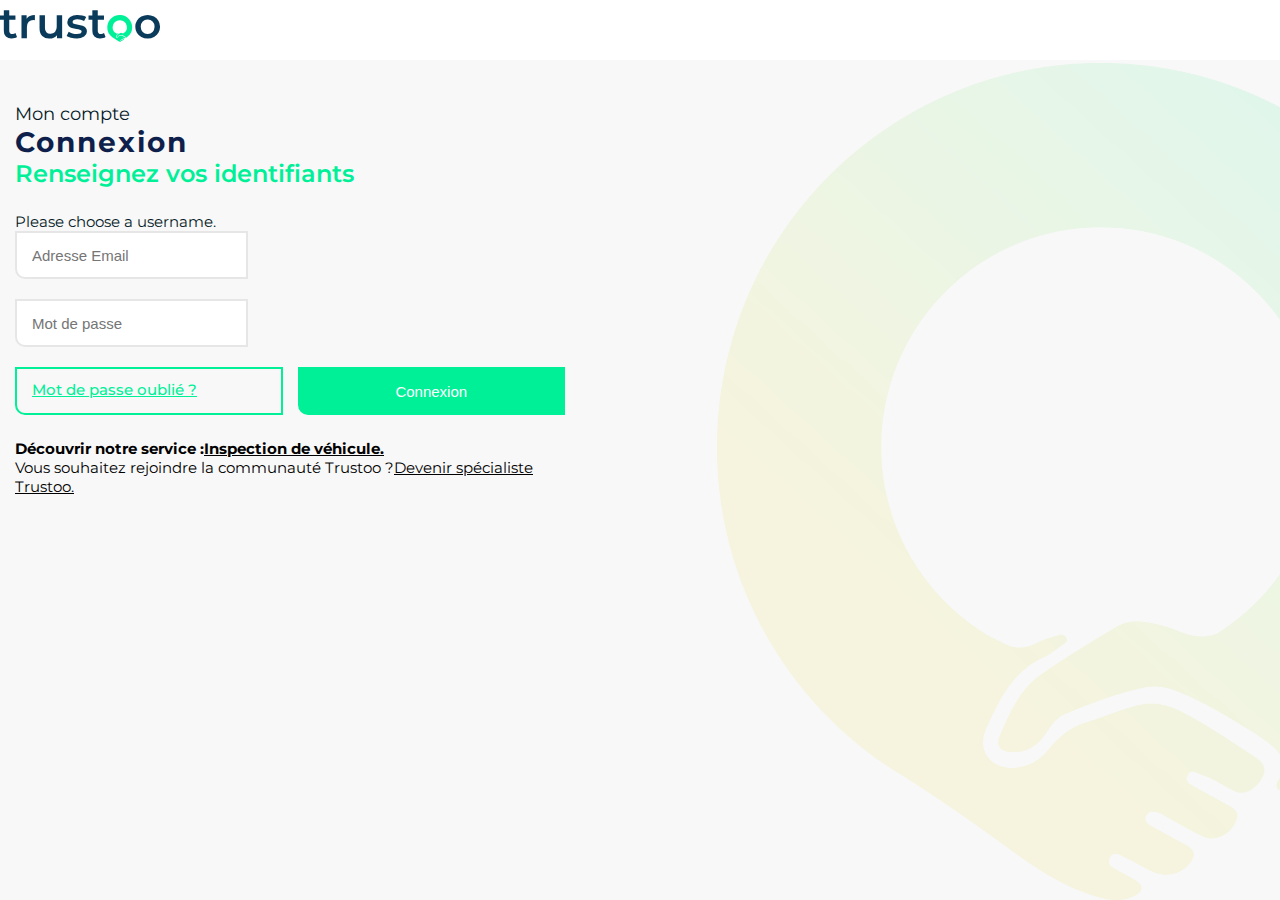
<file: login.html>
<!DOCTYPE html>
<html lang="en">
  <head>
    <meta charset="UTF-8" />
    <meta http-equiv="X-UA-Compatible" content="IE=edge" />
    <meta name="viewport" content="width=device-width, initial-scale=1.0" />
    <link
      rel="shortcut icon"
      href="assets/img/favicon.ico"
      type="image/x-icon"
    />
    <title>Login page</title>

    <!-- Google Fonts -->
    <link rel="preconnect" href="https://fonts.googleapis.com" />
    <link rel="preconnect" href="https://fonts.gstatic.com" crossorigin />
    <link
      href="https://fonts.googleapis.com/css2?family=Epilogue:wght@300;400;500;600;700&family=Montserrat:wght@400;600;700&display=swap"
      rel="stylesheet"
    />
    <!-- Bootstrap Css -->
    <link
      href="https://cdn.jsdelivr.net/npm/bootstrap@5.0.2/dist/css/bootstrap.min.css"
      rel="stylesheet"
      integrity="sha384-EVSTQN3/azprG1Anm3QDgpJLIm9Nao0Yz1ztcQTwFspd3yD65VohhpuuCOmLASjC"
      crossorigin="anonymous"
    />

    <!-- Main Css  -->
    <link rel="stylesheet" href="assets/css/main.css" />
    <link rel="stylesheet" href="assets/css/responsive.css" />
  </head>
  <body>
    <header class="header-area type-2 bg-white d-flex align-items-center">
      <div class="container-fluid px-4 px-lg-5">
        <div class="row align-items-center">
          <div class="col-8 d-flex align-items flex-wrap">
            <a href="#" class="d-inline-block logo"
              ><svg
                xmlns="http://www.w3.org/2000/svg"
                width="162.322"
                height="32"
                viewBox="0 0 162.322 32"
              >
                <defs>
                  <style>
                    .a {
                      fill: #00f098;
                    }
                    .b {
                      fill: #0b3b5a;
                    }
                  </style>
                </defs>
                <path
                  d="M167.829,29.64a12.42,12.42,0,0,1-5.115-10.584,12.644,12.644,0,0,1,25.263,1.085,12.43,12.43,0,0,1-5.427,9.719,12.985,12.985,0,0,1-1.328.881c-.134-.183,0-.3.053-.426a.755.755,0,0,0-.282-1.026,9.84,9.84,0,0,0-1.271-.822,11.729,11.729,0,0,0-1.89-.949,1.835,1.835,0,0,0-1.048-.1,14.447,14.447,0,0,0-2.614.871,1.6,1.6,0,0,0-.639.656,1.212,1.212,0,0,1-1.127.581c-.349-.023-.506-.212-.365-.531a4.288,4.288,0,0,1,1.378-2.01c.8-.55,1.631-1.053,2.468-1.547a1.747,1.747,0,0,1,1.342-.073,4.092,4.092,0,0,1,.636.2,1.683,1.683,0,0,0,1.31.1h0a7.129,7.129,0,0,0-3.514-13.209,7.2,7.2,0,0,0-7.545,6.831,7.126,7.126,0,0,0,3.575,6.48h0l.006,0,.014.008c.1.056.266.113.359.168a1.146,1.146,0,0,0,1.195.027,3.9,3.9,0,0,1,.71-.254.2.2,0,0,1,.26.114c.037.105-.068.152-.136.2a4.207,4.207,0,0,1-.631.413,4.025,4.025,0,0,0-1.868,2.288.882.882,0,0,0,.971,1.3,1.534,1.534,0,0,0,1.081-.6,2.5,2.5,0,0,1,1.2-.87c.552-.17,1.084-.4,1.645-.552a2,2,0,0,1,1.464.158,25.767,25.767,0,0,1,2.511,1.512.456.456,0,0,1,.176.709c-.239.37-.576.527-.882.38a7.589,7.589,0,0,0-1.117-.539c-.165-.049-.334-.205-.436.053-.087.222.12.287.262.366.3.167.6.317.9.487.257.147.634.235.417.672a.84.84,0,0,1-1.037.448c-.4-.188-.787-.412-1.18-.62a1.746,1.746,0,0,0-.316-.161c-.14-.04-.307-.07-.393.1s.029.268.169.343c.378.2.752.417,1.135.61.338.171.319.383.1.632a1.034,1.034,0,0,1-1.215.233c-.308-.14-.595-.325-.9-.462-.154-.069-.365-.241-.49.038-.1.225.094.306.252.391.2.106.4.2.587.317.29.179.284.355-.017.511a1.615,1.615,0,0,1-1.219.037,9.1,9.1,0,0,1-2.78-1.465c-1.262-.9-2.531-1.786-3.864-2.6q-.413-.251-.8-.526Z"
                  transform="translate(-53.869 -2.329)"
                  class="a"
                ></path>
                <path
                  d="M17.258,27.051A6.51,6.51,0,0,1,14.9,28.225a10.73,10.73,0,0,1-2.928.391,8.372,8.372,0,0,1-5.987-2A7.644,7.644,0,0,1,3.874,20.79V9.615H0V5.267H3.874v-5.3h5.5v5.3h6.3V9.615h-6.3V20.659a3.644,3.644,0,0,0,.836,2.587,3.16,3.16,0,0,0,2.421.892,4.877,4.877,0,0,0,3.082-.957Z"
                  transform="translate(0 0.038)"
                  class="b"
                ></path>
                <path
                  d="M37.816,10.895q2.377-3.653,8.365-3.653v5.175a7.057,7.057,0,0,0-1.277-.131,6.694,6.694,0,0,0-5.019,1.848,7.314,7.314,0,0,0-1.8,5.327V30.723h-5.5V7.5h5.239Z"
                  transform="translate(-10.786 -2.372)"
                  class="b"
                ></path>
                <path
                  d="M82.894,7.638v23.22H77.655V27.9a8.757,8.757,0,0,1-3.3,2.413,10.743,10.743,0,0,1-4.271.848,10.294,10.294,0,0,1-7.418-2.587q-2.708-2.587-2.708-7.675V7.638h5.5V20.161a6.671,6.671,0,0,0,1.431,4.674,5.277,5.277,0,0,0,4.072,1.544,6.208,6.208,0,0,0,4.689-1.8,7.194,7.194,0,0,0,1.739-5.2V7.638Z"
                  transform="translate(-19.851 -2.503)"
                  class="b"
                ></path>
                <path
                  d="M110.976,31.027a21.288,21.288,0,0,1-5.591-.739,14.155,14.155,0,0,1-4.359-1.87l2.113-4.131a13.659,13.659,0,0,0,3.808,1.674,16.008,16.008,0,0,0,4.38.631q4.932,0,4.931-2.566a1.715,1.715,0,0,0-1.255-1.7,21.871,21.871,0,0,0-4.028-.913,33.057,33.057,0,0,1-4.733-1,7.277,7.277,0,0,1-3.17-1.978,5.484,5.484,0,0,1-1.343-3.935,6.165,6.165,0,0,1,2.8-5.283,12.84,12.84,0,0,1,7.55-1.979,22.047,22.047,0,0,1,4.843.544,13.689,13.689,0,0,1,3.963,1.457l-2.113,4.131a13.162,13.162,0,0,0-6.736-1.739,7.544,7.544,0,0,0-3.676.717,2.139,2.139,0,0,0-1.255,1.891,1.891,1.891,0,0,0,1.342,1.848,21.578,21.578,0,0,0,4.161,1.022,32.463,32.463,0,0,1,4.623,1,7.249,7.249,0,0,1,3.1,1.913,5.291,5.291,0,0,1,1.3,3.826,6.038,6.038,0,0,1-2.862,5.218A13.625,13.625,0,0,1,110.976,31.027Z"
                  transform="translate(-33.449 -2.372)"
                  class="b"
                ></path>
                <path
                  d="M151.521,27.051a6.5,6.5,0,0,1-2.356,1.174,10.718,10.718,0,0,1-2.927.392,8.372,8.372,0,0,1-5.987-2,7.642,7.642,0,0,1-2.113-5.827V9.615h-3.874V5.267h3.874v-5.3h5.5v5.3h6.3V9.615h-6.3V20.659a3.643,3.643,0,0,0,.836,2.587,3.161,3.161,0,0,0,2.421.892,4.876,4.876,0,0,0,3.082-.957Z"
                  transform="translate(-44.453 0.038)"
                  class="b"
                ></path>
                <path
                  d="M217.72,31.027a13.47,13.47,0,0,1-6.428-1.522,11.17,11.17,0,0,1-4.469-4.24,11.854,11.854,0,0,1-1.607-6.153,11.74,11.74,0,0,1,1.607-6.131,11.216,11.216,0,0,1,4.469-4.218,14.427,14.427,0,0,1,12.9,0,11.227,11.227,0,0,1,4.468,4.218,11.74,11.74,0,0,1,1.607,6.131,11.854,11.854,0,0,1-1.607,6.153,11.181,11.181,0,0,1-4.468,4.24A13.568,13.568,0,0,1,217.72,31.027Zm0-4.653a6.765,6.765,0,0,0,5.018-2,7.15,7.15,0,0,0,1.981-5.261,7.15,7.15,0,0,0-1.981-5.261,6.765,6.765,0,0,0-5.018-2,6.7,6.7,0,0,0-5,2,7.2,7.2,0,0,0-1.959,5.261,7.2,7.2,0,0,0,1.959,5.261A6.7,6.7,0,0,0,217.72,26.375Z"
                  transform="translate(-67.945 -2.372)"
                  class="b"
                ></path>
              </svg>
            </a>
          </div>
        </div>
      </div>
    </header>
    <main class="overflow-hidden">
      <div
        class="access-page f_montserrat d-flex align-items-center position-relative overflow-hidden"
      >
        <div
          class="fm-alert position-absolute w-100 top-0 start-0 text-center alert alert-danger"
          role="alert"
        >
          Oups ! Il y a des erreurs à corriger.
        </div>
        <div class="mx-width mx-auto position-relative z-index-1">
          <div class="access-title text-center">
            <p class="mb-0">Mon compte</p>
            <h2 class="text-uppercase">Connexion</h2>

            <h4>Renseignez vos identifiants</h4>
          </div>

          <form class="access-fm login-form" id="loginFm">
            <div class="has-validation">
              <div class="invalid-feedback">Please choose a username.</div>
            </div>

            <div class="input-inside">
              <input
                type="text"
                id="email"
                class="form-control"
                pattern="[^@\s]+@[^@\s]+\.[^@\s]+"
                placeholder="Adresse Email"
                required
              />
            </div>
            <div class="input-inside">
              <input
                type="text"
                id="password"
                class="form-control"
                placeholder="Mot de passe"
                required
              />
              <p class="error-p mt-2 mb-0">
                Identifiant ou mot de passe invalide.
              </p>
            </div>

            <div class="access-btns">
              <a href="#" class="btn border-style text-uppercase"
                >Mot de passe oublié ?</a
              >
              <button type="submit" class="btn submit-btn text-uppercase">
                Connexion
              </button>
            </div>

            <div class="ut-contents text-center">
              <p>
                <strong>
                  Découvrir notre service :<a
                    href="#"
                    class="d-inline-block ms-1"
                    >Inspection de véhicule.</a
                  >
                </strong>
              </p>
              <p>
                Vous souhaitez rejoindre la communauté Trustoo ?<a
                  href="#"
                  class="d-inline-block ms-1"
                  >Devenir spécialiste Trustoo.</a
                >
              </p>
            </div>
          </form>
        </div>
      </div>
    </main>

    <!-- Bootstrap Js and popper js (for dropdown and modals) -->
    <script
      src="https://cdn.jsdelivr.net/npm/@popperjs/core@2.11.6/dist/umd/popper.min.js"
      integrity="sha384-oBqDVmMz9ATKxIep9tiCxS/Z9fNfEXiDAYTujMAeBAsjFuCZSmKbSSUnQlmh/jp3"
      crossorigin="anonymous"
    ></script>
    <script
      src="https://cdn.jsdelivr.net/npm/bootstrap@5.3.0-alpha1/dist/js/bootstrap.min.js"
      integrity="sha384-mQ93GR66B00ZXjt0YO5KlohRA5SY2XofN4zfuZxLkoj1gXtW8ANNCe9d5Y3eG5eD"
      crossorigin="anonymous"
    ></script>

    <script>
      window.addEventListener("DOMContentLoaded", function () {
        // Script for Login form validation/basic validation
        const loginForm = document.getElementById("loginFm");
        const email = document.getElementById("email");
        const password = document.getElementById("password");
        loginForm.addEventListener("submit", function (event) {
          event.preventDefault();
          if (
            email.value != "stackbind@gmail.com" &&
            password.value != "123456"
          ) {
            document.querySelector(".fm-alert").classList.add("show");
            document.querySelector(".error-p").classList.add("show");
          }
        });
      });
    </script>
  </body>
</html>
</file>
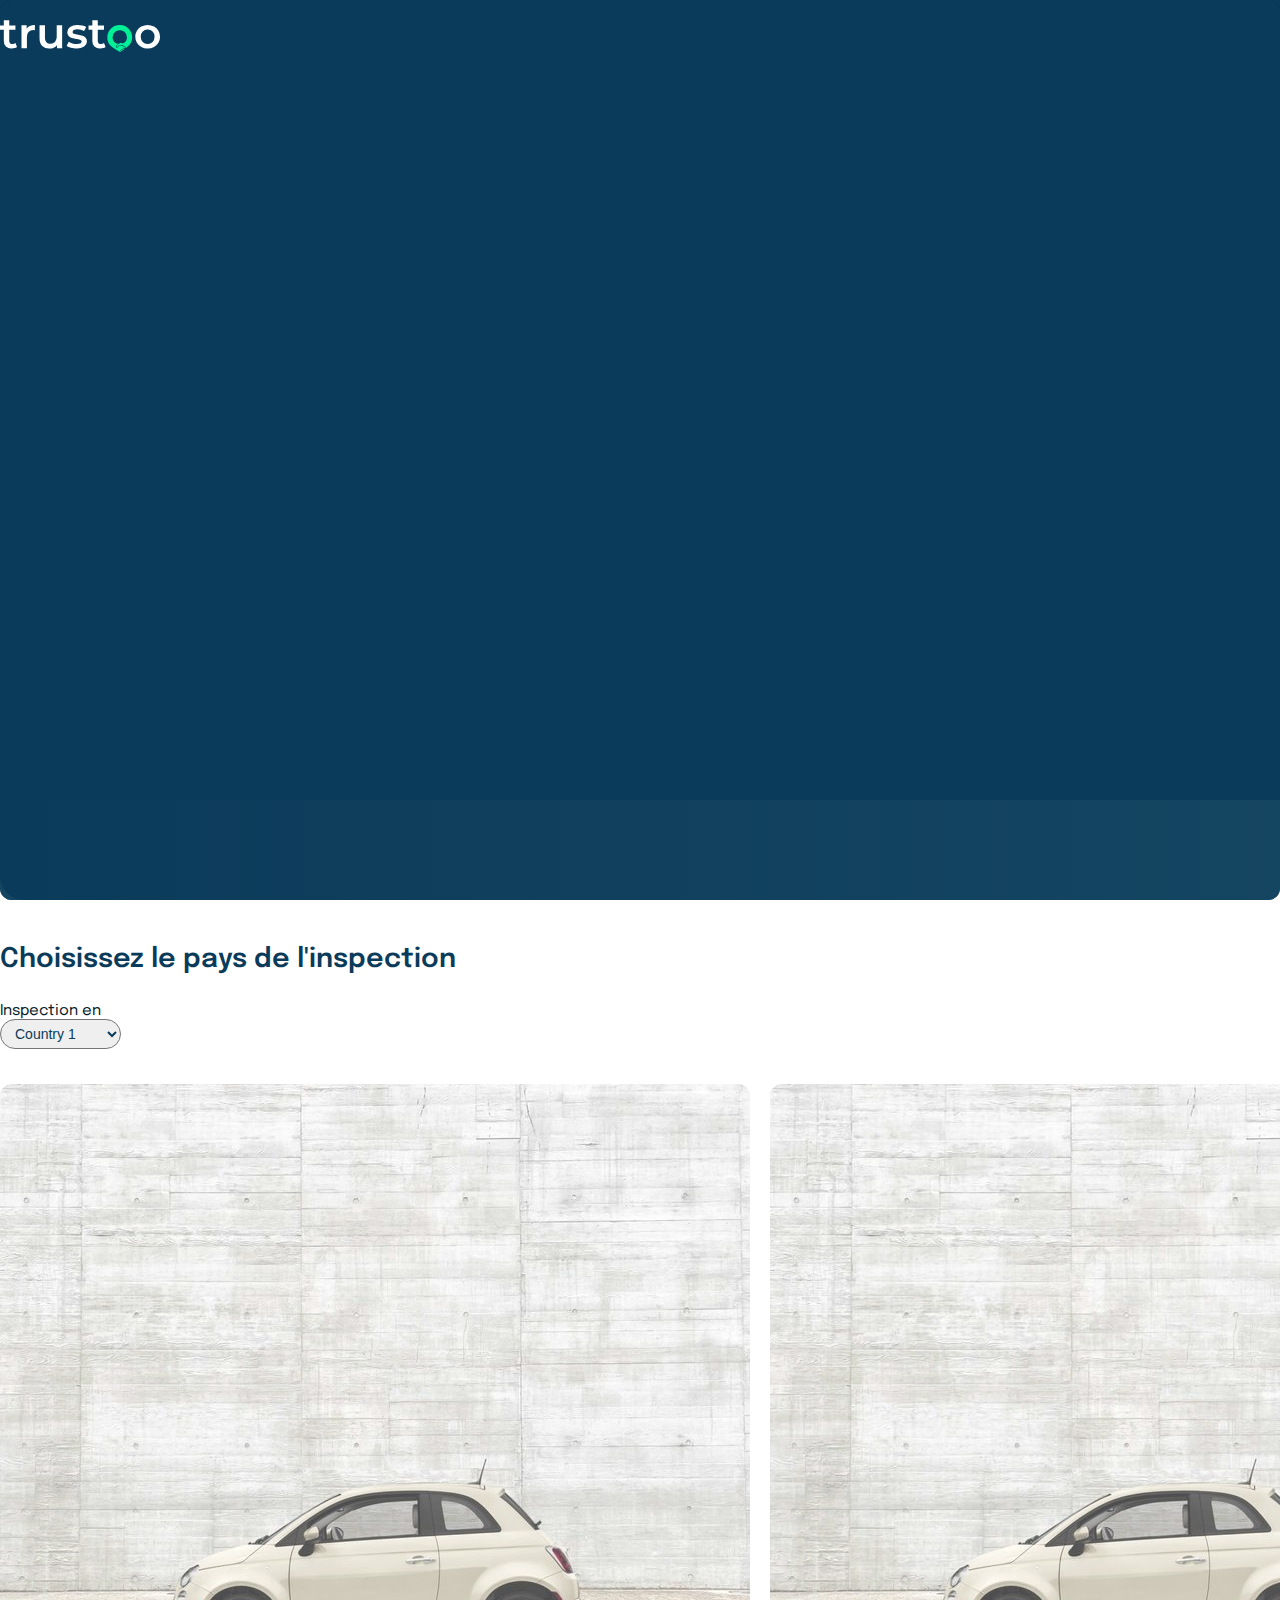
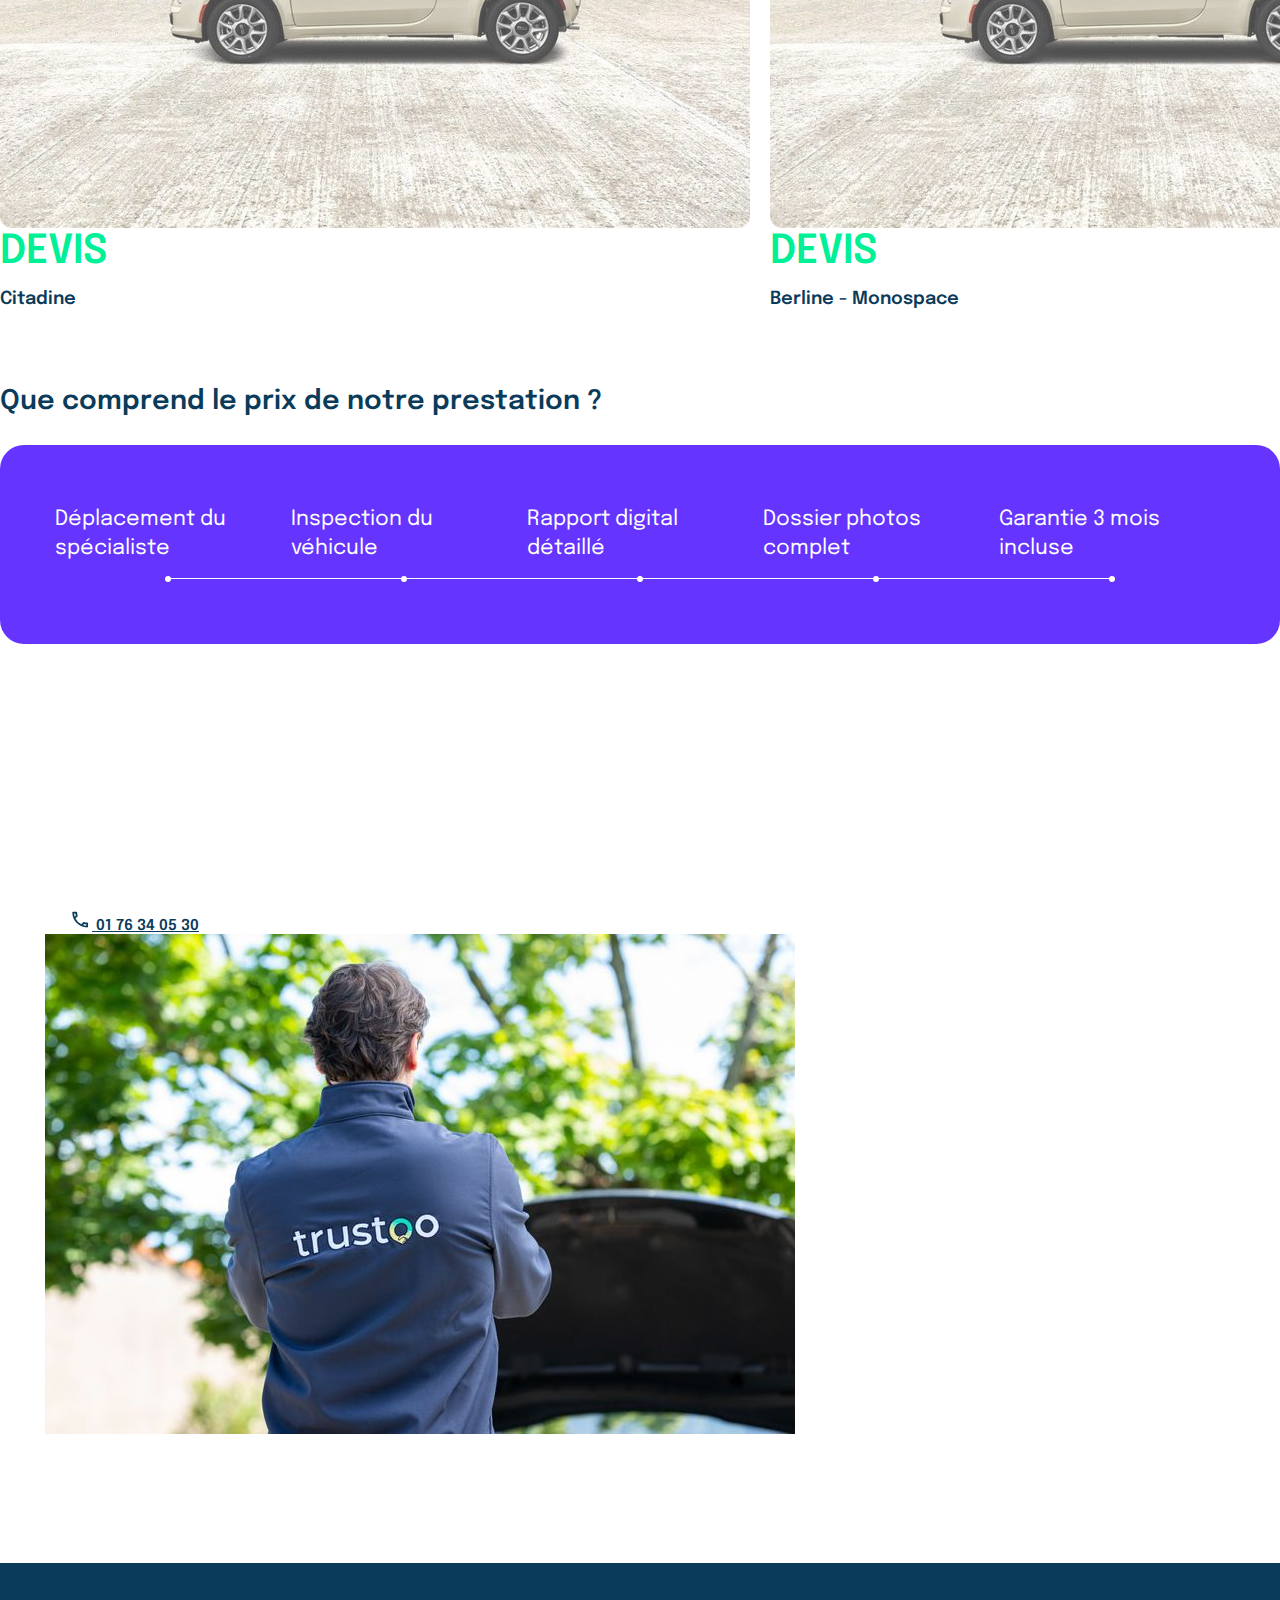
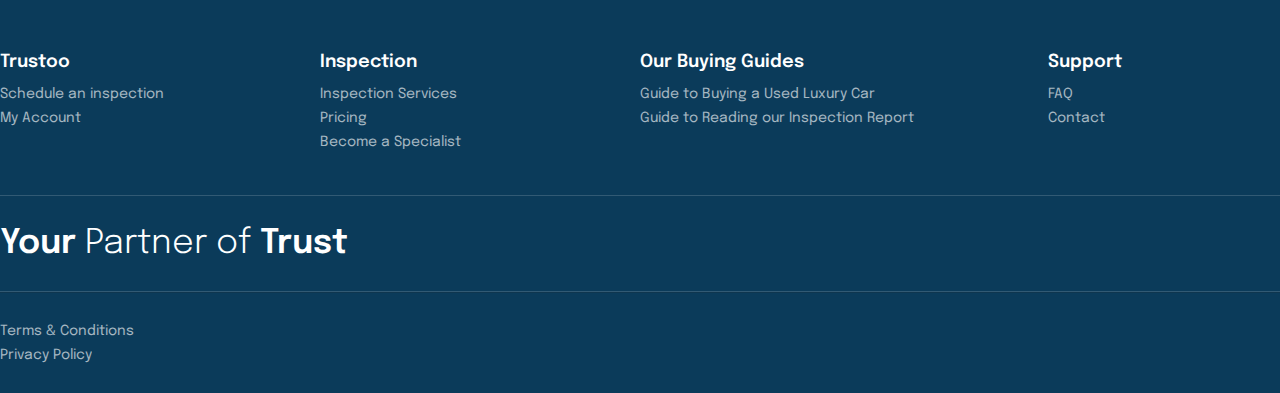
<file: pricing.html>
<!DOCTYPE html>
<html lang="en">
  <head>
    <meta charset="UTF-8" />
    <meta http-equiv="X-UA-Compatible" content="IE=edge" />
    <meta name="viewport" content="width=device-width, initial-scale=1.0" />
    <link
      rel="shortcut icon"
      href="assets/img/favicon.ico"
      type="image/x-icon"
    />
    <title>Pricing page</title>

    <!-- Google Fonts -->
    <link rel="preconnect" href="https://fonts.googleapis.com" />
    <link rel="preconnect" href="https://fonts.gstatic.com" crossorigin />
    <link
      href="https://fonts.googleapis.com/css2?family=Epilogue:wght@300;400;500;600;700&family=Montserrat:wght@400;600;700&family=Roboto:wght@400;500;700&display=swap"
      rel="stylesheet"
    />
    <!-- Bootstrap Css -->
    <link
      href="https://cdn.jsdelivr.net/npm/bootstrap@5.0.2/dist/css/bootstrap.min.css"
      rel="stylesheet"
      integrity="sha384-EVSTQN3/azprG1Anm3QDgpJLIm9Nao0Yz1ztcQTwFspd3yD65VohhpuuCOmLASjC"
      crossorigin="anonymous"
    />

    <!-- Main Css  -->
    <link rel="stylesheet" href="assets/css/main.css" />
    <link rel="stylesheet" href="assets/css/responsive.css" />
  </head>
  <body>
    <!-- This div responsible for header sticky position detection -->
    <div class="sticky-target"></div>
    <header
      class="header-area position-fixed top-0 start-0 end-0 d-flex align-items-center"
    >
      <div class="container px-4 px-lg-5">
        <div class="row align-items-center">
          <div class="col-8 d-flex align-items flex-wrap">
            <a href="#" class="d-inline-block logo">
              <svg
                xmlns="http://www.w3.org/2000/svg"
                width="162.322"
                height="32"
                viewBox="0 0 162.322 32"
              >
                <defs>
                  <style>
                    .a {
                      fill: #00f098;
                    }
                    .b {
                      fill: #ffffff;
                    }
                  </style>
                </defs>
                <path
                  d="M167.829,29.64a12.42,12.42,0,0,1-5.115-10.584,12.644,12.644,0,0,1,25.263,1.085,12.43,12.43,0,0,1-5.427,9.719,12.985,12.985,0,0,1-1.328.881c-.134-.183,0-.3.053-.426a.755.755,0,0,0-.282-1.026,9.84,9.84,0,0,0-1.271-.822,11.729,11.729,0,0,0-1.89-.949,1.835,1.835,0,0,0-1.048-.1,14.447,14.447,0,0,0-2.614.871,1.6,1.6,0,0,0-.639.656,1.212,1.212,0,0,1-1.127.581c-.349-.023-.506-.212-.365-.531a4.288,4.288,0,0,1,1.378-2.01c.8-.55,1.631-1.053,2.468-1.547a1.747,1.747,0,0,1,1.342-.073,4.092,4.092,0,0,1,.636.2,1.683,1.683,0,0,0,1.31.1h0a7.129,7.129,0,0,0-3.514-13.209,7.2,7.2,0,0,0-7.545,6.831,7.126,7.126,0,0,0,3.575,6.48h0l.006,0,.014.008c.1.056.266.113.359.168a1.146,1.146,0,0,0,1.195.027,3.9,3.9,0,0,1,.71-.254.2.2,0,0,1,.26.114c.037.105-.068.152-.136.2a4.207,4.207,0,0,1-.631.413,4.025,4.025,0,0,0-1.868,2.288.882.882,0,0,0,.971,1.3,1.534,1.534,0,0,0,1.081-.6,2.5,2.5,0,0,1,1.2-.87c.552-.17,1.084-.4,1.645-.552a2,2,0,0,1,1.464.158,25.767,25.767,0,0,1,2.511,1.512.456.456,0,0,1,.176.709c-.239.37-.576.527-.882.38a7.589,7.589,0,0,0-1.117-.539c-.165-.049-.334-.205-.436.053-.087.222.12.287.262.366.3.167.6.317.9.487.257.147.634.235.417.672a.84.84,0,0,1-1.037.448c-.4-.188-.787-.412-1.18-.62a1.746,1.746,0,0,0-.316-.161c-.14-.04-.307-.07-.393.1s.029.268.169.343c.378.2.752.417,1.135.61.338.171.319.383.1.632a1.034,1.034,0,0,1-1.215.233c-.308-.14-.595-.325-.9-.462-.154-.069-.365-.241-.49.038-.1.225.094.306.252.391.2.106.4.2.587.317.29.179.284.355-.017.511a1.615,1.615,0,0,1-1.219.037,9.1,9.1,0,0,1-2.78-1.465c-1.262-.9-2.531-1.786-3.864-2.6q-.413-.251-.8-.526Z"
                  transform="translate(-53.869 -2.329)"
                  class="a"
                ></path>
                <path
                  d="M17.258,27.051A6.51,6.51,0,0,1,14.9,28.225a10.73,10.73,0,0,1-2.928.391,8.372,8.372,0,0,1-5.987-2A7.644,7.644,0,0,1,3.874,20.79V9.615H0V5.267H3.874v-5.3h5.5v5.3h6.3V9.615h-6.3V20.659a3.644,3.644,0,0,0,.836,2.587,3.16,3.16,0,0,0,2.421.892,4.877,4.877,0,0,0,3.082-.957Z"
                  transform="translate(0 0.038)"
                  class="b"
                ></path>
                <path
                  d="M37.816,10.895q2.377-3.653,8.365-3.653v5.175a7.057,7.057,0,0,0-1.277-.131,6.694,6.694,0,0,0-5.019,1.848,7.314,7.314,0,0,0-1.8,5.327V30.723h-5.5V7.5h5.239Z"
                  transform="translate(-10.786 -2.372)"
                  class="b"
                ></path>
                <path
                  d="M82.894,7.638v23.22H77.655V27.9a8.757,8.757,0,0,1-3.3,2.413,10.743,10.743,0,0,1-4.271.848,10.294,10.294,0,0,1-7.418-2.587q-2.708-2.587-2.708-7.675V7.638h5.5V20.161a6.671,6.671,0,0,0,1.431,4.674,5.277,5.277,0,0,0,4.072,1.544,6.208,6.208,0,0,0,4.689-1.8,7.194,7.194,0,0,0,1.739-5.2V7.638Z"
                  transform="translate(-19.851 -2.503)"
                  class="b"
                ></path>
                <path
                  d="M110.976,31.027a21.288,21.288,0,0,1-5.591-.739,14.155,14.155,0,0,1-4.359-1.87l2.113-4.131a13.659,13.659,0,0,0,3.808,1.674,16.008,16.008,0,0,0,4.38.631q4.932,0,4.931-2.566a1.715,1.715,0,0,0-1.255-1.7,21.871,21.871,0,0,0-4.028-.913,33.057,33.057,0,0,1-4.733-1,7.277,7.277,0,0,1-3.17-1.978,5.484,5.484,0,0,1-1.343-3.935,6.165,6.165,0,0,1,2.8-5.283,12.84,12.84,0,0,1,7.55-1.979,22.047,22.047,0,0,1,4.843.544,13.689,13.689,0,0,1,3.963,1.457l-2.113,4.131a13.162,13.162,0,0,0-6.736-1.739,7.544,7.544,0,0,0-3.676.717,2.139,2.139,0,0,0-1.255,1.891,1.891,1.891,0,0,0,1.342,1.848,21.578,21.578,0,0,0,4.161,1.022,32.463,32.463,0,0,1,4.623,1,7.249,7.249,0,0,1,3.1,1.913,5.291,5.291,0,0,1,1.3,3.826,6.038,6.038,0,0,1-2.862,5.218A13.625,13.625,0,0,1,110.976,31.027Z"
                  transform="translate(-33.449 -2.372)"
                  class="b"
                ></path>
                <path
                  d="M151.521,27.051a6.5,6.5,0,0,1-2.356,1.174,10.718,10.718,0,0,1-2.927.392,8.372,8.372,0,0,1-5.987-2,7.642,7.642,0,0,1-2.113-5.827V9.615h-3.874V5.267h3.874v-5.3h5.5v5.3h6.3V9.615h-6.3V20.659a3.643,3.643,0,0,0,.836,2.587,3.161,3.161,0,0,0,2.421.892,4.876,4.876,0,0,0,3.082-.957Z"
                  transform="translate(-44.453 0.038)"
                  class="b"
                ></path>
                <path
                  d="M217.72,31.027a13.47,13.47,0,0,1-6.428-1.522,11.17,11.17,0,0,1-4.469-4.24,11.854,11.854,0,0,1-1.607-6.153,11.74,11.74,0,0,1,1.607-6.131,11.216,11.216,0,0,1,4.469-4.218,14.427,14.427,0,0,1,12.9,0,11.227,11.227,0,0,1,4.468,4.218,11.74,11.74,0,0,1,1.607,6.131,11.854,11.854,0,0,1-1.607,6.153,11.181,11.181,0,0,1-4.468,4.24A13.568,13.568,0,0,1,217.72,31.027Zm0-4.653a6.765,6.765,0,0,0,5.018-2,7.15,7.15,0,0,0,1.981-5.261,7.15,7.15,0,0,0-1.981-5.261,6.765,6.765,0,0,0-5.018-2,6.7,6.7,0,0,0-5,2,7.2,7.2,0,0,0-1.959,5.261,7.2,7.2,0,0,0,1.959,5.261A6.7,6.7,0,0,0,217.72,26.375Z"
                  transform="translate(-67.945 -2.372)"
                  class="b"
                ></path>
              </svg>
            </a>
            <ul
              class="main-menu d-none d-md-flex flex-wrap align-items-center ms-5"
            >
              <li><a href="#" class="d-inline-block">Inspection</a></li>
              <li><a href="#" class="d-inline-block">Pricing</a></li>
            </ul>
          </div>
          <div class="col-4">
            <div class="d-flex align-items-center justify-content-end">
              <a
                href="#"
                class="btn sm dark profile-btn d-flex align-items-center min-w-120 me-4 me-lg-5"
                ><svg
                  xmlns="http://www.w3.org/2000/svg"
                  viewBox="0 0 24 24"
                  fill="#ffffff"
                  class="me-0 me-md-2"
                  width="20px"
                  height="19px"
                >
                  <path
                    data-v-d22a987c=""
                    d="M 12 3 C 9.8027056 3 8 4.8027056 8 7 C 8 9.1972944 9.8027056 11 12 11 C 14.197294 11 16 9.1972944 16 7 C 16 4.8027056 14.197294 3 12 3 z M 12 5 C 13.116414 5 14 5.8835859 14 7 C 14 8.1164141 13.116414 9 12 9 C 10.883586 9 10 8.1164141 10 7 C 10 5.8835859 10.883586 5 12 5 z M 12 14 C 10.255047 14 8.1871638 14.409783 6.4492188 15.095703 C 5.5802462 15.438663 4.7946961 15.84605 4.1660156 16.369141 C 3.5373351 16.892231 3 17.599384 3 18.5 L 3 21 L 21 21 L 21 20 L 21 18.5 C 21 17.599384 20.462665 16.892231 19.833984 16.369141 C 19.205304 15.84605 18.419754 15.438663 17.550781 15.095703 C 15.812836 14.409783 13.744953 14 12 14 z M 12 16 C 13.414047 16 15.346055 16.373999 16.818359 16.955078 C 17.554512 17.245618 18.176961 17.591965 18.554688 17.90625 C 18.932412 18.220535 19 18.434616 19 18.5 L 19 19 L 5 19 L 5 18.5 C 5 18.434616 5.0675867 18.220535 5.4453125 17.90625 C 5.8230383 17.591965 6.4454882 17.245618 7.1816406 16.955078 C 8.6539455 16.373999 10.585953 16 12 16 z"
                    fill="#ffffff"
                  ></path>
                </svg>
                <span class="d-none d-md-inline">My Account</span></a
              >
              <div class="navbar-toggle position-relative">
                <span class="line position-absolute"></span>
                <span class="line position-absolute"></span>
              </div>
            </div>
          </div>
        </div>
      </div>

      <div class="m_menu_outer">
        <div class="m_menu_inner d-flex flex-column justify-content-around">
          <ul class="main-menu">
            <li><a href="#" class="d-inline-block">Inspection</a></li>
            <li><a href="#" class="d-inline-block">Pricing</a></li>
            <li><a href="#" class="d-inline-block">FAQ</a></li>
            <li><a href="#" class="d-inline-block">Contact</a></li>
          </ul>

          <div class="btns">
            <a
              href="#"
              class="btn sm dark profile-btn d-flex align-items-center min-w-120 mb-3"
              ><svg
                xmlns="http://www.w3.org/2000/svg"
                viewBox="0 0 24 24"
                fill="#ffffff"
                class="me-2"
                width="20px"
                height="19px"
              >
                <path
                  data-v-d22a987c=""
                  d="M 12 3 C 9.8027056 3 8 4.8027056 8 7 C 8 9.1972944 9.8027056 11 12 11 C 14.197294 11 16 9.1972944 16 7 C 16 4.8027056 14.197294 3 12 3 z M 12 5 C 13.116414 5 14 5.8835859 14 7 C 14 8.1164141 13.116414 9 12 9 C 10.883586 9 10 8.1164141 10 7 C 10 5.8835859 10.883586 5 12 5 z M 12 14 C 10.255047 14 8.1871638 14.409783 6.4492188 15.095703 C 5.5802462 15.438663 4.7946961 15.84605 4.1660156 16.369141 C 3.5373351 16.892231 3 17.599384 3 18.5 L 3 21 L 21 21 L 21 20 L 21 18.5 C 21 17.599384 20.462665 16.892231 19.833984 16.369141 C 19.205304 15.84605 18.419754 15.438663 17.550781 15.095703 C 15.812836 14.409783 13.744953 14 12 14 z M 12 16 C 13.414047 16 15.346055 16.373999 16.818359 16.955078 C 17.554512 17.245618 18.176961 17.591965 18.554688 17.90625 C 18.932412 18.220535 19 18.434616 19 18.5 L 19 19 L 5 19 L 5 18.5 C 5 18.434616 5.0675867 18.220535 5.4453125 17.90625 C 5.8230383 17.591965 6.4454882 17.245618 7.1816406 16.955078 C 8.6539455 16.373999 10.585953 16 12 16 z"
                  fill="#ffffff"
                ></path>
              </svg>
              My Account</a
            >
            <button type="submit" class="btn w-100 text-center">
              Schedule an inspection
            </button>
          </div>
        </div>
      </div>
    </header>

    <main class="inspection-page">
      <div class="header-bottom-area position-relative">
        <div class="container px-4 px-lg-5 position-relative z-index-1">
          <div
            class="header-bottom-content-box position-relative d-flex flex-column justify-content-center"
          >
            <div
              class="box-bg position-absolute top-0 bottom-0 start-0 end-0 w-100 h-100"
            >
              <img
                src="assets/img/header-bottom-box-bg.jpeg"
                class="w-100 h-100"
                alt=""
              />
              <div class="overlay position-absolute top-0 start-0 end-0"></div>
            </div>
            <div class="h_btm_content text-center position-relative z-index-1">
              <p>Votre partenaire de confiance</p>
              <h1>N°1 de l'inspection de véhicules d'occasion</h1>
            </div>
            <form
              class="inspection-form position-relative z-index-1 mx-auto d-none d-md-block"
            >
              <span class="ring position-absolute ring-1"></span>
              <span class="ring position-absolute ring-2"></span>
              <span class="ring position-absolute ring-3"></span>
              <div class="fields overflow-hidden">
                <div class="field">
                  <label for="brand" class="label">Marque</label>
                  <input
                    id="brand"
                    class="form-control border-0 px-0"
                    type="text"
                    placeholder="Opel"
                  />
                </div>
                <div class="field">
                  <label for="model" class="label">Modèle</label>
                  <input
                    id="model"
                    class="form-control border-0 px-0"
                    type="text"
                    placeholder="Astra"
                  />
                </div>
                <div class="field">
                  <label for="model" class="label">Année</label>
                  <select
                    name="year"
                    id="year"
                    class="form-select border-0 ps-0"
                  >
                    <option value="">Select</option>
                    <option value="">2010</option>
                    <option value="">2009</option>
                    <option value="">2008</option>
                    <option value="">2007</option>
                  </select>
                </div>
                <button type="submit" class="btn w-100 text-center">
                  Demander mon inspection
                </button>
              </div>
            </form>
          </div>
        </div>
      </div>
      <section class="section inspection-country-area">
        <div class="container px-4 px-lg-5">
          <div class="ttl-twin-pole d-block d-md-flex justify-content-between">
            <div class="section-title mb-0">
              <h2 class="mb-0">Choisissez le pays de l'inspection</h2>
            </div>

            <div
              class="ttl-right d-flex align-items-center justify-content-end"
            >
              <p class="">Inspection en</p>
              <select name="country" id="country" class="form-select">
                <option value="">Country 1</option>
                <option value="">Country 2</option>
                <option value="">Country 3</option>
                <option value="">Country 4</option>
              </select>
            </div>
          </div>

          <div class="ins-c-g-wrapper">
            <div class="insc-item text-center">
              <div class="insc-img position-relative">
                <img class="img-fluid w-100" src="assets/img/v-1.jpeg" alt="" />
                <span
                  class="dv position-absolute start-0 end-0 mx-auto d-block text-center"
                  >DEVIS</span
                >
              </div>
              <h4>Citadine</h4>
            </div>
            <div class="insc-item text-center">
              <div class="insc-img position-relative">
                <img class="img-fluid w-100" src="assets/img/v-1.jpeg" alt="" />
                <span
                  class="dv position-absolute start-0 end-0 mx-auto d-block text-center"
                  >DEVIS</span
                >
              </div>
              <h4>Berline - Monospace</h4>
            </div>
            <div class="insc-item text-center">
              <div class="insc-img position-relative">
                <img class="img-fluid w-100" src="assets/img/v-1.jpeg" alt="" />
                <span
                  class="dv position-absolute start-0 end-0 mx-auto d-block text-center"
                  >DEVIS</span
                >
              </div>
              <h4>Premium</h4>
            </div>
            <div class="insc-item text-center">
              <div class="insc-img position-relative">
                <img class="img-fluid w-100" src="assets/img/v-1.jpeg" alt="" />
                <span
                  class="dv position-absolute start-0 end-0 mx-auto d-block text-center"
                  >DEVIS</span
                >
              </div>
              <h4>Moto - Scooter</h4>
            </div>
            <div class="insc-item text-center">
              <div class="insc-img position-relative">
                <img class="img-fluid w-100" src="assets/img/v-1.jpeg" alt="" />
                <span
                  class="dv position-absolute start-0 end-0 mx-auto d-block text-center"
                  >DEVIS</span
                >
              </div>
              <h4>Camping-car</h4>
            </div>
            <div class="insc-item text-center">
              <div class="insc-img position-relative">
                <img class="img-fluid w-100" src="assets/img/v-1.jpeg" alt="" />
                <span
                  class="dv position-absolute start-0 end-0 mx-auto d-block text-center"
                  >DEVIS</span
                >
              </div>
              <h4>Collection - Luxe</h4>
            </div>
          </div>
        </div>
      </section>
      <section class="service-include-area">
        <div class="container px-4 px-lg-5">
          <div class="section-title text-center">
            <h2>Que comprend le prix de notre prestation ?</h2>
          </div>
          <div class="service-include-outer">
            <ul class="service-include text-center">
              <li>Déplacement du spécialiste</li>
              <li>Inspection du véhicule</li>
              <li>Rapport digital détaillé</li>
              <li>Dossier photos complet</li>
              <li>Garantie 3 mois incluse</li>
            </ul>
          </div>
        </div>
      </section>
      <section class="section cta-area">
        <div class="container px-4 px-lg-5">
          <div class="cta-box position-relative radius-large overflow-hidden">
            <div class="position-relative z-index-1">
              <div class="section-title white">
                <h2>Vous avez une question ?</h2>
                <h3>Contactez-nous !</h3>
                <p>
                  L'équipe Trustoo vous accompagne, tous les jours de 9h à 20h.
                </p>
              </div>
              <a href="#" class="btn bg_white btn-w-medium"
                ><svg
                  fill-rule="evenodd"
                  stroke-linejoin="round"
                  stroke-miterlimit="2"
                  clip-rule="evenodd"
                  viewBox="0 0 21 24"
                  width="21px"
                  height="21px"
                >
                  <path
                    fill-rule="nonzero"
                    fill="#0b3b5a"
                    d="M0 4c0 4.5 1.8 8.9 5 12 3.1 3.2 7.5 5 12 5 .7 0 1-.6 1-1v-3.5c0-.6-.4-1-1-1s-1.4 0-1.9-.2c-.5 0-1.2-.2-1.7-.4a1 1 0 00-1 .3l-2.2 2.2a15.4 15.4 0 01-6.6-6.6l2.2-2.2a1 1 0 00.3-1A15 15 0 015.5 4c0-.6-.4-1-1-1H1a1 1 0 00-1 1zm13.4 13a13.7 13.7 0 002.6.4V19a15 15 0 01-3.8-.8l1.2-1.2zM3.6 5A11.1 11.1 0 004 7.6L2.8 8.8A15 15 0 012 5h1.6z"
                  ></path>
                </svg>
                01 76 34 05 30</a
              >
            </div>
            <div
              class="report-img position-absolute start-0 bottom-0 top-0 end-0 h-100 w-100"
            >
              <img
                class="img-fluid w-100 h-100"
                src="assets/img/cta-bg.jpeg"
                alt=""
              />
            </div>
          </div>
        </div>
      </section>
    </main>

    <footer class="footer-area">
      <div class="container px-4 px-lg-5">
        <div class="footer-top-part">
          <div class="footer-widget">
            <h4>Trustoo</h4>
            <ul class="ft-links">
              <li><a href="#">Schedule an inspection</a></li>
              <li><a href="#">My Account</a></li>
            </ul>
          </div>
          <div class="footer-widget">
            <h4>Inspection</h4>
            <ul class="ft-links">
              <li><a href="#">Inspection Services</a></li>
              <li><a href="#">Pricing</a></li>
              <li><a href="#">Become a Specialist</a></li>
            </ul>
          </div>
          <div class="footer-widget">
            <h4>Our Buying Guides</h4>
            <ul class="ft-links">
              <li><a href="#">Guide to Buying a Used Luxury Car</a></li>
              <li><a href="#">Guide to Reading our Inspection Report</a></li>
            </ul>
          </div>
          <div class="footer-widget">
            <h4>Support</h4>
            <ul class="ft-links">
              <li><a href="#">FAQ</a></li>
              <li><a href="#">Contact</a></li>
            </ul>
          </div>
        </div>
        <div class="footer-middle-part">
          <h2 class="mb-0">
            Your <span class="d-inline">Partner of</span> Trust
          </h2>
        </div>
        <div
          class="footer-bottom-part d-flex align-items-center justify-content-between"
        >
          <ul class="ft-links terms d-flex align-items-center">
            <li class="mb-0"><a href="#">Terms & Conditions</a></li>
            <li class="mb-0"><a href="#">Privacy Policy</a></li>
          </ul>
        </div>
      </div>
    </footer>

    <!-- Bootstrap Js and popper js (for dropdown and modals) -->
    <script
      src="https://cdn.jsdelivr.net/npm/@popperjs/core@2.11.6/dist/umd/popper.min.js"
      integrity="sha384-oBqDVmMz9ATKxIep9tiCxS/Z9fNfEXiDAYTujMAeBAsjFuCZSmKbSSUnQlmh/jp3"
      crossorigin="anonymous"
    ></script>
    <script
      src="https://cdn.jsdelivr.net/npm/bootstrap@5.3.0-alpha1/dist/js/bootstrap.min.js"
      integrity="sha384-mQ93GR66B00ZXjt0YO5KlohRA5SY2XofN4zfuZxLkoj1gXtW8ANNCe9d5Y3eG5eD"
      crossorigin="anonymous"
    ></script>

    <script src="assets/js/main.js"></script>
  </body>
</html>
</file>
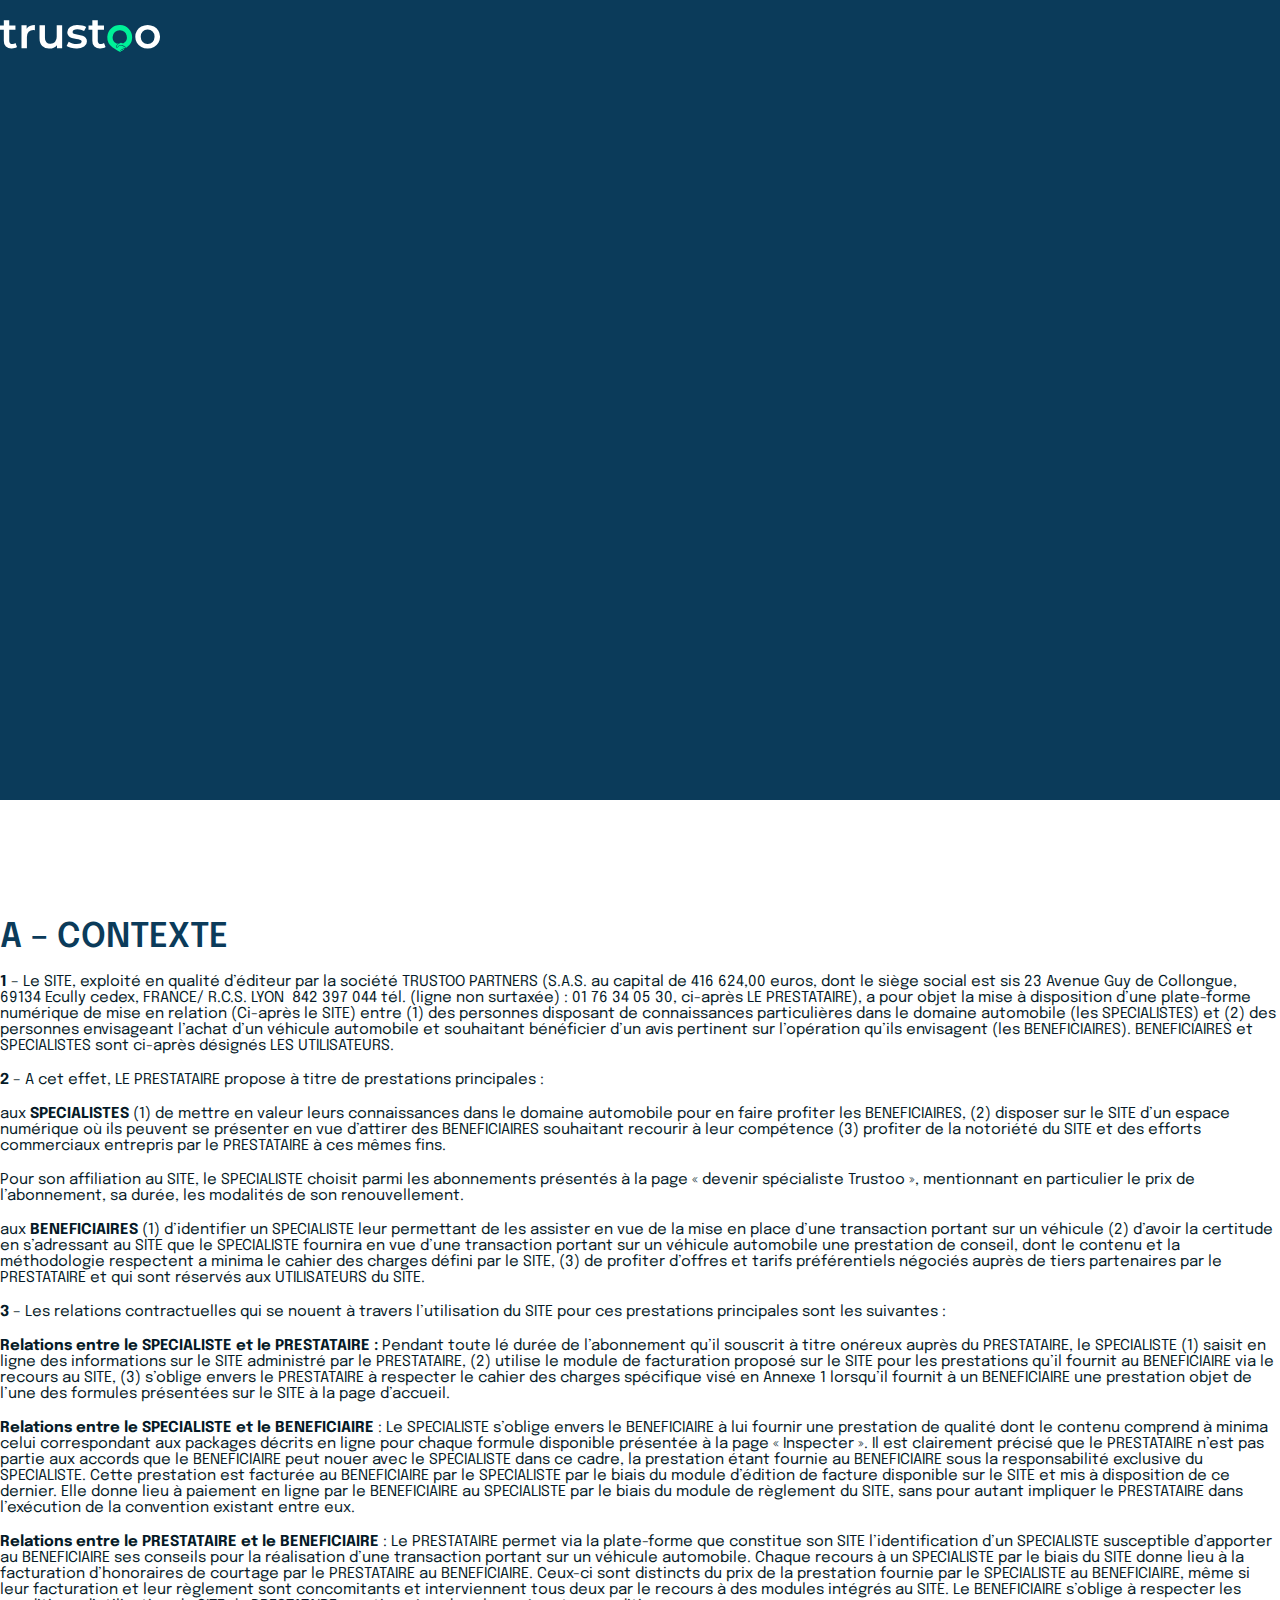
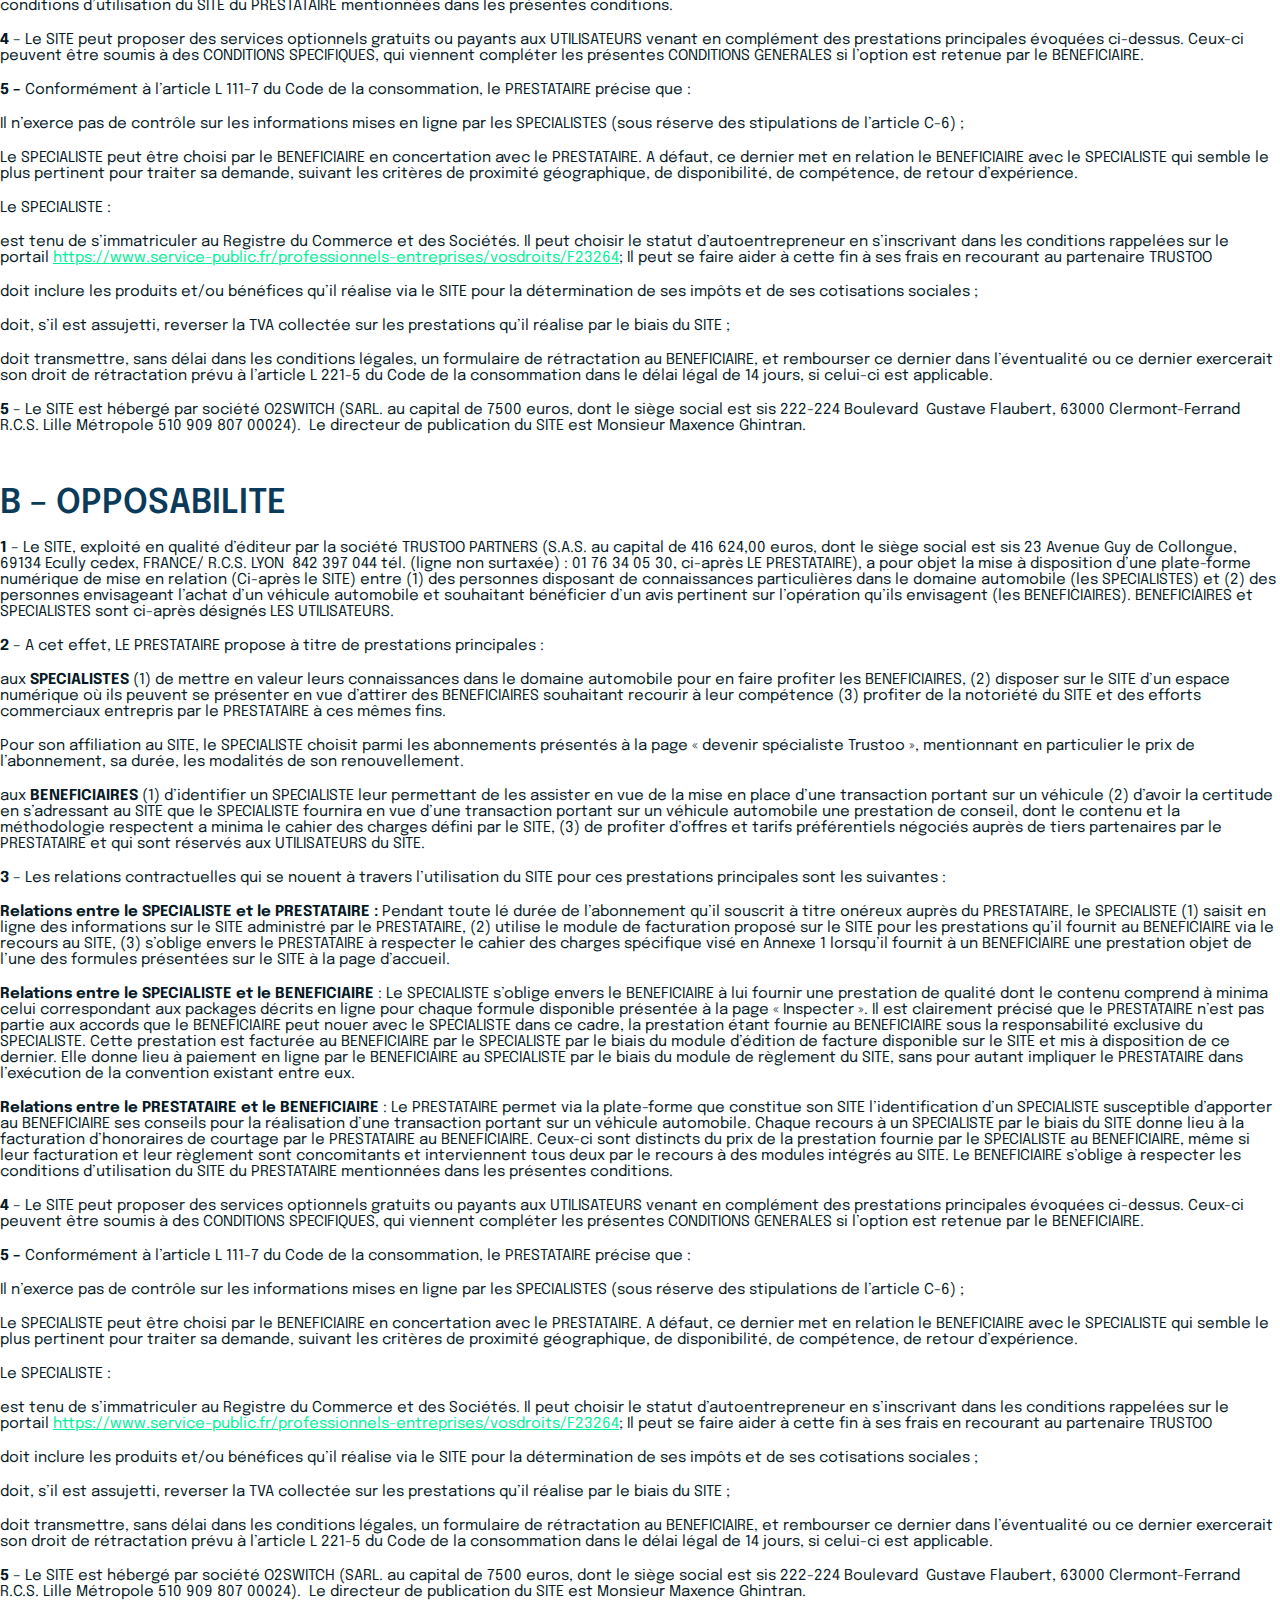
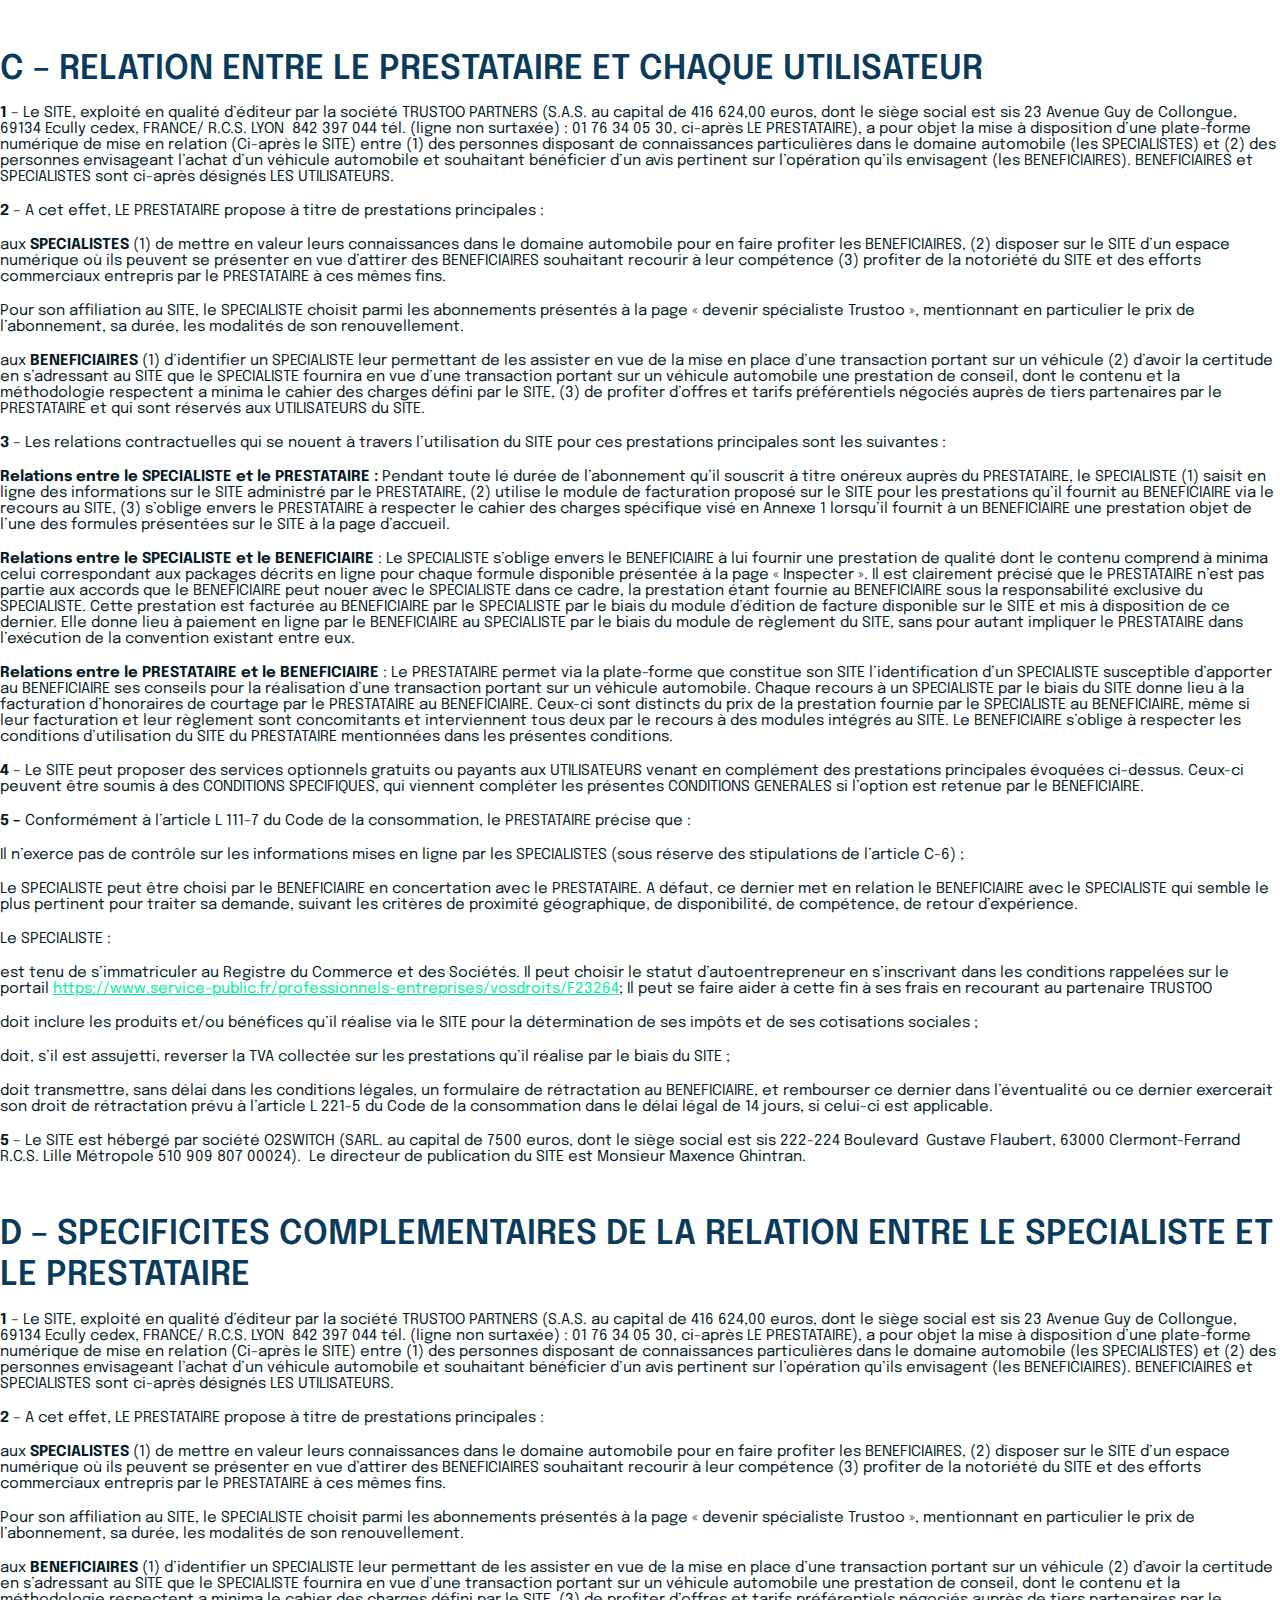
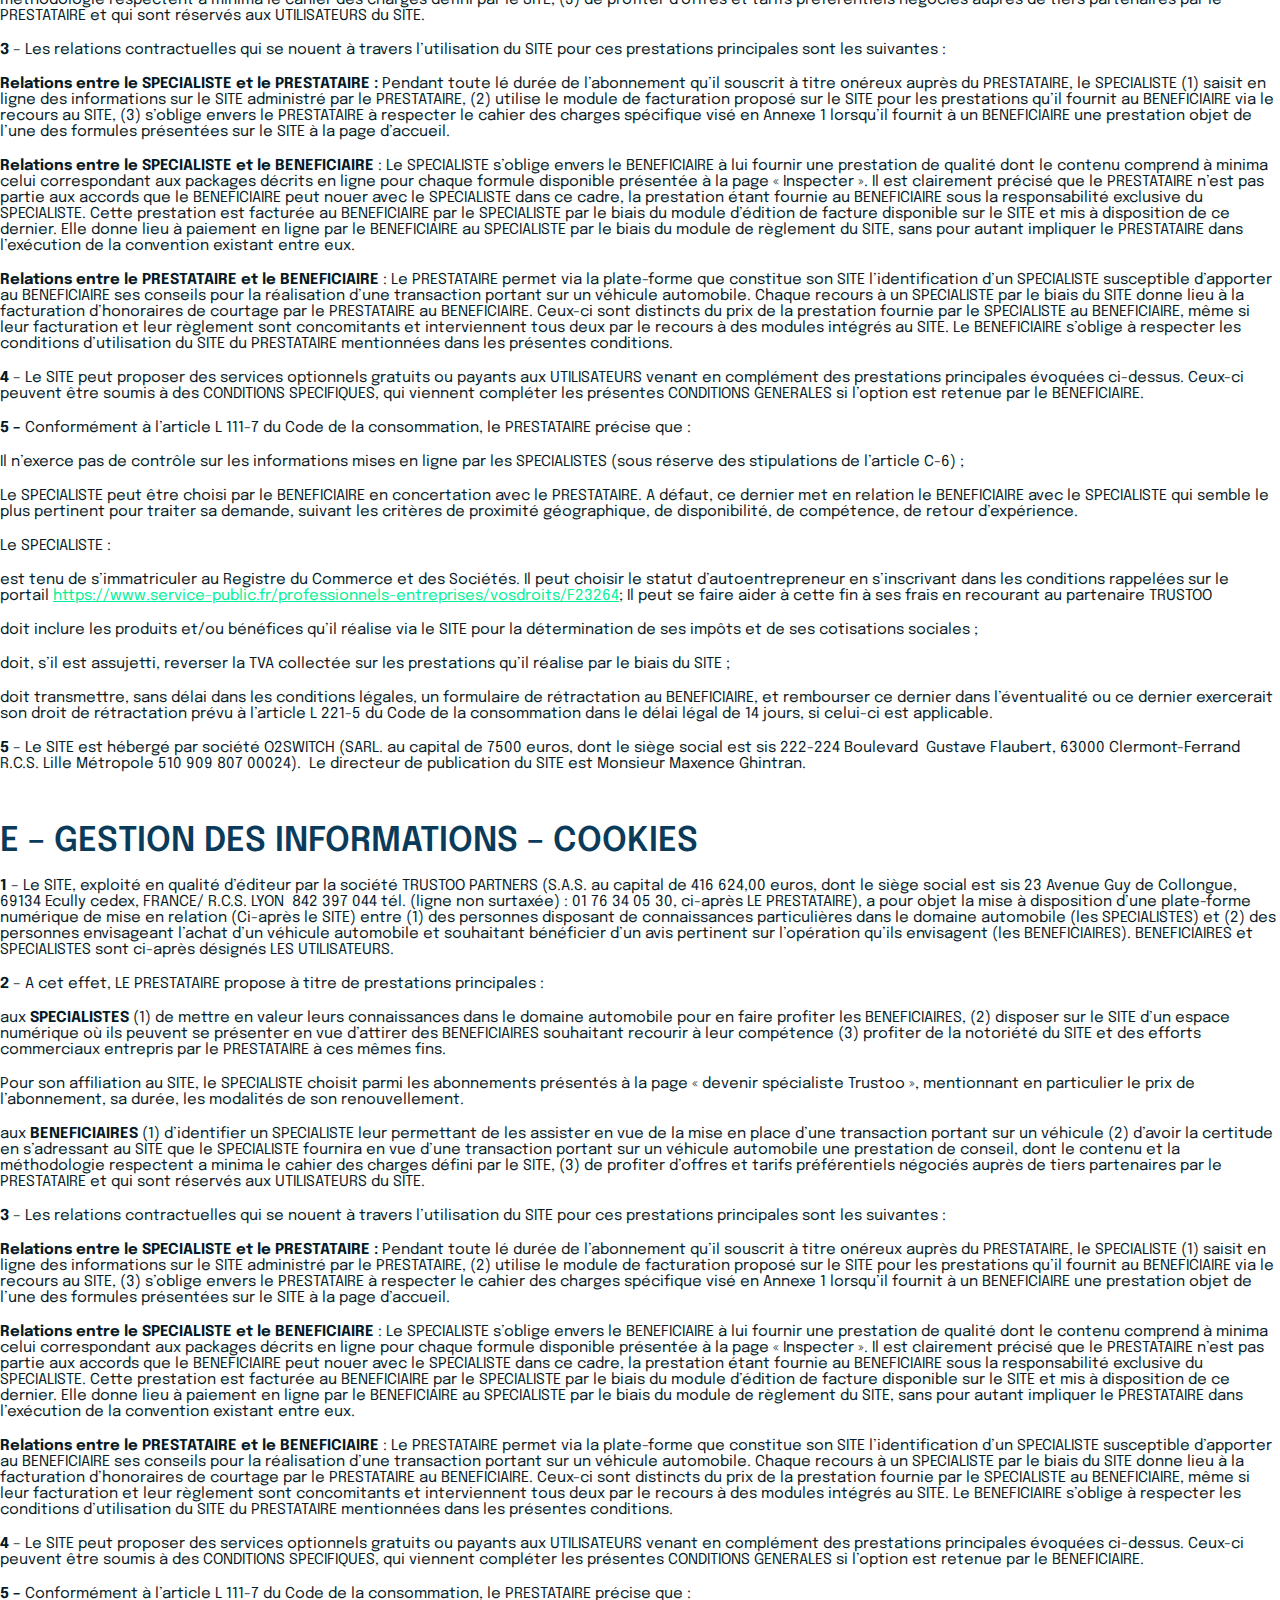
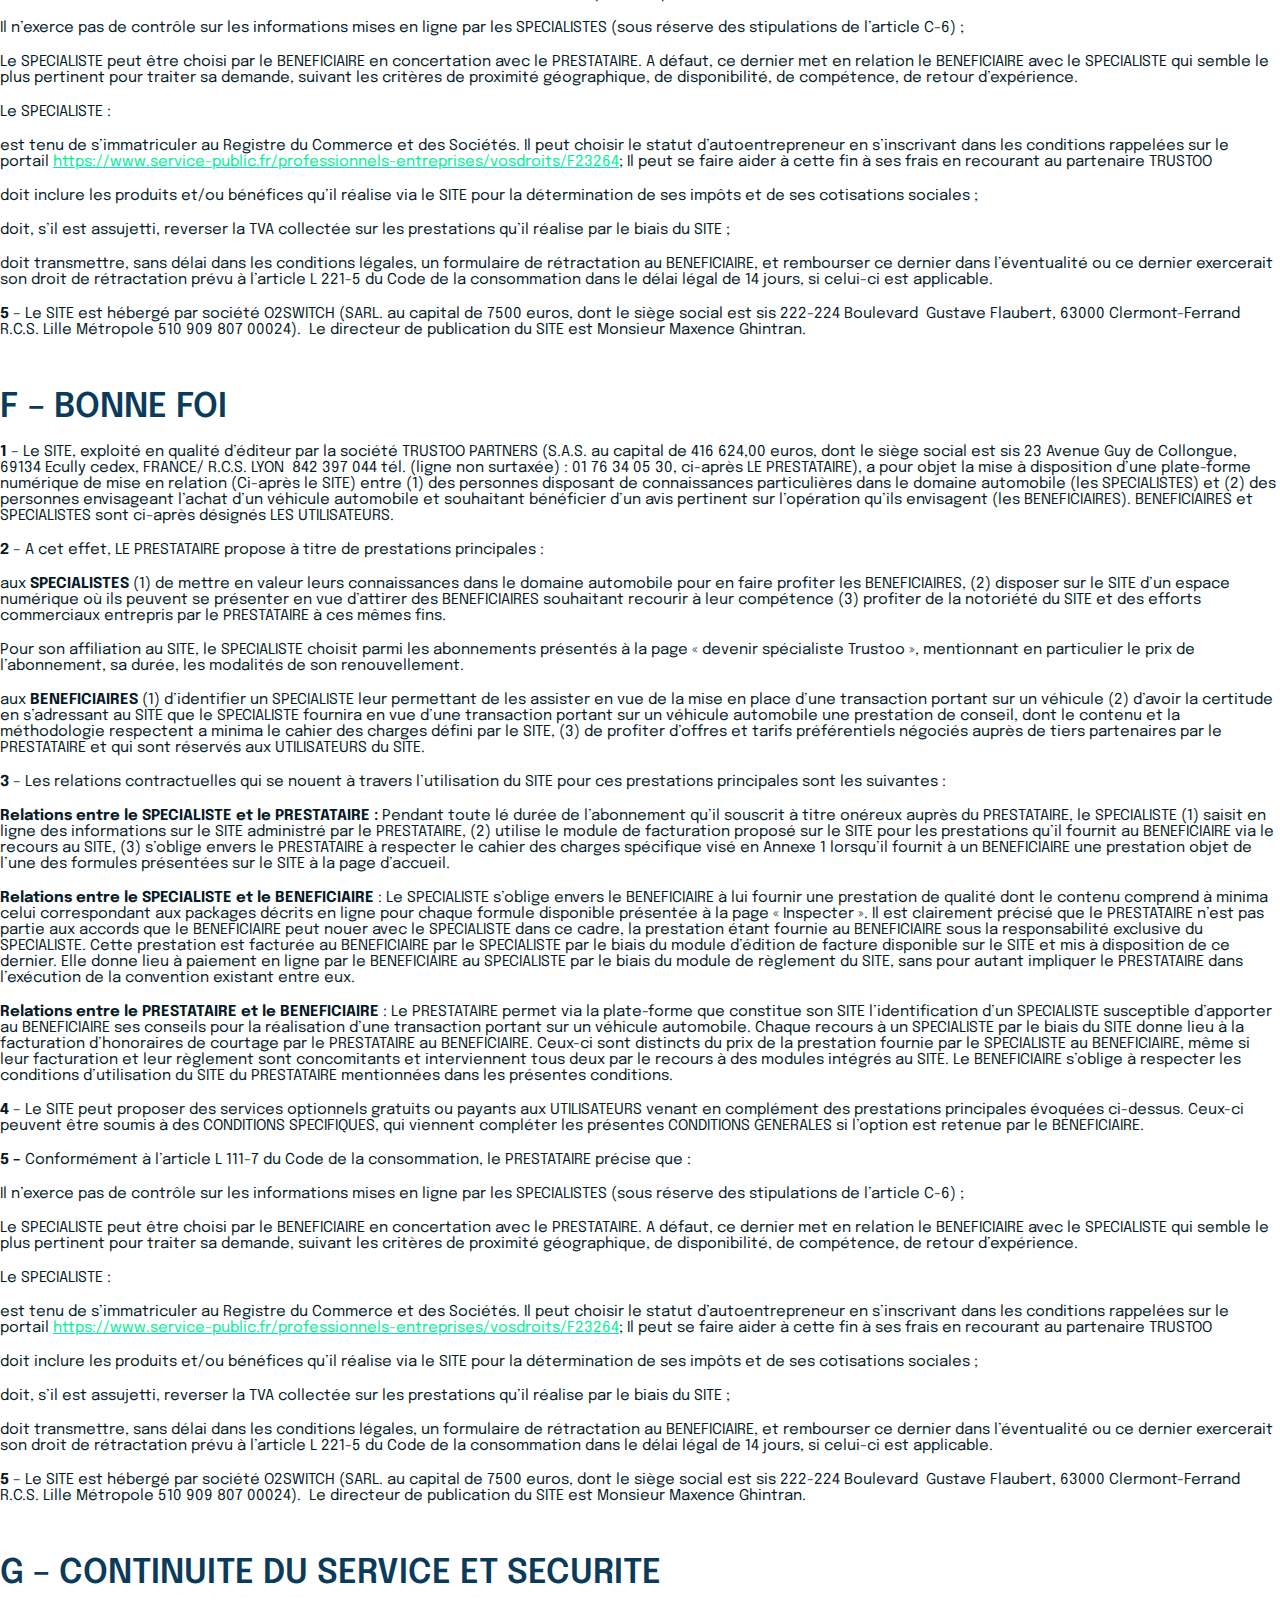
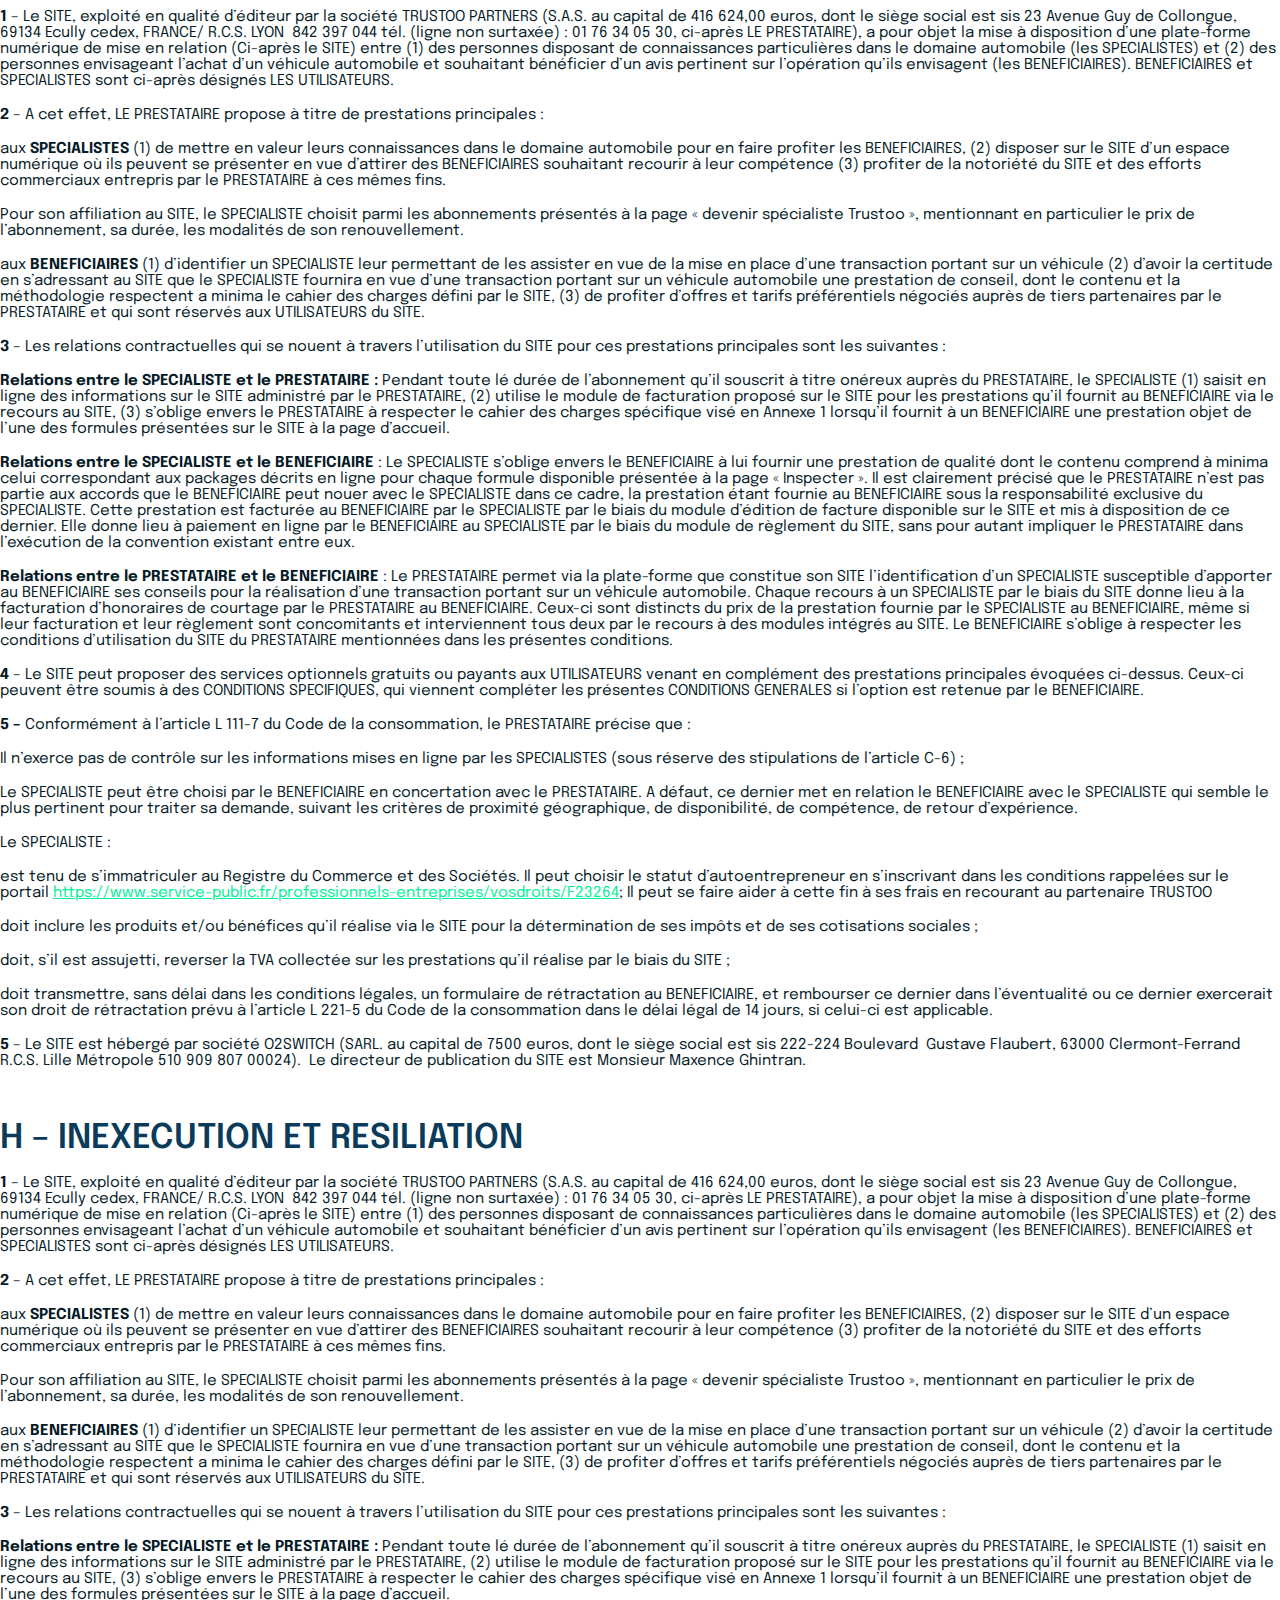
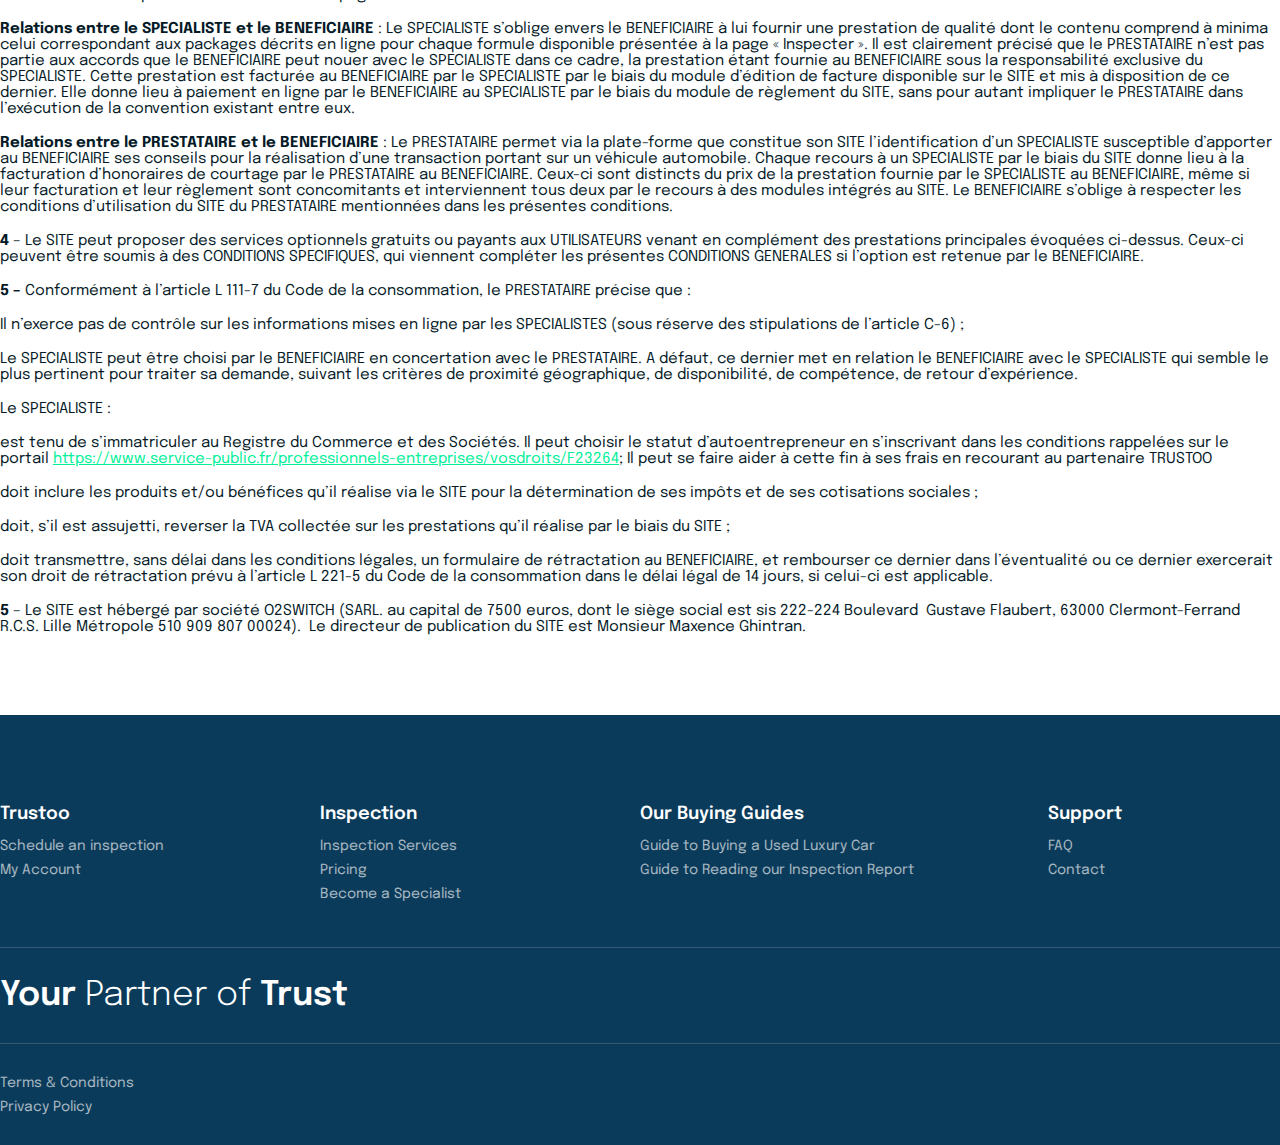
<file: terms-condition.html>
<!DOCTYPE html>
<html lang="en">
  <head>
    <meta charset="UTF-8" />
    <meta http-equiv="X-UA-Compatible" content="IE=edge" />
    <meta name="viewport" content="width=device-width, initial-scale=1.0" />
    <link
      rel="shortcut icon"
      href="assets/img/favicon.ico"
      type="image/x-icon"
    />
    <title>Terms & Conditions</title>

    <!-- Google Fonts -->
    <link rel="preconnect" href="https://fonts.googleapis.com" />
    <link rel="preconnect" href="https://fonts.gstatic.com" crossorigin />
    <link
      href="https://fonts.googleapis.com/css2?family=Epilogue:wght@300;400;500;600;700&family=Montserrat:wght@400;600;700&family=Roboto:wght@400;500;700&display=swap"
      rel="stylesheet"
    />
    <!-- Bootstrap Css -->
    <link
      href="https://cdn.jsdelivr.net/npm/bootstrap@5.0.2/dist/css/bootstrap.min.css"
      rel="stylesheet"
      integrity="sha384-EVSTQN3/azprG1Anm3QDgpJLIm9Nao0Yz1ztcQTwFspd3yD65VohhpuuCOmLASjC"
      crossorigin="anonymous"
    />

    <!-- Main Css  -->
    <link rel="stylesheet" href="assets/css/main.css" />
    <link rel="stylesheet" href="assets/css/responsive.css" />
  </head>
  <body>
    <!-- This div responsible for header sticky position detection -->
    <div class="sticky-target"></div>
    <header
      class="header-area position-fixed top-0 start-0 end-0 d-flex align-items-center"
    >
      <div class="container px-4 px-lg-5">
        <div class="row align-items-center">
          <div class="col-8 d-flex align-items flex-wrap">
            <a href="#" class="d-inline-block logo">
              <svg
                xmlns="http://www.w3.org/2000/svg"
                width="162.322"
                height="32"
                viewBox="0 0 162.322 32"
              >
                <defs>
                  <style>
                    .a {
                      fill: #00f098;
                    }
                    .b {
                      fill: #ffffff;
                    }
                  </style>
                </defs>
                <path
                  d="M167.829,29.64a12.42,12.42,0,0,1-5.115-10.584,12.644,12.644,0,0,1,25.263,1.085,12.43,12.43,0,0,1-5.427,9.719,12.985,12.985,0,0,1-1.328.881c-.134-.183,0-.3.053-.426a.755.755,0,0,0-.282-1.026,9.84,9.84,0,0,0-1.271-.822,11.729,11.729,0,0,0-1.89-.949,1.835,1.835,0,0,0-1.048-.1,14.447,14.447,0,0,0-2.614.871,1.6,1.6,0,0,0-.639.656,1.212,1.212,0,0,1-1.127.581c-.349-.023-.506-.212-.365-.531a4.288,4.288,0,0,1,1.378-2.01c.8-.55,1.631-1.053,2.468-1.547a1.747,1.747,0,0,1,1.342-.073,4.092,4.092,0,0,1,.636.2,1.683,1.683,0,0,0,1.31.1h0a7.129,7.129,0,0,0-3.514-13.209,7.2,7.2,0,0,0-7.545,6.831,7.126,7.126,0,0,0,3.575,6.48h0l.006,0,.014.008c.1.056.266.113.359.168a1.146,1.146,0,0,0,1.195.027,3.9,3.9,0,0,1,.71-.254.2.2,0,0,1,.26.114c.037.105-.068.152-.136.2a4.207,4.207,0,0,1-.631.413,4.025,4.025,0,0,0-1.868,2.288.882.882,0,0,0,.971,1.3,1.534,1.534,0,0,0,1.081-.6,2.5,2.5,0,0,1,1.2-.87c.552-.17,1.084-.4,1.645-.552a2,2,0,0,1,1.464.158,25.767,25.767,0,0,1,2.511,1.512.456.456,0,0,1,.176.709c-.239.37-.576.527-.882.38a7.589,7.589,0,0,0-1.117-.539c-.165-.049-.334-.205-.436.053-.087.222.12.287.262.366.3.167.6.317.9.487.257.147.634.235.417.672a.84.84,0,0,1-1.037.448c-.4-.188-.787-.412-1.18-.62a1.746,1.746,0,0,0-.316-.161c-.14-.04-.307-.07-.393.1s.029.268.169.343c.378.2.752.417,1.135.61.338.171.319.383.1.632a1.034,1.034,0,0,1-1.215.233c-.308-.14-.595-.325-.9-.462-.154-.069-.365-.241-.49.038-.1.225.094.306.252.391.2.106.4.2.587.317.29.179.284.355-.017.511a1.615,1.615,0,0,1-1.219.037,9.1,9.1,0,0,1-2.78-1.465c-1.262-.9-2.531-1.786-3.864-2.6q-.413-.251-.8-.526Z"
                  transform="translate(-53.869 -2.329)"
                  class="a"
                ></path>
                <path
                  d="M17.258,27.051A6.51,6.51,0,0,1,14.9,28.225a10.73,10.73,0,0,1-2.928.391,8.372,8.372,0,0,1-5.987-2A7.644,7.644,0,0,1,3.874,20.79V9.615H0V5.267H3.874v-5.3h5.5v5.3h6.3V9.615h-6.3V20.659a3.644,3.644,0,0,0,.836,2.587,3.16,3.16,0,0,0,2.421.892,4.877,4.877,0,0,0,3.082-.957Z"
                  transform="translate(0 0.038)"
                  class="b"
                ></path>
                <path
                  d="M37.816,10.895q2.377-3.653,8.365-3.653v5.175a7.057,7.057,0,0,0-1.277-.131,6.694,6.694,0,0,0-5.019,1.848,7.314,7.314,0,0,0-1.8,5.327V30.723h-5.5V7.5h5.239Z"
                  transform="translate(-10.786 -2.372)"
                  class="b"
                ></path>
                <path
                  d="M82.894,7.638v23.22H77.655V27.9a8.757,8.757,0,0,1-3.3,2.413,10.743,10.743,0,0,1-4.271.848,10.294,10.294,0,0,1-7.418-2.587q-2.708-2.587-2.708-7.675V7.638h5.5V20.161a6.671,6.671,0,0,0,1.431,4.674,5.277,5.277,0,0,0,4.072,1.544,6.208,6.208,0,0,0,4.689-1.8,7.194,7.194,0,0,0,1.739-5.2V7.638Z"
                  transform="translate(-19.851 -2.503)"
                  class="b"
                ></path>
                <path
                  d="M110.976,31.027a21.288,21.288,0,0,1-5.591-.739,14.155,14.155,0,0,1-4.359-1.87l2.113-4.131a13.659,13.659,0,0,0,3.808,1.674,16.008,16.008,0,0,0,4.38.631q4.932,0,4.931-2.566a1.715,1.715,0,0,0-1.255-1.7,21.871,21.871,0,0,0-4.028-.913,33.057,33.057,0,0,1-4.733-1,7.277,7.277,0,0,1-3.17-1.978,5.484,5.484,0,0,1-1.343-3.935,6.165,6.165,0,0,1,2.8-5.283,12.84,12.84,0,0,1,7.55-1.979,22.047,22.047,0,0,1,4.843.544,13.689,13.689,0,0,1,3.963,1.457l-2.113,4.131a13.162,13.162,0,0,0-6.736-1.739,7.544,7.544,0,0,0-3.676.717,2.139,2.139,0,0,0-1.255,1.891,1.891,1.891,0,0,0,1.342,1.848,21.578,21.578,0,0,0,4.161,1.022,32.463,32.463,0,0,1,4.623,1,7.249,7.249,0,0,1,3.1,1.913,5.291,5.291,0,0,1,1.3,3.826,6.038,6.038,0,0,1-2.862,5.218A13.625,13.625,0,0,1,110.976,31.027Z"
                  transform="translate(-33.449 -2.372)"
                  class="b"
                ></path>
                <path
                  d="M151.521,27.051a6.5,6.5,0,0,1-2.356,1.174,10.718,10.718,0,0,1-2.927.392,8.372,8.372,0,0,1-5.987-2,7.642,7.642,0,0,1-2.113-5.827V9.615h-3.874V5.267h3.874v-5.3h5.5v5.3h6.3V9.615h-6.3V20.659a3.643,3.643,0,0,0,.836,2.587,3.161,3.161,0,0,0,2.421.892,4.876,4.876,0,0,0,3.082-.957Z"
                  transform="translate(-44.453 0.038)"
                  class="b"
                ></path>
                <path
                  d="M217.72,31.027a13.47,13.47,0,0,1-6.428-1.522,11.17,11.17,0,0,1-4.469-4.24,11.854,11.854,0,0,1-1.607-6.153,11.74,11.74,0,0,1,1.607-6.131,11.216,11.216,0,0,1,4.469-4.218,14.427,14.427,0,0,1,12.9,0,11.227,11.227,0,0,1,4.468,4.218,11.74,11.74,0,0,1,1.607,6.131,11.854,11.854,0,0,1-1.607,6.153,11.181,11.181,0,0,1-4.468,4.24A13.568,13.568,0,0,1,217.72,31.027Zm0-4.653a6.765,6.765,0,0,0,5.018-2,7.15,7.15,0,0,0,1.981-5.261,7.15,7.15,0,0,0-1.981-5.261,6.765,6.765,0,0,0-5.018-2,6.7,6.7,0,0,0-5,2,7.2,7.2,0,0,0-1.959,5.261,7.2,7.2,0,0,0,1.959,5.261A6.7,6.7,0,0,0,217.72,26.375Z"
                  transform="translate(-67.945 -2.372)"
                  class="b"
                ></path>
              </svg>
            </a>
            <ul
              class="main-menu d-none d-md-flex flex-wrap align-items-center ms-5"
            >
              <li><a href="#" class="d-inline-block">Inspection</a></li>
              <li><a href="#" class="d-inline-block">Pricing</a></li>
            </ul>
          </div>
          <div class="col-4">
            <div class="d-flex align-items-center justify-content-end">
              <a
                href="#"
                class="btn sm dark profile-btn d-flex align-items-center min-w-120 me-4 me-lg-5"
                ><svg
                  xmlns="http://www.w3.org/2000/svg"
                  viewBox="0 0 24 24"
                  fill="#ffffff"
                  class="me-0 me-md-2"
                  width="20px"
                  height="19px"
                >
                  <path
                    data-v-d22a987c=""
                    d="M 12 3 C 9.8027056 3 8 4.8027056 8 7 C 8 9.1972944 9.8027056 11 12 11 C 14.197294 11 16 9.1972944 16 7 C 16 4.8027056 14.197294 3 12 3 z M 12 5 C 13.116414 5 14 5.8835859 14 7 C 14 8.1164141 13.116414 9 12 9 C 10.883586 9 10 8.1164141 10 7 C 10 5.8835859 10.883586 5 12 5 z M 12 14 C 10.255047 14 8.1871638 14.409783 6.4492188 15.095703 C 5.5802462 15.438663 4.7946961 15.84605 4.1660156 16.369141 C 3.5373351 16.892231 3 17.599384 3 18.5 L 3 21 L 21 21 L 21 20 L 21 18.5 C 21 17.599384 20.462665 16.892231 19.833984 16.369141 C 19.205304 15.84605 18.419754 15.438663 17.550781 15.095703 C 15.812836 14.409783 13.744953 14 12 14 z M 12 16 C 13.414047 16 15.346055 16.373999 16.818359 16.955078 C 17.554512 17.245618 18.176961 17.591965 18.554688 17.90625 C 18.932412 18.220535 19 18.434616 19 18.5 L 19 19 L 5 19 L 5 18.5 C 5 18.434616 5.0675867 18.220535 5.4453125 17.90625 C 5.8230383 17.591965 6.4454882 17.245618 7.1816406 16.955078 C 8.6539455 16.373999 10.585953 16 12 16 z"
                    fill="#ffffff"
                  ></path>
                </svg>
                <span class="d-none d-md-inline">My Account</span></a
              >
              <div class="navbar-toggle position-relative">
                <span class="line position-absolute"></span>
                <span class="line position-absolute"></span>
              </div>
            </div>
          </div>
        </div>
      </div>

      <div class="m_menu_outer">
        <div class="m_menu_inner d-flex flex-column justify-content-around">
          <ul class="main-menu">
            <li><a href="#" class="d-inline-block">Inspection</a></li>
            <li><a href="#" class="d-inline-block">Pricing</a></li>
            <li><a href="#" class="d-inline-block">FAQ</a></li>
            <li><a href="#" class="d-inline-block">Contact</a></li>
          </ul>

          <div class="btns">
            <a
              href="#"
              class="btn sm dark profile-btn d-flex align-items-center min-w-120 mb-3"
              ><svg
                xmlns="http://www.w3.org/2000/svg"
                viewBox="0 0 24 24"
                fill="#ffffff"
                class="me-2"
                width="20px"
                height="19px"
              >
                <path
                  data-v-d22a987c=""
                  d="M 12 3 C 9.8027056 3 8 4.8027056 8 7 C 8 9.1972944 9.8027056 11 12 11 C 14.197294 11 16 9.1972944 16 7 C 16 4.8027056 14.197294 3 12 3 z M 12 5 C 13.116414 5 14 5.8835859 14 7 C 14 8.1164141 13.116414 9 12 9 C 10.883586 9 10 8.1164141 10 7 C 10 5.8835859 10.883586 5 12 5 z M 12 14 C 10.255047 14 8.1871638 14.409783 6.4492188 15.095703 C 5.5802462 15.438663 4.7946961 15.84605 4.1660156 16.369141 C 3.5373351 16.892231 3 17.599384 3 18.5 L 3 21 L 21 21 L 21 20 L 21 18.5 C 21 17.599384 20.462665 16.892231 19.833984 16.369141 C 19.205304 15.84605 18.419754 15.438663 17.550781 15.095703 C 15.812836 14.409783 13.744953 14 12 14 z M 12 16 C 13.414047 16 15.346055 16.373999 16.818359 16.955078 C 17.554512 17.245618 18.176961 17.591965 18.554688 17.90625 C 18.932412 18.220535 19 18.434616 19 18.5 L 19 19 L 5 19 L 5 18.5 C 5 18.434616 5.0675867 18.220535 5.4453125 17.90625 C 5.8230383 17.591965 6.4454882 17.245618 7.1816406 16.955078 C 8.6539455 16.373999 10.585953 16 12 16 z"
                  fill="#ffffff"
                ></path>
              </svg>
              My Account</a
            >
            <button type="submit" class="btn w-100 text-center">
              Schedule an inspection
            </button>
          </div>
        </div>
      </div>
    </header>

    <main class="terms-privacy-page">
      <div class="header-bottom-area position-relative">
        <div class="container px-4 px-lg-5 position-relative z-index-1">
          <div
            class="header-bottom-content-box position-relative d-flex flex-column justify-content-center"
          >
            <div
              class="box-bg position-absolute top-0 bottom-0 start-0 end-0 w-100 h-100"
            >
              <img
                src="assets/img/header-bottom-box-bg.jpeg"
                class="w-100 h-100"
                alt=""
              />
              <div class="overlay position-absolute top-0 start-0 end-0"></div>
            </div>
            <div
              class="h_btm_content text-start position-relative z-index-1 mb-0"
            >
              <p>Ci-après les CGV</p>
              <h1 class="mb-2">Conditions Générales de Vente</h1>
              <p class="two mb-0">
                Les présentes conditions sont téléchargées conjointement <br />
                à tout téléchargement ou impression des conditions particulières
                <br />
                ou préalablement à tout règlement intervenant via le SITE
                www.trustoo.fr (Ci-après le SITE).
              </p>
            </div>
          </div>
        </div>
      </div>
      <div class="terms-privacy-area">
        <div class="container px-3 px-lg-4">
          <div class="para-blk">
            <h3 class="para-blk-title text-uppercase">A – CONTEXTE</h3>
            <div class="para">
              <p>
                <strong>1</strong>&nbsp;– Le SITE, exploité en qualité d’éditeur
                par la société TRUSTOO PARTNERS (S.A.S. au capital de&nbsp;416
                624,00&nbsp;euros, dont le siège social est sis 23 Avenue Guy de
                Collongue, 69134 Ecully cedex, FRANCE/ R.C.S. LYON&nbsp; 842 397
                044 tél. (ligne non surtaxée) : 01 76 34 05 30, ci-après LE
                PRESTATAIRE), a pour objet la mise à disposition d’une
                plate-forme numérique de mise en relation (Ci-après le SITE)
                entre (1) des personnes disposant de connaissances particulières
                dans le domaine automobile (les SPECIALISTES) et (2) des
                personnes envisageant l’achat d’un véhicule automobile et
                souhaitant bénéficier d’un avis pertinent sur l’opération qu’ils
                envisagent (les BENEFICIAIRES). BENEFICIAIRES et SPECIALISTES
                sont ci-après désignés LES UTILISATEURS.
              </p>

              <p>
                <strong>2</strong>&nbsp;– A cet effet, LE PRESTATAIRE propose à
                titre de prestations principales :
              </p>

              <ul>
                <li>
                  aux&nbsp;<strong>SPECIALISTES</strong>&nbsp;(1) de mettre en
                  valeur leurs connaissances dans le domaine automobile pour en
                  faire profiter les BENEFICIAIRES, (2) disposer sur le SITE
                  d’un espace numérique où ils peuvent se présenter en vue
                  d’attirer des BENEFICIAIRES souhaitant recourir à leur
                  compétence (3) profiter de la notoriété du SITE et des efforts
                  commerciaux entrepris par le PRESTATAIRE à ces mêmes fins.
                </li>
              </ul>

              <p>
                Pour son affiliation au SITE, le SPECIALISTE choisit parmi les
                abonnements présentés à la page «&nbsp;devenir spécialiste
                Trustoo&nbsp;», mentionnant en particulier le prix de
                l’abonnement, sa durée, les modalités de son renouvellement.
              </p>

              <ul>
                <li>
                  aux&nbsp;<strong>BENEFICIAIRES</strong>&nbsp;(1) d’identifier
                  un SPECIALISTE leur permettant de les assister en vue de la
                  mise en place d’une transaction portant sur un véhicule (2)
                  d’avoir la certitude en s’adressant au SITE que le SPECIALISTE
                  fournira en vue d’une transaction portant sur un véhicule
                  automobile une prestation de conseil, dont le contenu et la
                  méthodologie respectent a minima le cahier des charges défini
                  par le SITE, (3) de profiter d’offres et tarifs préférentiels
                  négociés auprès de tiers partenaires par le PRESTATAIRE et qui
                  sont réservés aux UTILISATEURS du SITE.
                </li>
              </ul>

              <p>
                <strong>3</strong>&nbsp;– Les relations contractuelles qui se
                nouent à travers l’utilisation du SITE pour ces prestations
                principales sont les suivantes :
              </p>

              <ul>
                <li>
                  <strong
                    >Relations entre le SPECIALISTE et le PRESTATAIRE
                    :&nbsp;</strong
                  >Pendant toute lé durée de l’abonnement qu’il souscrit à titre
                  onéreux auprès du PRESTATAIRE, le SPECIALISTE (1) saisit en
                  ligne des informations sur le SITE administré par le
                  PRESTATAIRE, (2) utilise le module de facturation proposé sur
                  le SITE pour les prestations qu’il fournit au BENEFICIAIRE via
                  le recours au SITE, (3) s’oblige envers le PRESTATAIRE à
                  respecter le cahier des charges spécifique visé en Annexe 1
                  lorsqu’il fournit à un BENEFICIAIRE une prestation objet de
                  l’une des formules présentées sur le SITE à la page d’accueil.
                </li>
                <li>
                  <strong
                    >Relations entre le SPECIALISTE et le BENEFICIAIRE</strong
                  >&nbsp;: Le SPECIALISTE s’oblige envers le BENEFICIAIRE à lui
                  fournir une prestation de qualité dont le contenu comprend à
                  minima celui correspondant aux packages décrits en ligne pour
                  chaque formule disponible présentée à la page
                  «&nbsp;Inspecter&nbsp;». Il est clairement précisé que le
                  PRESTATAIRE n’est pas partie aux accords que le BENEFICIAIRE
                  peut nouer avec le SPECIALISTE dans ce cadre, la prestation
                  étant fournie au BENEFICIAIRE sous la responsabilité exclusive
                  du SPECIALISTE. Cette prestation est facturée au BENEFICIAIRE
                  par le SPECIALISTE par le biais du module d’édition de facture
                  disponible sur le SITE et mis à disposition de ce dernier.
                  Elle donne lieu à paiement en ligne par le BENEFICIAIRE au
                  SPECIALISTE par le biais du module de règlement du SITE, sans
                  pour autant impliquer le PRESTATAIRE dans l’exécution de la
                  convention existant entre eux.
                </li>
              </ul>

              <ul>
                <li>
                  <strong
                    >Relations entre le PRESTATAIRE et le BENEFICIAIRE</strong
                  >&nbsp;: Le PRESTATAIRE permet via la plate-forme que
                  constitue son SITE l’identification d’un SPECIALISTE
                  susceptible d’apporter au BENEFICIAIRE ses conseils pour la
                  réalisation d’une transaction portant sur un véhicule
                  automobile. Chaque recours à un SPECIALISTE par le biais du
                  SITE donne lieu à la facturation d’honoraires de courtage par
                  le PRESTATAIRE au BENEFICIAIRE. Ceux-ci sont distincts du prix
                  de la prestation fournie par le SPECIALISTE au BENEFICIAIRE,
                  même si leur facturation et leur règlement sont concomitants
                  et interviennent tous deux par le recours à des modules
                  intégrés au SITE. Le BENEFICIAIRE s’oblige à respecter les
                  conditions d’utilisation du SITE du PRESTATAIRE mentionnées
                  dans les présentes conditions.
                </li>
              </ul>

              <p>
                <strong>4</strong>&nbsp;– Le SITE peut proposer des services
                optionnels gratuits ou payants aux UTILISATEURS venant en
                complément des prestations principales évoquées ci-dessus.
                Ceux-ci peuvent être soumis à des CONDITIONS SPECIFIQUES, qui
                viennent compléter les présentes CONDITIONS GENERALES si
                l’option est retenue par le BENEFICIAIRE.
              </p>

              <p>
                <strong>5 –</strong>&nbsp;Conformément à l’article L 111-7 du
                Code de la consommation, le PRESTATAIRE précise que :
              </p>

              <ul>
                <li>
                  Il n’exerce pas de contrôle sur les informations mises en
                  ligne par les SPECIALISTES (sous réserve des stipulations de
                  l’article C-6)&nbsp;;
                </li>
                <li>
                  Le SPECIALISTE peut être choisi par le BENEFICIAIRE en
                  concertation avec le PRESTATAIRE. A défaut, ce dernier met en
                  relation le BENEFICIAIRE avec le SPECIALISTE qui semble le
                  plus pertinent pour traiter sa demande, suivant les critères
                  de proximité géographique, de disponibilité, de compétence, de
                  retour d’expérience.
                </li>
                <li>Le SPECIALISTE&nbsp;:</li>
              </ul>

              <ul>
                <li>
                  est tenu de s’immatriculer au Registre du Commerce et des
                  Sociétés. Il peut choisir le statut d’autoentrepreneur en
                  s’inscrivant dans les conditions rappelées sur le
                  portail&nbsp;<a href="#"
                    >https://www.service-public.fr/professionnels-entreprises/vosdroits/F23264</a
                  >; Il peut se faire aider à cette fin à ses frais en recourant
                  au partenaire TRUSTOO
                </li>
                <li>
                  doit inclure les produits et/ou bénéfices qu’il réalise via le
                  SITE pour la détermination de ses impôts et de ses cotisations
                  sociales&nbsp;;
                </li>
                <li>
                  doit, s’il est assujetti, reverser la TVA collectée sur les
                  prestations qu’il réalise par le biais du SITE&nbsp;;
                </li>
                <li>
                  doit transmettre, sans délai dans les conditions légales, un
                  formulaire de rétractation au BENEFICIAIRE, et rembourser ce
                  dernier dans l’éventualité ou ce dernier exercerait son droit
                  de rétractation prévu à l’article L 221-5 du Code de la
                  consommation dans le délai légal de 14 jours, si celui-ci est
                  applicable.
                </li>
              </ul>

              <p>
                <strong>5</strong>&nbsp;– Le SITE est hébergé par société
                O2SWITCH (SARL. au capital de 7500 euros, dont le siège social
                est sis 222-224 Boulevard&nbsp; Gustave Flaubert, 63000
                Clermont-Ferrand R.C.S. Lille Métropole 510&nbsp;909&nbsp;807
                00024). &nbsp;Le directeur de publication du SITE est Monsieur
                Maxence Ghintran.
              </p>
            </div>
          </div>
          <div class="para-blk">
            <h3 class="para-blk-title text-uppercase">B – OPPOSABILITE</h3>
            <div class="para">
              <p>
                <strong>1</strong>&nbsp;– Le SITE, exploité en qualité d’éditeur
                par la société TRUSTOO PARTNERS (S.A.S. au capital de&nbsp;416
                624,00&nbsp;euros, dont le siège social est sis 23 Avenue Guy de
                Collongue, 69134 Ecully cedex, FRANCE/ R.C.S. LYON&nbsp; 842 397
                044 tél. (ligne non surtaxée) : 01 76 34 05 30, ci-après LE
                PRESTATAIRE), a pour objet la mise à disposition d’une
                plate-forme numérique de mise en relation (Ci-après le SITE)
                entre (1) des personnes disposant de connaissances particulières
                dans le domaine automobile (les SPECIALISTES) et (2) des
                personnes envisageant l’achat d’un véhicule automobile et
                souhaitant bénéficier d’un avis pertinent sur l’opération qu’ils
                envisagent (les BENEFICIAIRES). BENEFICIAIRES et SPECIALISTES
                sont ci-après désignés LES UTILISATEURS.
              </p>

              <p>
                <strong>2</strong>&nbsp;– A cet effet, LE PRESTATAIRE propose à
                titre de prestations principales :
              </p>

              <ul>
                <li>
                  aux&nbsp;<strong>SPECIALISTES</strong>&nbsp;(1) de mettre en
                  valeur leurs connaissances dans le domaine automobile pour en
                  faire profiter les BENEFICIAIRES, (2) disposer sur le SITE
                  d’un espace numérique où ils peuvent se présenter en vue
                  d’attirer des BENEFICIAIRES souhaitant recourir à leur
                  compétence (3) profiter de la notoriété du SITE et des efforts
                  commerciaux entrepris par le PRESTATAIRE à ces mêmes fins.
                </li>
              </ul>

              <p>
                Pour son affiliation au SITE, le SPECIALISTE choisit parmi les
                abonnements présentés à la page «&nbsp;devenir spécialiste
                Trustoo&nbsp;», mentionnant en particulier le prix de
                l’abonnement, sa durée, les modalités de son renouvellement.
              </p>

              <ul>
                <li>
                  aux&nbsp;<strong>BENEFICIAIRES</strong>&nbsp;(1) d’identifier
                  un SPECIALISTE leur permettant de les assister en vue de la
                  mise en place d’une transaction portant sur un véhicule (2)
                  d’avoir la certitude en s’adressant au SITE que le SPECIALISTE
                  fournira en vue d’une transaction portant sur un véhicule
                  automobile une prestation de conseil, dont le contenu et la
                  méthodologie respectent a minima le cahier des charges défini
                  par le SITE, (3) de profiter d’offres et tarifs préférentiels
                  négociés auprès de tiers partenaires par le PRESTATAIRE et qui
                  sont réservés aux UTILISATEURS du SITE.
                </li>
              </ul>

              <p>
                <strong>3</strong>&nbsp;– Les relations contractuelles qui se
                nouent à travers l’utilisation du SITE pour ces prestations
                principales sont les suivantes :
              </p>

              <ul>
                <li>
                  <strong
                    >Relations entre le SPECIALISTE et le PRESTATAIRE
                    :&nbsp;</strong
                  >Pendant toute lé durée de l’abonnement qu’il souscrit à titre
                  onéreux auprès du PRESTATAIRE, le SPECIALISTE (1) saisit en
                  ligne des informations sur le SITE administré par le
                  PRESTATAIRE, (2) utilise le module de facturation proposé sur
                  le SITE pour les prestations qu’il fournit au BENEFICIAIRE via
                  le recours au SITE, (3) s’oblige envers le PRESTATAIRE à
                  respecter le cahier des charges spécifique visé en Annexe 1
                  lorsqu’il fournit à un BENEFICIAIRE une prestation objet de
                  l’une des formules présentées sur le SITE à la page d’accueil.
                </li>
                <li>
                  <strong
                    >Relations entre le SPECIALISTE et le BENEFICIAIRE</strong
                  >&nbsp;: Le SPECIALISTE s’oblige envers le BENEFICIAIRE à lui
                  fournir une prestation de qualité dont le contenu comprend à
                  minima celui correspondant aux packages décrits en ligne pour
                  chaque formule disponible présentée à la page
                  «&nbsp;Inspecter&nbsp;». Il est clairement précisé que le
                  PRESTATAIRE n’est pas partie aux accords que le BENEFICIAIRE
                  peut nouer avec le SPECIALISTE dans ce cadre, la prestation
                  étant fournie au BENEFICIAIRE sous la responsabilité exclusive
                  du SPECIALISTE. Cette prestation est facturée au BENEFICIAIRE
                  par le SPECIALISTE par le biais du module d’édition de facture
                  disponible sur le SITE et mis à disposition de ce dernier.
                  Elle donne lieu à paiement en ligne par le BENEFICIAIRE au
                  SPECIALISTE par le biais du module de règlement du SITE, sans
                  pour autant impliquer le PRESTATAIRE dans l’exécution de la
                  convention existant entre eux.
                </li>
              </ul>

              <ul>
                <li>
                  <strong
                    >Relations entre le PRESTATAIRE et le BENEFICIAIRE</strong
                  >&nbsp;: Le PRESTATAIRE permet via la plate-forme que
                  constitue son SITE l’identification d’un SPECIALISTE
                  susceptible d’apporter au BENEFICIAIRE ses conseils pour la
                  réalisation d’une transaction portant sur un véhicule
                  automobile. Chaque recours à un SPECIALISTE par le biais du
                  SITE donne lieu à la facturation d’honoraires de courtage par
                  le PRESTATAIRE au BENEFICIAIRE. Ceux-ci sont distincts du prix
                  de la prestation fournie par le SPECIALISTE au BENEFICIAIRE,
                  même si leur facturation et leur règlement sont concomitants
                  et interviennent tous deux par le recours à des modules
                  intégrés au SITE. Le BENEFICIAIRE s’oblige à respecter les
                  conditions d’utilisation du SITE du PRESTATAIRE mentionnées
                  dans les présentes conditions.
                </li>
              </ul>

              <p>
                <strong>4</strong>&nbsp;– Le SITE peut proposer des services
                optionnels gratuits ou payants aux UTILISATEURS venant en
                complément des prestations principales évoquées ci-dessus.
                Ceux-ci peuvent être soumis à des CONDITIONS SPECIFIQUES, qui
                viennent compléter les présentes CONDITIONS GENERALES si
                l’option est retenue par le BENEFICIAIRE.
              </p>

              <p>
                <strong>5 –</strong>&nbsp;Conformément à l’article L 111-7 du
                Code de la consommation, le PRESTATAIRE précise que :
              </p>

              <ul>
                <li>
                  Il n’exerce pas de contrôle sur les informations mises en
                  ligne par les SPECIALISTES (sous réserve des stipulations de
                  l’article C-6)&nbsp;;
                </li>
                <li>
                  Le SPECIALISTE peut être choisi par le BENEFICIAIRE en
                  concertation avec le PRESTATAIRE. A défaut, ce dernier met en
                  relation le BENEFICIAIRE avec le SPECIALISTE qui semble le
                  plus pertinent pour traiter sa demande, suivant les critères
                  de proximité géographique, de disponibilité, de compétence, de
                  retour d’expérience.
                </li>
                <li>Le SPECIALISTE&nbsp;:</li>
              </ul>

              <ul>
                <li>
                  est tenu de s’immatriculer au Registre du Commerce et des
                  Sociétés. Il peut choisir le statut d’autoentrepreneur en
                  s’inscrivant dans les conditions rappelées sur le
                  portail&nbsp;<a href="#"
                    >https://www.service-public.fr/professionnels-entreprises/vosdroits/F23264</a
                  >; Il peut se faire aider à cette fin à ses frais en recourant
                  au partenaire TRUSTOO
                </li>
                <li>
                  doit inclure les produits et/ou bénéfices qu’il réalise via le
                  SITE pour la détermination de ses impôts et de ses cotisations
                  sociales&nbsp;;
                </li>
                <li>
                  doit, s’il est assujetti, reverser la TVA collectée sur les
                  prestations qu’il réalise par le biais du SITE&nbsp;;
                </li>
                <li>
                  doit transmettre, sans délai dans les conditions légales, un
                  formulaire de rétractation au BENEFICIAIRE, et rembourser ce
                  dernier dans l’éventualité ou ce dernier exercerait son droit
                  de rétractation prévu à l’article L 221-5 du Code de la
                  consommation dans le délai légal de 14 jours, si celui-ci est
                  applicable.
                </li>
              </ul>

              <p>
                <strong>5</strong>&nbsp;– Le SITE est hébergé par société
                O2SWITCH (SARL. au capital de 7500 euros, dont le siège social
                est sis 222-224 Boulevard&nbsp; Gustave Flaubert, 63000
                Clermont-Ferrand R.C.S. Lille Métropole 510&nbsp;909&nbsp;807
                00024). &nbsp;Le directeur de publication du SITE est Monsieur
                Maxence Ghintran.
              </p>
            </div>
          </div>
          <div class="para-blk">
            <h3 class="para-blk-title text-uppercase">
              C – RELATION ENTRE LE PRESTATAIRE ET CHAQUE UTILISATEUR
            </h3>
            <div class="para">
              <p>
                <strong>1</strong>&nbsp;– Le SITE, exploité en qualité d’éditeur
                par la société TRUSTOO PARTNERS (S.A.S. au capital de&nbsp;416
                624,00&nbsp;euros, dont le siège social est sis 23 Avenue Guy de
                Collongue, 69134 Ecully cedex, FRANCE/ R.C.S. LYON&nbsp; 842 397
                044 tél. (ligne non surtaxée) : 01 76 34 05 30, ci-après LE
                PRESTATAIRE), a pour objet la mise à disposition d’une
                plate-forme numérique de mise en relation (Ci-après le SITE)
                entre (1) des personnes disposant de connaissances particulières
                dans le domaine automobile (les SPECIALISTES) et (2) des
                personnes envisageant l’achat d’un véhicule automobile et
                souhaitant bénéficier d’un avis pertinent sur l’opération qu’ils
                envisagent (les BENEFICIAIRES). BENEFICIAIRES et SPECIALISTES
                sont ci-après désignés LES UTILISATEURS.
              </p>

              <p>
                <strong>2</strong>&nbsp;– A cet effet, LE PRESTATAIRE propose à
                titre de prestations principales :
              </p>

              <ul>
                <li>
                  aux&nbsp;<strong>SPECIALISTES</strong>&nbsp;(1) de mettre en
                  valeur leurs connaissances dans le domaine automobile pour en
                  faire profiter les BENEFICIAIRES, (2) disposer sur le SITE
                  d’un espace numérique où ils peuvent se présenter en vue
                  d’attirer des BENEFICIAIRES souhaitant recourir à leur
                  compétence (3) profiter de la notoriété du SITE et des efforts
                  commerciaux entrepris par le PRESTATAIRE à ces mêmes fins.
                </li>
              </ul>

              <p>
                Pour son affiliation au SITE, le SPECIALISTE choisit parmi les
                abonnements présentés à la page «&nbsp;devenir spécialiste
                Trustoo&nbsp;», mentionnant en particulier le prix de
                l’abonnement, sa durée, les modalités de son renouvellement.
              </p>

              <ul>
                <li>
                  aux&nbsp;<strong>BENEFICIAIRES</strong>&nbsp;(1) d’identifier
                  un SPECIALISTE leur permettant de les assister en vue de la
                  mise en place d’une transaction portant sur un véhicule (2)
                  d’avoir la certitude en s’adressant au SITE que le SPECIALISTE
                  fournira en vue d’une transaction portant sur un véhicule
                  automobile une prestation de conseil, dont le contenu et la
                  méthodologie respectent a minima le cahier des charges défini
                  par le SITE, (3) de profiter d’offres et tarifs préférentiels
                  négociés auprès de tiers partenaires par le PRESTATAIRE et qui
                  sont réservés aux UTILISATEURS du SITE.
                </li>
              </ul>

              <p>
                <strong>3</strong>&nbsp;– Les relations contractuelles qui se
                nouent à travers l’utilisation du SITE pour ces prestations
                principales sont les suivantes :
              </p>

              <ul>
                <li>
                  <strong
                    >Relations entre le SPECIALISTE et le PRESTATAIRE
                    :&nbsp;</strong
                  >Pendant toute lé durée de l’abonnement qu’il souscrit à titre
                  onéreux auprès du PRESTATAIRE, le SPECIALISTE (1) saisit en
                  ligne des informations sur le SITE administré par le
                  PRESTATAIRE, (2) utilise le module de facturation proposé sur
                  le SITE pour les prestations qu’il fournit au BENEFICIAIRE via
                  le recours au SITE, (3) s’oblige envers le PRESTATAIRE à
                  respecter le cahier des charges spécifique visé en Annexe 1
                  lorsqu’il fournit à un BENEFICIAIRE une prestation objet de
                  l’une des formules présentées sur le SITE à la page d’accueil.
                </li>
                <li>
                  <strong
                    >Relations entre le SPECIALISTE et le BENEFICIAIRE</strong
                  >&nbsp;: Le SPECIALISTE s’oblige envers le BENEFICIAIRE à lui
                  fournir une prestation de qualité dont le contenu comprend à
                  minima celui correspondant aux packages décrits en ligne pour
                  chaque formule disponible présentée à la page
                  «&nbsp;Inspecter&nbsp;». Il est clairement précisé que le
                  PRESTATAIRE n’est pas partie aux accords que le BENEFICIAIRE
                  peut nouer avec le SPECIALISTE dans ce cadre, la prestation
                  étant fournie au BENEFICIAIRE sous la responsabilité exclusive
                  du SPECIALISTE. Cette prestation est facturée au BENEFICIAIRE
                  par le SPECIALISTE par le biais du module d’édition de facture
                  disponible sur le SITE et mis à disposition de ce dernier.
                  Elle donne lieu à paiement en ligne par le BENEFICIAIRE au
                  SPECIALISTE par le biais du module de règlement du SITE, sans
                  pour autant impliquer le PRESTATAIRE dans l’exécution de la
                  convention existant entre eux.
                </li>
              </ul>

              <ul>
                <li>
                  <strong
                    >Relations entre le PRESTATAIRE et le BENEFICIAIRE</strong
                  >&nbsp;: Le PRESTATAIRE permet via la plate-forme que
                  constitue son SITE l’identification d’un SPECIALISTE
                  susceptible d’apporter au BENEFICIAIRE ses conseils pour la
                  réalisation d’une transaction portant sur un véhicule
                  automobile. Chaque recours à un SPECIALISTE par le biais du
                  SITE donne lieu à la facturation d’honoraires de courtage par
                  le PRESTATAIRE au BENEFICIAIRE. Ceux-ci sont distincts du prix
                  de la prestation fournie par le SPECIALISTE au BENEFICIAIRE,
                  même si leur facturation et leur règlement sont concomitants
                  et interviennent tous deux par le recours à des modules
                  intégrés au SITE. Le BENEFICIAIRE s’oblige à respecter les
                  conditions d’utilisation du SITE du PRESTATAIRE mentionnées
                  dans les présentes conditions.
                </li>
              </ul>

              <p>
                <strong>4</strong>&nbsp;– Le SITE peut proposer des services
                optionnels gratuits ou payants aux UTILISATEURS venant en
                complément des prestations principales évoquées ci-dessus.
                Ceux-ci peuvent être soumis à des CONDITIONS SPECIFIQUES, qui
                viennent compléter les présentes CONDITIONS GENERALES si
                l’option est retenue par le BENEFICIAIRE.
              </p>

              <p>
                <strong>5 –</strong>&nbsp;Conformément à l’article L 111-7 du
                Code de la consommation, le PRESTATAIRE précise que :
              </p>

              <ul>
                <li>
                  Il n’exerce pas de contrôle sur les informations mises en
                  ligne par les SPECIALISTES (sous réserve des stipulations de
                  l’article C-6)&nbsp;;
                </li>
                <li>
                  Le SPECIALISTE peut être choisi par le BENEFICIAIRE en
                  concertation avec le PRESTATAIRE. A défaut, ce dernier met en
                  relation le BENEFICIAIRE avec le SPECIALISTE qui semble le
                  plus pertinent pour traiter sa demande, suivant les critères
                  de proximité géographique, de disponibilité, de compétence, de
                  retour d’expérience.
                </li>
                <li>Le SPECIALISTE&nbsp;:</li>
              </ul>

              <ul>
                <li>
                  est tenu de s’immatriculer au Registre du Commerce et des
                  Sociétés. Il peut choisir le statut d’autoentrepreneur en
                  s’inscrivant dans les conditions rappelées sur le
                  portail&nbsp;<a href="#"
                    >https://www.service-public.fr/professionnels-entreprises/vosdroits/F23264</a
                  >; Il peut se faire aider à cette fin à ses frais en recourant
                  au partenaire TRUSTOO
                </li>
                <li>
                  doit inclure les produits et/ou bénéfices qu’il réalise via le
                  SITE pour la détermination de ses impôts et de ses cotisations
                  sociales&nbsp;;
                </li>
                <li>
                  doit, s’il est assujetti, reverser la TVA collectée sur les
                  prestations qu’il réalise par le biais du SITE&nbsp;;
                </li>
                <li>
                  doit transmettre, sans délai dans les conditions légales, un
                  formulaire de rétractation au BENEFICIAIRE, et rembourser ce
                  dernier dans l’éventualité ou ce dernier exercerait son droit
                  de rétractation prévu à l’article L 221-5 du Code de la
                  consommation dans le délai légal de 14 jours, si celui-ci est
                  applicable.
                </li>
              </ul>

              <p>
                <strong>5</strong>&nbsp;– Le SITE est hébergé par société
                O2SWITCH (SARL. au capital de 7500 euros, dont le siège social
                est sis 222-224 Boulevard&nbsp; Gustave Flaubert, 63000
                Clermont-Ferrand R.C.S. Lille Métropole 510&nbsp;909&nbsp;807
                00024). &nbsp;Le directeur de publication du SITE est Monsieur
                Maxence Ghintran.
              </p>
            </div>
          </div>
          <div class="para-blk">
            <h3 class="para-blk-title text-uppercase">
              D – SPECIFICITES COMPLEMENTAIRES DE LA RELATION ENTRE LE
              SPECIALISTE ET LE PRESTATAIRE
            </h3>
            <div class="para">
              <p>
                <strong>1</strong>&nbsp;– Le SITE, exploité en qualité d’éditeur
                par la société TRUSTOO PARTNERS (S.A.S. au capital de&nbsp;416
                624,00&nbsp;euros, dont le siège social est sis 23 Avenue Guy de
                Collongue, 69134 Ecully cedex, FRANCE/ R.C.S. LYON&nbsp; 842 397
                044 tél. (ligne non surtaxée) : 01 76 34 05 30, ci-après LE
                PRESTATAIRE), a pour objet la mise à disposition d’une
                plate-forme numérique de mise en relation (Ci-après le SITE)
                entre (1) des personnes disposant de connaissances particulières
                dans le domaine automobile (les SPECIALISTES) et (2) des
                personnes envisageant l’achat d’un véhicule automobile et
                souhaitant bénéficier d’un avis pertinent sur l’opération qu’ils
                envisagent (les BENEFICIAIRES). BENEFICIAIRES et SPECIALISTES
                sont ci-après désignés LES UTILISATEURS.
              </p>

              <p>
                <strong>2</strong>&nbsp;– A cet effet, LE PRESTATAIRE propose à
                titre de prestations principales :
              </p>

              <ul>
                <li>
                  aux&nbsp;<strong>SPECIALISTES</strong>&nbsp;(1) de mettre en
                  valeur leurs connaissances dans le domaine automobile pour en
                  faire profiter les BENEFICIAIRES, (2) disposer sur le SITE
                  d’un espace numérique où ils peuvent se présenter en vue
                  d’attirer des BENEFICIAIRES souhaitant recourir à leur
                  compétence (3) profiter de la notoriété du SITE et des efforts
                  commerciaux entrepris par le PRESTATAIRE à ces mêmes fins.
                </li>
              </ul>

              <p>
                Pour son affiliation au SITE, le SPECIALISTE choisit parmi les
                abonnements présentés à la page «&nbsp;devenir spécialiste
                Trustoo&nbsp;», mentionnant en particulier le prix de
                l’abonnement, sa durée, les modalités de son renouvellement.
              </p>

              <ul>
                <li>
                  aux&nbsp;<strong>BENEFICIAIRES</strong>&nbsp;(1) d’identifier
                  un SPECIALISTE leur permettant de les assister en vue de la
                  mise en place d’une transaction portant sur un véhicule (2)
                  d’avoir la certitude en s’adressant au SITE que le SPECIALISTE
                  fournira en vue d’une transaction portant sur un véhicule
                  automobile une prestation de conseil, dont le contenu et la
                  méthodologie respectent a minima le cahier des charges défini
                  par le SITE, (3) de profiter d’offres et tarifs préférentiels
                  négociés auprès de tiers partenaires par le PRESTATAIRE et qui
                  sont réservés aux UTILISATEURS du SITE.
                </li>
              </ul>

              <p>
                <strong>3</strong>&nbsp;– Les relations contractuelles qui se
                nouent à travers l’utilisation du SITE pour ces prestations
                principales sont les suivantes :
              </p>

              <ul>
                <li>
                  <strong
                    >Relations entre le SPECIALISTE et le PRESTATAIRE
                    :&nbsp;</strong
                  >Pendant toute lé durée de l’abonnement qu’il souscrit à titre
                  onéreux auprès du PRESTATAIRE, le SPECIALISTE (1) saisit en
                  ligne des informations sur le SITE administré par le
                  PRESTATAIRE, (2) utilise le module de facturation proposé sur
                  le SITE pour les prestations qu’il fournit au BENEFICIAIRE via
                  le recours au SITE, (3) s’oblige envers le PRESTATAIRE à
                  respecter le cahier des charges spécifique visé en Annexe 1
                  lorsqu’il fournit à un BENEFICIAIRE une prestation objet de
                  l’une des formules présentées sur le SITE à la page d’accueil.
                </li>
                <li>
                  <strong
                    >Relations entre le SPECIALISTE et le BENEFICIAIRE</strong
                  >&nbsp;: Le SPECIALISTE s’oblige envers le BENEFICIAIRE à lui
                  fournir une prestation de qualité dont le contenu comprend à
                  minima celui correspondant aux packages décrits en ligne pour
                  chaque formule disponible présentée à la page
                  «&nbsp;Inspecter&nbsp;». Il est clairement précisé que le
                  PRESTATAIRE n’est pas partie aux accords que le BENEFICIAIRE
                  peut nouer avec le SPECIALISTE dans ce cadre, la prestation
                  étant fournie au BENEFICIAIRE sous la responsabilité exclusive
                  du SPECIALISTE. Cette prestation est facturée au BENEFICIAIRE
                  par le SPECIALISTE par le biais du module d’édition de facture
                  disponible sur le SITE et mis à disposition de ce dernier.
                  Elle donne lieu à paiement en ligne par le BENEFICIAIRE au
                  SPECIALISTE par le biais du module de règlement du SITE, sans
                  pour autant impliquer le PRESTATAIRE dans l’exécution de la
                  convention existant entre eux.
                </li>
              </ul>

              <ul>
                <li>
                  <strong
                    >Relations entre le PRESTATAIRE et le BENEFICIAIRE</strong
                  >&nbsp;: Le PRESTATAIRE permet via la plate-forme que
                  constitue son SITE l’identification d’un SPECIALISTE
                  susceptible d’apporter au BENEFICIAIRE ses conseils pour la
                  réalisation d’une transaction portant sur un véhicule
                  automobile. Chaque recours à un SPECIALISTE par le biais du
                  SITE donne lieu à la facturation d’honoraires de courtage par
                  le PRESTATAIRE au BENEFICIAIRE. Ceux-ci sont distincts du prix
                  de la prestation fournie par le SPECIALISTE au BENEFICIAIRE,
                  même si leur facturation et leur règlement sont concomitants
                  et interviennent tous deux par le recours à des modules
                  intégrés au SITE. Le BENEFICIAIRE s’oblige à respecter les
                  conditions d’utilisation du SITE du PRESTATAIRE mentionnées
                  dans les présentes conditions.
                </li>
              </ul>

              <p>
                <strong>4</strong>&nbsp;– Le SITE peut proposer des services
                optionnels gratuits ou payants aux UTILISATEURS venant en
                complément des prestations principales évoquées ci-dessus.
                Ceux-ci peuvent être soumis à des CONDITIONS SPECIFIQUES, qui
                viennent compléter les présentes CONDITIONS GENERALES si
                l’option est retenue par le BENEFICIAIRE.
              </p>

              <p>
                <strong>5 –</strong>&nbsp;Conformément à l’article L 111-7 du
                Code de la consommation, le PRESTATAIRE précise que :
              </p>

              <ul>
                <li>
                  Il n’exerce pas de contrôle sur les informations mises en
                  ligne par les SPECIALISTES (sous réserve des stipulations de
                  l’article C-6)&nbsp;;
                </li>
                <li>
                  Le SPECIALISTE peut être choisi par le BENEFICIAIRE en
                  concertation avec le PRESTATAIRE. A défaut, ce dernier met en
                  relation le BENEFICIAIRE avec le SPECIALISTE qui semble le
                  plus pertinent pour traiter sa demande, suivant les critères
                  de proximité géographique, de disponibilité, de compétence, de
                  retour d’expérience.
                </li>
                <li>Le SPECIALISTE&nbsp;:</li>
              </ul>

              <ul>
                <li>
                  est tenu de s’immatriculer au Registre du Commerce et des
                  Sociétés. Il peut choisir le statut d’autoentrepreneur en
                  s’inscrivant dans les conditions rappelées sur le
                  portail&nbsp;<a href="#"
                    >https://www.service-public.fr/professionnels-entreprises/vosdroits/F23264</a
                  >; Il peut se faire aider à cette fin à ses frais en recourant
                  au partenaire TRUSTOO
                </li>
                <li>
                  doit inclure les produits et/ou bénéfices qu’il réalise via le
                  SITE pour la détermination de ses impôts et de ses cotisations
                  sociales&nbsp;;
                </li>
                <li>
                  doit, s’il est assujetti, reverser la TVA collectée sur les
                  prestations qu’il réalise par le biais du SITE&nbsp;;
                </li>
                <li>
                  doit transmettre, sans délai dans les conditions légales, un
                  formulaire de rétractation au BENEFICIAIRE, et rembourser ce
                  dernier dans l’éventualité ou ce dernier exercerait son droit
                  de rétractation prévu à l’article L 221-5 du Code de la
                  consommation dans le délai légal de 14 jours, si celui-ci est
                  applicable.
                </li>
              </ul>

              <p>
                <strong>5</strong>&nbsp;– Le SITE est hébergé par société
                O2SWITCH (SARL. au capital de 7500 euros, dont le siège social
                est sis 222-224 Boulevard&nbsp; Gustave Flaubert, 63000
                Clermont-Ferrand R.C.S. Lille Métropole 510&nbsp;909&nbsp;807
                00024). &nbsp;Le directeur de publication du SITE est Monsieur
                Maxence Ghintran.
              </p>
            </div>
          </div>
          <div class="para-blk">
            <h3 class="para-blk-title text-uppercase">
              E – GESTION DES INFORMATIONS – COOKIES
            </h3>
            <div class="para">
              <p>
                <strong>1</strong>&nbsp;– Le SITE, exploité en qualité d’éditeur
                par la société TRUSTOO PARTNERS (S.A.S. au capital de&nbsp;416
                624,00&nbsp;euros, dont le siège social est sis 23 Avenue Guy de
                Collongue, 69134 Ecully cedex, FRANCE/ R.C.S. LYON&nbsp; 842 397
                044 tél. (ligne non surtaxée) : 01 76 34 05 30, ci-après LE
                PRESTATAIRE), a pour objet la mise à disposition d’une
                plate-forme numérique de mise en relation (Ci-après le SITE)
                entre (1) des personnes disposant de connaissances particulières
                dans le domaine automobile (les SPECIALISTES) et (2) des
                personnes envisageant l’achat d’un véhicule automobile et
                souhaitant bénéficier d’un avis pertinent sur l’opération qu’ils
                envisagent (les BENEFICIAIRES). BENEFICIAIRES et SPECIALISTES
                sont ci-après désignés LES UTILISATEURS.
              </p>

              <p>
                <strong>2</strong>&nbsp;– A cet effet, LE PRESTATAIRE propose à
                titre de prestations principales :
              </p>

              <ul>
                <li>
                  aux&nbsp;<strong>SPECIALISTES</strong>&nbsp;(1) de mettre en
                  valeur leurs connaissances dans le domaine automobile pour en
                  faire profiter les BENEFICIAIRES, (2) disposer sur le SITE
                  d’un espace numérique où ils peuvent se présenter en vue
                  d’attirer des BENEFICIAIRES souhaitant recourir à leur
                  compétence (3) profiter de la notoriété du SITE et des efforts
                  commerciaux entrepris par le PRESTATAIRE à ces mêmes fins.
                </li>
              </ul>

              <p>
                Pour son affiliation au SITE, le SPECIALISTE choisit parmi les
                abonnements présentés à la page «&nbsp;devenir spécialiste
                Trustoo&nbsp;», mentionnant en particulier le prix de
                l’abonnement, sa durée, les modalités de son renouvellement.
              </p>

              <ul>
                <li>
                  aux&nbsp;<strong>BENEFICIAIRES</strong>&nbsp;(1) d’identifier
                  un SPECIALISTE leur permettant de les assister en vue de la
                  mise en place d’une transaction portant sur un véhicule (2)
                  d’avoir la certitude en s’adressant au SITE que le SPECIALISTE
                  fournira en vue d’une transaction portant sur un véhicule
                  automobile une prestation de conseil, dont le contenu et la
                  méthodologie respectent a minima le cahier des charges défini
                  par le SITE, (3) de profiter d’offres et tarifs préférentiels
                  négociés auprès de tiers partenaires par le PRESTATAIRE et qui
                  sont réservés aux UTILISATEURS du SITE.
                </li>
              </ul>

              <p>
                <strong>3</strong>&nbsp;– Les relations contractuelles qui se
                nouent à travers l’utilisation du SITE pour ces prestations
                principales sont les suivantes :
              </p>

              <ul>
                <li>
                  <strong
                    >Relations entre le SPECIALISTE et le PRESTATAIRE
                    :&nbsp;</strong
                  >Pendant toute lé durée de l’abonnement qu’il souscrit à titre
                  onéreux auprès du PRESTATAIRE, le SPECIALISTE (1) saisit en
                  ligne des informations sur le SITE administré par le
                  PRESTATAIRE, (2) utilise le module de facturation proposé sur
                  le SITE pour les prestations qu’il fournit au BENEFICIAIRE via
                  le recours au SITE, (3) s’oblige envers le PRESTATAIRE à
                  respecter le cahier des charges spécifique visé en Annexe 1
                  lorsqu’il fournit à un BENEFICIAIRE une prestation objet de
                  l’une des formules présentées sur le SITE à la page d’accueil.
                </li>
                <li>
                  <strong
                    >Relations entre le SPECIALISTE et le BENEFICIAIRE</strong
                  >&nbsp;: Le SPECIALISTE s’oblige envers le BENEFICIAIRE à lui
                  fournir une prestation de qualité dont le contenu comprend à
                  minima celui correspondant aux packages décrits en ligne pour
                  chaque formule disponible présentée à la page
                  «&nbsp;Inspecter&nbsp;». Il est clairement précisé que le
                  PRESTATAIRE n’est pas partie aux accords que le BENEFICIAIRE
                  peut nouer avec le SPECIALISTE dans ce cadre, la prestation
                  étant fournie au BENEFICIAIRE sous la responsabilité exclusive
                  du SPECIALISTE. Cette prestation est facturée au BENEFICIAIRE
                  par le SPECIALISTE par le biais du module d’édition de facture
                  disponible sur le SITE et mis à disposition de ce dernier.
                  Elle donne lieu à paiement en ligne par le BENEFICIAIRE au
                  SPECIALISTE par le biais du module de règlement du SITE, sans
                  pour autant impliquer le PRESTATAIRE dans l’exécution de la
                  convention existant entre eux.
                </li>
              </ul>

              <ul>
                <li>
                  <strong
                    >Relations entre le PRESTATAIRE et le BENEFICIAIRE</strong
                  >&nbsp;: Le PRESTATAIRE permet via la plate-forme que
                  constitue son SITE l’identification d’un SPECIALISTE
                  susceptible d’apporter au BENEFICIAIRE ses conseils pour la
                  réalisation d’une transaction portant sur un véhicule
                  automobile. Chaque recours à un SPECIALISTE par le biais du
                  SITE donne lieu à la facturation d’honoraires de courtage par
                  le PRESTATAIRE au BENEFICIAIRE. Ceux-ci sont distincts du prix
                  de la prestation fournie par le SPECIALISTE au BENEFICIAIRE,
                  même si leur facturation et leur règlement sont concomitants
                  et interviennent tous deux par le recours à des modules
                  intégrés au SITE. Le BENEFICIAIRE s’oblige à respecter les
                  conditions d’utilisation du SITE du PRESTATAIRE mentionnées
                  dans les présentes conditions.
                </li>
              </ul>

              <p>
                <strong>4</strong>&nbsp;– Le SITE peut proposer des services
                optionnels gratuits ou payants aux UTILISATEURS venant en
                complément des prestations principales évoquées ci-dessus.
                Ceux-ci peuvent être soumis à des CONDITIONS SPECIFIQUES, qui
                viennent compléter les présentes CONDITIONS GENERALES si
                l’option est retenue par le BENEFICIAIRE.
              </p>

              <p>
                <strong>5 –</strong>&nbsp;Conformément à l’article L 111-7 du
                Code de la consommation, le PRESTATAIRE précise que :
              </p>

              <ul>
                <li>
                  Il n’exerce pas de contrôle sur les informations mises en
                  ligne par les SPECIALISTES (sous réserve des stipulations de
                  l’article C-6)&nbsp;;
                </li>
                <li>
                  Le SPECIALISTE peut être choisi par le BENEFICIAIRE en
                  concertation avec le PRESTATAIRE. A défaut, ce dernier met en
                  relation le BENEFICIAIRE avec le SPECIALISTE qui semble le
                  plus pertinent pour traiter sa demande, suivant les critères
                  de proximité géographique, de disponibilité, de compétence, de
                  retour d’expérience.
                </li>
                <li>Le SPECIALISTE&nbsp;:</li>
              </ul>

              <ul>
                <li>
                  est tenu de s’immatriculer au Registre du Commerce et des
                  Sociétés. Il peut choisir le statut d’autoentrepreneur en
                  s’inscrivant dans les conditions rappelées sur le
                  portail&nbsp;<a href="#"
                    >https://www.service-public.fr/professionnels-entreprises/vosdroits/F23264</a
                  >; Il peut se faire aider à cette fin à ses frais en recourant
                  au partenaire TRUSTOO
                </li>
                <li>
                  doit inclure les produits et/ou bénéfices qu’il réalise via le
                  SITE pour la détermination de ses impôts et de ses cotisations
                  sociales&nbsp;;
                </li>
                <li>
                  doit, s’il est assujetti, reverser la TVA collectée sur les
                  prestations qu’il réalise par le biais du SITE&nbsp;;
                </li>
                <li>
                  doit transmettre, sans délai dans les conditions légales, un
                  formulaire de rétractation au BENEFICIAIRE, et rembourser ce
                  dernier dans l’éventualité ou ce dernier exercerait son droit
                  de rétractation prévu à l’article L 221-5 du Code de la
                  consommation dans le délai légal de 14 jours, si celui-ci est
                  applicable.
                </li>
              </ul>

              <p>
                <strong>5</strong>&nbsp;– Le SITE est hébergé par société
                O2SWITCH (SARL. au capital de 7500 euros, dont le siège social
                est sis 222-224 Boulevard&nbsp; Gustave Flaubert, 63000
                Clermont-Ferrand R.C.S. Lille Métropole 510&nbsp;909&nbsp;807
                00024). &nbsp;Le directeur de publication du SITE est Monsieur
                Maxence Ghintran.
              </p>
            </div>
          </div>
          <div class="para-blk">
            <h3 class="para-blk-title text-uppercase">F – BONNE FOI</h3>
            <div class="para">
              <p>
                <strong>1</strong>&nbsp;– Le SITE, exploité en qualité d’éditeur
                par la société TRUSTOO PARTNERS (S.A.S. au capital de&nbsp;416
                624,00&nbsp;euros, dont le siège social est sis 23 Avenue Guy de
                Collongue, 69134 Ecully cedex, FRANCE/ R.C.S. LYON&nbsp; 842 397
                044 tél. (ligne non surtaxée) : 01 76 34 05 30, ci-après LE
                PRESTATAIRE), a pour objet la mise à disposition d’une
                plate-forme numérique de mise en relation (Ci-après le SITE)
                entre (1) des personnes disposant de connaissances particulières
                dans le domaine automobile (les SPECIALISTES) et (2) des
                personnes envisageant l’achat d’un véhicule automobile et
                souhaitant bénéficier d’un avis pertinent sur l’opération qu’ils
                envisagent (les BENEFICIAIRES). BENEFICIAIRES et SPECIALISTES
                sont ci-après désignés LES UTILISATEURS.
              </p>

              <p>
                <strong>2</strong>&nbsp;– A cet effet, LE PRESTATAIRE propose à
                titre de prestations principales :
              </p>

              <ul>
                <li>
                  aux&nbsp;<strong>SPECIALISTES</strong>&nbsp;(1) de mettre en
                  valeur leurs connaissances dans le domaine automobile pour en
                  faire profiter les BENEFICIAIRES, (2) disposer sur le SITE
                  d’un espace numérique où ils peuvent se présenter en vue
                  d’attirer des BENEFICIAIRES souhaitant recourir à leur
                  compétence (3) profiter de la notoriété du SITE et des efforts
                  commerciaux entrepris par le PRESTATAIRE à ces mêmes fins.
                </li>
              </ul>

              <p>
                Pour son affiliation au SITE, le SPECIALISTE choisit parmi les
                abonnements présentés à la page «&nbsp;devenir spécialiste
                Trustoo&nbsp;», mentionnant en particulier le prix de
                l’abonnement, sa durée, les modalités de son renouvellement.
              </p>

              <ul>
                <li>
                  aux&nbsp;<strong>BENEFICIAIRES</strong>&nbsp;(1) d’identifier
                  un SPECIALISTE leur permettant de les assister en vue de la
                  mise en place d’une transaction portant sur un véhicule (2)
                  d’avoir la certitude en s’adressant au SITE que le SPECIALISTE
                  fournira en vue d’une transaction portant sur un véhicule
                  automobile une prestation de conseil, dont le contenu et la
                  méthodologie respectent a minima le cahier des charges défini
                  par le SITE, (3) de profiter d’offres et tarifs préférentiels
                  négociés auprès de tiers partenaires par le PRESTATAIRE et qui
                  sont réservés aux UTILISATEURS du SITE.
                </li>
              </ul>

              <p>
                <strong>3</strong>&nbsp;– Les relations contractuelles qui se
                nouent à travers l’utilisation du SITE pour ces prestations
                principales sont les suivantes :
              </p>

              <ul>
                <li>
                  <strong
                    >Relations entre le SPECIALISTE et le PRESTATAIRE
                    :&nbsp;</strong
                  >Pendant toute lé durée de l’abonnement qu’il souscrit à titre
                  onéreux auprès du PRESTATAIRE, le SPECIALISTE (1) saisit en
                  ligne des informations sur le SITE administré par le
                  PRESTATAIRE, (2) utilise le module de facturation proposé sur
                  le SITE pour les prestations qu’il fournit au BENEFICIAIRE via
                  le recours au SITE, (3) s’oblige envers le PRESTATAIRE à
                  respecter le cahier des charges spécifique visé en Annexe 1
                  lorsqu’il fournit à un BENEFICIAIRE une prestation objet de
                  l’une des formules présentées sur le SITE à la page d’accueil.
                </li>
                <li>
                  <strong
                    >Relations entre le SPECIALISTE et le BENEFICIAIRE</strong
                  >&nbsp;: Le SPECIALISTE s’oblige envers le BENEFICIAIRE à lui
                  fournir une prestation de qualité dont le contenu comprend à
                  minima celui correspondant aux packages décrits en ligne pour
                  chaque formule disponible présentée à la page
                  «&nbsp;Inspecter&nbsp;». Il est clairement précisé que le
                  PRESTATAIRE n’est pas partie aux accords que le BENEFICIAIRE
                  peut nouer avec le SPECIALISTE dans ce cadre, la prestation
                  étant fournie au BENEFICIAIRE sous la responsabilité exclusive
                  du SPECIALISTE. Cette prestation est facturée au BENEFICIAIRE
                  par le SPECIALISTE par le biais du module d’édition de facture
                  disponible sur le SITE et mis à disposition de ce dernier.
                  Elle donne lieu à paiement en ligne par le BENEFICIAIRE au
                  SPECIALISTE par le biais du module de règlement du SITE, sans
                  pour autant impliquer le PRESTATAIRE dans l’exécution de la
                  convention existant entre eux.
                </li>
              </ul>

              <ul>
                <li>
                  <strong
                    >Relations entre le PRESTATAIRE et le BENEFICIAIRE</strong
                  >&nbsp;: Le PRESTATAIRE permet via la plate-forme que
                  constitue son SITE l’identification d’un SPECIALISTE
                  susceptible d’apporter au BENEFICIAIRE ses conseils pour la
                  réalisation d’une transaction portant sur un véhicule
                  automobile. Chaque recours à un SPECIALISTE par le biais du
                  SITE donne lieu à la facturation d’honoraires de courtage par
                  le PRESTATAIRE au BENEFICIAIRE. Ceux-ci sont distincts du prix
                  de la prestation fournie par le SPECIALISTE au BENEFICIAIRE,
                  même si leur facturation et leur règlement sont concomitants
                  et interviennent tous deux par le recours à des modules
                  intégrés au SITE. Le BENEFICIAIRE s’oblige à respecter les
                  conditions d’utilisation du SITE du PRESTATAIRE mentionnées
                  dans les présentes conditions.
                </li>
              </ul>

              <p>
                <strong>4</strong>&nbsp;– Le SITE peut proposer des services
                optionnels gratuits ou payants aux UTILISATEURS venant en
                complément des prestations principales évoquées ci-dessus.
                Ceux-ci peuvent être soumis à des CONDITIONS SPECIFIQUES, qui
                viennent compléter les présentes CONDITIONS GENERALES si
                l’option est retenue par le BENEFICIAIRE.
              </p>

              <p>
                <strong>5 –</strong>&nbsp;Conformément à l’article L 111-7 du
                Code de la consommation, le PRESTATAIRE précise que :
              </p>

              <ul>
                <li>
                  Il n’exerce pas de contrôle sur les informations mises en
                  ligne par les SPECIALISTES (sous réserve des stipulations de
                  l’article C-6)&nbsp;;
                </li>
                <li>
                  Le SPECIALISTE peut être choisi par le BENEFICIAIRE en
                  concertation avec le PRESTATAIRE. A défaut, ce dernier met en
                  relation le BENEFICIAIRE avec le SPECIALISTE qui semble le
                  plus pertinent pour traiter sa demande, suivant les critères
                  de proximité géographique, de disponibilité, de compétence, de
                  retour d’expérience.
                </li>
                <li>Le SPECIALISTE&nbsp;:</li>
              </ul>

              <ul>
                <li>
                  est tenu de s’immatriculer au Registre du Commerce et des
                  Sociétés. Il peut choisir le statut d’autoentrepreneur en
                  s’inscrivant dans les conditions rappelées sur le
                  portail&nbsp;<a href="#"
                    >https://www.service-public.fr/professionnels-entreprises/vosdroits/F23264</a
                  >; Il peut se faire aider à cette fin à ses frais en recourant
                  au partenaire TRUSTOO
                </li>
                <li>
                  doit inclure les produits et/ou bénéfices qu’il réalise via le
                  SITE pour la détermination de ses impôts et de ses cotisations
                  sociales&nbsp;;
                </li>
                <li>
                  doit, s’il est assujetti, reverser la TVA collectée sur les
                  prestations qu’il réalise par le biais du SITE&nbsp;;
                </li>
                <li>
                  doit transmettre, sans délai dans les conditions légales, un
                  formulaire de rétractation au BENEFICIAIRE, et rembourser ce
                  dernier dans l’éventualité ou ce dernier exercerait son droit
                  de rétractation prévu à l’article L 221-5 du Code de la
                  consommation dans le délai légal de 14 jours, si celui-ci est
                  applicable.
                </li>
              </ul>

              <p>
                <strong>5</strong>&nbsp;– Le SITE est hébergé par société
                O2SWITCH (SARL. au capital de 7500 euros, dont le siège social
                est sis 222-224 Boulevard&nbsp; Gustave Flaubert, 63000
                Clermont-Ferrand R.C.S. Lille Métropole 510&nbsp;909&nbsp;807
                00024). &nbsp;Le directeur de publication du SITE est Monsieur
                Maxence Ghintran.
              </p>
            </div>
          </div>
          <div class="para-blk">
            <h3 class="para-blk-title text-uppercase">
              G – CONTINUITE DU SERVICE ET SECURITE
            </h3>
            <div class="para">
              <p>
                <strong>1</strong>&nbsp;– Le SITE, exploité en qualité d’éditeur
                par la société TRUSTOO PARTNERS (S.A.S. au capital de&nbsp;416
                624,00&nbsp;euros, dont le siège social est sis 23 Avenue Guy de
                Collongue, 69134 Ecully cedex, FRANCE/ R.C.S. LYON&nbsp; 842 397
                044 tél. (ligne non surtaxée) : 01 76 34 05 30, ci-après LE
                PRESTATAIRE), a pour objet la mise à disposition d’une
                plate-forme numérique de mise en relation (Ci-après le SITE)
                entre (1) des personnes disposant de connaissances particulières
                dans le domaine automobile (les SPECIALISTES) et (2) des
                personnes envisageant l’achat d’un véhicule automobile et
                souhaitant bénéficier d’un avis pertinent sur l’opération qu’ils
                envisagent (les BENEFICIAIRES). BENEFICIAIRES et SPECIALISTES
                sont ci-après désignés LES UTILISATEURS.
              </p>

              <p>
                <strong>2</strong>&nbsp;– A cet effet, LE PRESTATAIRE propose à
                titre de prestations principales :
              </p>

              <ul>
                <li>
                  aux&nbsp;<strong>SPECIALISTES</strong>&nbsp;(1) de mettre en
                  valeur leurs connaissances dans le domaine automobile pour en
                  faire profiter les BENEFICIAIRES, (2) disposer sur le SITE
                  d’un espace numérique où ils peuvent se présenter en vue
                  d’attirer des BENEFICIAIRES souhaitant recourir à leur
                  compétence (3) profiter de la notoriété du SITE et des efforts
                  commerciaux entrepris par le PRESTATAIRE à ces mêmes fins.
                </li>
              </ul>

              <p>
                Pour son affiliation au SITE, le SPECIALISTE choisit parmi les
                abonnements présentés à la page «&nbsp;devenir spécialiste
                Trustoo&nbsp;», mentionnant en particulier le prix de
                l’abonnement, sa durée, les modalités de son renouvellement.
              </p>

              <ul>
                <li>
                  aux&nbsp;<strong>BENEFICIAIRES</strong>&nbsp;(1) d’identifier
                  un SPECIALISTE leur permettant de les assister en vue de la
                  mise en place d’une transaction portant sur un véhicule (2)
                  d’avoir la certitude en s’adressant au SITE que le SPECIALISTE
                  fournira en vue d’une transaction portant sur un véhicule
                  automobile une prestation de conseil, dont le contenu et la
                  méthodologie respectent a minima le cahier des charges défini
                  par le SITE, (3) de profiter d’offres et tarifs préférentiels
                  négociés auprès de tiers partenaires par le PRESTATAIRE et qui
                  sont réservés aux UTILISATEURS du SITE.
                </li>
              </ul>

              <p>
                <strong>3</strong>&nbsp;– Les relations contractuelles qui se
                nouent à travers l’utilisation du SITE pour ces prestations
                principales sont les suivantes :
              </p>

              <ul>
                <li>
                  <strong
                    >Relations entre le SPECIALISTE et le PRESTATAIRE
                    :&nbsp;</strong
                  >Pendant toute lé durée de l’abonnement qu’il souscrit à titre
                  onéreux auprès du PRESTATAIRE, le SPECIALISTE (1) saisit en
                  ligne des informations sur le SITE administré par le
                  PRESTATAIRE, (2) utilise le module de facturation proposé sur
                  le SITE pour les prestations qu’il fournit au BENEFICIAIRE via
                  le recours au SITE, (3) s’oblige envers le PRESTATAIRE à
                  respecter le cahier des charges spécifique visé en Annexe 1
                  lorsqu’il fournit à un BENEFICIAIRE une prestation objet de
                  l’une des formules présentées sur le SITE à la page d’accueil.
                </li>
                <li>
                  <strong
                    >Relations entre le SPECIALISTE et le BENEFICIAIRE</strong
                  >&nbsp;: Le SPECIALISTE s’oblige envers le BENEFICIAIRE à lui
                  fournir une prestation de qualité dont le contenu comprend à
                  minima celui correspondant aux packages décrits en ligne pour
                  chaque formule disponible présentée à la page
                  «&nbsp;Inspecter&nbsp;». Il est clairement précisé que le
                  PRESTATAIRE n’est pas partie aux accords que le BENEFICIAIRE
                  peut nouer avec le SPECIALISTE dans ce cadre, la prestation
                  étant fournie au BENEFICIAIRE sous la responsabilité exclusive
                  du SPECIALISTE. Cette prestation est facturée au BENEFICIAIRE
                  par le SPECIALISTE par le biais du module d’édition de facture
                  disponible sur le SITE et mis à disposition de ce dernier.
                  Elle donne lieu à paiement en ligne par le BENEFICIAIRE au
                  SPECIALISTE par le biais du module de règlement du SITE, sans
                  pour autant impliquer le PRESTATAIRE dans l’exécution de la
                  convention existant entre eux.
                </li>
              </ul>

              <ul>
                <li>
                  <strong
                    >Relations entre le PRESTATAIRE et le BENEFICIAIRE</strong
                  >&nbsp;: Le PRESTATAIRE permet via la plate-forme que
                  constitue son SITE l’identification d’un SPECIALISTE
                  susceptible d’apporter au BENEFICIAIRE ses conseils pour la
                  réalisation d’une transaction portant sur un véhicule
                  automobile. Chaque recours à un SPECIALISTE par le biais du
                  SITE donne lieu à la facturation d’honoraires de courtage par
                  le PRESTATAIRE au BENEFICIAIRE. Ceux-ci sont distincts du prix
                  de la prestation fournie par le SPECIALISTE au BENEFICIAIRE,
                  même si leur facturation et leur règlement sont concomitants
                  et interviennent tous deux par le recours à des modules
                  intégrés au SITE. Le BENEFICIAIRE s’oblige à respecter les
                  conditions d’utilisation du SITE du PRESTATAIRE mentionnées
                  dans les présentes conditions.
                </li>
              </ul>

              <p>
                <strong>4</strong>&nbsp;– Le SITE peut proposer des services
                optionnels gratuits ou payants aux UTILISATEURS venant en
                complément des prestations principales évoquées ci-dessus.
                Ceux-ci peuvent être soumis à des CONDITIONS SPECIFIQUES, qui
                viennent compléter les présentes CONDITIONS GENERALES si
                l’option est retenue par le BENEFICIAIRE.
              </p>

              <p>
                <strong>5 –</strong>&nbsp;Conformément à l’article L 111-7 du
                Code de la consommation, le PRESTATAIRE précise que :
              </p>

              <ul>
                <li>
                  Il n’exerce pas de contrôle sur les informations mises en
                  ligne par les SPECIALISTES (sous réserve des stipulations de
                  l’article C-6)&nbsp;;
                </li>
                <li>
                  Le SPECIALISTE peut être choisi par le BENEFICIAIRE en
                  concertation avec le PRESTATAIRE. A défaut, ce dernier met en
                  relation le BENEFICIAIRE avec le SPECIALISTE qui semble le
                  plus pertinent pour traiter sa demande, suivant les critères
                  de proximité géographique, de disponibilité, de compétence, de
                  retour d’expérience.
                </li>
                <li>Le SPECIALISTE&nbsp;:</li>
              </ul>

              <ul>
                <li>
                  est tenu de s’immatriculer au Registre du Commerce et des
                  Sociétés. Il peut choisir le statut d’autoentrepreneur en
                  s’inscrivant dans les conditions rappelées sur le
                  portail&nbsp;<a href="#"
                    >https://www.service-public.fr/professionnels-entreprises/vosdroits/F23264</a
                  >; Il peut se faire aider à cette fin à ses frais en recourant
                  au partenaire TRUSTOO
                </li>
                <li>
                  doit inclure les produits et/ou bénéfices qu’il réalise via le
                  SITE pour la détermination de ses impôts et de ses cotisations
                  sociales&nbsp;;
                </li>
                <li>
                  doit, s’il est assujetti, reverser la TVA collectée sur les
                  prestations qu’il réalise par le biais du SITE&nbsp;;
                </li>
                <li>
                  doit transmettre, sans délai dans les conditions légales, un
                  formulaire de rétractation au BENEFICIAIRE, et rembourser ce
                  dernier dans l’éventualité ou ce dernier exercerait son droit
                  de rétractation prévu à l’article L 221-5 du Code de la
                  consommation dans le délai légal de 14 jours, si celui-ci est
                  applicable.
                </li>
              </ul>

              <p>
                <strong>5</strong>&nbsp;– Le SITE est hébergé par société
                O2SWITCH (SARL. au capital de 7500 euros, dont le siège social
                est sis 222-224 Boulevard&nbsp; Gustave Flaubert, 63000
                Clermont-Ferrand R.C.S. Lille Métropole 510&nbsp;909&nbsp;807
                00024). &nbsp;Le directeur de publication du SITE est Monsieur
                Maxence Ghintran.
              </p>
            </div>
          </div>
          <div class="para-blk">
            <h3 class="para-blk-title text-uppercase">
              H – INEXECUTION ET RESILIATION
            </h3>
            <div class="para">
              <p>
                <strong>1</strong>&nbsp;– Le SITE, exploité en qualité d’éditeur
                par la société TRUSTOO PARTNERS (S.A.S. au capital de&nbsp;416
                624,00&nbsp;euros, dont le siège social est sis 23 Avenue Guy de
                Collongue, 69134 Ecully cedex, FRANCE/ R.C.S. LYON&nbsp; 842 397
                044 tél. (ligne non surtaxée) : 01 76 34 05 30, ci-après LE
                PRESTATAIRE), a pour objet la mise à disposition d’une
                plate-forme numérique de mise en relation (Ci-après le SITE)
                entre (1) des personnes disposant de connaissances particulières
                dans le domaine automobile (les SPECIALISTES) et (2) des
                personnes envisageant l’achat d’un véhicule automobile et
                souhaitant bénéficier d’un avis pertinent sur l’opération qu’ils
                envisagent (les BENEFICIAIRES). BENEFICIAIRES et SPECIALISTES
                sont ci-après désignés LES UTILISATEURS.
              </p>

              <p>
                <strong>2</strong>&nbsp;– A cet effet, LE PRESTATAIRE propose à
                titre de prestations principales :
              </p>

              <ul>
                <li>
                  aux&nbsp;<strong>SPECIALISTES</strong>&nbsp;(1) de mettre en
                  valeur leurs connaissances dans le domaine automobile pour en
                  faire profiter les BENEFICIAIRES, (2) disposer sur le SITE
                  d’un espace numérique où ils peuvent se présenter en vue
                  d’attirer des BENEFICIAIRES souhaitant recourir à leur
                  compétence (3) profiter de la notoriété du SITE et des efforts
                  commerciaux entrepris par le PRESTATAIRE à ces mêmes fins.
                </li>
              </ul>

              <p>
                Pour son affiliation au SITE, le SPECIALISTE choisit parmi les
                abonnements présentés à la page «&nbsp;devenir spécialiste
                Trustoo&nbsp;», mentionnant en particulier le prix de
                l’abonnement, sa durée, les modalités de son renouvellement.
              </p>

              <ul>
                <li>
                  aux&nbsp;<strong>BENEFICIAIRES</strong>&nbsp;(1) d’identifier
                  un SPECIALISTE leur permettant de les assister en vue de la
                  mise en place d’une transaction portant sur un véhicule (2)
                  d’avoir la certitude en s’adressant au SITE que le SPECIALISTE
                  fournira en vue d’une transaction portant sur un véhicule
                  automobile une prestation de conseil, dont le contenu et la
                  méthodologie respectent a minima le cahier des charges défini
                  par le SITE, (3) de profiter d’offres et tarifs préférentiels
                  négociés auprès de tiers partenaires par le PRESTATAIRE et qui
                  sont réservés aux UTILISATEURS du SITE.
                </li>
              </ul>

              <p>
                <strong>3</strong>&nbsp;– Les relations contractuelles qui se
                nouent à travers l’utilisation du SITE pour ces prestations
                principales sont les suivantes :
              </p>

              <ul>
                <li>
                  <strong
                    >Relations entre le SPECIALISTE et le PRESTATAIRE
                    :&nbsp;</strong
                  >Pendant toute lé durée de l’abonnement qu’il souscrit à titre
                  onéreux auprès du PRESTATAIRE, le SPECIALISTE (1) saisit en
                  ligne des informations sur le SITE administré par le
                  PRESTATAIRE, (2) utilise le module de facturation proposé sur
                  le SITE pour les prestations qu’il fournit au BENEFICIAIRE via
                  le recours au SITE, (3) s’oblige envers le PRESTATAIRE à
                  respecter le cahier des charges spécifique visé en Annexe 1
                  lorsqu’il fournit à un BENEFICIAIRE une prestation objet de
                  l’une des formules présentées sur le SITE à la page d’accueil.
                </li>
                <li>
                  <strong
                    >Relations entre le SPECIALISTE et le BENEFICIAIRE</strong
                  >&nbsp;: Le SPECIALISTE s’oblige envers le BENEFICIAIRE à lui
                  fournir une prestation de qualité dont le contenu comprend à
                  minima celui correspondant aux packages décrits en ligne pour
                  chaque formule disponible présentée à la page
                  «&nbsp;Inspecter&nbsp;». Il est clairement précisé que le
                  PRESTATAIRE n’est pas partie aux accords que le BENEFICIAIRE
                  peut nouer avec le SPECIALISTE dans ce cadre, la prestation
                  étant fournie au BENEFICIAIRE sous la responsabilité exclusive
                  du SPECIALISTE. Cette prestation est facturée au BENEFICIAIRE
                  par le SPECIALISTE par le biais du module d’édition de facture
                  disponible sur le SITE et mis à disposition de ce dernier.
                  Elle donne lieu à paiement en ligne par le BENEFICIAIRE au
                  SPECIALISTE par le biais du module de règlement du SITE, sans
                  pour autant impliquer le PRESTATAIRE dans l’exécution de la
                  convention existant entre eux.
                </li>
              </ul>

              <ul>
                <li>
                  <strong
                    >Relations entre le PRESTATAIRE et le BENEFICIAIRE</strong
                  >&nbsp;: Le PRESTATAIRE permet via la plate-forme que
                  constitue son SITE l’identification d’un SPECIALISTE
                  susceptible d’apporter au BENEFICIAIRE ses conseils pour la
                  réalisation d’une transaction portant sur un véhicule
                  automobile. Chaque recours à un SPECIALISTE par le biais du
                  SITE donne lieu à la facturation d’honoraires de courtage par
                  le PRESTATAIRE au BENEFICIAIRE. Ceux-ci sont distincts du prix
                  de la prestation fournie par le SPECIALISTE au BENEFICIAIRE,
                  même si leur facturation et leur règlement sont concomitants
                  et interviennent tous deux par le recours à des modules
                  intégrés au SITE. Le BENEFICIAIRE s’oblige à respecter les
                  conditions d’utilisation du SITE du PRESTATAIRE mentionnées
                  dans les présentes conditions.
                </li>
              </ul>

              <p>
                <strong>4</strong>&nbsp;– Le SITE peut proposer des services
                optionnels gratuits ou payants aux UTILISATEURS venant en
                complément des prestations principales évoquées ci-dessus.
                Ceux-ci peuvent être soumis à des CONDITIONS SPECIFIQUES, qui
                viennent compléter les présentes CONDITIONS GENERALES si
                l’option est retenue par le BENEFICIAIRE.
              </p>

              <p>
                <strong>5 –</strong>&nbsp;Conformément à l’article L 111-7 du
                Code de la consommation, le PRESTATAIRE précise que :
              </p>

              <ul>
                <li>
                  Il n’exerce pas de contrôle sur les informations mises en
                  ligne par les SPECIALISTES (sous réserve des stipulations de
                  l’article C-6)&nbsp;;
                </li>
                <li>
                  Le SPECIALISTE peut être choisi par le BENEFICIAIRE en
                  concertation avec le PRESTATAIRE. A défaut, ce dernier met en
                  relation le BENEFICIAIRE avec le SPECIALISTE qui semble le
                  plus pertinent pour traiter sa demande, suivant les critères
                  de proximité géographique, de disponibilité, de compétence, de
                  retour d’expérience.
                </li>
                <li>Le SPECIALISTE&nbsp;:</li>
              </ul>

              <ul>
                <li>
                  est tenu de s’immatriculer au Registre du Commerce et des
                  Sociétés. Il peut choisir le statut d’autoentrepreneur en
                  s’inscrivant dans les conditions rappelées sur le
                  portail&nbsp;<a href="#"
                    >https://www.service-public.fr/professionnels-entreprises/vosdroits/F23264</a
                  >; Il peut se faire aider à cette fin à ses frais en recourant
                  au partenaire TRUSTOO
                </li>
                <li>
                  doit inclure les produits et/ou bénéfices qu’il réalise via le
                  SITE pour la détermination de ses impôts et de ses cotisations
                  sociales&nbsp;;
                </li>
                <li>
                  doit, s’il est assujetti, reverser la TVA collectée sur les
                  prestations qu’il réalise par le biais du SITE&nbsp;;
                </li>
                <li>
                  doit transmettre, sans délai dans les conditions légales, un
                  formulaire de rétractation au BENEFICIAIRE, et rembourser ce
                  dernier dans l’éventualité ou ce dernier exercerait son droit
                  de rétractation prévu à l’article L 221-5 du Code de la
                  consommation dans le délai légal de 14 jours, si celui-ci est
                  applicable.
                </li>
              </ul>

              <p>
                <strong>5</strong>&nbsp;– Le SITE est hébergé par société
                O2SWITCH (SARL. au capital de 7500 euros, dont le siège social
                est sis 222-224 Boulevard&nbsp; Gustave Flaubert, 63000
                Clermont-Ferrand R.C.S. Lille Métropole 510&nbsp;909&nbsp;807
                00024). &nbsp;Le directeur de publication du SITE est Monsieur
                Maxence Ghintran.
              </p>
            </div>
          </div>
        </div>
      </div>
    </main>

    <footer class="footer-area">
      <div class="container px-4 px-lg-5">
        <div class="footer-top-part">
          <div class="footer-widget">
            <h4>Trustoo</h4>
            <ul class="ft-links">
              <li><a href="#">Schedule an inspection</a></li>
              <li><a href="#">My Account</a></li>
            </ul>
          </div>
          <div class="footer-widget">
            <h4>Inspection</h4>
            <ul class="ft-links">
              <li><a href="#">Inspection Services</a></li>
              <li><a href="#">Pricing</a></li>
              <li><a href="#">Become a Specialist</a></li>
            </ul>
          </div>
          <div class="footer-widget">
            <h4>Our Buying Guides</h4>
            <ul class="ft-links">
              <li><a href="#">Guide to Buying a Used Luxury Car</a></li>
              <li><a href="#">Guide to Reading our Inspection Report</a></li>
            </ul>
          </div>
          <div class="footer-widget">
            <h4>Support</h4>
            <ul class="ft-links">
              <li><a href="#">FAQ</a></li>
              <li><a href="#">Contact</a></li>
            </ul>
          </div>
        </div>
        <div class="footer-middle-part">
          <h2 class="mb-0">
            Your <span class="d-inline">Partner of</span> Trust
          </h2>
        </div>
        <div
          class="footer-bottom-part d-flex align-items-center justify-content-between"
        >
          <ul class="ft-links terms d-flex align-items-center">
            <li class="mb-0"><a href="#">Terms & Conditions</a></li>
            <li class="mb-0"><a href="#">Privacy Policy</a></li>
          </ul>
        </div>
      </div>
    </footer>

    <!-- Bootstrap Js and popper js (for dropdown and modals) -->
    <script
      src="https://cdn.jsdelivr.net/npm/@popperjs/core@2.11.6/dist/umd/popper.min.js"
      integrity="sha384-oBqDVmMz9ATKxIep9tiCxS/Z9fNfEXiDAYTujMAeBAsjFuCZSmKbSSUnQlmh/jp3"
      crossorigin="anonymous"
    ></script>
    <script
      src="https://cdn.jsdelivr.net/npm/bootstrap@5.3.0-alpha1/dist/js/bootstrap.min.js"
      integrity="sha384-mQ93GR66B00ZXjt0YO5KlohRA5SY2XofN4zfuZxLkoj1gXtW8ANNCe9d5Y3eG5eD"
      crossorigin="anonymous"
    ></script>

    <script src="assets/js/main.js"></script>
  </body>
</html>
</file>
<file: assets/css/main.css>
/* Base Css Start */

* {
  margin: 0;
  padding: 0;
  box-sizing: border-box;
}
:root {
  --primaryColor: #00f098;
  --secondaryColor: #0b3b5a;
  --tertiaryColor: #0e1f4b;
  --violet: #6534ff;
  --white: #ffffff;
  --black: #000000;
  --red: #f00000;
  --redTwo: #a94442;

  /* // Fonts  */
  --font_epilogue: "Epilogue", sans-serif;
  --font_montserrat: "Montserrat", sans-serif;
  --font_roboto: "Roboto", sans-serif;
}
html {
  font-size: 62.5%;
  overflow-y: scroll;
}
body {
  font-family: var(--font_epilogue);
  font-size: 1.5rem;
  color: #051a27;
  list-style: 1.65;
}
.f_montserrat {
  font-family: var(--font_montserrat);
}
ul,
ol {
  list-style: none;
  margin: 0;
  padding: 0;
}
/* Base Css End */

/* utility css start */
.z-index-1 {
  z-index: 1;
}
.min-w-120 {
  min-width: 120px;
  text-align: center;
  justify-content: center;
}
.container {
  max-width: 1310px;
}
.radius-large {
  border-radius: 2.4rem;
}
.radius-30 {
  border-radius: 3rem !important;
}
.font_w_semibold {
  font-weight: 600;
}
/* utility css end */

/* header css start */
.header-area {
  z-index: 99;
  transition: 0.3s;
  padding: 2rem 0;
  min-height: 100px;
}
.header-area.stuck,
.header-area.type-3 {
  background-color: #fff;
  padding: 1.5rem 0;
  min-height: 70px;
  box-shadow: 0 5px 8px rgba(10, 58, 89, 0.1);
}
.logo {
  position: relative;
  z-index: 80;
}
.logo svg {
  width: 160px;
  height: 32px;
}
.stuck .logo svg path {
  transition: 0.2s;
}
.stuck .logo svg .b,
header.type-2 .logo svg .b,
header.type-3 .logo svg .b {
  fill: var(--secondaryColor);
}
.extra .logo svg .b {
  fill: var(--white) !important;
}
.navbar-toggle {
  width: 28px;
  height: 28px;
  cursor: pointer;
  z-index: 80;
}
.navbar-toggle .line {
  display: block;
  background-color: #fff;
  height: 0.2rem;
  width: 2.5rem;
  right: 0.3rem;
  top: 7px;
  border-radius: 0.2rem;
  transition: width 0.3s, transform 0.3s;
}
.stuck .navbar-toggle .line,
.type-3 .navbar-toggle .line {
  background-color: var(--secondaryColor);
}
.extra .stuck .navbar-toggle .line,
.extra .navbar-toggle .line {
  background-color: #fff;
}
.navbar-toggle .line:nth-child(2) {
  top: 1.5rem;
  width: 1.5rem;
}
.extra .navbar-toggle .line:first-child {
  transform: translateY(3px) rotate(45deg);
}
.extra .navbar-toggle .line:nth-child(2) {
  width: 2.5rem;
  transform: translateY(-5px) rotate(-45deg);
}
.main-menu li a {
  color: #fff;
  text-decoration: none;
  font-weight: 500;
  font-size: 1.5rem;
  transition: 0.3s;
  position: relative;
}

.main-menu li a::after {
  content: "";
  position: absolute;
  bottom: -3px;
  height: 2px;
  width: 20px;
  background-color: var(--primaryColor);
  left: 0;
  border-radius: 15px;
  transition: 0.3s;
}
.main-menu li a:hover:after {
  width: 100%;
}
.main-menu li:not(:last-child) {
  margin-right: 34px;
}
.stuck .main-menu li a,
.type-3 .main-menu li a {
  color: var(--secondaryColor);
}
.btn.dark {
  background-color: #132a41;
  border-color: #132a41;
  color: #fff;
}
.btn.dark:hover {
  background-color: #fff;
  color: var(--secondaryColor);
}
.btn.dark:hover svg path {
  fill: var(--secondaryColor);
}
.profile-btn svg {
  transform: translateY(-2px);
}
.profile-btn svg path {
  transition: 0.3s;
}
.btn.sm {
  height: 46px;
  padding: 0 15px;
}
.m_menu_outer {
  position: fixed;
  background-color: var(--secondaryColor);
  top: 0;
  right: 0;
  height: 100vh;
  padding: 24px;
  display: flex;
  align-items: center;
  justify-content: center;
  opacity: 0;
  visibility: hidden;
  width: 100vw;
  transition: 0.3s;
}
.extra .m_menu_outer {
  opacity: 1;
  visibility: visible;
}

.m_menu_outer .main-menu li a {
  font-size: 2.4rem;
  font-weight: 300;
}
.m_menu_outer .main-menu li {
  margin-bottom: 2.4rem;
}
.m_menu_inner {
  flex-basis: 100%;
  height: 100%;
  padding-top: 5rem;
  max-width: 50rem;
}
.m_menu_outer .main-menu li a {
  color: #fff;
}
.m_menu_inner .btns .btn {
  height: 52px;
  padding: 0 1.5rem;
  line-height: 50px;
}
.m_menu_inner .btns .btn:hover {
  background-color: #051a27;
}
.m_menu_inner .btns .btn.dark:hover {
  background-color: var(--white);
}
/* header css end */

/* header-bottom-area css start */
.header-bottom-area {
  padding-top: 10rem;
}
.header-bottom-area::after {
  content: "";
  width: 100%;
  height: calc(100% - 100px);
  background-color: var(--secondaryColor);
  top: 0;
  left: 0;
  right: 0;
  position: absolute;
}
.overlay {
  display: block;
  height: 100%;
  width: 100%;
  border-radius: inherit;
  background-color: rgba(5, 26, 39, 0.56);
  z-index: 1;
}
.box-bg img {
  object-fit: cover;
}
.header-bottom-content-box {
  min-height: 55rem;
  border-radius: 2.4rem;
  overflow: hidden;
  padding: 6rem;
}
.inspection-form {
  border-radius: 500px;
  flex-basis: 100%;
  max-width: 80rem;
  background-color: #fff;
}
.ring {
  pointer-events: none;
  display: block;
  height: 100%;
  width: 100%;
  border-radius: inherit;
  position: absolute;
  top: 0;
  left: 0;
  border: 1px solid #fff;
}
.ring.ring-1 {
  width: calc(100% + 4rem);
  height: calc(100% + 4rem);
  left: -2rem;
  top: -2rem;
  opacity: 0.15;
}
.ring.ring-2 {
  width: calc(100% + 8rem);
  height: calc(100% + 8rem);
  left: -4rem;
  top: -4rem;
  opacity: 0.1;
}
.ring.ring-3 {
  width: calc(100% + 12rem);
  height: calc(100% + 12rem);
  left: -6rem;
  top: -6rem;
  opacity: 0.05;
}
.fields {
  display: grid;
  grid-template-columns: 1fr 1fr 1fr 25rem;
  grid-gap: 15px;
  padding: 1.2rem 1.2rem 1.2rem 3.6rem;
}
.btn {
  background-color: var(--primaryColor);
  border-radius: 100px;
  color: var(--secondaryColor);
  font-weight: 500;
  padding: 14px 24px;
  font-size: 1.5rem;
  border: 2px solid var(--primaryColor);
  padding-bottom: 12px;
}
.btn:hover {
  background-color: var(--secondaryColor);
  border-color: var(--secondaryColor);
  color: #fff;
}
.btn:focus,
.btn:active {
  box-shadow: none;
  outline: none;
}

.field label {
  font-size: 1.2rem;
  display: block;
  font-weight: 600;
  margin-bottom: 0px;
}
.form-control,
.form-select {
  font-size: 1.5rem;
  color: var(--secondaryColor);
  padding: 0 15px;
  height: 30px;
}
.form-control:focus {
  box-shadow: none;
  outline: none;
}

.h_btm_content h1 {
  color: #fff;
  font-size: 3.4rem;
  font-weight: 600;
  margin-bottom: 1.5rem;
}
.h_btm_content p {
  color: var(--primaryColor);
  font-size: 1.8rem;
  margin-bottom: 1.2rem;
}
.h_btm_content {
  margin-bottom: 5rem;
}
.header-bottom-area .container {
  max-width: 1420px;
}
/* header-bottom-area css end */

/* choose-area css start */

.section-title h2 {
  color: var(--secondaryColor);
  font-size: 2.7rem;
  font-weight: 600;
  margin-bottom: 1.2rem;
}
.section-title {
  margin-bottom: 3rem;
}

.single-card {
  color: var(--secondaryColor);
  text-decoration: none;
  position: relative;
  border-radius: 1.2rem;
}
.cd-content h5 {
  font-size: 1.8rem;
  line-height: 1.2;
  margin-bottom: 0;
}
.cd-content p {
  margin-top: 1.6rem;
  color: #000;
  margin-bottom: 0;
}
.single-card::before {
  content: "";
  display: block;
  background-color: #f5f6f8;
  position: absolute;
  top: -0.9rem;
  left: -0.9rem;
  height: calc(100% + 1.8rem);
  width: calc(100% + 1.8rem);
  z-index: -1;
  border-radius: 1.2rem;
  transition: all 0.3s;
  opacity: 0;
  transform: scale(1.03);
  border-radius: 1.2rem;
}
.single-card:hover {
  color: var(--secondaryColor);
}
.single-card:hover::before {
  opacity: 1;
  transform: none;
}

.cd-thumb img {
  border-radius: 1.2rem;
}
.cd-thumb {
  margin-bottom: 2.2rem;
}
.section {
  padding: 8rem 0;
}
/* choose-area css end */

/* report-area css start */
.report-outer-box {
  background-color: var(--secondaryColor);
  padding: 4.5rem;
}
.report-outer-box::after {
  width: 50%;
  height: calc(100% + 30rem);
  content: "";
  position: absolute;
  background-color: var(--secondaryColor);
  border-radius: 2.4rem 100rem 100rem 2.4rem;
  top: 50%;
  left: 0;
  transform: translateY(-50%);
}
.report-img img {
  object-fit: cover;
}

.report-list li {
  color: #fff;
  font-size: 1.5rem;
  position: relative;
  padding-left: 2.8rem;
}
.report-list li::before {
  content: "";
  width: 1.8rem;
  height: 1.8rem;
  display: block;
  background-image: url("data:image/svg+xml,%3Csvg xmlns='http://www.w3.org/2000/svg' width='16' height='16' class='bi bi-check-circle-fill' viewBox='0 0 16 16' fill='%2300f098'%3E%3Cpath d='M16 8A8 8 0 1 1 0 8a8 8 0 0 1 16 0zm-3.97-3.03a.75.75 0 0 0-1.08.022L7.477 9.417 5.384 7.323a.75.75 0 0 0-1.06 1.06L6.97 11.03a.75.75 0 0 0 1.079-.02l3.992-4.99a.75.75 0 0 0-.01-1.05z'%3E%3C/path%3E%3C/svg%3E");
  background-size: contain;
  background-position: center;
  background-repeat: no-repeat;
  left: 0;
  position: absolute;
  top: 0;
}

.report-list li:not(:last-child) {
  margin-bottom: 1.2rem;
}
.report-list li svg path {
  fill: var(--primaryColor);
}
.report-list li svg {
  margin-right: 1rem;
  transform: translateY(-1px);
}
.report-type-badge {
  color: var(--primaryColor);
  font-weight: 400;
  font-size: 2.2rem;
  line-height: 1.5;
  margin-bottom: 3rem;
}
.section-title.white h2 {
  color: #fff;
}

/* report-area css end */

/* footer css start */
.footer-area {
  background-color: var(--secondaryColor);
  padding-top: 9rem;
}
.footer-top-part {
  display: grid;
  grid-template-columns: 1fr 1fr 1.3fr 0.8fr;
  grid-gap: 30px;
  margin-bottom: 45px;
}

.ft-links li a {
  display: inline-block;
  color: #fff;
  opacity: 0.64;
  text-decoration: none;
  -webkit-transition: 0.3s;
  -o-transition: 0.3s;
  transition: 0.3s;
  font-size: 1.4rem;
}

.ft-links li a:hover {
  opacity: 1;
}
.ft-links li:not(:last-child) {
  margin-bottom: 0.8rem;
}

.footer-widget h4 {
  font-weight: 600;
  font-size: 1.8rem;
  color: #fff;
  margin-bottom: 1.5rem;
}
.footer-middle-part {
  border-top: 1px solid hsla(0, 0%, 100%, 0.16);
  border-bottom: 1px solid hsla(0, 0%, 100%, 0.16);
  padding: 3rem 0;
}
.terms li:not(:last-child) {
  margin-right: 24px;
}

.footer-bottom-part {
  border-top: 1px solid rgba(33, 33, 33, 0.2);
  padding: 30px 0;
}

.footer-middle-part h2 {
  color: #fff;
  font-size: 3.4rem;
  font-weight: 600;
}
.footer-middle-part h2 span {
  font-weight: 300;
}
/* footer css end */

/* inspection page css start */
.cta-box {
  padding: 4.5rem;
}
.cta-box::after {
  content: "";
  position: absolute;
  background: linear-gradient(90deg, #0b3b5a, rgba(11, 59, 90, 0));
  top: 0;
  left: 0;
  width: 100%;
  height: 100%;
  border-radius: 2.4rem;
}
.btn.bg_white {
  background-color: #fff;
  border-color: #fff;
  line-height: 1;
  font-weight: 600;
}
.btn.bg_white:hover {
  background-color: var(--secondaryColor);
  color: #fff;
}
.btn.bg_white:hover svg path {
  transition: 0.3s;
}
.btn.bg_white:hover svg path {
  fill: #fff;
}
.section-title h3 {
  color: #fff;
  font-size: 2.2rem;
  line-height: 1.2;
  margin-bottom: 1.5rem;
  margin-top: 2rem;
}
.section-title.white p {
  color: #fff;
  margin-bottom: 3rem;
}
.btn-w-medium {
  min-width: 165px;
  text-align: center;
}
.report-list.type-2 li {
  color: #000;
  padding-left: 3rem;
}
.report-list.type-2 li::before {
  background-image: url("data:image/svg+xml,%3Csvg xmlns='http://www.w3.org/2000/svg' width='16' height='16' class='bi bi-check-circle-fill' viewBox='0 0 16 16' fill='%236534FF'%3E%3Cpath d='M16 8A8 8 0 1 1 0 8a8 8 0 0 1 16 0zm-3.97-3.03a.75.75 0 0 0-1.08.022L7.477 9.417 5.384 7.323a.75.75 0 0 0-1.06 1.06L6.97 11.03a.75.75 0 0 0 1.079-.02l3.992-4.99a.75.75 0 0 0-.01-1.05z'%3E%3C/path%3E%3C/svg%3E");
}
.color-grey {
  color: rgba(5, 26, 39, 0.4) !important;
}
.section-title p {
  font-size: 1.8rem;
  line-height: 1.2;
}

.choice-bg {
  width: 90%;
  left: 0;
}
.choice-bg img {
  object-fit: cover;
  border-radius: 0 2.4rem 2.4rem 0;
}
.choice-content-box {
  border-top-right-radius: 2.4rem;
  border-bottom-right-radius: 2.4rem;
  padding: 10rem 5px;
}
.choice-content-box::before {
  content: "";
  height: 100%;
  width: 3000px;
  background-color: var(--secondaryColor);
  position: absolute;
  right: calc(100% - 5px);
  top: 0;
}
.ch-wrap {
  max-width: 45rem;
}
.section-title.white h2 span {
  color: var(--primaryColor);
}
.section-title.white h2 span {
  color: var(--primaryColor);
}

.btn.bg_primary:hover {
  background-color: transparent;
  color: var(--primaryColor);
  border-color: var(--primaryColor);
}
.btn.bg_primary:hover svg path {
  fill: var(--primaryColor);
}
.ch-wrap .report-list {
  margin-bottom: 5rem;
  margin-top: 5rem;
}

.ch-images img {
  border: 1rem solid rgba(5, 26, 39, 0.36);
  border-radius: 2.4rem;
  max-height: 290px;
  position: absolute;
  top: 50%;
  right: 0;
  transform: translateY(-50%);
}
.ch-images {
  width: 290px;
  height: 290px;
  top: 50% !important;
  transform: translateY(-50%);
}
.ch-images img.ch-1 {
  top: calc(50% + 5rem);
  z-index: 1;
  right: 15rem;
}
.ch-images img.ch-2 {
  top: calc(50% - 5rem);
}
.choice-area {
  padding-top: 10rem;
}
/* inspection page css end */

/* pricing page css start */
.ins-c-g-wrapper {
  display: grid;
  grid-template-columns: 1fr 1fr 1fr 1fr 1fr 1fr;
  grid-gap: 2rem;
}
.insc-img img {
  border-radius: 1.2rem;
  opacity: 0.7;
}

.dv {
  bottom: 1.8rem;
  color: var(--primaryColor);
  font-size: 4rem;
  font-weight: 600;
  line-height: 1;
}
.insc-item h4 {
  margin-top: 1.8rem;
  font-size: 1.8rem;
  color: var(--secondaryColor);
  font-weight: 600;
}
.service-include {
  display: grid;
  grid-template-columns: 1fr 1fr 1fr 1fr 1fr;
}
.service-include-outer {
  background-color: var(--violet);
  border-radius: 2.4rem;
  padding: 6rem 5rem 8rem 5rem;
}

.insc-img::after {
  content: "";
  position: absolute;
  width: 100%;
  height: 100%;
  background-color: #0b3b5a;
  top: 0;
  left: 0;
  border-radius: 1.2rem;
  opacity: 0.4;
  z-index: 0;
}
.insc-img span.dv {
  z-index: 1;
}
.service-include li {
  color: #fff;
  font-size: 2.1rem;
  line-height: 1.4;
  position: relative;
  padding: 0 0.5rem;
}
.service-include li::after {
  content: "";
  width: 6px;
  height: 6px;
  background-color: #fff;
  position: absolute;
  bottom: -18px;
  left: 50%;
  transform: translateX(-50%);
  border-radius: 50%;
}
.service-include li:not(:first-child):before {
  content: "";
  width: 100%;
  height: 1px;
  background-color: #fff;
  position: absolute;
  bottom: -15px;
  left: -50%;
}

.ttl-right p {
  white-space: nowrap;
  margin-bottom: 0;
  margin-right: 1.2rem;
}
.form-select {
  font-size: 1.4rem;
  padding: 0.5rem 1rem;
  padding-right: 2.8rem;
  border-radius: 3rem;
  cursor: pointer;
}
.ttl-twin-pole {
  margin-bottom: 3.5rem;
}
.form-select:focus {
  box-shadow: none;
  outline: none;
}
.inspection-country-area {
  padding-bottom: 8rem;
}
/* pricing page css end */

/* login page css start */
.mx-width {
  max-width: 550px;
}
.access-page {
  height: calc(100vh - 6rem);
  background-color: #f8f8f8;
  width: 100vw;
  padding: 2.4rem 1.5rem;
}
.header-area.type-2 {
  min-height: auto;
  height: 6rem;
  padding: 1rem 0;
}

.access-fm .form-control {
  height: 4.8rem;
  border: 0.2rem solid #e6e6e6;
  border-radius: 0;
  border-bottom-left-radius: 1rem;
  transition: 0.2s;
}
.access-fm .form-control:focus {
  border-color: var(--primaryColor);
}
.access-title h2 {
  color: #0e1f4b;
  font-size: 2.8rem;
  font-weight: 700;
  letter-spacing: 0.2rem;
  position: relative;
  display: inline-block;
}
.mark-line {
  position: relative;
}
.access-title h2::after,
.details-cat-title::after,
.mark-line::after {
  content: "";
  position: absolute;
  width: 6rem;
  height: 1rem;
  background-color: var(--primaryColor);
  border-radius: 2rem;
  left: 0;
  bottom: 3px;
  z-index: -1;
}
.mark-line::after {
  height: 0.5rem;
  width: 4rem;
  bottom: 1px;
}
.access-title h4 {
  color: var(--primaryColor);
  font-weight: 600;
  font-size: 2.4rem;
}
.access-title {
  margin-bottom: 2.4rem;
}
.access-fm .input-inside {
  margin-bottom: 2rem;
}
.access-btns .btn {
  border: 2px solid var(--primaryColor);
  border-radius: 0;
  border-bottom-left-radius: 1rem;
  height: 4.8rem;
  padding: 0 1.5rem;
  line-height: 4.1rem;
  color: var(--white);
}

.access-btns {
  display: grid;
  grid-template-columns: 1fr 1fr;
  grid-gap: 1.5rem;
  margin-bottom: 2.4rem;
}

.btn.border-style {
  background-color: transparent;
  color: var(--primaryColor);
  border: 2px solid var(--primaryColor);
}
.btn.border-style:hover {
  background-color: var(--secondaryColor);
  color: var(--white);
}

.ut-contents p,
.ut-contents a {
  color: var(--black);
  font-size: 1.5rem;
}
.ut-contents p a {
  transition: 0.3s;
}
.ut-contents p a:hover {
  color: var(--primaryColor);
}
.access-title p {
  font-size: 1.8rem;
}
.access-page::before {
  content: "";
  position: absolute;
  left: 0;
  right: 0;
  top: 0;
  width: 100%;
  height: 720px;
  height: 100vh;
  background-image: url(../img/access-bg.png);
  background-size: 60%;
  background-repeat: no-repeat;
  background-position: 140% bottom;
  opacity: 0.1;
  pointer-events: none;
}
.fm-alert {
  opacity: 0;
  visibility: hidden;
  transition: 0.2s;
  z-index: 5;
}
.fm-alert.show,
.error-p.show {
  opacity: 1;
  visibility: visible;
  display: block;
}

.form-control.is-invalid,
.was-validated .form-control:invalid {
  background-image: none;
}
.error-p {
  color: var(--redTwo);
  font-size: 1.5rem;
  opacity: 0;
  visibility: hidden;
  transition: 0.2s;
  display: none;
}
/* login page css end */

/* faq-page css start */
.sidebar {
  will-change: min-height;
}

.sidebar__inner {
  transform: translate(0, 0); /* For browsers don't support translate3d. */
  transform: translate3d(0, 0, 0);
  will-change: position, transform;
}

.fq-g-wrapper {
  display: grid;
  grid-template-columns: 1fr 2fr;
  grid-gap: 2.4rem;
}
.faq-points li a,
.faq-points li > button {
  display: inline-block;
  font-size: 1.6rem;
  color: var(--secondaryColor);
  text-decoration: none;
  transition: 0.2s;
}
.faq-points li:not(:last-child) {
  margin-bottom: 2rem;
}
.faq-points li a:hover,
.faq-points li > button:hover {
  color: var(--primaryColor);
}
.faq-points li > button {
  display: block;
  width: 100%;
  text-align: left;
  background-color: transparent;
  border: 0;
  border-bottom: 1px solid hsla(0, 0%, 69.4%, 0.2);
  padding: 1.5rem 0;
}
.faq-content h4 {
  font-size: 2.7rem;
  color: var(--violet);
  margin-bottom: 1rem;
  font-weight: 600;
}
.faq-content p {
  margin-bottom: 1.5rem;
}
.faq-content {
  font-size: 1.7rem;
  line-height: 1.5;
}
.fq-g-wrapper .faq-content:not(:last-child) {
  margin-bottom: 5rem;
}
.fq-content-wrapper {
  border-left: 0.1rem solid rgba(177, 177, 177, 0.2);
  padding-left: 2.4rem;
}
.faq-area {
  padding-top: 7.5rem;
}
/* faq-page css end */

/* contact page css start */
.contact-side-info {
  background-color: var(--primaryColor);
  border-radius: 2.4rem;
  padding: 3rem;
  text-align: center;
}
.contact-area {
  padding: 8rem 0;
}
.contact-g-wrapper {
  display: grid;
  grid-template-columns: 1fr 2fr;
  grid-gap: 4rem;
}
.btn.bg_secondary {
  background-color: var(--secondaryColor);
  border-color: var(--secondaryColor);
  color: var(--white);
  display: flex;
  justify-content: space-around;
}
.btn.bg_secondary svg path {
  fill: var(--white);
}
.btn.bg_secondary:hover svg path {
  fill: var(--secondaryColor);
}
.btn.bg_secondary:hover {
  color: var(--secondaryColor);
  border-color: var(--white);
  background-color: var(--white);
}
.contact-side-info p {
  margin-bottom: 2.4rem;
}

.faq-content li {
  font-size: 1.7rem;
}
a.faq-content li::before {
  top: 2px;
}
.contact-area .faq-content h4 {
  color: var(--secondaryColor);
  margin-bottom: 2rem;
}
.report-list.type-2 li a {
  color: var(--primaryColor);
  display: inline;
}
/* contact page css end */

/* terms-condition page css start */

.terms-privacy-area {
  padding: 6rem 0;
  padding-bottom: 8rem;
}
.para-blk-title {
  color: var(--secondaryColor);
  font-weight: 600;
  font-size: 3.4rem;
  line-height: 1.2;
  margin-bottom: 1.5rem;
}
.para-blk p {
  font-size: 1.5rem;
  margin-bottom: 1.8rem;
}
.para p:last-child {
  margin-bottom: 0 !important;
}
.para-blk .para ul li {
  margin-bottom: 1.8rem;
}
.para-blk a {
  color: var(--primaryColor);
  text-decoration: underline;
}
.terms-privacy-area .para-blk:not(:last-child) {
  margin-bottom: 5rem;
}
.h_btm_content p.two {
  color: var(--white);
  font-size: 1.5rem;
  font-style: italic;
}
.terms-privacy-page .header-bottom-content-box,
.guide-page .header-bottom-content-box,
.specialist-page .header-bottom-content-box {
  min-height: 37.5rem;
}
/* terms-condition page css end */

/* become-specialist page css start */

.ins-c-g-wrapper.for-pf-area {
  grid-template-columns: 1fr 1fr 1fr;
}
.pf-img img {
  border-radius: 1.2rem;
}
.report-outer-box.for-skills::after {
  background-color: var(--violet);
}
.report-outer-box.for-skills .section-title h2 {
  font-size: 3.4rem;
}
.report-outer-box.for-skills .dq {
  max-width: 525px;
}

.sp-flex-wrapper {
  display: grid;
  grid-template-columns: 3fr 1.5fr;
  grid-gap: 2.4rem;
}
.sp-step {
  display: grid;
  grid-template-columns: 1fr 1fr;
  grid-gap: 3rem;
  counter-reset: step;
  grid-row-gap: 5rem;
  margin-top: 5rem;
}
.sp-step li {
  display: grid;
  grid-template-columns: 5.4rem auto;
  grid-gap: 2.4rem;
}
.num-step {
  color: var(--violet);
  font-weight: 600;
  font-size: 4.8rem;
  line-height: 1;
  position: relative;
}
.num-step::after,
.num-step::before {
  position: absolute;
  content: "01";
  counter-increment: step;
  top: 1.5rem;
  left: 0;
  font-weight: inherit;
  font-size: inherit;
  width: 100%;
  color: transparent;
  -webkit-text-stroke-width: 1px;
  -webkit-text-stroke-color: #051a27;
}
.num-step::before {
  z-index: -1;
  opacity: 0.3;
}
.num-step::after {
  z-index: -2;
  top: 3rem;
  opacity: 0.15;
}
.sp-step li:nth-child(2) .num-step::before,
.sp-step li:nth-child(2) .num-step::after {
  content: "02";
}
.sp-step li:nth-child(3) .num-step::before,
.sp-step li:nth-child(3) .num-step::after {
  content: "03";
}
.sp-step li:nth-child(4) .num-step::before,
.sp-step li:nth-child(4) .num-step::after {
  content: "04";
}
.section.sp-area {
  padding-bottom: 2rem;
  padding-top: 10rem;
}
/* become-specialist page css end */

/* guide page css start */
.list-type-2 li {
  position: relative;
  padding-left: 2.4rem;
}
.list-type-2 li::before {
  content: "";
  background-image: url("data:image/svg+xml,%3Csvg viewBox='0 0 24 24' xmlns='http://www.w3.org/2000/svg' fill-rule='evenodd' clip-rule='evenodd' stroke-linejoin='round' stroke-miterlimit='2' width='20px' height='20px' class='ms-2'%3E%3Cpath fill='%236534ff' d='M16.384 11.375H4v1.25h12.384a7.693 7.693 0 00-.951.808c-1.244 1.244-2.058 2.909-2.058 4.567h1.25c0-1.342.686-2.677 1.692-3.683 1.006-1.006 2.341-1.692 3.683-1.692v-1.25c-1.342 0-2.677-.686-3.683-1.692C15.311 8.677 14.625 7.342 14.625 6h-1.25c0 1.658.814 3.323 2.058 4.567.295.295.614.566.951.808z'%3E%3C/path%3E%3C/svg%3E");
  width: 20px;
  height: 20px;
  display: block;
  position: absolute;
  left: 0;
  top: 3px;
}
.para-container {
  max-width: 60rem;
}
.guide-area {
  padding: 6rem 0;
  padding-bottom: 8rem;
}
.para-blk.text-side-2,
.para-blk.text-side-2 p {
  font-size: 1.8rem;
}
.guide-area .para-blk:not(:last-child) {
  margin-bottom: 5rem;
}
.faq-content p a {
  color: var(--primaryColor);
}

.heighlight-wrap {
  background-color: var(--violet);
  padding: 1.5rem 2rem;
  border-radius: 1.2rem;
  color: var(--white);
  margin-bottom: 2rem;
}
.para-blk-3rd-title {
  color: var(--secondaryColor);
  font-size: 2.2rem;
  font-weight: 700;
  margin-bottom: 1.2rem;
}
.guide-area .para-blk .para:not(:last-child) {
  margin-bottom: 3rem;
}
.para-blk-2nd-title {
  font-size: 2.7rem;
  color: var(--primaryColor);
  font-weight: 600;
  margin-bottom: 1.2rem;
}
.guide-area .para-blk .para .para-3rd:not(:last-child),
.guide-area .para-blk .para .para-2nd:not(:last-child) {
  margin-bottom: 3rem;
}
/* guide page css end */

/* resume-details page css start */
.rs-details-area {
  padding-top: 14rem;
  padding-bottom: 8rem;
  font-family: var(--font_roboto);
}
.grid-table .tbl-head,
.grid-table .tbl-rw {
  display: grid;
  grid-template-columns: 1.5fr 1fr 1fr 1fr;
}
.grid-table .tbl-rw {
  border-bottom: 1px solid #d9d9d9;
  border-left: 1px solid #d9d9d9;
  border-right: 1px solid #ededed;
  border-radius: 0.5rem;
  margin-bottom: 1rem;
}
.tbl-th,
.tbl-td {
  font-family: var(--font_montserrat);
  padding: 12px 24px;
  display: flex;
  align-items: center;
  min-height: 64px;
  justify-content: center;
}
.tbl-head .tbl-th:first-child,
.tbl-body .tbl-rw .tbl-td:first-child {
  justify-content: flex-start;
}
.tbl-head .tbl-th:last-child,
.tbl-body .tbl-rw .tbl-td:last-child {
  justify-content: flex-end;
}
.tbl-head .tbl-th {
  color: #0e1f4b;
  font-size: 18px;
  font-weight: 600;
}
.tbl-td {
  font-size: 1.6rem;
  color: #0e1f4b;
}
.tbl-head {
  background-color: transparent;
}
.tbl-rw .tbl-td:last-child {
  border-right: 0;
}
.tbl-td p {
  margin-bottom: 0;
}

.tbl-rw {
  background-color: rgba(240, 0, 0, 0.25);
}
.badge.type-1 {
  background-color: var(--red);
  border-radius: 0.5rem;
  padding: 0.7rem 1rem;
  font-weight: 600;
  font-family: var(--font_epilogue);
  padding-top: 0.8rem;
  font-size: 1.3rem;
}
.legend-blk {
  box-shadow: 0 0.2rem 0.5rem rgba(0, 0, 0, 0.2);
  padding: 2rem;
  padding-top: 3.4rem;
  border-radius: 0.4rem;
}
.legend-p {
  top: -1.5rem;
  background-image: linear-gradient(60deg, #e5d600 20%, #00f098 120%);
  border-radius: 50px;
  padding: 0 1rem;
  color: var(--white);
  font-weight: 600;
  font-size: 1.4rem;
  font-family: var(--font_montserrat);
  height: 3rem;
  line-height: 3rem;
  left: 2rem;
}
.tab-trigger-design .nav {
  display: grid;
  grid-template-columns: 1fr 1fr;
  margin-bottom: 3.5rem;
  border-bottom: 1px solid rgba(0, 0, 0, 0.12);
}
.tab-trigger-design .nav button {
  border: 0;
  color: var(--secondaryColor);
  font-weight: 600;
  font-size: 2.4rem;
  padding: 1rem 1.5rem;
  background-color: transparent;
  position: relative;
  line-height: 1.2;
}
.tab-trigger-design .nav button::after {
  content: "";
  width: 100%;
  height: 2px;
  background-color: var(--primaryColor);
  position: absolute;
  left: 0;
  bottom: 0;
  transition: 0.3s;
  opacity: 0;
  visibility: hidden;
}
.tab-trigger-design .nav button.active::after {
  opacity: 1;
  visibility: visible;
}
.tab-trigger-design .nav button.active {
  color: var(--primaryColor);
}
.tb-content-wrapper .legend-blk:not(:last-child) {
  margin-bottom: 4.5rem;
}

.legend-title {
  font-family: var(--font_montserrat);
  font-size: 2.4rem;
  font-weight: 600;
  color: var(--secondaryColor);
  margin-bottom: 1rem;
  line-height: 1.1;
}
.style-one {
  color: #0e1f4b;
  margin: 0;
  font-weight: 400;
  font-size: 1.6rem;
}
.legend-p.bg_red {
  background: var(--red);
}

.badge.badge-accent {
  background-color: var(--primaryColor);
  border-radius: 0.5rem;
  font-size: 1.5rem;
  font-family: var(--font_montserrat);
  font-weight: 600;
  padding: 0.5rem 1rem;
}
.download-btn {
  display: inline-block;
  background-image: linear-gradient(60deg, #e5d600 0%, #00f098 100%);
  border-radius: 5rem;
  height: 3.6rem;
  line-height: 3.5rem;
  color: var(--white);
  text-decoration: none;
  padding: 0 1.5rem;
  transition: 0.2s;
}
.download-btn:hover {
  color: var(--white);
}
.detail-cat-nav li a {
  text-decoration: none;
  font-size: 1.6rem;
  background-color: var(--secondaryColor);
  color: var(--white);
  padding: 1rem 1.5rem;
  border-radius: 5rem;
  margin: 0.5rem;
  display: inline-block;
  line-height: 1;
}
.detail-cat-nav {
  background-color: var(--white);
  padding: 1rem 0;
  margin-top: -1.5rem;
  padding-top: 2.5rem;
}
.twocol-grid {
  display: grid;
  grid-template-columns: 1fr 1fr;
  grid-gap: 2.4rem;
}
.twocol-grid.row.gx-5 {
  --bs-gutter-x: 2.4rem;
}
.input-box input {
  height: auto;
  padding: 1.2rem;
  padding-bottom: 0.7rem;
  border-radius: 0.4rem;
  border-width: 0.2rem;
}
.input-box label {
  font-size: 1.2rem;
  top: -7px;
  background-color: var(--white);
  padding: 0 0.5rem;
  left: 1rem;
  color: rgba(0, 0, 0, 0.38);
  z-index: 2;
  white-space: nowrap;
  overflow: hidden;
  text-overflow: ellipsis;
  max-width: 100%;
}
.details-cat-title {
  font-size: 3rem;
  font-weight: 700;
  margin-bottom: 3.4rem;
  position: relative;
}
.details-cat-title::after {
  height: 0.5rem;
  bottom: 0.5rem;
}
.detail-lf {
  position: relative;
  z-index: 50;
  margin-bottom: 3rem;
}
.tertiary-pole-title h5 {
  color: var(--tertiaryColor);
  font-size: 1.6rem;
  font-weight: 600;
  margin-bottom: 0;
  margin-right: 1.5rem;
}
.unlock {
  left: 50%;
  top: 50%;
  transform: translate(-50%, -50%);
  background-color: var(--primaryColor);
  border: 0;
  color: var(--white);
  font-family: var(--font_montserrat);
  font-weight: 600;
  padding: 0.8rem 1rem;
  border-radius: 0.5rem;
  line-height: 1;
  display: flex;
  align-items: center;
  min-width: 10rem;
  justify-content: center;
  max-width: 20rem;
}
.unlock img {
  width: 1.5rem;
  margin-left: 0.5rem;
}

.modal-content {
  border-radius: 2.4rem;
  padding: 3rem;
}
.unlock-input {
  display: flex;
  justify-content: center;
  align-items: center;
  margin-top: 2.4rem;
}
.unlock-input .form-control {
  width: 5rem;
  height: 4.5rem;
  border-radius: 0.5rem;
  margin: 0 0.5rem;
  text-align: center;
}
[data-blur="true"] .form-control,
[data-blur="true"] input {
  color: transparent;
  text-shadow: 0 0 4px #000000ba;
  pointer-events: none;
}
[data-blur] .unlock {
  right: 1rem;
  left: auto;
  transform: translateY(-50%);
  padding: 0.5rem 1rem;
  font-size: 1.4rem;
  min-width: auto;
}
.detail-rg .details-cat:not(:last-child) {
  margin-bottom: 4rem;
}
.info-group .input-box {
  margin-top: 2rem;
}
.badge.bg_primary {
  background-color: var(--primaryColor);
}
.badge.bg_tertiary {
  background-color: var(--tertiaryColor);
}
.mb-20 {
  margin-bottom: 2rem;
}
.modal-content-wrap h2 {
  color: var(--secondaryColor);
  font-weight: 600;
  font-size: 2.2rem;
  margin-bottom: 1rem;
}
.modal_close {
  width: 3rem;
  height: 3rem;
  right: -3rem;
  top: -4rem;
  z-index: 1;
  cursor: pointer;
}
.detail-lf {
  will-change: min-height;
}

.detailsNav-inner {
  transform: translate(0, 0); /* For browsers don't support translate3d. */
  transform: translate3d(0, 0, 0);
  will-change: position, transform;
}
.badge.bg_secondary {
  background-color: var(--secondaryColor);
}
.form-control:disabled,
.form-control[readonly] {
  background-color: transparent;
  opacity: unset;
}
.last-child-margin-bottom-0 .vehicle_single.mb-5:last-child {
  margin-bottom: 0 !important;
}
.photo-wrap-type-0 {
  background-color: rgba(240, 0, 0, 0.25);
  padding: 0.6rem;
  border-radius: 0.5rem;
}
.photo-wrap-type-0 .photo-blk:not(:last-child) {
  margin-bottom: 0.6rem;
}
.photo-blk img {
  border-radius: 0.5rem;
}
/* resume-details page css end */
</file>
<file: assets/css/responsive.css>
@media screen and (max-width: 1199px) {
  .section {
    padding: 8rem 0;
  }
  .footer-area {
    padding-top: 8rem;
  }
  .ch-images img {
    max-height: 215px;
  }
  .ch-images img.ch-1 {
    right: 10rem;
  }
  .ins-c-g-wrapper {
    grid-template-columns: 1fr 1fr 1fr;
  }
  .service-include-outer {
    padding: 5rem 3rem 7rem 3rem;
  }
  .inspection-country-area {
    padding-bottom: 6rem;
  }
}
@media screen and (max-width: 991px) {
  .header-bottom-content-box {
    min-height: 40rem;
    padding: 3rem 3rem;
  }
  .logo svg {
    width: 140px;
    max-height: 35px;
  }
  .section {
    padding: 6rem 0;
  }
  .section.choose-area {
    padding-bottom: 4rem;
  }
  .single-card {
    margin-bottom: 1rem;
  }
  .cd-content p {
    margin-top: 1rem;
  }
  .cd-thumb {
    margin-bottom: 1.8rem;
  }
  .report-outer-box::after {
    width: calc(100% + 65rem);
    height: 60%;
    content: "";
    position: absolute;
    background-color: var(--secondaryColor);
    border-radius: 100% 100% 2.4rem 2.4rem;
    top: auto;
    left: 50%;
    transform: translateY(0%) translateX(-50%);
    bottom: 0;
  }
  .report-outer-box {
    padding: 2.4rem;
    padding-top: 26rem;
  }
  .section.vehicle-area {
    padding-bottom: 1rem;
  }
  .footer-area {
    padding-top: 6rem;
  }

  .ch-images {
    position: unset !important;
    width: 100%;
    height: auto;
    transform: translateY(0);
  }
  .ch-images img {
    position: unset !important;
    max-height: 100% !important;
    width: 100%;
    height: auto !important;
    margin-bottom: 2rem;
    transform: translateY(0);
  }
  .choice-content-box::before {
    content: none;
  }
  .choice-content-box {
    background-color: var(--secondaryColor);
    border-radius: 2.4rem;
    padding: 2.5rem;
  }
  .choice-bg {
    display: none;
  }
  .ch-wrap {
    max-width: 100%;
    margin-top: 3rem;
  }
  .choice-area {
    padding-top: 6rem;
  }
  .cta-box {
    padding: 2.4rem;
  }
  .service-include {
    display: block;
    text-align: left !important;
  }

  .service-include {
    display: block;
    text-align: left !important;
  }
  .service-include li {
    padding: 0;
    padding-left: 2rem;
  }
  .service-include li {
    padding-bottom: 2rem;
  }
  .service-include-outer {
    padding: 4rem;
  }
  .service-include li::after {
    left: 0;
    top: 9px;
  }
  .service-include li:not(:first-child)::before {
    width: 1px;
    height: 100%;
    left: 0;
    top: -75%;
  }

  .sp-flex-wrapper {
    display: flex;
    flex-direction: column-reverse;
    grid-gap: 0;
  }
  .sp-lr {
    margin-bottom: 4rem;
  }
  .sp-step {
    margin-top: 2rem;
  }
  .section.sp-area {
    padding-bottom: 0rem;
    padding-top: 8rem;
  }
  .specialist-page .report-outer-box.for-skills::after {
    height: 65%;
  }
  .report-img img {
    height: 40% !important;
  }
  .cta-box .report-img img {
    height: 100% !important;
  }
  .section.sp-area {
    padding-bottom: 0rem;
    padding-top: 6rem;
  }
  .contact-g-wrapper {
    grid-template-columns: 1.5fr 2fr;
    grid-gap: 2.4rem;
  }
}
@media screen and (max-width: 809px) {
  .twocol-grid {
    grid-template-columns: 1fr;
  }
}
@media screen and (max-width: 767px) {
  .col-4 .btn.sm {
    min-width: auto;
    width: 34px;
    height: 34px;
    padding: 0;
    justify-content: center;
  }
  .header-area {
    min-height: 64px;
    padding: 1.5rem 0;
  }
  .header-bottom-area {
    padding-top: 7rem;
  }
  .section-title h2 {
    font-size: 2.2rem;
    margin-bottom: 1.2rem;
  }
  .h_btm_content h1 {
    font-size: 2.8rem;
    margin-bottom: 0;
  }
  .header-bottom-content-box {
    min-height: auto;
    padding: 4rem 3rem;
  }
  .h_btm_content {
    margin-bottom: 0;
  }
  .section {
    padding: 5rem 0;
  }
  .section.choose-area {
    padding-bottom: 1.5rem;
  }
  .header-area.stuck {
    min-height: 64px;
  }
  .report-outer-box {
    padding: 2.4rem;
    padding-top: 24rem;
  }
  .report-outer-box::after {
    height: 64%;
  }
  .footer-top-part {
    grid-template-columns: 1fr;
  }
  .footer-middle-part h2 {
    font-size: 2.8rem;
  }
  .footer-area {
    padding-top: 5rem;
  }
  .section.vehicle-area {
    padding-bottom: 0.5rem;
  }
  .ins-c-g-wrapper {
    grid-template-columns: 1fr 1fr;
    grid-gap: 1.5rem;
    grid-row-gap: 2.4rem;
  }
  .dv {
    font-size: 3.4rem;
  }

  .ttl-twin-pole {
    text-align: center;
    margin-bottom: 2.4rem;
  }
  .ttl-twin-pole .section-title {
    margin-bottom: 1.2rem !important;
  }
  .service-include li {
    font-size: 1.8rem;
  }
  .service-include li:not(:first-child)::before {
    width: 1px;
    height: 150%;
    left: 0;
    top: calc(-100% + -1rem);
  }
  .para-blk-title {
    font-size: 2.4rem;
  }
  .ins-c-g-wrapper.for-pf-area {
    grid-template-columns: 1fr;
  }
  .report-outer-box.for-skills .section-title h2 {
    font-size: 2.1rem;
  }
  .sp-step {
    grid-template-columns: 1fr;
    grid-gap: 3rem;
  }
  .para-blk-title {
    font-size: 2.4rem;
  }
  .terms-privacy-area {
    padding: 5rem 0;
    padding-bottom: 5rem;
  }
  .guide-area {
    padding: 5rem 0;
    padding-bottom: 5rem;
  }
  .terms-privacy-area .para-blk:not(:last-child),
  .guide-area .para-blk:not(:last-child) {
    margin-bottom: 3rem;
  }
  .para-blk.text-side-2,
  .para-blk.text-side-2 p {
    font-size: 1.6rem;
  }
  .fq-g-wrapper {
    display: none;
  }
  .faq-points li {
    margin-bottom: 0 !important;
  }
  .faq-area {
    padding-top: 3rem;
  }
  .faq-content h4 {
    font-size: 2rem;
  }
  .faq-content {
    font-size: 1.5rem;
    padding-top: 1.5rem;
    padding-bottom: 1.5rem;
  }
  .contact-g-wrapper {
    grid-template-columns: 1fr;
  }
  .contact-area {
    padding: 5rem 0;
    padding-bottom: 3rem;
  }
  .faq-content li {
    font-size: 1.5rem;
    margin-bottom: 1rem !important;
  }
  .faq-content li::before {
    top: 1px;
  }
  .tab-trigger-design .nav button {
    font-size: 2rem;
  }
  .legend-title {
    font-size: 2.2rem;
  }
  .tbl-head {
    display: none !important;
  }
  .tbl-rw {
    display: block !important;
  }
  .tbl-td {
    justify-content: flex-start;
  }
  .tbl-head .tbl-th:last-child,
  .tbl-body .tbl-rw .tbl-td:last-child {
    justify-content: flex-start;
  }
  .tbl-th,
  .tbl-td {
    padding: 10px 20px;
    min-height: auto;
  }
  .legend-blk {
    padding: 1.5rem;
    padding-top: 3rem;
  }
  .rs-details-area {
    padding-top: 11rem;
    padding-bottom: 6rem;
  }
  .modal_close {
    right: 2rem;
  }
  .modal-content {
    padding: 2.4rem;
  }
  .detail-cat-nav li a {
    font-size: 1.3rem;
    padding: 0.8rem 1rem;
    margin: 0.3rem;
  }
  .tab-trigger-design .nav {
    margin-bottom: 2rem;
  }
  .detail-lf {
    margin-bottom: 1rem;
  }
  .logo svg {
    width: 116px;
    height: 30px;
  }
  .para-blk-2nd-title,
  .para-blk-3rd-title {
    font-size: 2rem;
    margin-bottom: 1rem;
  }
  .tertiary-pole-title {
    flex-wrap: wrap;
  }
  .tertiary-pole-title h5 {
    margin-bottom: 0.6rem;
    margin-top: 0.6rem;
  }
  .details-cat-title {
    font-size: 2.4rem;
  }
}

@media screen and (max-width: 575px) {
  .access-btns {
    display: flex;
    flex-direction: column-reverse;
  }
  .access-title h4 {
    font-size: 1.8rem;
  }
  .access-title h2 {
    font-size: 2.2rem;
  }
}
</file>
